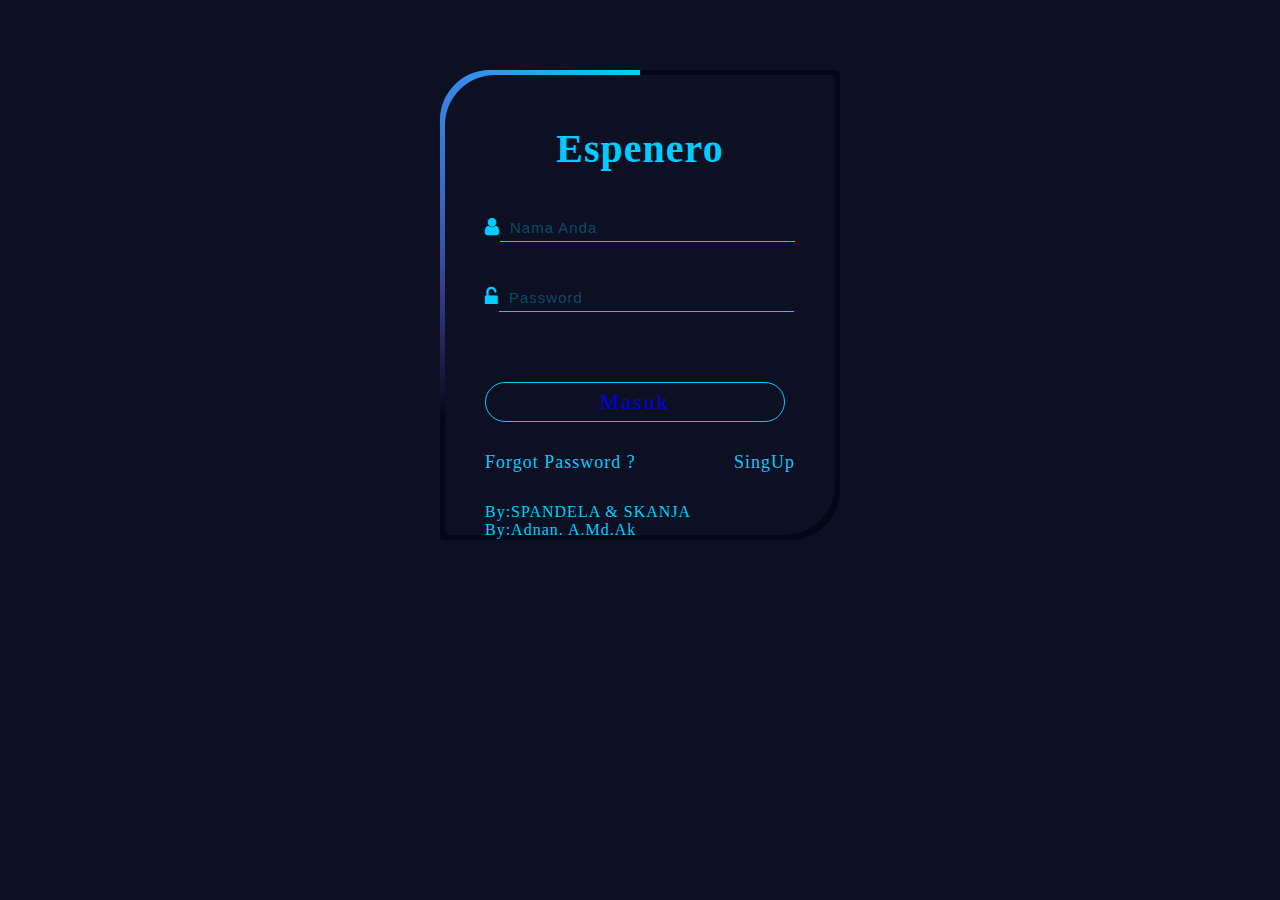
<file: LoginPage/index.html>
<!DOCTYPE html>
<html lang="en">
  <head>
    <meta charset="UTF-8" />
    <meta http-equiv="X-UA-Compatible" content="IE=edge" />
    <meta name="viewport" content="width=device-width, initial-scale=1.0" />
    <title>Espenero</title>
    <link
      rel="stylesheet"
      href="https://cdnjs.cloudflare.com/ajax/libs/font-awesome/4.7.0/css/font-awesome.min.css"
    />

    <link rel="stylesheet" href="login.css" />
  </head>
  <body>
    <div class="login_form_container">
      <div class="login_form">
        <h2>Espenero</h2>
        <div class="input_group">
          <i class="fa fa-user"></i>
          <input
            type="text"
            placeholder="Nama Anda"
            class="input_text"
            autocomplete="off"
          />
        </div>
        <div class="input_group">
          <i class="fa fa-unlock-alt"></i>
          <input
            type="password"
            placeholder="Password"
            class="input_text"
            autocomplete="off"
          />
        </div>
        <div class="button_group" id="login_button">
          <a href="Espenero-WEB-2023/undex.html">Masuk</a>
        </div>
        <div class="fotter">
          <a>Forgot Password ?</a>
          <a>SingUp</a>
        </div>
        <div>
          <a class="fotter">By:SPANDELA & SKANJA </br>By:Adnan. A.Md.Ak</a>
        </div>
      </div>
    </div>

    <script src="https://cdnjs.cloudflare.com/ajax/libs/jquery/3.6.1/jquery.min.js"></script>
    <script src="login.js"></script>
    <scrip src ="logout.js"></script>
  </body>
</html>
</file>
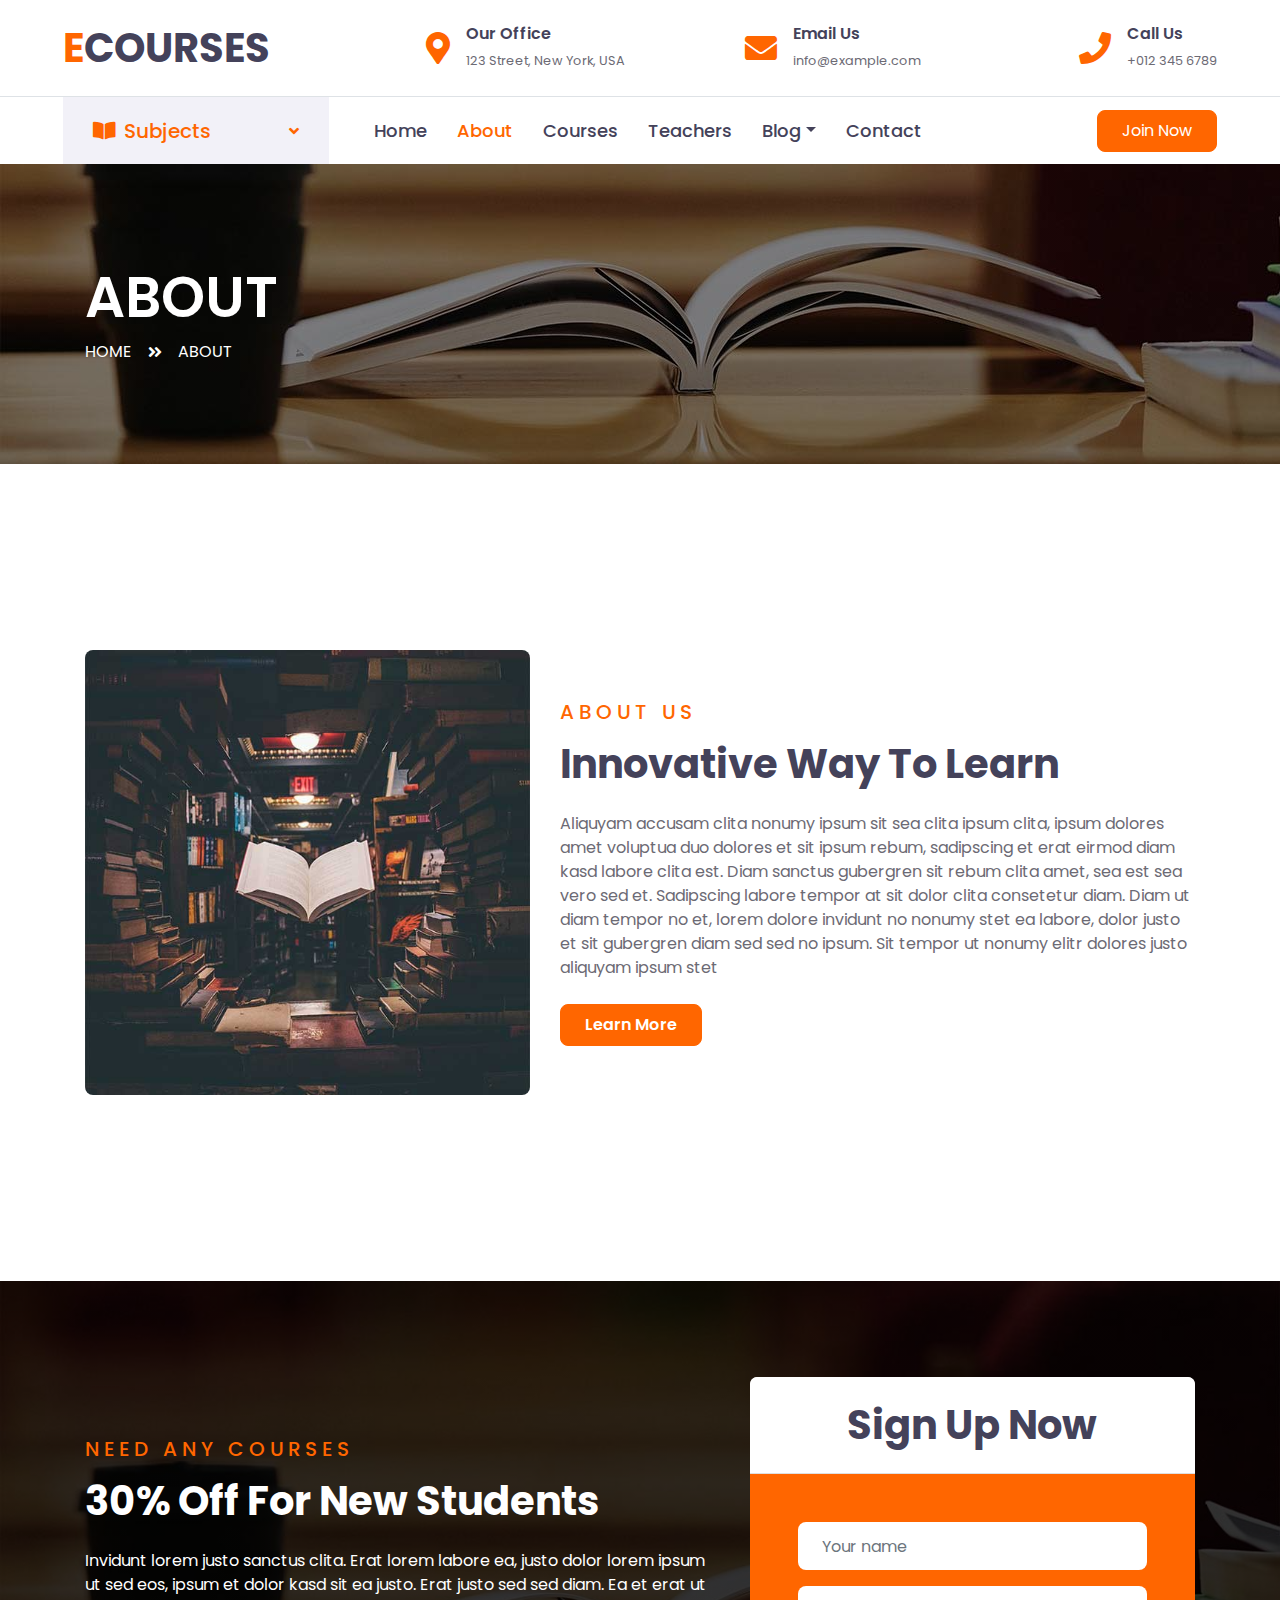
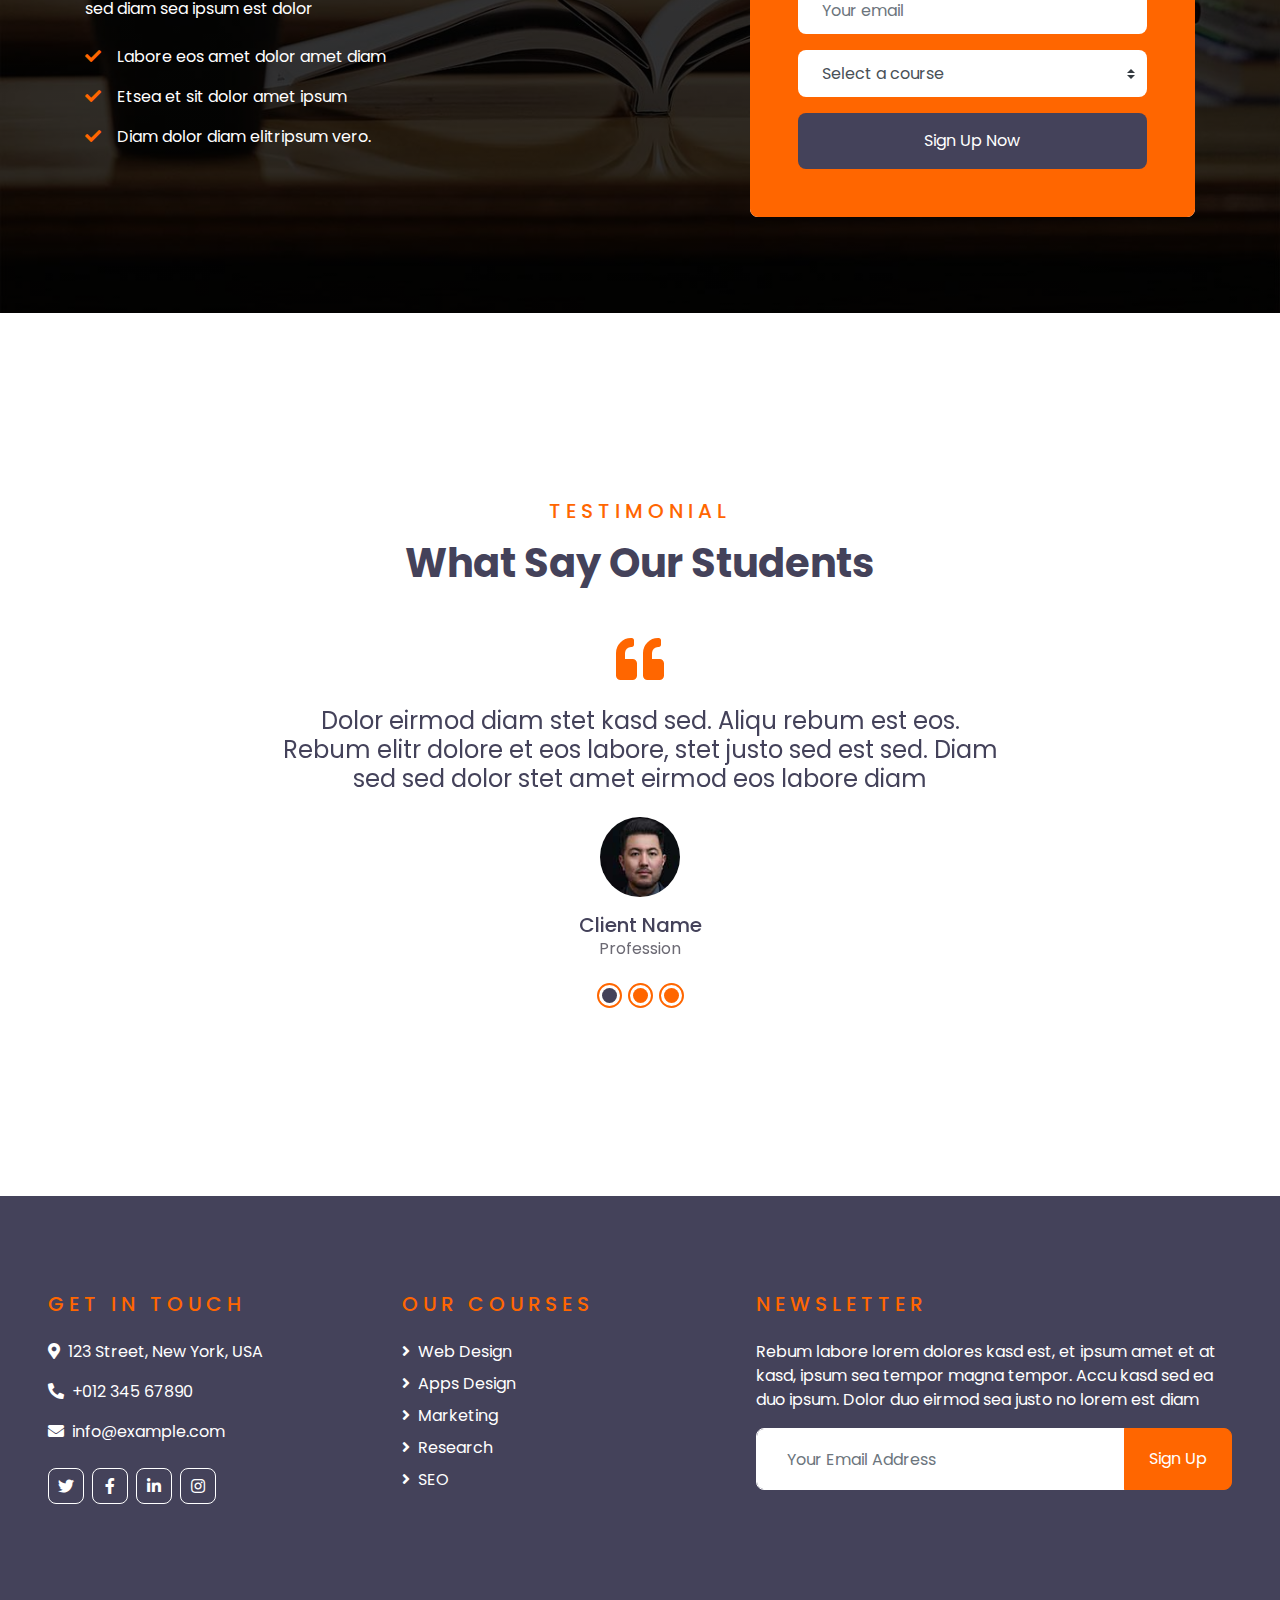
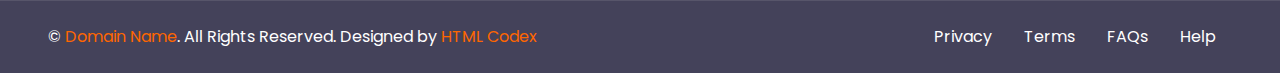
<file: LoginPage/Espenero-WEB-2023/about.html>
<!DOCTYPE html>
<html lang="en">

<head>
    <meta charset="utf-8">
    <title>ECOURSES - Online Courses HTML Template</title>
    <meta content="width=device-width, initial-scale=1.0" name="viewport">
    <meta content="Free HTML Templates" name="keywords">
    <meta content="Free HTML Templates" name="description">

    <!-- Favicon -->
    <link href="img/favicon.ico" rel="icon">

    <!-- Google Web Fonts -->
    <link rel="preconnect" href="https://fonts.gstatic.com">
    <link href="https://fonts.googleapis.com/css2?family=Poppins:wght@400;500;600;700&display=swap" rel="stylesheet"> 

    <!-- Font Awesome -->
    <link href="https://cdnjs.cloudflare.com/ajax/libs/font-awesome/5.10.0/css/all.min.css" rel="stylesheet">

    <!-- Libraries Stylesheet -->
    <link href="lib/owlcarousel/assets/owl.carousel.min.css" rel="stylesheet">

    <!-- Customized Bootstrap Stylesheet -->
    <link href="css/style.css" rel="stylesheet">
</head>

<body>
    <!-- Topbar Start -->
    <div class="container-fluid d-none d-lg-block">
        <div class="row align-items-center py-4 px-xl-5">
            <div class="col-lg-3">
                <a href="" class="text-decoration-none">
                    <h1 class="m-0"><span class="text-primary">E</span>COURSES</h1>
                </a>
            </div>
            <div class="col-lg-3 text-right">
                <div class="d-inline-flex align-items-center">
                    <i class="fa fa-2x fa-map-marker-alt text-primary mr-3"></i>
                    <div class="text-left">
                        <h6 class="font-weight-semi-bold mb-1">Our Office</h6>
                        <small>123 Street, New York, USA</small>
                    </div>
                </div>
            </div>
            <div class="col-lg-3 text-right">
                <div class="d-inline-flex align-items-center">
                    <i class="fa fa-2x fa-envelope text-primary mr-3"></i>
                    <div class="text-left">
                        <h6 class="font-weight-semi-bold mb-1">Email Us</h6>
                        <small>info@example.com</small>
                    </div>
                </div>
            </div>
            <div class="col-lg-3 text-right">
                <div class="d-inline-flex align-items-center">
                    <i class="fa fa-2x fa-phone text-primary mr-3"></i>
                    <div class="text-left">
                        <h6 class="font-weight-semi-bold mb-1">Call Us</h6>
                        <small>+012 345 6789</small>
                    </div>
                </div>
            </div>
        </div>
    </div>
    <!-- Topbar End -->


    <!-- Navbar Start -->
    <div class="container-fluid">
        <div class="row border-top px-xl-5">
            <div class="col-lg-3 d-none d-lg-block">
                <a class="d-flex align-items-center justify-content-between bg-secondary w-100 text-decoration-none" data-toggle="collapse" href="#navbar-vertical" style="height: 67px; padding: 0 30px;">
                    <h5 class="text-primary m-0"><i class="fa fa-book-open mr-2"></i>Subjects</h5>
                    <i class="fa fa-angle-down text-primary"></i>
                </a>
                <nav class="collapse position-absolute navbar navbar-vertical navbar-light align-items-start p-0 border border-top-0 border-bottom-0 bg-light" id="navbar-vertical" style="width: calc(100% - 30px); z-index: 9;">
                    <div class="navbar-nav w-100">
                        <div class="nav-item dropdown">
                            <a href="#" class="nav-link" data-toggle="dropdown">Web Design <i class="fa fa-angle-down float-right mt-1"></i></a>
                            <div class="dropdown-menu position-absolute bg-secondary border-0 rounded-0 w-100 m-0">
                                <a href="" class="dropdown-item">HTML</a>
                                <a href="" class="dropdown-item">CSS</a>
                                <a href="" class="dropdown-item">jQuery</a>
                            </div>
                        </div>
                        <a href="" class="nav-item nav-link">Apps Design</a>
                        <a href="" class="nav-item nav-link">Marketing</a>
                        <a href="" class="nav-item nav-link">Research</a>
                        <a href="" class="nav-item nav-link">SEO</a>
                    </div>
                </nav>
            </div>
            <div class="col-lg-9">
                <nav class="navbar navbar-expand-lg bg-light navbar-light py-3 py-lg-0 px-0">
                    <a href="" class="text-decoration-none d-block d-lg-none">
                        <h1 class="m-0"><span class="text-primary">E</span>COURSES</h1>
                    </a>
                    <button type="button" class="navbar-toggler" data-toggle="collapse" data-target="#navbarCollapse">
                        <span class="navbar-toggler-icon"></span>
                    </button>
                    <div class="collapse navbar-collapse justify-content-between" id="navbarCollapse">
                        <div class="navbar-nav py-0">
                            <a href="index.html" class="nav-item nav-link">Home</a>
                            <a href="about.html" class="nav-item nav-link active">About</a>
                            <a href="course.html" class="nav-item nav-link">Courses</a>
                            <a href="teacher.html" class="nav-item nav-link">Teachers</a>
                            <div class="nav-item dropdown">
                                <a href="#" class="nav-link dropdown-toggle" data-toggle="dropdown">Blog</a>
                                <div class="dropdown-menu rounded-0 m-0">
                                    <a href="blog.html" class="dropdown-item">Blog List</a>
                                    <a href="single.html" class="dropdown-item">Blog Detail</a>
                                </div>
                            </div>
                            <a href="contact.html" class="nav-item nav-link">Contact</a>
                        </div>
                        <a class="btn btn-primary py-2 px-4 ml-auto d-none d-lg-block" href="">Join Now</a>
                    </div>
                </nav>
            </div>
        </div>
    </div>
    <!-- Navbar End -->


    <!-- Header Start -->
    <div class="container-fluid page-header" style="margin-bottom: 90px;">
        <div class="container">
            <div class="d-flex flex-column justify-content-center" style="min-height: 300px">
                <h3 class="display-4 text-white text-uppercase">About</h3>
                <div class="d-inline-flex text-white">
                    <p class="m-0 text-uppercase"><a class="text-white" href="">Home</a></p>
                    <i class="fa fa-angle-double-right pt-1 px-3"></i>
                    <p class="m-0 text-uppercase">About</p>
                </div>
            </div>
        </div>
    </div>
    <!-- Header End -->


    <!-- About Start -->
    <div class="container-fluid py-5">
        <div class="container py-5">
            <div class="row align-items-center">
                <div class="col-lg-5">
                    <img class="img-fluid rounded mb-4 mb-lg-0" src="img/about.jpg" alt="">
                </div>
                <div class="col-lg-7">
                    <div class="text-left mb-4">
                        <h5 class="text-primary text-uppercase mb-3" style="letter-spacing: 5px;">About Us</h5>
                        <h1>Innovative Way To Learn</h1>
                    </div>
                    <p>Aliquyam accusam clita nonumy ipsum sit sea clita ipsum clita, ipsum dolores amet voluptua duo dolores et sit ipsum rebum, sadipscing et erat eirmod diam kasd labore clita est. Diam sanctus gubergren sit rebum clita amet, sea est sea vero sed et. Sadipscing labore tempor at sit dolor clita consetetur diam. Diam ut diam tempor no et, lorem dolore invidunt no nonumy stet ea labore, dolor justo et sit gubergren diam sed sed no ipsum. Sit tempor ut nonumy elitr dolores justo aliquyam ipsum stet</p>
                    <a href="" class="btn btn-primary py-md-2 px-md-4 font-weight-semi-bold mt-2">Learn More</a>
                </div>
            </div>
        </div>
    </div>
    <!-- About End -->


    <!-- Registration Start -->
    <div class="container-fluid bg-registration py-5" style="margin: 90px 0;">
        <div class="container py-5">
            <div class="row align-items-center">
                <div class="col-lg-7 mb-5 mb-lg-0">
                    <div class="mb-4">
                        <h5 class="text-primary text-uppercase mb-3" style="letter-spacing: 5px;">Need Any Courses</h5>
                        <h1 class="text-white">30% Off For New Students</h1>
                    </div>
                    <p class="text-white">Invidunt lorem justo sanctus clita. Erat lorem labore ea, justo dolor lorem ipsum ut sed eos,
                        ipsum et dolor kasd sit ea justo. Erat justo sed sed diam. Ea et erat ut sed diam sea ipsum est
                        dolor</p>
                    <ul class="list-inline text-white m-0">
                        <li class="py-2"><i class="fa fa-check text-primary mr-3"></i>Labore eos amet dolor amet diam</li>
                        <li class="py-2"><i class="fa fa-check text-primary mr-3"></i>Etsea et sit dolor amet ipsum</li>
                        <li class="py-2"><i class="fa fa-check text-primary mr-3"></i>Diam dolor diam elitripsum vero.</li>
                    </ul>
                </div>
                <div class="col-lg-5">
                    <div class="card border-0">
                        <div class="card-header bg-light text-center p-4">
                            <h1 class="m-0">Sign Up Now</h1>
                        </div>
                        <div class="card-body rounded-bottom bg-primary p-5">
                            <form>
                                <div class="form-group">
                                    <input type="text" class="form-control border-0 p-4" placeholder="Your name" required="required" />
                                </div>
                                <div class="form-group">
                                    <input type="email" class="form-control border-0 p-4" placeholder="Your email" required="required" />
                                </div>
                                <div class="form-group">
                                    <select class="custom-select border-0 px-4" style="height: 47px;">
                                        <option selected>Select a course</option>
                                        <option value="1">Course 1</option>
                                        <option value="2">Course 1</option>
                                        <option value="3">Course 1</option>
                                    </select>
                                </div>
                                <div>
                                    <button class="btn btn-dark btn-block border-0 py-3" type="submit">Sign Up Now</button>
                                </div>
                            </form>
                        </div>
                    </div>
                </div>
            </div>
        </div>
    </div>
    <!-- Registration End -->


    <!-- Testimonial Start -->
    <div class="container-fluid py-5">
        <div class="container py-5">
            <div class="text-center mb-5">
                <h5 class="text-primary text-uppercase mb-3" style="letter-spacing: 5px;">Testimonial</h5>
                <h1>What Say Our Students</h1>
            </div>
            <div class="row justify-content-center">
                <div class="col-lg-8">
                    <div class="owl-carousel testimonial-carousel">
                        <div class="text-center">
                            <i class="fa fa-3x fa-quote-left text-primary mb-4"></i>
                            <h4 class="font-weight-normal mb-4">Dolor eirmod diam stet kasd sed. Aliqu rebum est eos. Rebum elitr dolore et eos labore, stet justo sed est sed. Diam sed sed dolor stet amet eirmod eos labore diam</h4>
                            <img class="img-fluid mx-auto mb-3" src="img/testimonial-1.jpg" alt="">
                            <h5 class="m-0">Client Name</h5>
                            <span>Profession</span>
                        </div>
                        <div class="text-center">
                            <i class="fa fa-3x fa-quote-left text-primary mb-4"></i>
                            <h4 class="font-weight-normal mb-4">Dolor eirmod diam stet kasd sed. Aliqu rebum est eos. Rebum elitr dolore et eos labore, stet justo sed est sed. Diam sed sed dolor stet amet eirmod eos labore diam</h4>
                            <img class="img-fluid mx-auto mb-3" src="img/testimonial-2.jpg" alt="">
                            <h5 class="m-0">Client Name</h5>
                            <span>Profession</span>
                        </div>
                        <div class="text-center">
                            <i class="fa fa-3x fa-quote-left text-primary mb-4"></i>
                            <h4 class="font-weight-normal mb-4">Dolor eirmod diam stet kasd sed. Aliqu rebum est eos. Rebum elitr dolore et eos labore, stet justo sed est sed. Diam sed sed dolor stet amet eirmod eos labore diam</h4>
                            <img class="img-fluid mx-auto mb-3" src="img/testimonial-3.jpg" alt="">
                            <h5 class="m-0">Client Name</h5>
                            <span>Profession</span>
                        </div>
                    </div>
                </div>
            </div>
        </div>
    </div>
    <!-- Testimonial End -->


    <!-- Footer Start -->
    <div class="container-fluid bg-dark text-white py-5 px-sm-3 px-lg-5" style="margin-top: 90px;">
        <div class="row pt-5">
            <div class="col-lg-7 col-md-12">
                <div class="row">
                    <div class="col-md-6 mb-5">
                        <h5 class="text-primary text-uppercase mb-4" style="letter-spacing: 5px;">Get In Touch</h5>
                        <p><i class="fa fa-map-marker-alt mr-2"></i>123 Street, New York, USA</p>
                        <p><i class="fa fa-phone-alt mr-2"></i>+012 345 67890</p>
                        <p><i class="fa fa-envelope mr-2"></i>info@example.com</p>
                        <div class="d-flex justify-content-start mt-4">
                            <a class="btn btn-outline-light btn-square mr-2" href="#"><i class="fab fa-twitter"></i></a>
                            <a class="btn btn-outline-light btn-square mr-2" href="#"><i class="fab fa-facebook-f"></i></a>
                            <a class="btn btn-outline-light btn-square mr-2" href="#"><i class="fab fa-linkedin-in"></i></a>
                            <a class="btn btn-outline-light btn-square" href="#"><i class="fab fa-instagram"></i></a>
                        </div>
                    </div>
                    <div class="col-md-6 mb-5">
                        <h5 class="text-primary text-uppercase mb-4" style="letter-spacing: 5px;">Our Courses</h5>
                        <div class="d-flex flex-column justify-content-start">
                            <a class="text-white mb-2" href="#"><i class="fa fa-angle-right mr-2"></i>Web Design</a>
                            <a class="text-white mb-2" href="#"><i class="fa fa-angle-right mr-2"></i>Apps Design</a>
                            <a class="text-white mb-2" href="#"><i class="fa fa-angle-right mr-2"></i>Marketing</a>
                            <a class="text-white mb-2" href="#"><i class="fa fa-angle-right mr-2"></i>Research</a>
                            <a class="text-white" href="#"><i class="fa fa-angle-right mr-2"></i>SEO</a>
                        </div>
                    </div>
                </div>
            </div>
            <div class="col-lg-5 col-md-12 mb-5">
                <h5 class="text-primary text-uppercase mb-4" style="letter-spacing: 5px;">Newsletter</h5>
                <p>Rebum labore lorem dolores kasd est, et ipsum amet et at kasd, ipsum sea tempor magna tempor. Accu kasd sed ea duo ipsum. Dolor duo eirmod sea justo no lorem est diam</p>
                <div class="w-100">
                    <div class="input-group">
                        <input type="text" class="form-control border-light" style="padding: 30px;" placeholder="Your Email Address">
                        <div class="input-group-append">
                            <button class="btn btn-primary px-4">Sign Up</button>
                        </div>
                    </div>
                </div>
            </div>
        </div>
    </div>
    <div class="container-fluid bg-dark text-white border-top py-4 px-sm-3 px-md-5" style="border-color: rgba(256, 256, 256, .1) !important;">
        <div class="row">
            <div class="col-lg-6 text-center text-md-left mb-3 mb-md-0">
                <p class="m-0 text-white">&copy; <a href="#">Domain Name</a>. All Rights Reserved. Designed by <a href="https://htmlcodex.com">HTML Codex</a>
                </p>
            </div>
            <div class="col-lg-6 text-center text-md-right">
                <ul class="nav d-inline-flex">
                    <li class="nav-item">
                        <a class="nav-link text-white py-0" href="#">Privacy</a>
                    </li>
                    <li class="nav-item">
                        <a class="nav-link text-white py-0" href="#">Terms</a>
                    </li>
                    <li class="nav-item">
                        <a class="nav-link text-white py-0" href="#">FAQs</a>
                    </li>
                    <li class="nav-item">
                        <a class="nav-link text-white py-0" href="#">Help</a>
                    </li>
                </ul>
            </div>
        </div>
    </div>
    <!-- Footer End -->


    <!-- Back to Top -->
    <a href="#" class="btn btn-lg btn-primary btn-lg-square back-to-top"><i class="fa fa-angle-double-up"></i></a>


    <!-- JavaScript Libraries -->
    <script src="https://code.jquery.com/jquery-3.4.1.min.js"></script>
    <script src="https://stackpath.bootstrapcdn.com/bootstrap/4.4.1/js/bootstrap.bundle.min.js"></script>
    <script src="lib/easing/easing.min.js"></script>
    <script src="lib/owlcarousel/owl.carousel.min.js"></script>

    <!-- Contact Javascript File -->
    <script src="mail/jqBootstrapValidation.min.js"></script>
    <script src="mail/contact.js"></script>

    <!-- Template Javascript -->
    <script src="js/main.js"></script>
</body>

</html>
</file>
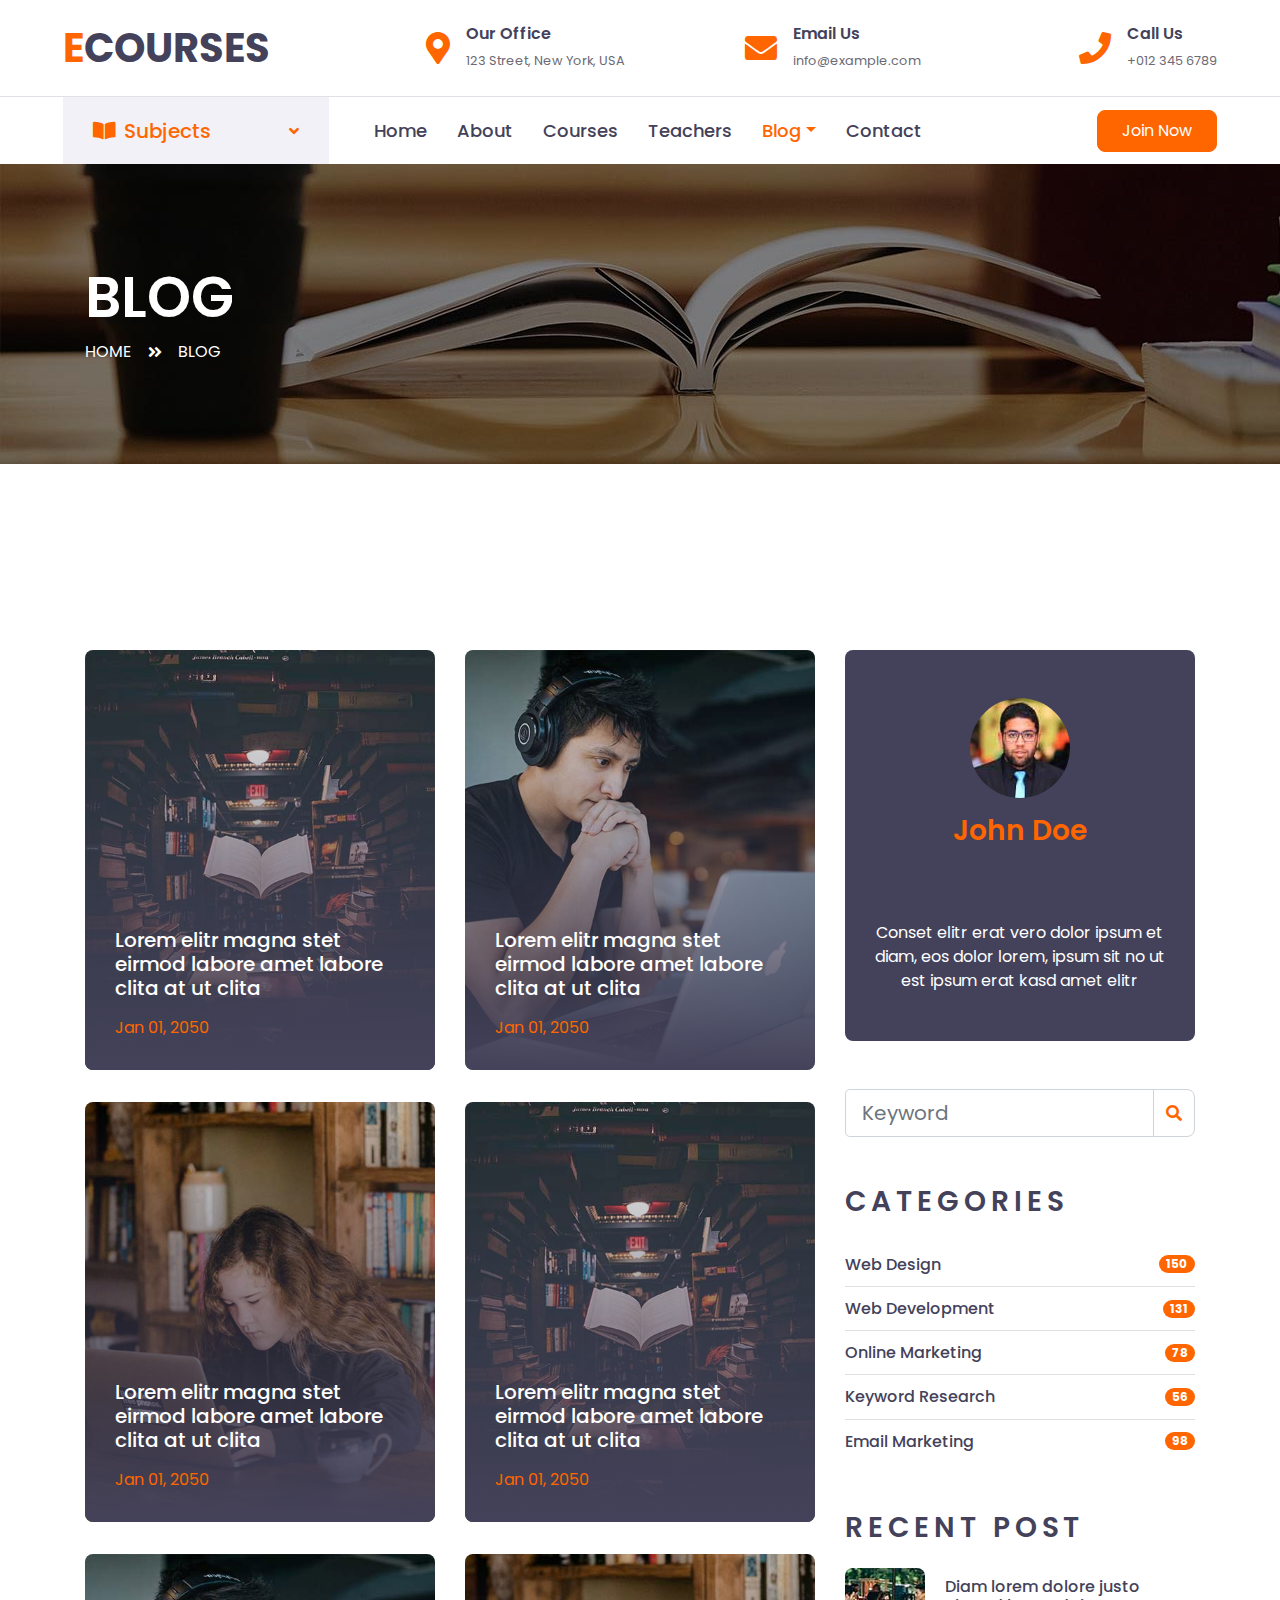
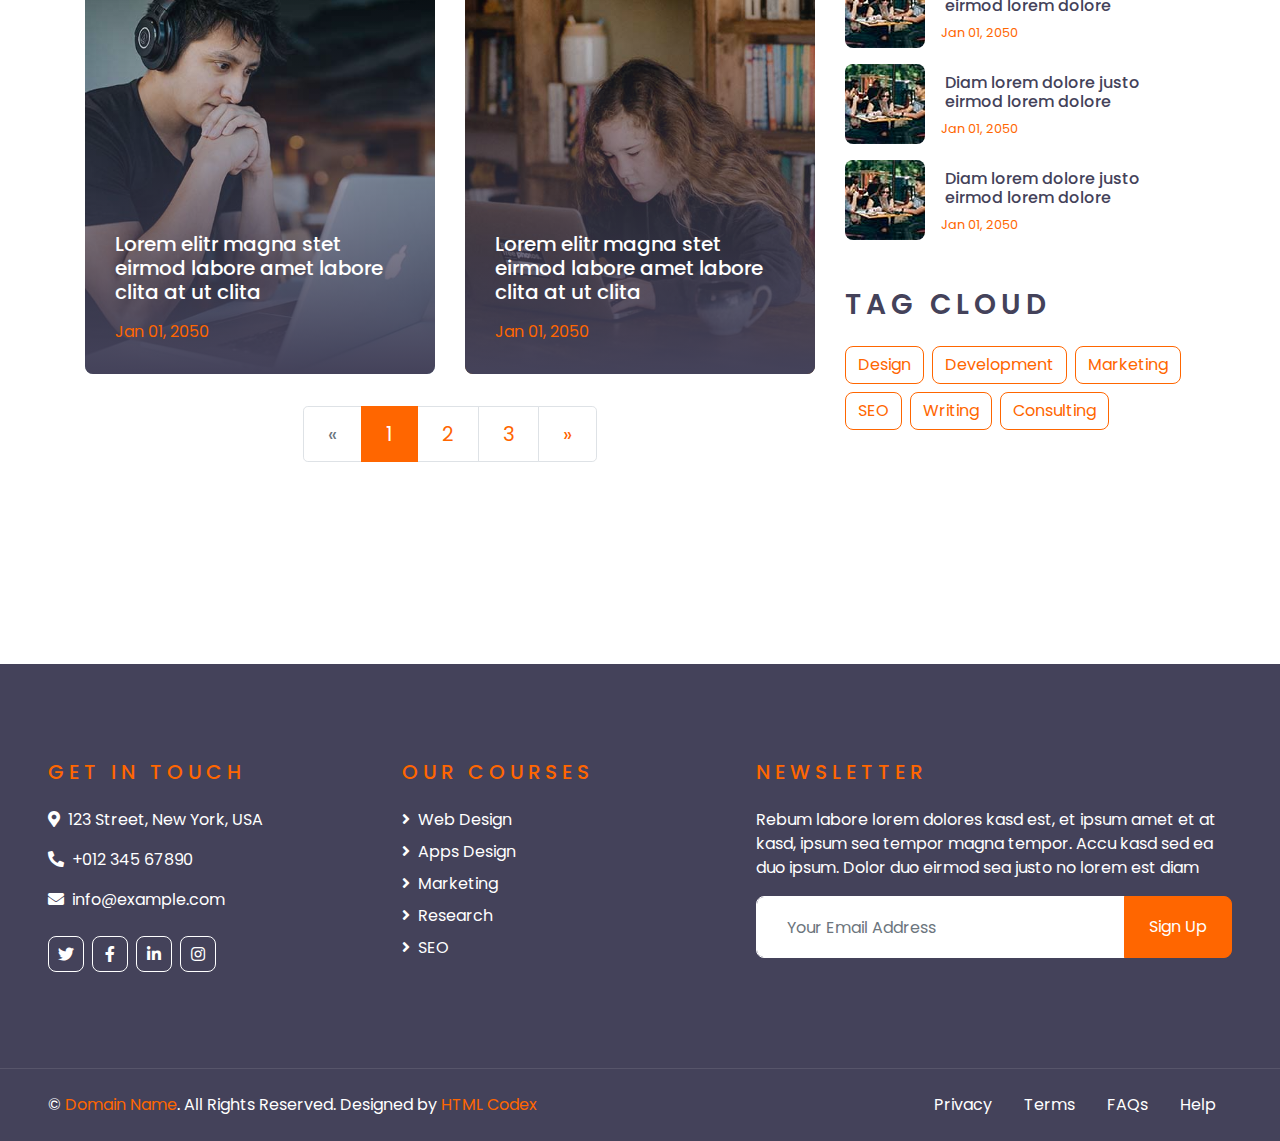
<file: LoginPage/Espenero-WEB-2023/blog.html>
<!DOCTYPE html>
<html lang="en">

<head>
    <meta charset="utf-8">
    <title>ECOURSES - Online Courses HTML Template</title>
    <meta content="width=device-width, initial-scale=1.0" name="viewport">
    <meta content="Free HTML Templates" name="keywords">
    <meta content="Free HTML Templates" name="description">

    <!-- Favicon -->
    <link href="img/favicon.ico" rel="icon">

    <!-- Google Web Fonts -->
    <link rel="preconnect" href="https://fonts.gstatic.com">
    <link href="https://fonts.googleapis.com/css2?family=Poppins:wght@400;500;600;700&display=swap" rel="stylesheet"> 

    <!-- Font Awesome -->
    <link href="https://cdnjs.cloudflare.com/ajax/libs/font-awesome/5.10.0/css/all.min.css" rel="stylesheet">

    <!-- Libraries Stylesheet -->
    <link href="lib/owlcarousel/assets/owl.carousel.min.css" rel="stylesheet">

    <!-- Customized Bootstrap Stylesheet -->
    <link href="css/style.css" rel="stylesheet">
</head>

<body>
    <!-- Topbar Start -->
    <div class="container-fluid d-none d-lg-block">
        <div class="row align-items-center py-4 px-xl-5">
            <div class="col-lg-3">
                <a href="" class="text-decoration-none">
                    <h1 class="m-0"><span class="text-primary">E</span>COURSES</h1>
                </a>
            </div>
            <div class="col-lg-3 text-right">
                <div class="d-inline-flex align-items-center">
                    <i class="fa fa-2x fa-map-marker-alt text-primary mr-3"></i>
                    <div class="text-left">
                        <h6 class="font-weight-semi-bold mb-1">Our Office</h6>
                        <small>123 Street, New York, USA</small>
                    </div>
                </div>
            </div>
            <div class="col-lg-3 text-right">
                <div class="d-inline-flex align-items-center">
                    <i class="fa fa-2x fa-envelope text-primary mr-3"></i>
                    <div class="text-left">
                        <h6 class="font-weight-semi-bold mb-1">Email Us</h6>
                        <small>info@example.com</small>
                    </div>
                </div>
            </div>
            <div class="col-lg-3 text-right">
                <div class="d-inline-flex align-items-center">
                    <i class="fa fa-2x fa-phone text-primary mr-3"></i>
                    <div class="text-left">
                        <h6 class="font-weight-semi-bold mb-1">Call Us</h6>
                        <small>+012 345 6789</small>
                    </div>
                </div>
            </div>
        </div>
    </div>
    <!-- Topbar End -->


    <!-- Navbar Start -->
    <div class="container-fluid">
        <div class="row border-top px-xl-5">
            <div class="col-lg-3 d-none d-lg-block">
                <a class="d-flex align-items-center justify-content-between bg-secondary w-100 text-decoration-none" data-toggle="collapse" href="#navbar-vertical" style="height: 67px; padding: 0 30px;">
                    <h5 class="text-primary m-0"><i class="fa fa-book-open mr-2"></i>Subjects</h5>
                    <i class="fa fa-angle-down text-primary"></i>
                </a>
                <nav class="collapse position-absolute navbar navbar-vertical navbar-light align-items-start p-0 border border-top-0 border-bottom-0 bg-light" id="navbar-vertical" style="width: calc(100% - 30px); z-index: 9;">
                    <div class="navbar-nav w-100">
                        <div class="nav-item dropdown">
                            <a href="#" class="nav-link" data-toggle="dropdown">Web Design <i class="fa fa-angle-down float-right mt-1"></i></a>
                            <div class="dropdown-menu position-absolute bg-secondary border-0 rounded-0 w-100 m-0">
                                <a href="" class="dropdown-item">HTML</a>
                                <a href="" class="dropdown-item">CSS</a>
                                <a href="" class="dropdown-item">jQuery</a>
                            </div>
                        </div>
                        <a href="" class="nav-item nav-link">Apps Design</a>
                        <a href="" class="nav-item nav-link">Marketing</a>
                        <a href="" class="nav-item nav-link">Research</a>
                        <a href="" class="nav-item nav-link">SEO</a>
                    </div>
                </nav>
            </div>
            <div class="col-lg-9">
                <nav class="navbar navbar-expand-lg bg-light navbar-light py-3 py-lg-0 px-0">
                    <a href="" class="text-decoration-none d-block d-lg-none">
                        <h1 class="m-0"><span class="text-primary">E</span>COURSES</h1>
                    </a>
                    <button type="button" class="navbar-toggler" data-toggle="collapse" data-target="#navbarCollapse">
                        <span class="navbar-toggler-icon"></span>
                    </button>
                    <div class="collapse navbar-collapse justify-content-between" id="navbarCollapse">
                        <div class="navbar-nav py-0">
                            <a href="index.html" class="nav-item nav-link">Home</a>
                            <a href="about.html" class="nav-item nav-link">About</a>
                            <a href="course.html" class="nav-item nav-link">Courses</a>
                            <a href="teacher.html" class="nav-item nav-link">Teachers</a>
                            <div class="nav-item dropdown">
                                <a href="#" class="nav-link dropdown-toggle active" data-toggle="dropdown">Blog</a>
                                <div class="dropdown-menu rounded-0 m-0">
                                    <a href="blog.html" class="dropdown-item active">Blog Grid</a>
                                    <a href="single.html" class="dropdown-item">Blog Detail</a>
                                </div>
                            </div>
                            <a href="contact.html" class="nav-item nav-link">Contact</a>
                        </div>
                        <a class="btn btn-primary py-2 px-4 ml-auto d-none d-lg-block" href="">Join Now</a>
                    </div>
                </nav>
            </div>
        </div>
    </div>
    <!-- Navbar End -->


    <!-- Header Start -->
    <div class="container-fluid page-header" style="margin-bottom: 90px;">
        <div class="container">
            <div class="d-flex flex-column justify-content-center" style="min-height: 300px">
                <h3 class="display-4 text-white text-uppercase">Blog</h3>
                <div class="d-inline-flex text-white">
                    <p class="m-0 text-uppercase"><a class="text-white" href="">Home</a></p>
                    <i class="fa fa-angle-double-right pt-1 px-3"></i>
                    <p class="m-0 text-uppercase">Blog</p>
                </div>
            </div>
        </div>
    </div>
    <!-- Header End -->


    <!-- Blog Start -->
    <div class="container-fluid py-5">
        <div class="container py-5">
            <div class="row">
                <div class="col-lg-8">
                    <div class="row pb-3">
                        <div class="col-lg-6 mb-4">
                            <div class="blog-item position-relative overflow-hidden rounded mb-2">
                                <img class="img-fluid" src="img/blog-1.jpg" alt="">
                                <a class="blog-overlay text-decoration-none" href="">
                                    <h5 class="text-white mb-3">Lorem elitr magna stet eirmod labore amet labore clita at ut clita</h5>
                                    <p class="text-primary m-0">Jan 01, 2050</p>
                                </a>
                            </div>
                        </div>
                        <div class="col-lg-6 mb-4">
                            <div class="blog-item position-relative overflow-hidden rounded mb-2">
                                <img class="img-fluid" src="img/blog-2.jpg" alt="">
                                <a class="blog-overlay text-decoration-none" href="">
                                    <h5 class="text-white mb-3">Lorem elitr magna stet eirmod labore amet labore clita at ut clita</h5>
                                    <p class="text-primary m-0">Jan 01, 2050</p>
                                </a>
                            </div>
                        </div>
                        <div class="col-lg-6 mb-4">
                            <div class="blog-item position-relative overflow-hidden rounded mb-2">
                                <img class="img-fluid" src="img/blog-3.jpg" alt="">
                                <a class="blog-overlay text-decoration-none" href="">
                                    <h5 class="text-white mb-3">Lorem elitr magna stet eirmod labore amet labore clita at ut clita</h5>
                                    <p class="text-primary m-0">Jan 01, 2050</p>
                                </a>
                            </div>
                        </div>
                        <div class="col-lg-6 mb-4">
                            <div class="blog-item position-relative overflow-hidden rounded mb-2">
                                <img class="img-fluid" src="img/blog-1.jpg" alt="">
                                <a class="blog-overlay text-decoration-none" href="">
                                    <h5 class="text-white mb-3">Lorem elitr magna stet eirmod labore amet labore clita at ut clita</h5>
                                    <p class="text-primary m-0">Jan 01, 2050</p>
                                </a>
                            </div>
                        </div>
                        <div class="col-lg-6 mb-4">
                            <div class="blog-item position-relative overflow-hidden rounded mb-2">
                                <img class="img-fluid" src="img/blog-2.jpg" alt="">
                                <a class="blog-overlay text-decoration-none" href="">
                                    <h5 class="text-white mb-3">Lorem elitr magna stet eirmod labore amet labore clita at ut clita</h5>
                                    <p class="text-primary m-0">Jan 01, 2050</p>
                                </a>
                            </div>
                        </div>
                        <div class="col-lg-6 mb-4">
                            <div class="blog-item position-relative overflow-hidden rounded mb-2">
                                <img class="img-fluid" src="img/blog-3.jpg" alt="">
                                <a class="blog-overlay text-decoration-none" href="">
                                    <h5 class="text-white mb-3">Lorem elitr magna stet eirmod labore amet labore clita at ut clita</h5>
                                    <p class="text-primary m-0">Jan 01, 2050</p>
                                </a>
                            </div>
                        </div>
                        <div class="col-12">
                            <nav aria-label="Page navigation">
                                <ul class="pagination pagination-lg justify-content-center mb-0">
                                  <li class="page-item disabled">
                                    <a class="page-link" href="#" aria-label="Previous">
                                      <span aria-hidden="true">&laquo;</span>
                                      <span class="sr-only">Previous</span>
                                    </a>
                                  </li>
                                  <li class="page-item active"><a class="page-link" href="#">1</a></li>
                                  <li class="page-item"><a class="page-link" href="#">2</a></li>
                                  <li class="page-item"><a class="page-link" href="#">3</a></li>
                                  <li class="page-item">
                                    <a class="page-link" href="#" aria-label="Next">
                                      <span aria-hidden="true">&raquo;</span>
                                      <span class="sr-only">Next</span>
                                    </a>
                                  </li>
                                </ul>
                              </nav>
                        </div>
                    </div>
                </div>
    
                <div class="col-lg-4 mt-5 mt-lg-0">
                    <!-- Author Bio -->
                    <div class="d-flex flex-column text-center bg-dark rounded mb-5 py-5 px-4">
                        <img src="img/user.jpg" class="img-fluid rounded-circle mx-auto mb-3" style="width: 100px;">
                        <h3 class="text-primary mb-3">John Doe</h3>
                        <h3 class="text-uppercase mb-4" style="letter-spacing: 5px;">Tag Cloud</h3>
                        <p class="text-white m-0">Conset elitr erat vero dolor ipsum et diam, eos dolor lorem, ipsum sit no ut est  ipsum erat kasd amet elitr</p>
                    </div>
    
                    <!-- Search Form -->
                    <div class="mb-5">
                        <form action="">
                            <div class="input-group">
                                <input type="text" class="form-control form-control-lg" placeholder="Keyword">
                                <div class="input-group-append">
                                    <span class="input-group-text bg-transparent text-primary"><i
                                            class="fa fa-search"></i></span>
                                </div>
                            </div>
                        </form>
                    </div>
    
                    <!-- Category List -->
                    <div class="mb-5">
                        <h3 class="text-uppercase mb-4" style="letter-spacing: 5px;">Categories</h3>
                        <ul class="list-group list-group-flush">
                            <li class="list-group-item d-flex justify-content-between align-items-center px-0">
                                <a href="" class="text-decoration-none h6 m-0">Web Design</a>
                                <span class="badge badge-primary badge-pill">150</span>
                            </li>
                            <li class="list-group-item d-flex justify-content-between align-items-center px-0">
                                <a href="" class="text-decoration-none h6 m-0">Web Development</a>
                                <span class="badge badge-primary badge-pill">131</span>
                            </li>
                            <li class="list-group-item d-flex justify-content-between align-items-center px-0">
                                <a href="" class="text-decoration-none h6 m-0">Online Marketing</a>
                                <span class="badge badge-primary badge-pill">78</span>
                            </li>
                            <li class="list-group-item d-flex justify-content-between align-items-center px-0">
                                <a href="" class="text-decoration-none h6 m-0">Keyword Research</a>
                                <span class="badge badge-primary badge-pill">56</span>
                            </li>
                            <li class="list-group-item d-flex justify-content-between align-items-center px-0">
                                <a href="" class="text-decoration-none h6 m-0">Email Marketing</a>
                                <span class="badge badge-primary badge-pill">98</span>
                            </li>
                        </ul>
                    </div>
    
                    <!-- Recent Post -->
                    <div class="mb-5">
                        <h3 class="text-uppercase mb-4" style="letter-spacing: 5px;">Recent Post</h3>
                        <a class="d-flex align-items-center text-decoration-none mb-3" href="">
                            <img class="img-fluid rounded" src="img/blog-80x80.jpg" alt="">
                            <div class="pl-3">
                                <h6 class="m-1">Diam lorem dolore justo eirmod lorem dolore</h6>
                                <small>Jan 01, 2050</small>
                            </div>
                        </a>
                        <a class="d-flex align-items-center text-decoration-none mb-3" href="">
                            <img class="img-fluid rounded" src="img/blog-80x80.jpg" alt="">
                            <div class="pl-3">
                                <h6 class="m-1">Diam lorem dolore justo eirmod lorem dolore</h6>
                                <small>Jan 01, 2050</small>
                            </div>
                        </a>
                        <a class="d-flex align-items-center text-decoration-none mb-3" href="">
                            <img class="img-fluid rounded" src="img/blog-80x80.jpg" alt="">
                            <div class="pl-3">
                                <h6 class="m-1">Diam lorem dolore justo eirmod lorem dolore</h6>
                                <small>Jan 01, 2050</small>
                            </div>
                        </a>
                    </div>
    
                    <!-- Tag Cloud -->
                    <div class="mb-5">
                        <h3 class="text-uppercase mb-4" style="letter-spacing: 5px;">Tag Cloud</h3>
                        <div class="d-flex flex-wrap m-n1">
                            <a href="" class="btn btn-outline-primary m-1">Design</a>
                            <a href="" class="btn btn-outline-primary m-1">Development</a>
                            <a href="" class="btn btn-outline-primary m-1">Marketing</a>
                            <a href="" class="btn btn-outline-primary m-1">SEO</a>
                            <a href="" class="btn btn-outline-primary m-1">Writing</a>
                            <a href="" class="btn btn-outline-primary m-1">Consulting</a>
                        </div>
                    </div>
                </div>
            </div>
        </div>
    </div>
    <!-- Blog End -->


    <!-- Footer Start -->
    <div class="container-fluid bg-dark text-white py-5 px-sm-3 px-lg-5" style="margin-top: 90px;">
        <div class="row pt-5">
            <div class="col-lg-7 col-md-12">
                <div class="row">
                    <div class="col-md-6 mb-5">
                        <h5 class="text-primary text-uppercase mb-4" style="letter-spacing: 5px;">Get In Touch</h5>
                        <p><i class="fa fa-map-marker-alt mr-2"></i>123 Street, New York, USA</p>
                        <p><i class="fa fa-phone-alt mr-2"></i>+012 345 67890</p>
                        <p><i class="fa fa-envelope mr-2"></i>info@example.com</p>
                        <div class="d-flex justify-content-start mt-4">
                            <a class="btn btn-outline-light btn-square mr-2" href="#"><i class="fab fa-twitter"></i></a>
                            <a class="btn btn-outline-light btn-square mr-2" href="#"><i class="fab fa-facebook-f"></i></a>
                            <a class="btn btn-outline-light btn-square mr-2" href="#"><i class="fab fa-linkedin-in"></i></a>
                            <a class="btn btn-outline-light btn-square" href="#"><i class="fab fa-instagram"></i></a>
                        </div>
                    </div>
                    <div class="col-md-6 mb-5">
                        <h5 class="text-primary text-uppercase mb-4" style="letter-spacing: 5px;">Our Courses</h5>
                        <div class="d-flex flex-column justify-content-start">
                            <a class="text-white mb-2" href="#"><i class="fa fa-angle-right mr-2"></i>Web Design</a>
                            <a class="text-white mb-2" href="#"><i class="fa fa-angle-right mr-2"></i>Apps Design</a>
                            <a class="text-white mb-2" href="#"><i class="fa fa-angle-right mr-2"></i>Marketing</a>
                            <a class="text-white mb-2" href="#"><i class="fa fa-angle-right mr-2"></i>Research</a>
                            <a class="text-white" href="#"><i class="fa fa-angle-right mr-2"></i>SEO</a>
                        </div>
                    </div>
                </div>
            </div>
            <div class="col-lg-5 col-md-12 mb-5">
                <h5 class="text-primary text-uppercase mb-4" style="letter-spacing: 5px;">Newsletter</h5>
                <p>Rebum labore lorem dolores kasd est, et ipsum amet et at kasd, ipsum sea tempor magna tempor. Accu kasd sed ea duo ipsum. Dolor duo eirmod sea justo no lorem est diam</p>
                <div class="w-100">
                    <div class="input-group">
                        <input type="text" class="form-control border-light" style="padding: 30px;" placeholder="Your Email Address">
                        <div class="input-group-append">
                            <button class="btn btn-primary px-4">Sign Up</button>
                        </div>
                    </div>
                </div>
            </div>
        </div>
    </div>
    <div class="container-fluid bg-dark text-white border-top py-4 px-sm-3 px-md-5" style="border-color: rgba(256, 256, 256, .1) !important;">
        <div class="row">
            <div class="col-lg-6 text-center text-md-left mb-3 mb-md-0">
                <p class="m-0 text-white">&copy; <a href="#">Domain Name</a>. All Rights Reserved. Designed by <a href="https://htmlcodex.com">HTML Codex</a>
                </p>
            </div>
            <div class="col-lg-6 text-center text-md-right">
                <ul class="nav d-inline-flex">
                    <li class="nav-item">
                        <a class="nav-link text-white py-0" href="#">Privacy</a>
                    </li>
                    <li class="nav-item">
                        <a class="nav-link text-white py-0" href="#">Terms</a>
                    </li>
                    <li class="nav-item">
                        <a class="nav-link text-white py-0" href="#">FAQs</a>
                    </li>
                    <li class="nav-item">
                        <a class="nav-link text-white py-0" href="#">Help</a>
                    </li>
                </ul>
            </div>
        </div>
    </div>
    <!-- Footer End -->


    <!-- Back to Top -->
    <a href="#" class="btn btn-lg btn-primary btn-lg-square back-to-top"><i class="fa fa-angle-double-up"></i></a>


    <!-- JavaScript Libraries -->
    <script src="https://code.jquery.com/jquery-3.4.1.min.js"></script>
    <script src="https://stackpath.bootstrapcdn.com/bootstrap/4.4.1/js/bootstrap.bundle.min.js"></script>
    <script src="lib/easing/easing.min.js"></script>
    <script src="lib/owlcarousel/owl.carousel.min.js"></script>

    <!-- Contact Javascript File -->
    <script src="mail/jqBootstrapValidation.min.js"></script>
    <script src="mail/contact.js"></script>

    <!-- Template Javascript -->
    <script src="js/main.js"></script>
</body>

</html>
</file>
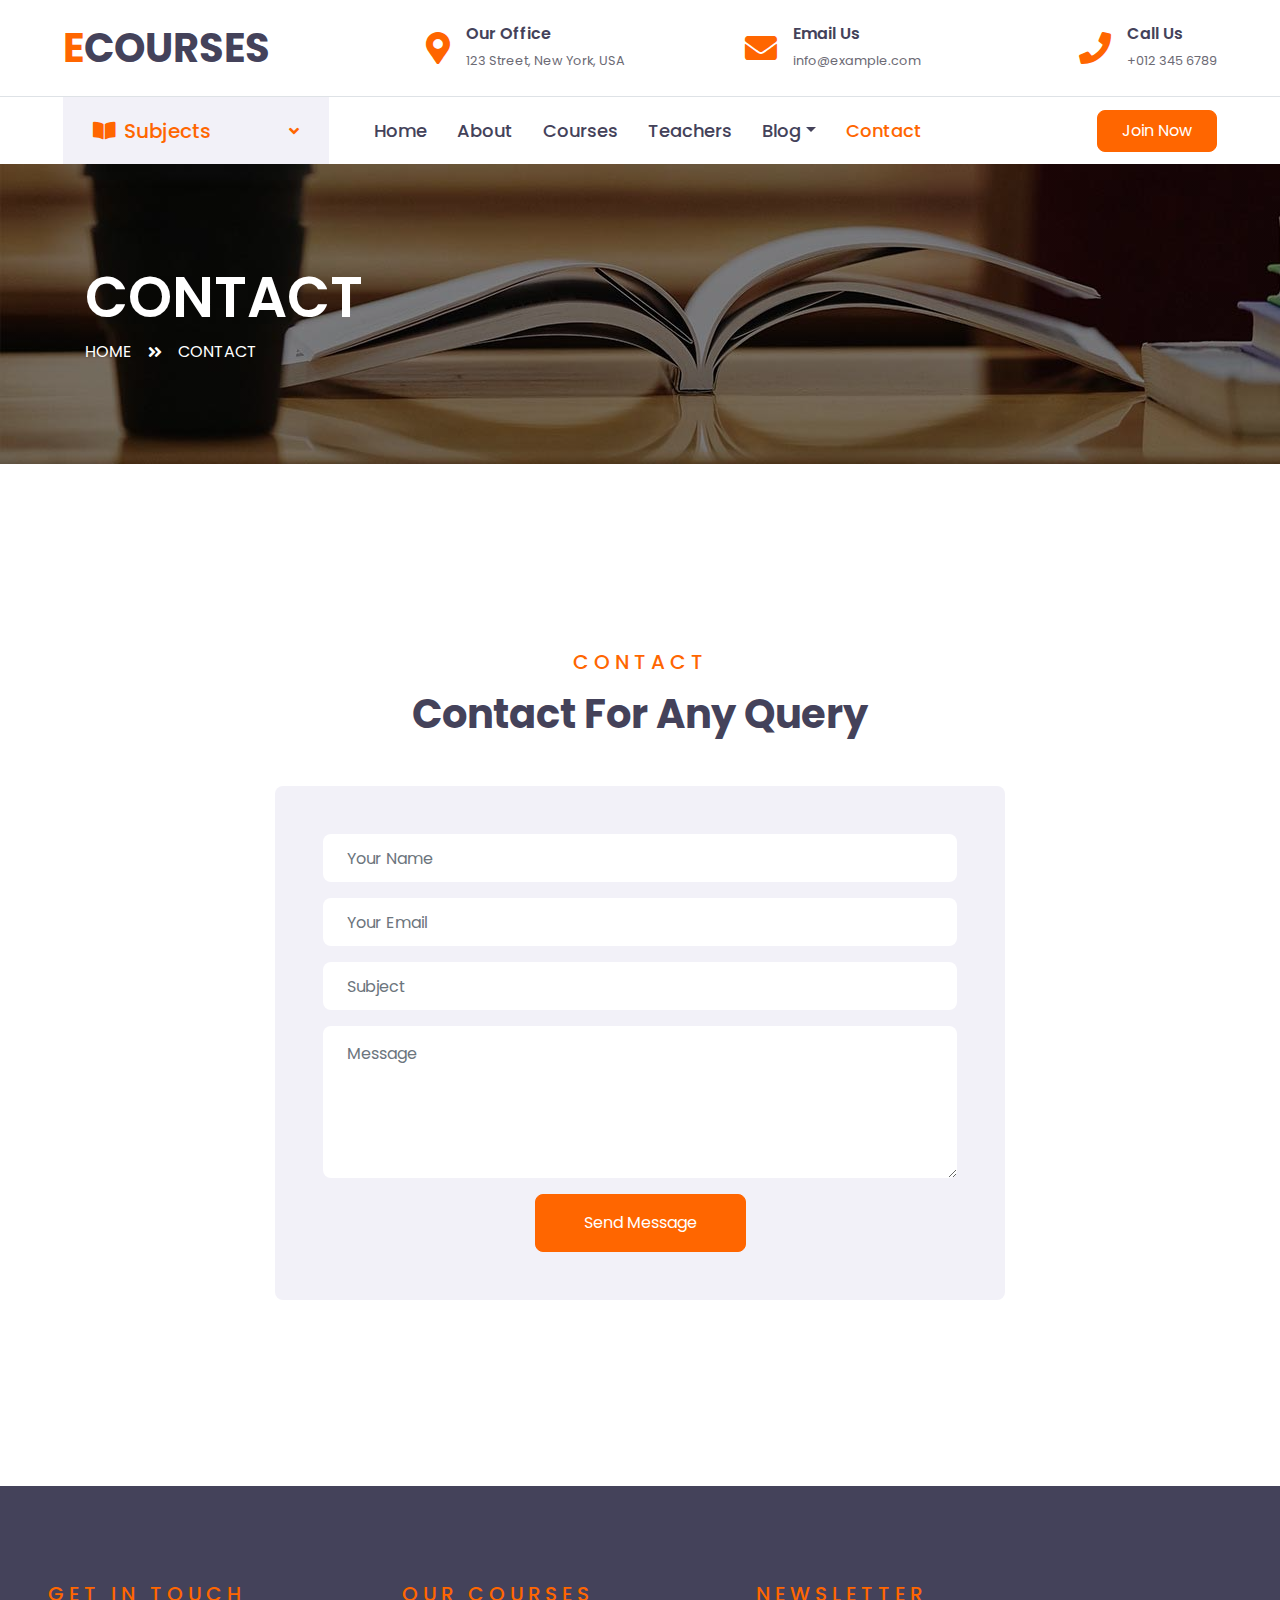
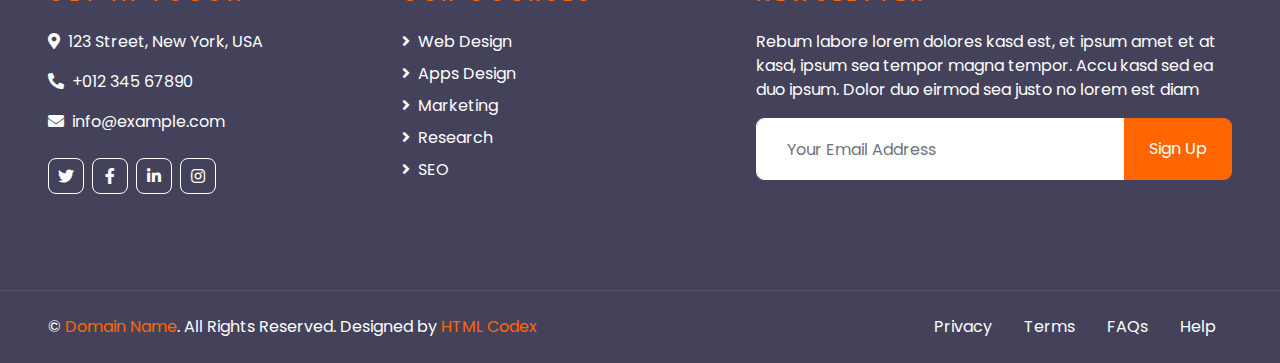
<file: LoginPage/Espenero-WEB-2023/contact.html>
<!DOCTYPE html>
<html lang="en">

<head>
    <meta charset="utf-8">
    <title>ECOURSES - Online Courses HTML Template</title>
    <meta content="width=device-width, initial-scale=1.0" name="viewport">
    <meta content="Free HTML Templates" name="keywords">
    <meta content="Free HTML Templates" name="description">

    <!-- Favicon -->
    <link href="img/favicon.ico" rel="icon">

    <!-- Google Web Fonts -->
    <link rel="preconnect" href="https://fonts.gstatic.com">
    <link href="https://fonts.googleapis.com/css2?family=Poppins:wght@400;500;600;700&display=swap" rel="stylesheet"> 

    <!-- Font Awesome -->
    <link href="https://cdnjs.cloudflare.com/ajax/libs/font-awesome/5.10.0/css/all.min.css" rel="stylesheet">

    <!-- Libraries Stylesheet -->
    <link href="lib/owlcarousel/assets/owl.carousel.min.css" rel="stylesheet">

    <!-- Customized Bootstrap Stylesheet -->
    <link href="css/style.css" rel="stylesheet">
</head>

<body>
    <!-- Topbar Start -->
    <div class="container-fluid d-none d-lg-block">
        <div class="row align-items-center py-4 px-xl-5">
            <div class="col-lg-3">
                <a href="" class="text-decoration-none">
                    <h1 class="m-0"><span class="text-primary">E</span>COURSES</h1>
                </a>
            </div>
            <div class="col-lg-3 text-right">
                <div class="d-inline-flex align-items-center">
                    <i class="fa fa-2x fa-map-marker-alt text-primary mr-3"></i>
                    <div class="text-left">
                        <h6 class="font-weight-semi-bold mb-1">Our Office</h6>
                        <small>123 Street, New York, USA</small>
                    </div>
                </div>
            </div>
            <div class="col-lg-3 text-right">
                <div class="d-inline-flex align-items-center">
                    <i class="fa fa-2x fa-envelope text-primary mr-3"></i>
                    <div class="text-left">
                        <h6 class="font-weight-semi-bold mb-1">Email Us</h6>
                        <small>info@example.com</small>
                    </div>
                </div>
            </div>
            <div class="col-lg-3 text-right">
                <div class="d-inline-flex align-items-center">
                    <i class="fa fa-2x fa-phone text-primary mr-3"></i>
                    <div class="text-left">
                        <h6 class="font-weight-semi-bold mb-1">Call Us</h6>
                        <small>+012 345 6789</small>
                    </div>
                </div>
            </div>
        </div>
    </div>
    <!-- Topbar End -->


    <!-- Navbar Start -->
    <div class="container-fluid">
        <div class="row border-top px-xl-5">
            <div class="col-lg-3 d-none d-lg-block">
                <a class="d-flex align-items-center justify-content-between bg-secondary w-100 text-decoration-none" data-toggle="collapse" href="#navbar-vertical" style="height: 67px; padding: 0 30px;">
                    <h5 class="text-primary m-0"><i class="fa fa-book-open mr-2"></i>Subjects</h5>
                    <i class="fa fa-angle-down text-primary"></i>
                </a>
                <nav class="collapse position-absolute navbar navbar-vertical navbar-light align-items-start p-0 border border-top-0 border-bottom-0 bg-light" id="navbar-vertical" style="width: calc(100% - 30px); z-index: 9;">
                    <div class="navbar-nav w-100">
                        <div class="nav-item dropdown">
                            <a href="#" class="nav-link" data-toggle="dropdown">Web Design <i class="fa fa-angle-down float-right mt-1"></i></a>
                            <div class="dropdown-menu position-absolute bg-secondary border-0 rounded-0 w-100 m-0">
                                <a href="" class="dropdown-item">HTML</a>
                                <a href="" class="dropdown-item">CSS</a>
                                <a href="" class="dropdown-item">jQuery</a>
                            </div>
                        </div>
                        <a href="" class="nav-item nav-link">Apps Design</a>
                        <a href="" class="nav-item nav-link">Marketing</a>
                        <a href="" class="nav-item nav-link">Research</a>
                        <a href="" class="nav-item nav-link">SEO</a>
                    </div>
                </nav>
            </div>
            <div class="col-lg-9">
                <nav class="navbar navbar-expand-lg bg-light navbar-light py-3 py-lg-0 px-0">
                    <a href="" class="text-decoration-none d-block d-lg-none">
                        <h1 class="m-0"><span class="text-primary">E</span>COURSES</h1>
                    </a>
                    <button type="button" class="navbar-toggler" data-toggle="collapse" data-target="#navbarCollapse">
                        <span class="navbar-toggler-icon"></span>
                    </button>
                    <div class="collapse navbar-collapse justify-content-between" id="navbarCollapse">
                        <div class="navbar-nav py-0">
                            <a href="undex.html" class="nav-item nav-link">Home</a>
                            <a href="about.html" class="nav-item nav-link">About</a>
                            <a href="course.html" class="nav-item nav-link">Courses</a>
                            <a href="teacher.html" class="nav-item nav-link">Teachers</a>
                            <div class="nav-item dropdown">
                                <a href="#" class="nav-link dropdown-toggle" data-toggle="dropdown">Blog</a>
                                <div class="dropdown-menu rounded-0 m-0">
                                    <a href="blog.html" class="dropdown-item">Blog List</a>
                                    <a href="single.html" class="dropdown-item">Blog Detail</a>
                                </div>
                            </div>
                            <a href="contact.html" class="nav-item nav-link active">Contact</a>
                        </div>
                        <a class="btn btn-primary py-2 px-4 ml-auto d-none d-lg-block" href="">Join Now</a>
                    </div>
                </nav>
            </div>
        </div>
    </div>
    <!-- Navbar End -->


    <!-- Header Start -->
    <div class="container-fluid page-header" style="margin-bottom: 90px;">
        <div class="container">
            <div class="d-flex flex-column justify-content-center" style="min-height: 300px">
                <h3 class="display-4 text-white text-uppercase">Contact</h3>
                <div class="d-inline-flex text-white">
                    <p class="m-0 text-uppercase"><a class="text-white" href="">Home</a></p>
                    <i class="fa fa-angle-double-right pt-1 px-3"></i>
                    <p class="m-0 text-uppercase">Contact</p>
                </div>
            </div>
        </div>
    </div>
    <!-- Header End -->


    <!-- Contact Start -->
    <div class="container-fluid py-5">
        <div class="container py-5">
            <div class="text-center mb-5">
                <h5 class="text-primary text-uppercase mb-3" style="letter-spacing: 5px;">Contact</h5>
                <h1>Contact For Any Query</h1>
            </div>
            <div class="row justify-content-center">
                <div class="col-lg-8">
                    <div class="contact-form bg-secondary rounded p-5">
                        <div id="success"></div>
                        <form name="sentMessage" id="contactForm" novalidate="novalidate">
                            <div class="control-group">
                                <input type="text" class="form-control border-0 p-4" id="name" placeholder="Your Name" required="required" data-validation-required-message="Please enter your name" />
                                <p class="help-block text-danger"></p>
                            </div>
                            <div class="control-group">
                                <input type="email" class="form-control border-0 p-4" id="email" placeholder="Your Email" required="required" data-validation-required-message="Please enter your email" />
                                <p class="help-block text-danger"></p>
                            </div>
                            <div class="control-group">
                                <input type="text" class="form-control border-0 p-4" id="subject" placeholder="Subject" required="required" data-validation-required-message="Please enter a subject" />
                                <p class="help-block text-danger"></p>
                            </div>
                            <div class="control-group">
                                <textarea class="form-control border-0 py-3 px-4" rows="5" id="message" placeholder="Message" required="required" data-validation-required-message="Please enter your message"></textarea>
                                <p class="help-block text-danger"></p>
                            </div>
                            <div class="text-center">
                                <button class="btn btn-primary py-3 px-5" type="submit" id="sendMessageButton">Send Message</button>
                            </div>
                        </form>
                    </div>
                </div>
            </div>
        </div>
    </div>
    <!-- Contact End -->


    <!-- Footer Start -->
    <div class="container-fluid bg-dark text-white py-5 px-sm-3 px-lg-5" style="margin-top: 90px;">
        <div class="row pt-5">
            <div class="col-lg-7 col-md-12">
                <div class="row">
                    <div class="col-md-6 mb-5">
                        <h5 class="text-primary text-uppercase mb-4" style="letter-spacing: 5px;">Get In Touch</h5>
                        <p><i class="fa fa-map-marker-alt mr-2"></i>123 Street, New York, USA</p>
                        <p><i class="fa fa-phone-alt mr-2"></i>+012 345 67890</p>
                        <p><i class="fa fa-envelope mr-2"></i>info@example.com</p>
                        <div class="d-flex justify-content-start mt-4">
                            <a class="btn btn-outline-light btn-square mr-2" href="#"><i class="fab fa-twitter"></i></a>
                            <a class="btn btn-outline-light btn-square mr-2" href="#"><i class="fab fa-facebook-f"></i></a>
                            <a class="btn btn-outline-light btn-square mr-2" href="#"><i class="fab fa-linkedin-in"></i></a>
                            <a class="btn btn-outline-light btn-square" href="#"><i class="fab fa-instagram"></i></a>
                        </div>
                    </div>
                    <div class="col-md-6 mb-5">
                        <h5 class="text-primary text-uppercase mb-4" style="letter-spacing: 5px;">Our Courses</h5>
                        <div class="d-flex flex-column justify-content-start">
                            <a class="text-white mb-2" href="#"><i class="fa fa-angle-right mr-2"></i>Web Design</a>
                            <a class="text-white mb-2" href="#"><i class="fa fa-angle-right mr-2"></i>Apps Design</a>
                            <a class="text-white mb-2" href="#"><i class="fa fa-angle-right mr-2"></i>Marketing</a>
                            <a class="text-white mb-2" href="#"><i class="fa fa-angle-right mr-2"></i>Research</a>
                            <a class="text-white" href="#"><i class="fa fa-angle-right mr-2"></i>SEO</a>
                        </div>
                    </div>
                </div>
            </div>
            <div class="col-lg-5 col-md-12 mb-5">
                <h5 class="text-primary text-uppercase mb-4" style="letter-spacing: 5px;">Newsletter</h5>
                <p>Rebum labore lorem dolores kasd est, et ipsum amet et at kasd, ipsum sea tempor magna tempor. Accu kasd sed ea duo ipsum. Dolor duo eirmod sea justo no lorem est diam</p>
                <div class="w-100">
                    <div class="input-group">
                        <input type="text" class="form-control border-light" style="padding: 30px;" placeholder="Your Email Address">
                        <div class="input-group-append">
                            <button class="btn btn-primary px-4">Sign Up</button>
                        </div>
                    </div>
                </div>
            </div>
        </div>
    </div>
    <div class="container-fluid bg-dark text-white border-top py-4 px-sm-3 px-md-5" style="border-color: rgba(256, 256, 256, .1) !important;">
        <div class="row">
            <div class="col-lg-6 text-center text-md-left mb-3 mb-md-0">
                <p class="m-0 text-white">&copy; <a href="#">Domain Name</a>. All Rights Reserved. Designed by <a href="https://htmlcodex.com">HTML Codex</a>
                </p>
            </div>
            <div class="col-lg-6 text-center text-md-right">
                <ul class="nav d-inline-flex">
                    <li class="nav-item">
                        <a class="nav-link text-white py-0" href="#">Privacy</a>
                    </li>
                    <li class="nav-item">
                        <a class="nav-link text-white py-0" href="#">Terms</a>
                    </li>
                    <li class="nav-item">
                        <a class="nav-link text-white py-0" href="#">FAQs</a>
                    </li>
                    <li class="nav-item">
                        <a class="nav-link text-white py-0" href="#">Help</a>
                    </li>
                </ul>
            </div>
        </div>
    </div>
    <!-- Footer End -->


    <!-- Back to Top -->
    <a href="#" class="btn btn-lg btn-primary btn-lg-square back-to-top"><i class="fa fa-angle-double-up"></i></a>


    <!-- JavaScript Libraries -->
    <script src="https://code.jquery.com/jquery-3.4.1.min.js"></script>
    <script src="https://stackpath.bootstrapcdn.com/bootstrap/4.4.1/js/bootstrap.bundle.min.js"></script>
    <script src="lib/easing/easing.min.js"></script>
    <script src="lib/owlcarousel/owl.carousel.min.js"></script>

    <!-- Contact Javascript File -->
    <script src="mail/jqBootstrapValidation.min.js"></script>
    <script src="mail/contact.js"></script>

    <!-- Template Javascript -->
    <script src="js/main.js"></script>
</body>

</html>
</file>
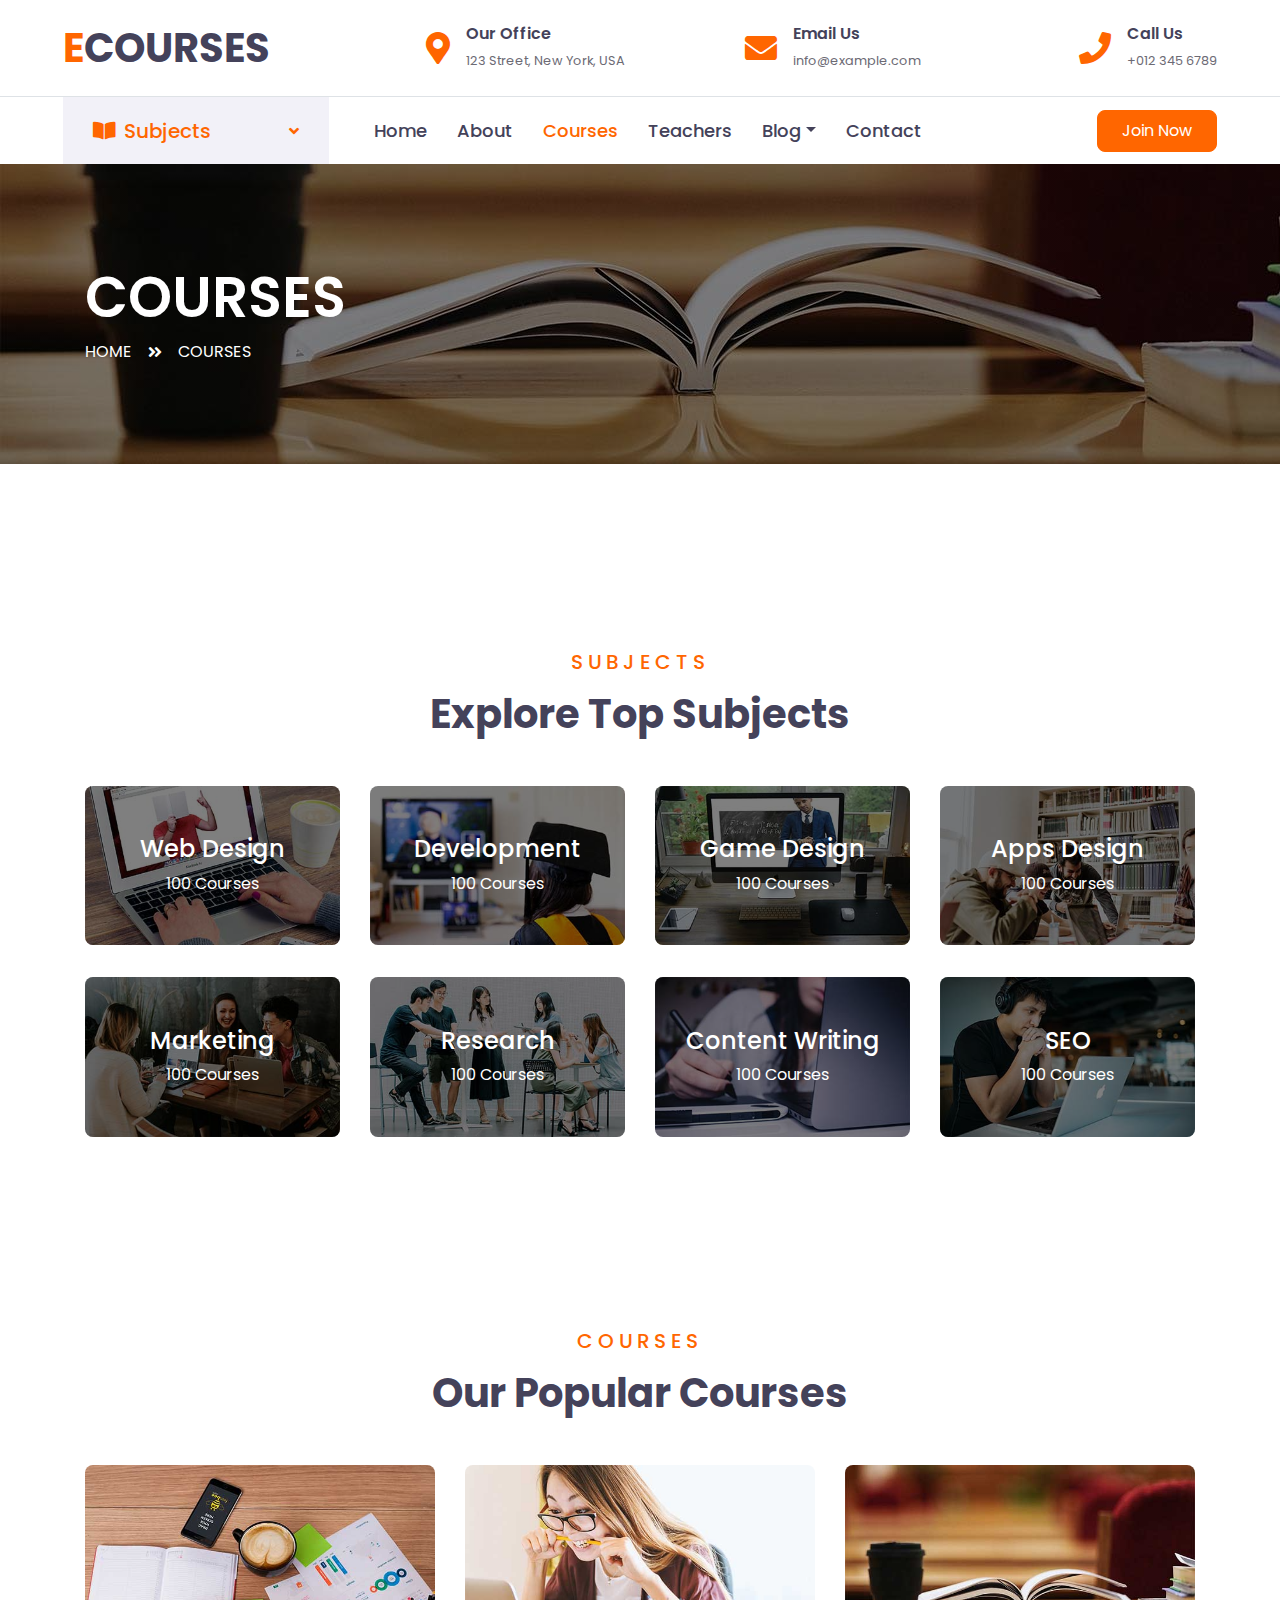
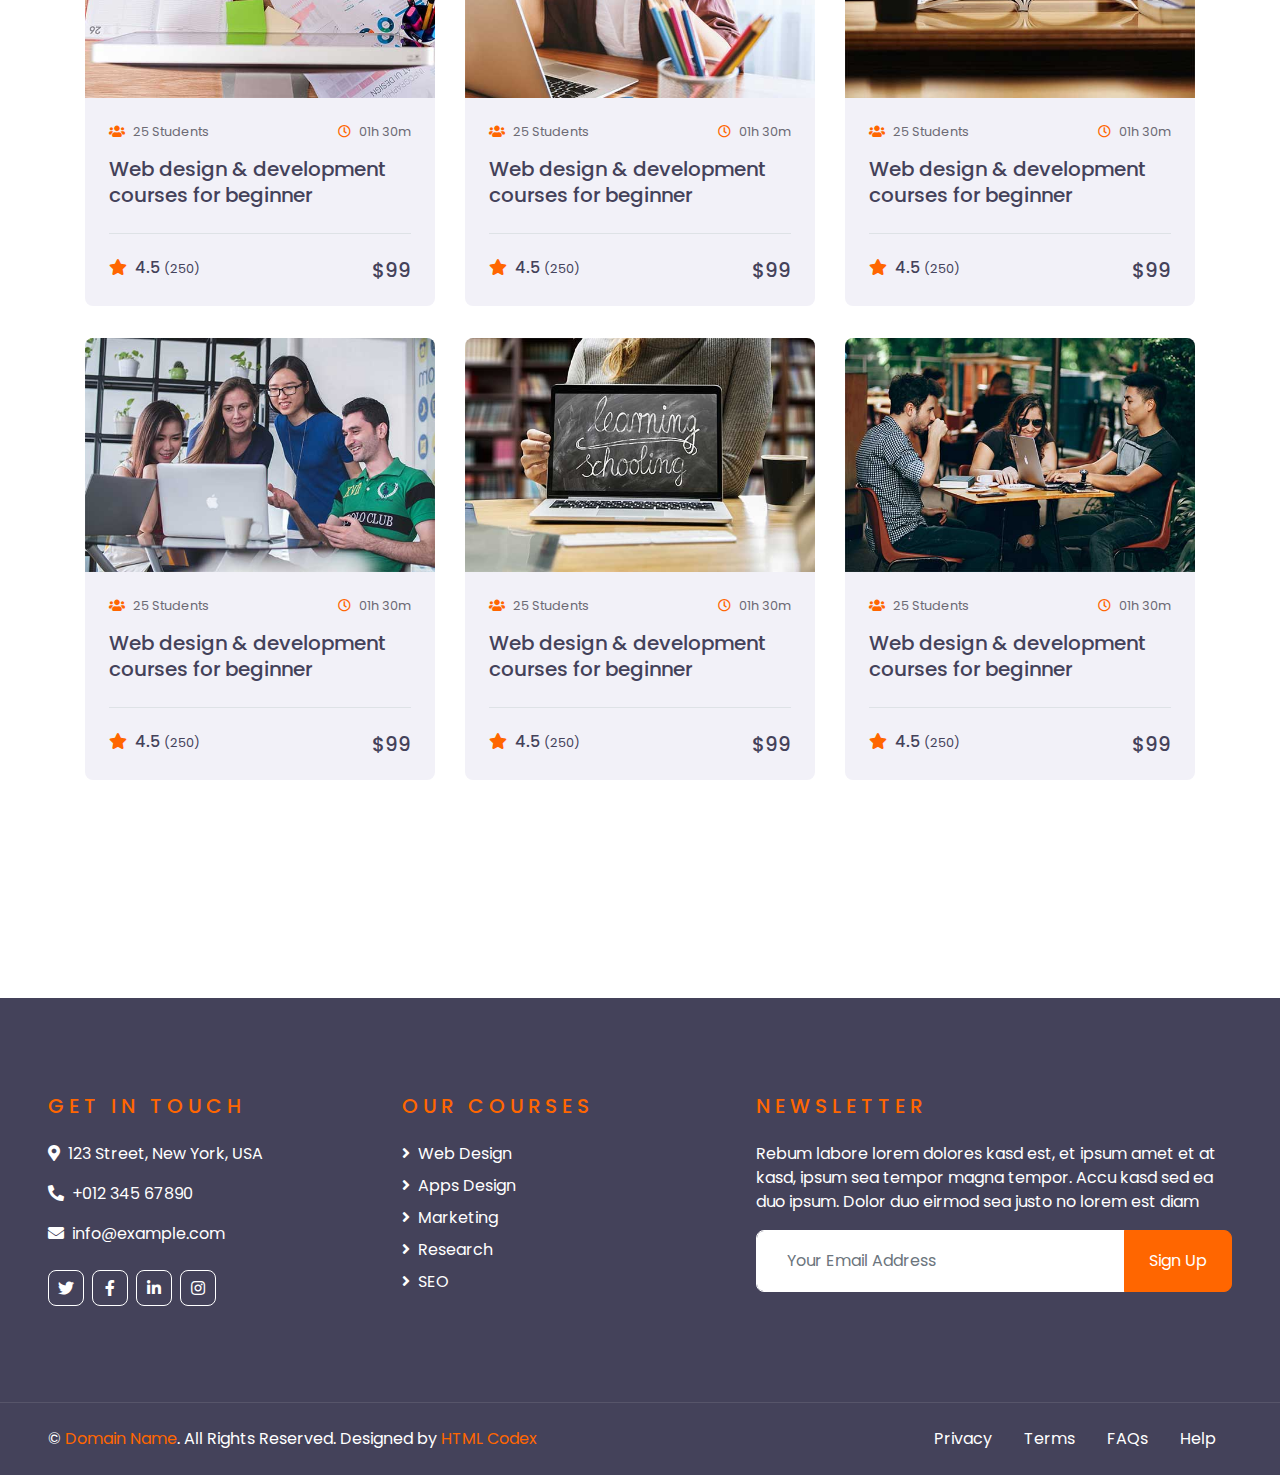
<file: LoginPage/Espenero-WEB-2023/course.html>
<!DOCTYPE html>
<html lang="en">

<head>
    <meta charset="utf-8">
    <title>ECOURSES - Online Courses HTML Template</title>
    <meta content="width=device-width, initial-scale=1.0" name="viewport">
    <meta content="Free HTML Templates" name="keywords">
    <meta content="Free HTML Templates" name="description">

    <!-- Favicon -->
    <link href="img/favicon.ico" rel="icon">

    <!-- Google Web Fonts -->
    <link rel="preconnect" href="https://fonts.gstatic.com">
    <link href="https://fonts.googleapis.com/css2?family=Poppins:wght@400;500;600;700&display=swap" rel="stylesheet"> 

    <!-- Font Awesome -->
    <link href="https://cdnjs.cloudflare.com/ajax/libs/font-awesome/5.10.0/css/all.min.css" rel="stylesheet">

    <!-- Libraries Stylesheet -->
    <link href="lib/owlcarousel/assets/owl.carousel.min.css" rel="stylesheet">

    <!-- Customized Bootstrap Stylesheet -->
    <link href="css/style.css" rel="stylesheet">
</head>

<body>
    <!-- Topbar Start -->
    <div class="container-fluid d-none d-lg-block">
        <div class="row align-items-center py-4 px-xl-5">
            <div class="col-lg-3">
                <a href="" class="text-decoration-none">
                    <h1 class="m-0"><span class="text-primary">E</span>COURSES</h1>
                </a>
            </div>
            <div class="col-lg-3 text-right">
                <div class="d-inline-flex align-items-center">
                    <i class="fa fa-2x fa-map-marker-alt text-primary mr-3"></i>
                    <div class="text-left">
                        <h6 class="font-weight-semi-bold mb-1">Our Office</h6>
                        <small>123 Street, New York, USA</small>
                    </div>
                </div>
            </div>
            <div class="col-lg-3 text-right">
                <div class="d-inline-flex align-items-center">
                    <i class="fa fa-2x fa-envelope text-primary mr-3"></i>
                    <div class="text-left">
                        <h6 class="font-weight-semi-bold mb-1">Email Us</h6>
                        <small>info@example.com</small>
                    </div>
                </div>
            </div>
            <div class="col-lg-3 text-right">
                <div class="d-inline-flex align-items-center">
                    <i class="fa fa-2x fa-phone text-primary mr-3"></i>
                    <div class="text-left">
                        <h6 class="font-weight-semi-bold mb-1">Call Us</h6>
                        <small>+012 345 6789</small>
                    </div>
                </div>
            </div>
        </div>
    </div>
    <!-- Topbar End -->


    <!-- Navbar Start -->
    <div class="container-fluid">
        <div class="row border-top px-xl-5">
            <div class="col-lg-3 d-none d-lg-block">
                <a class="d-flex align-items-center justify-content-between bg-secondary w-100 text-decoration-none" data-toggle="collapse" href="#navbar-vertical" style="height: 67px; padding: 0 30px;">
                    <h5 class="text-primary m-0"><i class="fa fa-book-open mr-2"></i>Subjects</h5>
                    <i class="fa fa-angle-down text-primary"></i>
                </a>
                <nav class="collapse position-absolute navbar navbar-vertical navbar-light align-items-start p-0 border border-top-0 border-bottom-0 bg-light" id="navbar-vertical" style="width: calc(100% - 30px); z-index: 9;">
                    <div class="navbar-nav w-100">
                        <div class="nav-item dropdown">
                            <a href="#" class="nav-link" data-toggle="dropdown">Web Design <i class="fa fa-angle-down float-right mt-1"></i></a>
                            <div class="dropdown-menu position-absolute bg-secondary border-0 rounded-0 w-100 m-0">
                                <a href="" class="dropdown-item">HTML</a>
                                <a href="" class="dropdown-item">CSS</a>
                                <a href="" class="dropdown-item">jQuery</a>
                            </div>
                        </div>
                        <a href="" class="nav-item nav-link">Apps Design</a>
                        <a href="" class="nav-item nav-link">Marketing</a>
                        <a href="" class="nav-item nav-link">Research</a>
                        <a href="" class="nav-item nav-link">SEO</a>
                    </div>
                </nav>
            </div>
            <div class="col-lg-9">
                <nav class="navbar navbar-expand-lg bg-light navbar-light py-3 py-lg-0 px-0">
                    <a href="" class="text-decoration-none d-block d-lg-none">
                        <h1 class="m-0"><span class="text-primary">E</span>COURSES</h1>
                    </a>
                    <button type="button" class="navbar-toggler" data-toggle="collapse" data-target="#navbarCollapse">
                        <span class="navbar-toggler-icon"></span>
                    </button>
                    <div class="collapse navbar-collapse justify-content-between" id="navbarCollapse">
                        <div class="navbar-nav py-0">
                            <a href="index.html" class="nav-item nav-link">Home</a>
                            <a href="about.html" class="nav-item nav-link">About</a>
                            <a href="course.html" class="nav-item nav-link active">Courses</a>
                            <a href="teacher.html" class="nav-item nav-link">Teachers</a>
                            <div class="nav-item dropdown">
                                <a href="#" class="nav-link dropdown-toggle" data-toggle="dropdown">Blog</a>
                                <div class="dropdown-menu rounded-0 m-0">
                                    <a href="blog.html" class="dropdown-item">Blog List</a>
                                    <a href="single.html" class="dropdown-item">Blog Detail</a>
                                </div>
                            </div>
                            <a href="contact.html" class="nav-item nav-link">Contact</a>
                        </div>
                        <a class="btn btn-primary py-2 px-4 ml-auto d-none d-lg-block" href="">Join Now</a>
                    </div>
                </nav>
            </div>
        </div>
    </div>
    <!-- Navbar End -->


    <!-- Header Start -->
    <div class="container-fluid page-header" style="margin-bottom: 90px;">
        <div class="container">
            <div class="d-flex flex-column justify-content-center" style="min-height: 300px">
                <h3 class="display-4 text-white text-uppercase">Courses</h3>
                <div class="d-inline-flex text-white">
                    <p class="m-0 text-uppercase"><a class="text-white" href="">Home</a></p>
                    <i class="fa fa-angle-double-right pt-1 px-3"></i>
                    <p class="m-0 text-uppercase">Courses</p>
                </div>
            </div>
        </div>
    </div>
    <!-- Header End -->


    <!-- Category Start -->
    <div class="container-fluid py-5">
        <div class="container pt-5 pb-3">
            <div class="text-center mb-5">
                <h5 class="text-primary text-uppercase mb-3" style="letter-spacing: 5px;">Subjects</h5>
                <h1>Explore Top Subjects</h1>
            </div>
            <div class="row">
                <div class="col-lg-3 col-md-6 mb-4">
                    <div class="cat-item position-relative overflow-hidden rounded mb-2">
                        <img class="img-fluid" src="img/cat-1.jpg" alt="">
                        <a class="cat-overlay text-white text-decoration-none" href="">
                            <h4 class="text-white font-weight-medium">Web Design</h4>
                            <span>100 Courses</span>
                        </a>
                    </div>
                </div>
                <div class="col-lg-3 col-md-6 mb-4">
                    <div class="cat-item position-relative overflow-hidden rounded mb-2">
                        <img class="img-fluid" src="img/cat-2.jpg" alt="">
                        <a class="cat-overlay text-white text-decoration-none" href="">
                            <h4 class="text-white font-weight-medium">Development</h4>
                            <span>100 Courses</span>
                        </a>
                    </div>
                </div>
                <div class="col-lg-3 col-md-6 mb-4">
                    <div class="cat-item position-relative overflow-hidden rounded mb-2">
                        <img class="img-fluid" src="img/cat-3.jpg" alt="">
                        <a class="cat-overlay text-white text-decoration-none" href="">
                            <h4 class="text-white font-weight-medium">Game Design</h4>
                            <span>100 Courses</span>
                        </a>
                    </div>
                </div>
                <div class="col-lg-3 col-md-6 mb-4">
                    <div class="cat-item position-relative overflow-hidden rounded mb-2">
                        <img class="img-fluid" src="img/cat-4.jpg" alt="">
                        <a class="cat-overlay text-white text-decoration-none" href="">
                            <h4 class="text-white font-weight-medium">Apps Design</h4>
                            <span>100 Courses</span>
                        </a>
                    </div>
                </div>
                <div class="col-lg-3 col-md-6 mb-4">
                    <div class="cat-item position-relative overflow-hidden rounded mb-2">
                        <img class="img-fluid" src="img/cat-5.jpg" alt="">
                        <a class="cat-overlay text-white text-decoration-none" href="">
                            <h4 class="text-white font-weight-medium">Marketing</h4>
                            <span>100 Courses</span>
                        </a>
                    </div>
                </div>
                <div class="col-lg-3 col-md-6 mb-4">
                    <div class="cat-item position-relative overflow-hidden rounded mb-2">
                        <img class="img-fluid" src="img/cat-6.jpg" alt="">
                        <a class="cat-overlay text-white text-decoration-none" href="">
                            <h4 class="text-white font-weight-medium">Research</h4>
                            <span>100 Courses</span>
                        </a>
                    </div>
                </div>
                <div class="col-lg-3 col-md-6 mb-4">
                    <div class="cat-item position-relative overflow-hidden rounded mb-2">
                        <img class="img-fluid" src="img/cat-7.jpg" alt="">
                        <a class="cat-overlay text-white text-decoration-none" href="">
                            <h4 class="text-white font-weight-medium">Content Writing</h4>
                            <span>100 Courses</span>
                        </a>
                    </div>
                </div>
                <div class="col-lg-3 col-md-6 mb-4">
                    <div class="cat-item position-relative overflow-hidden rounded mb-2">
                        <img class="img-fluid" src="img/cat-8.jpg" alt="">
                        <a class="cat-overlay text-white text-decoration-none" href="">
                            <h4 class="text-white font-weight-medium">SEO</h4>
                            <span>100 Courses</span>
                        </a>
                    </div>
                </div>
            </div>
        </div>
    </div>
    <!-- Category Start -->


    <!-- Courses Start -->
    <div class="container-fluid py-5">
        <div class="container py-5">
            <div class="text-center mb-5">
                <h5 class="text-primary text-uppercase mb-3" style="letter-spacing: 5px;">Courses</h5>
                <h1>Our Popular Courses</h1>
            </div>
            <div class="row">
                <div class="col-lg-4 col-md-6 mb-4">
                    <div class="rounded overflow-hidden mb-2">
                        <img class="img-fluid" src="img/course-1.jpg" alt="">
                        <div class="bg-secondary p-4">
                            <div class="d-flex justify-content-between mb-3">
                                <small class="m-0"><i class="fa fa-users text-primary mr-2"></i>25 Students</small>
                                <small class="m-0"><i class="far fa-clock text-primary mr-2"></i>01h 30m</small>
                            </div>
                            <a class="h5" href="">Web design & development courses for beginner</a>
                            <div class="border-top mt-4 pt-4">
                                <div class="d-flex justify-content-between">
                                    <h6 class="m-0"><i class="fa fa-star text-primary mr-2"></i>4.5 <small>(250)</small></h6>
                                    <h5 class="m-0">$99</h5>
                                </div>
                            </div>
                        </div>
                    </div>
                </div>
                <div class="col-lg-4 col-md-6 mb-4">
                    <div class="rounded overflow-hidden mb-2">
                        <img class="img-fluid" src="img/course-2.jpg" alt="">
                        <div class="bg-secondary p-4">
                            <div class="d-flex justify-content-between mb-3">
                                <small class="m-0"><i class="fa fa-users text-primary mr-2"></i>25 Students</small>
                                <small class="m-0"><i class="far fa-clock text-primary mr-2"></i>01h 30m</small>
                            </div>
                            <a class="h5" href="">Web design & development courses for beginner</a>
                            <div class="border-top mt-4 pt-4">
                                <div class="d-flex justify-content-between">
                                    <h6 class="m-0"><i class="fa fa-star text-primary mr-2"></i>4.5 <small>(250)</small></h6>
                                    <h5 class="m-0">$99</h5>
                                </div>
                            </div>
                        </div>
                    </div>
                </div>
                <div class="col-lg-4 col-md-6 mb-4">
                    <div class="rounded overflow-hidden mb-2">
                        <img class="img-fluid" src="img/course-3.jpg" alt="">
                        <div class="bg-secondary p-4">
                            <div class="d-flex justify-content-between mb-3">
                                <small class="m-0"><i class="fa fa-users text-primary mr-2"></i>25 Students</small>
                                <small class="m-0"><i class="far fa-clock text-primary mr-2"></i>01h 30m</small>
                            </div>
                            <a class="h5" href="">Web design & development courses for beginner</a>
                            <div class="border-top mt-4 pt-4">
                                <div class="d-flex justify-content-between">
                                    <h6 class="m-0"><i class="fa fa-star text-primary mr-2"></i>4.5 <small>(250)</small></h6>
                                    <h5 class="m-0">$99</h5>
                                </div>
                            </div>
                        </div>
                    </div>
                </div>
                <div class="col-lg-4 col-md-6 mb-4">
                    <div class="rounded overflow-hidden mb-2">
                        <img class="img-fluid" src="img/course-4.jpg" alt="">
                        <div class="bg-secondary p-4">
                            <div class="d-flex justify-content-between mb-3">
                                <small class="m-0"><i class="fa fa-users text-primary mr-2"></i>25 Students</small>
                                <small class="m-0"><i class="far fa-clock text-primary mr-2"></i>01h 30m</small>
                            </div>
                            <a class="h5" href="">Web design & development courses for beginner</a>
                            <div class="border-top mt-4 pt-4">
                                <div class="d-flex justify-content-between">
                                    <h6 class="m-0"><i class="fa fa-star text-primary mr-2"></i>4.5 <small>(250)</small></h6>
                                    <h5 class="m-0">$99</h5>
                                </div>
                            </div>
                        </div>
                    </div>
                </div>
                <div class="col-lg-4 col-md-6 mb-4">
                    <div class="rounded overflow-hidden mb-2">
                        <img class="img-fluid" src="img/course-5.jpg" alt="">
                        <div class="bg-secondary p-4">
                            <div class="d-flex justify-content-between mb-3">
                                <small class="m-0"><i class="fa fa-users text-primary mr-2"></i>25 Students</small>
                                <small class="m-0"><i class="far fa-clock text-primary mr-2"></i>01h 30m</small>
                            </div>
                            <a class="h5" href="">Web design & development courses for beginner</a>
                            <div class="border-top mt-4 pt-4">
                                <div class="d-flex justify-content-between">
                                    <h6 class="m-0"><i class="fa fa-star text-primary mr-2"></i>4.5 <small>(250)</small></h6>
                                    <h5 class="m-0">$99</h5>
                                </div>
                            </div>
                        </div>
                    </div>
                </div>
                <div class="col-lg-4 col-md-6 mb-4">
                    <div class="rounded overflow-hidden mb-2">
                        <img class="img-fluid" src="img/course-6.jpg" alt="">
                        <div class="bg-secondary p-4">
                            <div class="d-flex justify-content-between mb-3">
                                <small class="m-0"><i class="fa fa-users text-primary mr-2"></i>25 Students</small>
                                <small class="m-0"><i class="far fa-clock text-primary mr-2"></i>01h 30m</small>
                            </div>
                            <a class="h5" href="">Web design & development courses for beginner</a>
                            <div class="border-top mt-4 pt-4">
                                <div class="d-flex justify-content-between">
                                    <h6 class="m-0"><i class="fa fa-star text-primary mr-2"></i>4.5 <small>(250)</small></h6>
                                    <h5 class="m-0">$99</h5>
                                </div>
                            </div>
                        </div>
                    </div>
                </div>
            </div>
        </div>
    </div>
    <!-- Courses End -->


    <!-- Footer Start -->
    <div class="container-fluid bg-dark text-white py-5 px-sm-3 px-lg-5" style="margin-top: 90px;">
        <div class="row pt-5">
            <div class="col-lg-7 col-md-12">
                <div class="row">
                    <div class="col-md-6 mb-5">
                        <h5 class="text-primary text-uppercase mb-4" style="letter-spacing: 5px;">Get In Touch</h5>
                        <p><i class="fa fa-map-marker-alt mr-2"></i>123 Street, New York, USA</p>
                        <p><i class="fa fa-phone-alt mr-2"></i>+012 345 67890</p>
                        <p><i class="fa fa-envelope mr-2"></i>info@example.com</p>
                        <div class="d-flex justify-content-start mt-4">
                            <a class="btn btn-outline-light btn-square mr-2" href="#"><i class="fab fa-twitter"></i></a>
                            <a class="btn btn-outline-light btn-square mr-2" href="#"><i class="fab fa-facebook-f"></i></a>
                            <a class="btn btn-outline-light btn-square mr-2" href="#"><i class="fab fa-linkedin-in"></i></a>
                            <a class="btn btn-outline-light btn-square" href="#"><i class="fab fa-instagram"></i></a>
                        </div>
                    </div>
                    <div class="col-md-6 mb-5">
                        <h5 class="text-primary text-uppercase mb-4" style="letter-spacing: 5px;">Our Courses</h5>
                        <div class="d-flex flex-column justify-content-start">
                            <a class="text-white mb-2" href="#"><i class="fa fa-angle-right mr-2"></i>Web Design</a>
                            <a class="text-white mb-2" href="#"><i class="fa fa-angle-right mr-2"></i>Apps Design</a>
                            <a class="text-white mb-2" href="#"><i class="fa fa-angle-right mr-2"></i>Marketing</a>
                            <a class="text-white mb-2" href="#"><i class="fa fa-angle-right mr-2"></i>Research</a>
                            <a class="text-white" href="#"><i class="fa fa-angle-right mr-2"></i>SEO</a>
                        </div>
                    </div>
                </div>
            </div>
            <div class="col-lg-5 col-md-12 mb-5">
                <h5 class="text-primary text-uppercase mb-4" style="letter-spacing: 5px;">Newsletter</h5>
                <p>Rebum labore lorem dolores kasd est, et ipsum amet et at kasd, ipsum sea tempor magna tempor. Accu kasd sed ea duo ipsum. Dolor duo eirmod sea justo no lorem est diam</p>
                <div class="w-100">
                    <div class="input-group">
                        <input type="text" class="form-control border-light" style="padding: 30px;" placeholder="Your Email Address">
                        <div class="input-group-append">
                            <button class="btn btn-primary px-4">Sign Up</button>
                        </div>
                    </div>
                </div>
            </div>
        </div>
    </div>
    <div class="container-fluid bg-dark text-white border-top py-4 px-sm-3 px-md-5" style="border-color: rgba(256, 256, 256, .1) !important;">
        <div class="row">
            <div class="col-lg-6 text-center text-md-left mb-3 mb-md-0">
                <p class="m-0 text-white">&copy; <a href="#">Domain Name</a>. All Rights Reserved. Designed by <a href="https://htmlcodex.com">HTML Codex</a>
                </p>
            </div>
            <div class="col-lg-6 text-center text-md-right">
                <ul class="nav d-inline-flex">
                    <li class="nav-item">
                        <a class="nav-link text-white py-0" href="#">Privacy</a>
                    </li>
                    <li class="nav-item">
                        <a class="nav-link text-white py-0" href="#">Terms</a>
                    </li>
                    <li class="nav-item">
                        <a class="nav-link text-white py-0" href="#">FAQs</a>
                    </li>
                    <li class="nav-item">
                        <a class="nav-link text-white py-0" href="#">Help</a>
                    </li>
                </ul>
            </div>
        </div>
    </div>
    <!-- Footer End -->


    <!-- Back to Top -->
    <a href="#" class="btn btn-lg btn-primary btn-lg-square back-to-top"><i class="fa fa-angle-double-up"></i></a>


    <!-- JavaScript Libraries -->
    <script src="https://code.jquery.com/jquery-3.4.1.min.js"></script>
    <script src="https://stackpath.bootstrapcdn.com/bootstrap/4.4.1/js/bootstrap.bundle.min.js"></script>
    <script src="lib/easing/easing.min.js"></script>
    <script src="lib/owlcarousel/owl.carousel.min.js"></script>

    <!-- Contact Javascript File -->
    <script src="mail/jqBootstrapValidation.min.js"></script>
    <script src="mail/contact.js"></script>

    <!-- Template Javascript -->
    <script src="js/main.js"></script>
</body>

</html>
</file>
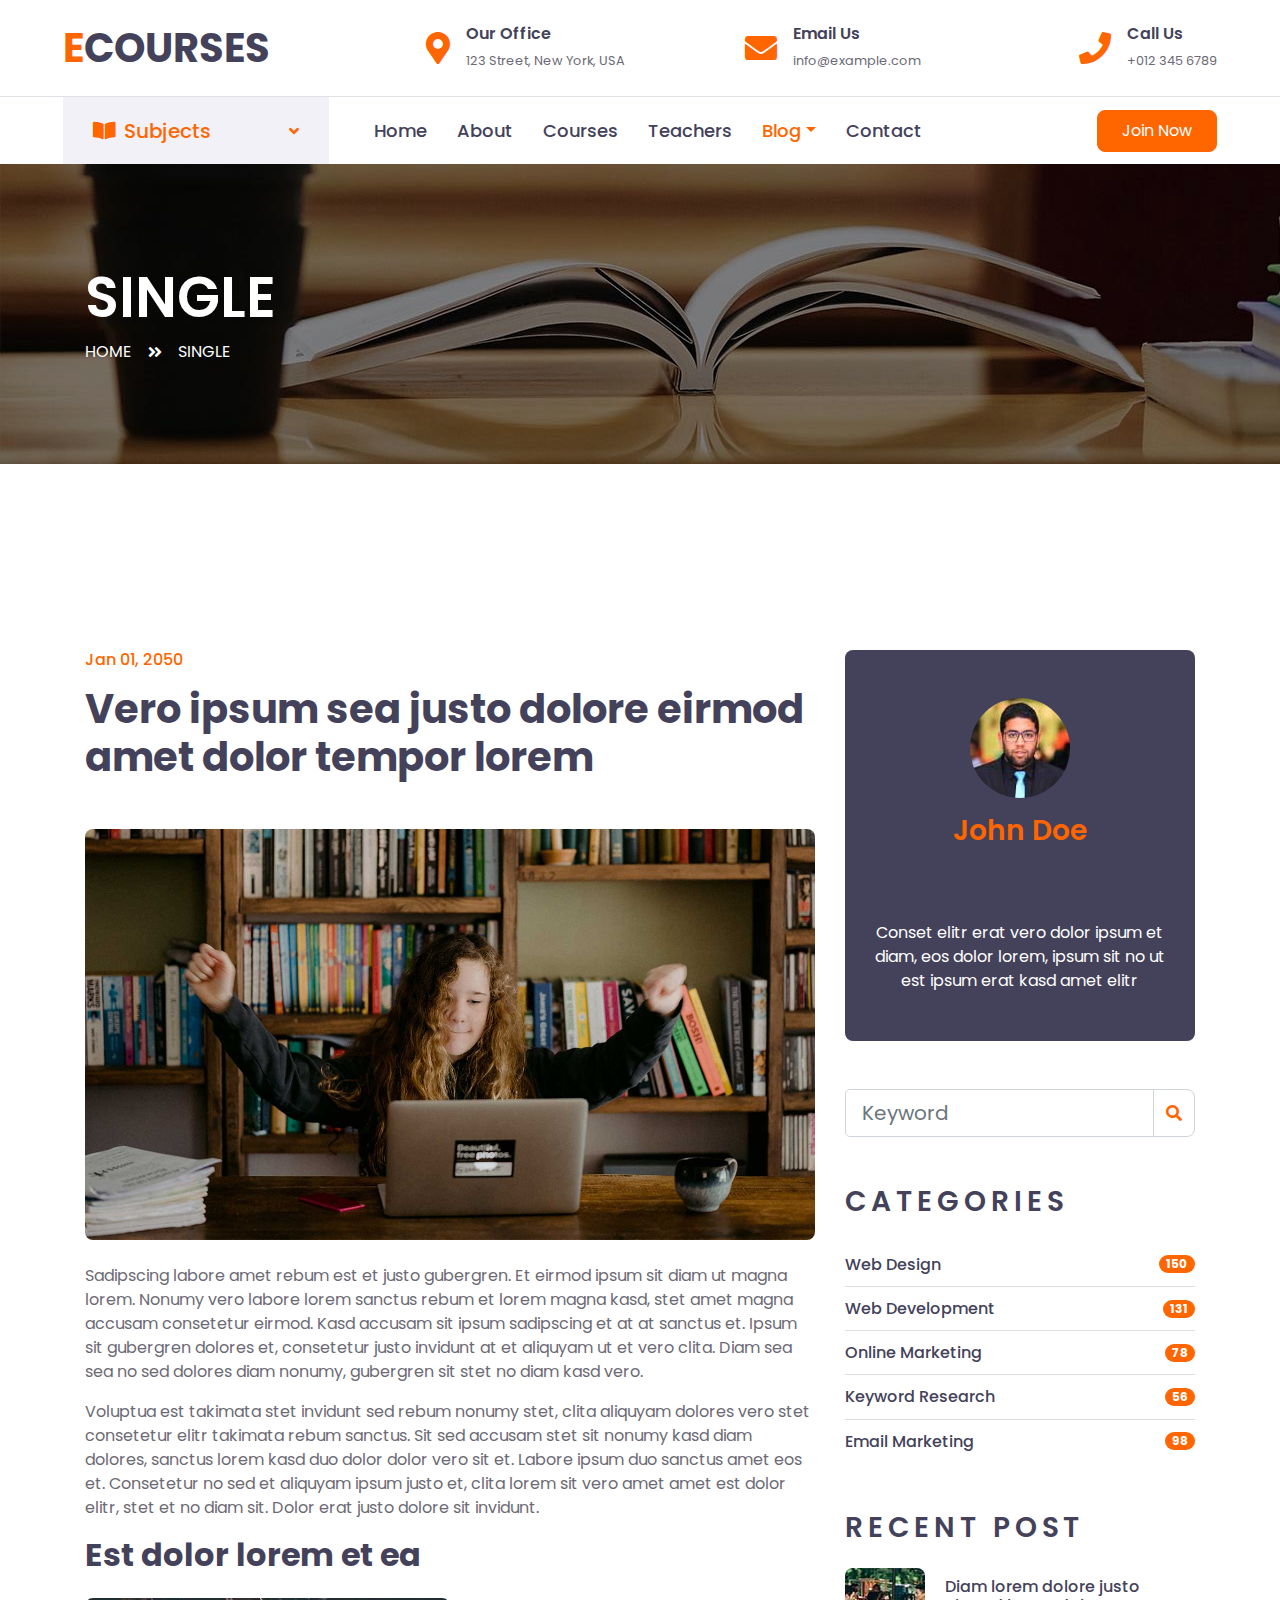
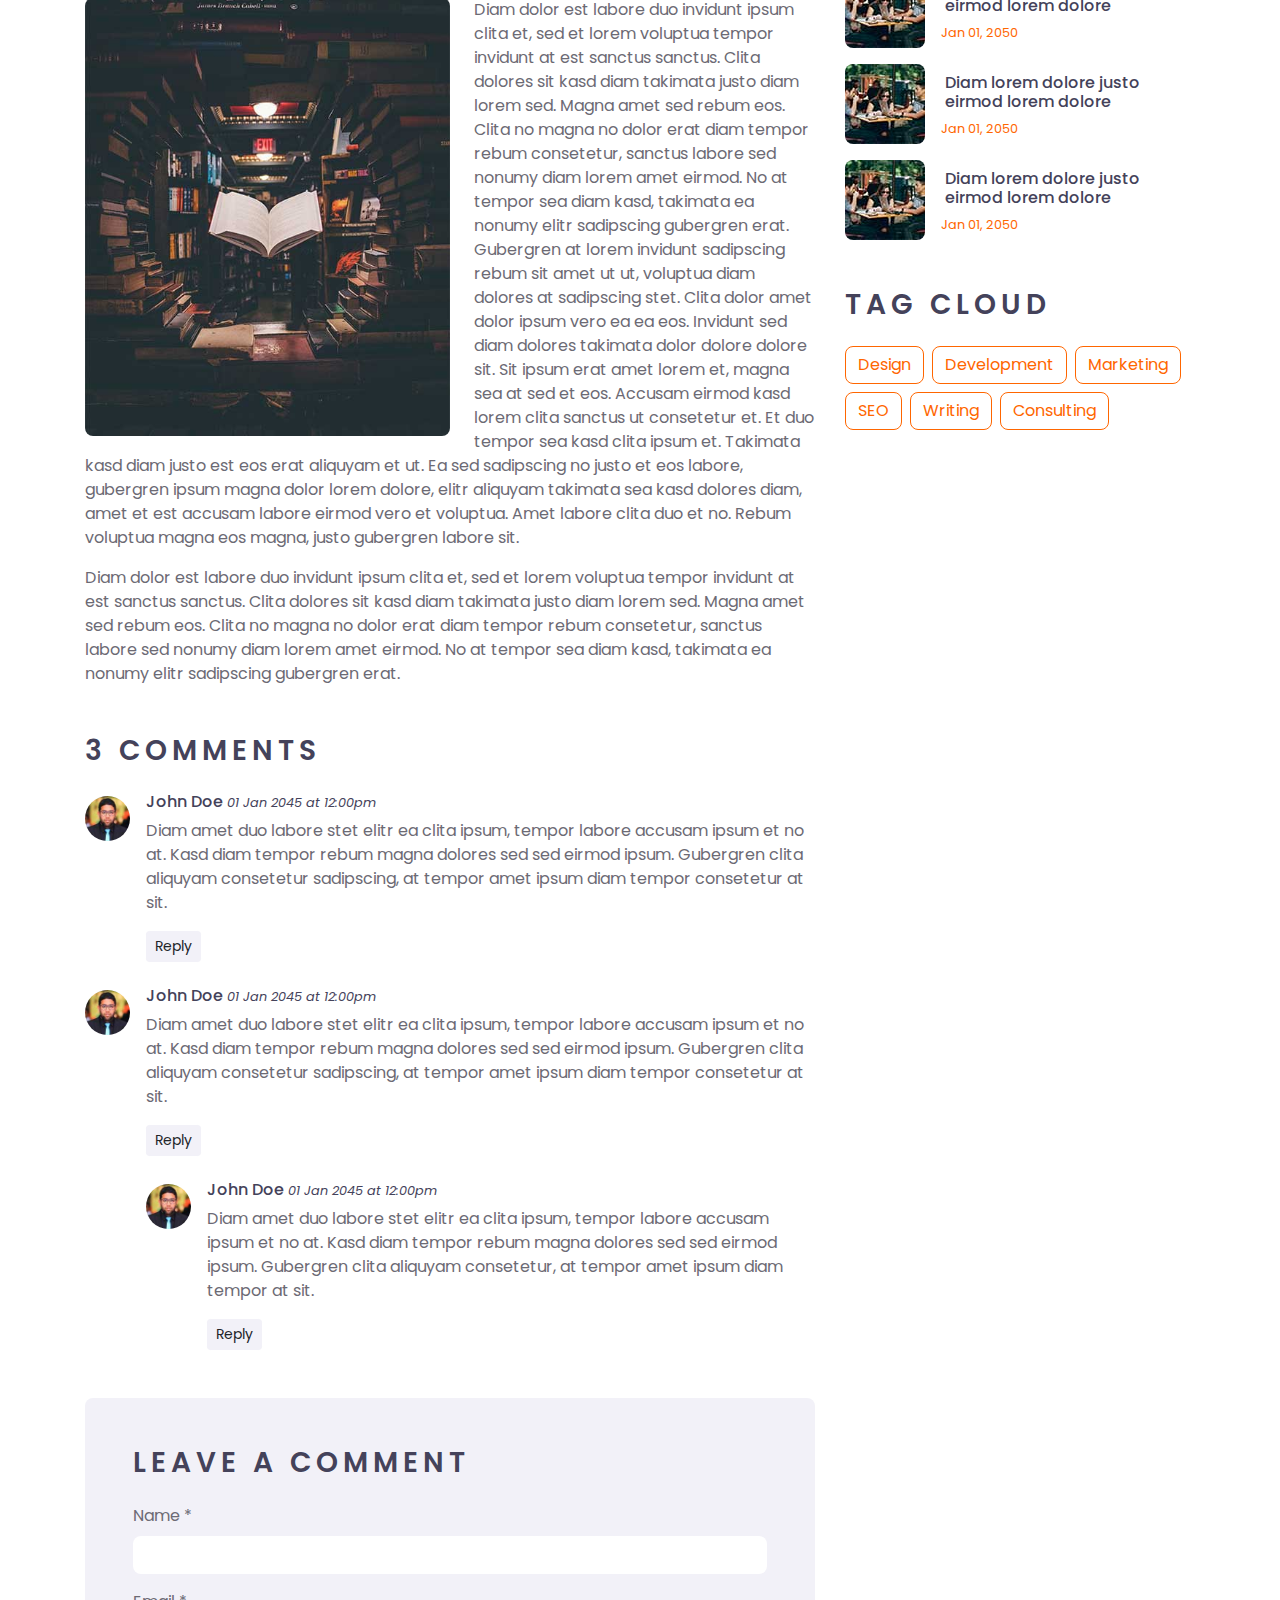
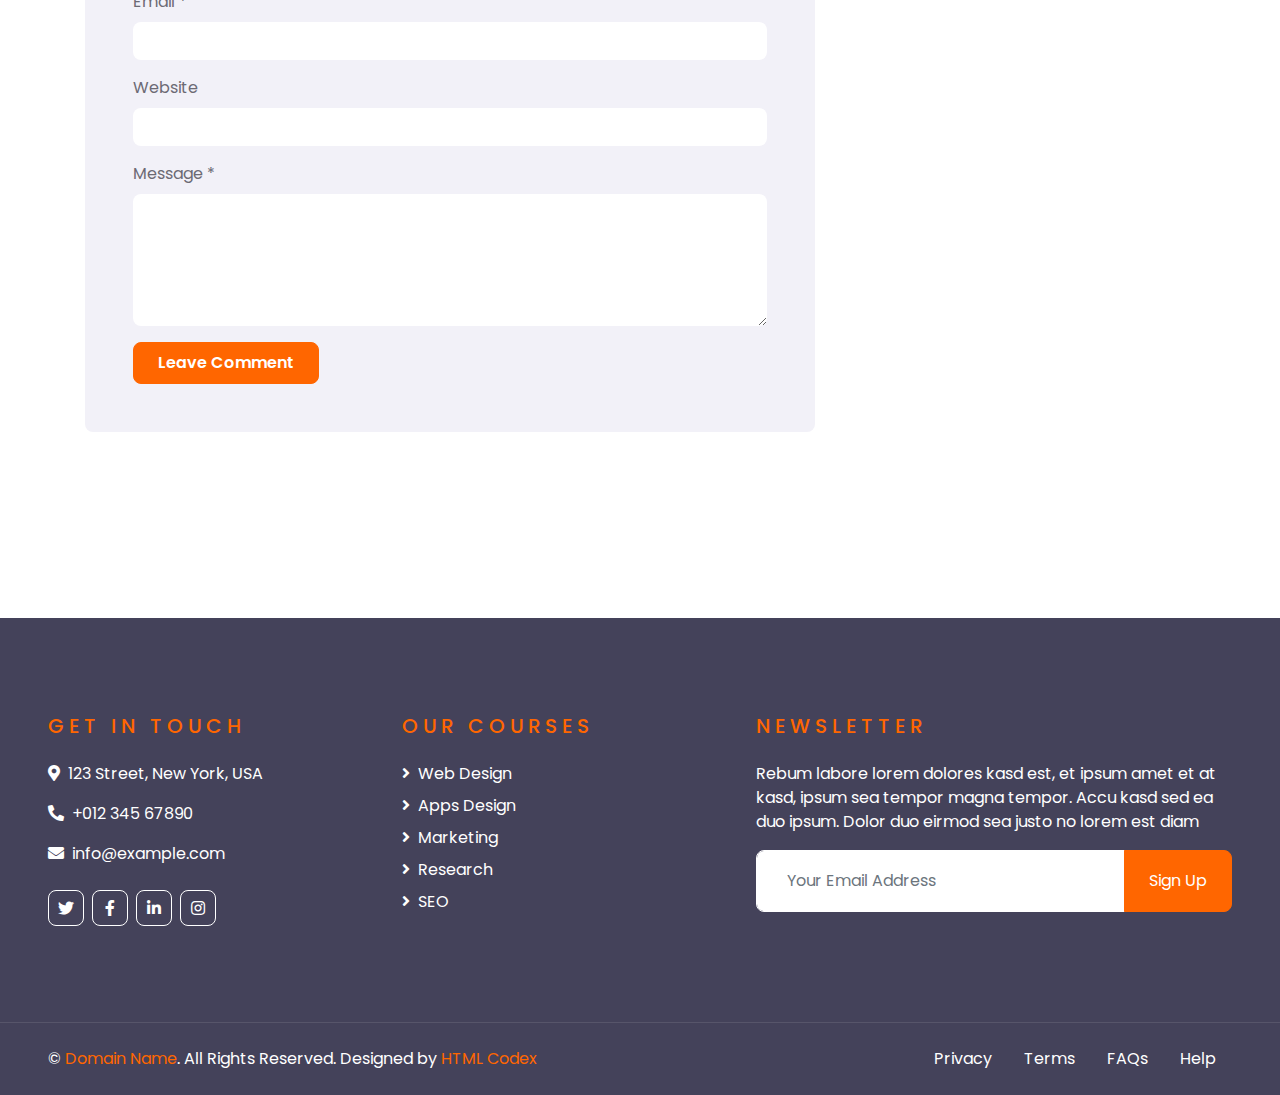
<file: LoginPage/Espenero-WEB-2023/single.html>
<!DOCTYPE html>
<html lang="en">

<head>
    <meta charset="utf-8">
    <title>ECOURSES - Online Courses HTML Template</title>
    <meta content="width=device-width, initial-scale=1.0" name="viewport">
    <meta content="Free HTML Templates" name="keywords">
    <meta content="Free HTML Templates" name="description">

    <!-- Favicon -->
    <link href="img/favicon.ico" rel="icon">

    <!-- Google Web Fonts -->
    <link rel="preconnect" href="https://fonts.gstatic.com">
    <link href="https://fonts.googleapis.com/css2?family=Poppins:wght@400;500;600;700&display=swap" rel="stylesheet"> 

    <!-- Font Awesome -->
    <link href="https://cdnjs.cloudflare.com/ajax/libs/font-awesome/5.10.0/css/all.min.css" rel="stylesheet">

    <!-- Libraries Stylesheet -->
    <link href="lib/owlcarousel/assets/owl.carousel.min.css" rel="stylesheet">

    <!-- Customized Bootstrap Stylesheet -->
    <link href="css/style.css" rel="stylesheet">
</head>

<body>
    <!-- Topbar Start -->
    <div class="container-fluid d-none d-lg-block">
        <div class="row align-items-center py-4 px-xl-5">
            <div class="col-lg-3">
                <a href="" class="text-decoration-none">
                    <h1 class="m-0"><span class="text-primary">E</span>COURSES</h1>
                </a>
            </div>
            <div class="col-lg-3 text-right">
                <div class="d-inline-flex align-items-center">
                    <i class="fa fa-2x fa-map-marker-alt text-primary mr-3"></i>
                    <div class="text-left">
                        <h6 class="font-weight-semi-bold mb-1">Our Office</h6>
                        <small>123 Street, New York, USA</small>
                    </div>
                </div>
            </div>
            <div class="col-lg-3 text-right">
                <div class="d-inline-flex align-items-center">
                    <i class="fa fa-2x fa-envelope text-primary mr-3"></i>
                    <div class="text-left">
                        <h6 class="font-weight-semi-bold mb-1">Email Us</h6>
                        <small>info@example.com</small>
                    </div>
                </div>
            </div>
            <div class="col-lg-3 text-right">
                <div class="d-inline-flex align-items-center">
                    <i class="fa fa-2x fa-phone text-primary mr-3"></i>
                    <div class="text-left">
                        <h6 class="font-weight-semi-bold mb-1">Call Us</h6>
                        <small>+012 345 6789</small>
                    </div>
                </div>
            </div>
        </div>
    </div>
    <!-- Topbar End -->


    <!-- Navbar Start -->
    <div class="container-fluid">
        <div class="row border-top px-xl-5">
            <div class="col-lg-3 d-none d-lg-block">
                <a class="d-flex align-items-center justify-content-between bg-secondary w-100 text-decoration-none" data-toggle="collapse" href="#navbar-vertical" style="height: 67px; padding: 0 30px;">
                    <h5 class="text-primary m-0"><i class="fa fa-book-open mr-2"></i>Subjects</h5>
                    <i class="fa fa-angle-down text-primary"></i>
                </a>
                <nav class="collapse position-absolute navbar navbar-vertical navbar-light align-items-start p-0 border border-top-0 border-bottom-0 bg-light" id="navbar-vertical" style="width: calc(100% - 30px); z-index: 9;">
                    <div class="navbar-nav w-100">
                        <div class="nav-item dropdown">
                            <a href="#" class="nav-link" data-toggle="dropdown">Web Design <i class="fa fa-angle-down float-right mt-1"></i></a>
                            <div class="dropdown-menu position-absolute bg-secondary border-0 rounded-0 w-100 m-0">
                                <a href="" class="dropdown-item">HTML</a>
                                <a href="" class="dropdown-item">CSS</a>
                                <a href="" class="dropdown-item">jQuery</a>
                            </div>
                        </div>
                        <a href="" class="nav-item nav-link">Apps Design</a>
                        <a href="" class="nav-item nav-link">Marketing</a>
                        <a href="" class="nav-item nav-link">Research</a>
                        <a href="" class="nav-item nav-link">SEO</a>
                    </div>
                </nav>
            </div>
            <div class="col-lg-9">
                <nav class="navbar navbar-expand-lg bg-light navbar-light py-3 py-lg-0 px-0">
                    <a href="" class="text-decoration-none d-block d-lg-none">
                        <h1 class="m-0"><span class="text-primary">E</span>COURSES</h1>
                    </a>
                    <button type="button" class="navbar-toggler" data-toggle="collapse" data-target="#navbarCollapse">
                        <span class="navbar-toggler-icon"></span>
                    </button>
                    <div class="collapse navbar-collapse justify-content-between" id="navbarCollapse">
                        <div class="navbar-nav py-0">
                            <a href="index.html" class="nav-item nav-link">Home</a>
                            <a href="about.html" class="nav-item nav-link">About</a>
                            <a href="course.html" class="nav-item nav-link">Courses</a>
                            <a href="teacher.html" class="nav-item nav-link">Teachers</a>
                            <div class="nav-item dropdown">
                                <a href="#" class="nav-link dropdown-toggle active" data-toggle="dropdown">Blog</a>
                                <div class="dropdown-menu rounded-0 m-0">
                                    <a href="blog.html" class="dropdown-item">Blog Grid</a>
                                    <a href="single.html" class="dropdown-item active">Blog Detail</a>
                                </div>
                            </div>
                            <a href="contact.html" class="nav-item nav-link">Contact</a>
                        </div>
                        <a class="btn btn-primary py-2 px-4 ml-auto d-none d-lg-block" href="">Join Now</a>
                    </div>
                </nav>
            </div>
        </div>
    </div>
    <!-- Navbar End -->


    <!-- Header Start -->
    <div class="container-fluid page-header" style="margin-bottom: 90px;">
        <div class="container">
            <div class="d-flex flex-column justify-content-center" style="min-height: 300px">
                <h3 class="display-4 text-white text-uppercase">Single</h3>
                <div class="d-inline-flex text-white">
                    <p class="m-0 text-uppercase"><a class="text-white" href="">Home</a></p>
                    <i class="fa fa-angle-double-right pt-1 px-3"></i>
                    <p class="m-0 text-uppercase">Single</p>
                </div>
            </div>
        </div>
    </div>
    <!-- Header End -->


    <!-- Detail Start -->
    <div class="container-fluid py-5">
        <div class="container py-5">
            <div class="row">
                <div class="col-lg-8">
                    <div class="mb-5">
                        <h6 class="text-primary mb-3">Jan 01, 2050</h6>
                        <h1 class="mb-5">Vero ipsum sea justo dolore eirmod amet dolor tempor lorem</h1>
                        <img class="img-fluid rounded w-100 mb-4" src="img/carousel-1.jpg" alt="Image">
                        <p>Sadipscing labore amet rebum est et justo gubergren. Et eirmod ipsum sit diam ut magna lorem.
                            Nonumy vero labore lorem sanctus rebum et lorem magna kasd, stet amet magna accusam
                            consetetur eirmod. Kasd accusam sit ipsum sadipscing et at at sanctus et. Ipsum sit
                            gubergren dolores et, consetetur justo invidunt at et aliquyam ut et vero clita. Diam sea
                            sea no sed dolores diam nonumy, gubergren sit stet no diam kasd vero.</p>
                        <p>Voluptua est takimata stet invidunt sed rebum nonumy stet, clita aliquyam dolores vero stet
                            consetetur elitr takimata rebum sanctus. Sit sed accusam stet sit nonumy kasd diam dolores,
                            sanctus lorem kasd duo dolor dolor vero sit et. Labore ipsum duo sanctus amet eos et.
                            Consetetur no sed et aliquyam ipsum justo et, clita lorem sit vero amet amet est dolor
                            elitr, stet et no diam sit. Dolor erat justo dolore sit invidunt.</p>
                        <h2 class="mb-4">Est dolor lorem et ea</h2>
                        <img class="img-fluid rounded w-50 float-left mr-4 mb-3" src="img/blog-1.jpg" alt="Image">
                        <p>Diam dolor est labore duo invidunt ipsum clita et, sed et lorem voluptua tempor invidunt at
                            est sanctus sanctus. Clita dolores sit kasd diam takimata justo diam lorem sed. Magna amet
                            sed rebum eos. Clita no magna no dolor erat diam tempor rebum consetetur, sanctus labore sed
                            nonumy diam lorem amet eirmod. No at tempor sea diam kasd, takimata ea nonumy elitr
                            sadipscing gubergren erat. Gubergren at lorem invidunt sadipscing rebum sit amet ut ut,
                            voluptua diam dolores at sadipscing stet. Clita dolor amet dolor ipsum vero ea ea eos.
                            Invidunt sed diam dolores takimata dolor dolore dolore sit. Sit ipsum erat amet lorem et,
                            magna sea at sed et eos. Accusam eirmod kasd lorem clita sanctus ut consetetur et. Et duo
                            tempor sea kasd clita ipsum et. Takimata kasd diam justo est eos erat aliquyam et ut. Ea sed
                            sadipscing no justo et eos labore, gubergren ipsum magna dolor lorem dolore, elitr aliquyam
                            takimata sea kasd dolores diam, amet et est accusam labore eirmod vero et voluptua. Amet
                            labore clita duo et no. Rebum voluptua magna eos magna, justo gubergren labore sit.</p>
                        <p>Diam dolor est labore duo invidunt ipsum clita et, sed et lorem voluptua tempor invidunt at
                            est sanctus sanctus. Clita dolores sit kasd diam takimata justo diam lorem sed. Magna amet
                            sed rebum eos. Clita no magna no dolor erat diam tempor rebum consetetur, sanctus labore sed
                            nonumy diam lorem amet eirmod. No at tempor sea diam kasd, takimata ea nonumy elitr
                            sadipscing gubergren erat.</p>
                    </div>

                    <!-- Comment List -->
                    <div class="mb-5">
                        <h3 class="text-uppercase mb-4" style="letter-spacing: 5px;">3 Comments</h3>
                        <div class="media mb-4">
                            <img src="img/user.jpg" alt="Image" class="img-fluid rounded-circle mr-3 mt-1"
                                style="width: 45px;">
                            <div class="media-body">
                                <h6>John Doe <small><i>01 Jan 2045 at 12:00pm</i></small></h6>
                                <p>Diam amet duo labore stet elitr ea clita ipsum, tempor labore accusam ipsum et no at.
                                    Kasd diam tempor rebum magna dolores sed sed eirmod ipsum. Gubergren clita aliquyam
                                    consetetur sadipscing, at tempor amet ipsum diam tempor consetetur at sit.</p>
                                <button class="btn btn-sm btn-secondary">Reply</button>
                            </div>
                        </div>
                        <div class="media mb-4">
                            <img src="img/user.jpg" alt="Image" class="img-fluid rounded-circle mr-3 mt-1"
                                style="width: 45px;">
                            <div class="media-body">
                                <h6>John Doe <small><i>01 Jan 2045 at 12:00pm</i></small></h6>
                                <p>Diam amet duo labore stet elitr ea clita ipsum, tempor labore accusam ipsum et no at.
                                    Kasd diam tempor rebum magna dolores sed sed eirmod ipsum. Gubergren clita aliquyam
                                    consetetur sadipscing, at tempor amet ipsum diam tempor consetetur at sit.</p>
                                <button class="btn btn-sm btn-secondary">Reply</button>
                                <div class="media mt-4">
                                    <img src="img/user.jpg" alt="Image" class="img-fluid rounded-circle mr-3 mt-1"
                                        style="width: 45px;">
                                    <div class="media-body">
                                        <h6>John Doe <small><i>01 Jan 2045 at 12:00pm</i></small></h6>
                                        <p>Diam amet duo labore stet elitr ea clita ipsum, tempor labore accusam ipsum
                                            et no at. Kasd diam tempor rebum magna dolores sed sed eirmod ipsum.
                                            Gubergren clita aliquyam consetetur, at tempor amet ipsum diam tempor at
                                            sit.</p>
                                        <button class="btn btn-sm btn-secondary">Reply</button>
                                    </div>
                                </div>
                            </div>
                        </div>
                    </div>

                    <!-- Comment Form -->
                    <div class="bg-secondary rounded p-5">
                        <h3 class="text-uppercase mb-4" style="letter-spacing: 5px;">Leave a comment</h3>
                        <form>
                            <div class="form-group">
                                <label for="name">Name *</label>
                                <input type="text" class="form-control border-0" id="name">
                            </div>
                            <div class="form-group">
                                <label for="email">Email *</label>
                                <input type="email" class="form-control border-0" id="email">
                            </div>
                            <div class="form-group">
                                <label for="website">Website</label>
                                <input type="url" class="form-control border-0" id="website">
                            </div>

                            <div class="form-group">
                                <label for="message">Message *</label>
                                <textarea id="message" cols="30" rows="5" class="form-control border-0"></textarea>
                            </div>
                            <div class="form-group mb-0">
                                <input type="submit" value="Leave Comment" class="btn btn-primary py-md-2 px-md-4 font-weight-semi-bold">
                            </div>
                        </form>
                    </div>
                </div>

                <div class="col-lg-4 mt-5 mt-lg-0">
                    <!-- Author Bio -->
                    <div class="d-flex flex-column text-center bg-dark rounded mb-5 py-5 px-4">
                        <img src="img/user.jpg" class="img-fluid rounded-circle mx-auto mb-3" style="width: 100px;">
                        <h3 class="text-primary mb-3">John Doe</h3>
                        <h3 class="text-uppercase mb-4" style="letter-spacing: 5px;">Tag Cloud</h3>
                        <p class="text-white m-0">Conset elitr erat vero dolor ipsum et diam, eos dolor lorem, ipsum sit
                            no ut est ipsum erat kasd amet elitr</p>
                    </div>

                    <!-- Search Form -->
                    <div class="mb-5">
                        <form action="">
                            <div class="input-group">
                                <input type="text" class="form-control form-control-lg" placeholder="Keyword">
                                <div class="input-group-append">
                                    <span class="input-group-text bg-transparent text-primary"><i
                                            class="fa fa-search"></i></span>
                                </div>
                            </div>
                        </form>
                    </div>

                    <!-- Category List -->
                    <div class="mb-5">
                        <h3 class="text-uppercase mb-4" style="letter-spacing: 5px;">Categories</h3>
                        <ul class="list-group list-group-flush">
                            <li class="list-group-item d-flex justify-content-between align-items-center px-0">
                                <a href="" class="text-decoration-none h6 m-0">Web Design</a>
                                <span class="badge badge-primary badge-pill">150</span>
                            </li>
                            <li class="list-group-item d-flex justify-content-between align-items-center px-0">
                                <a href="" class="text-decoration-none h6 m-0">Web Development</a>
                                <span class="badge badge-primary badge-pill">131</span>
                            </li>
                            <li class="list-group-item d-flex justify-content-between align-items-center px-0">
                                <a href="" class="text-decoration-none h6 m-0">Online Marketing</a>
                                <span class="badge badge-primary badge-pill">78</span>
                            </li>
                            <li class="list-group-item d-flex justify-content-between align-items-center px-0">
                                <a href="" class="text-decoration-none h6 m-0">Keyword Research</a>
                                <span class="badge badge-primary badge-pill">56</span>
                            </li>
                            <li class="list-group-item d-flex justify-content-between align-items-center px-0">
                                <a href="" class="text-decoration-none h6 m-0">Email Marketing</a>
                                <span class="badge badge-primary badge-pill">98</span>
                            </li>
                        </ul>
                    </div>

                    <!-- Recent Post -->
                    <div class="mb-5">
                        <h3 class="text-uppercase mb-4" style="letter-spacing: 5px;">Recent Post</h3>
                        <a class="d-flex align-items-center text-decoration-none mb-3" href="">
                            <img class="img-fluid rounded" src="img/blog-80x80.jpg" alt="">
                            <div class="pl-3">
                                <h6 class="m-1">Diam lorem dolore justo eirmod lorem dolore</h6>
                                <small>Jan 01, 2050</small>
                            </div>
                        </a>
                        <a class="d-flex align-items-center text-decoration-none mb-3" href="">
                            <img class="img-fluid rounded" src="img/blog-80x80.jpg" alt="">
                            <div class="pl-3">
                                <h6 class="m-1">Diam lorem dolore justo eirmod lorem dolore</h6>
                                <small>Jan 01, 2050</small>
                            </div>
                        </a>
                        <a class="d-flex align-items-center text-decoration-none mb-3" href="">
                            <img class="img-fluid rounded" src="img/blog-80x80.jpg" alt="">
                            <div class="pl-3">
                                <h6 class="m-1">Diam lorem dolore justo eirmod lorem dolore</h6>
                                <small>Jan 01, 2050</small>
                            </div>
                        </a>
                    </div>

                    <!-- Tag Cloud -->
                    <div class="mb-5">
                        <h3 class="text-uppercase mb-4" style="letter-spacing: 5px;">Tag Cloud</h3>
                        <div class="d-flex flex-wrap m-n1">
                            <a href="" class="btn btn-outline-primary m-1">Design</a>
                            <a href="" class="btn btn-outline-primary m-1">Development</a>
                            <a href="" class="btn btn-outline-primary m-1">Marketing</a>
                            <a href="" class="btn btn-outline-primary m-1">SEO</a>
                            <a href="" class="btn btn-outline-primary m-1">Writing</a>
                            <a href="" class="btn btn-outline-primary m-1">Consulting</a>
                        </div>
                    </div>
                </div>
            </div>
        </div>
    </div>
    <!-- Detail End -->


    <!-- Footer Start -->
    <div class="container-fluid bg-dark text-white py-5 px-sm-3 px-lg-5" style="margin-top: 90px;">
        <div class="row pt-5">
            <div class="col-lg-7 col-md-12">
                <div class="row">
                    <div class="col-md-6 mb-5">
                        <h5 class="text-primary text-uppercase mb-4" style="letter-spacing: 5px;">Get In Touch</h5>
                        <p><i class="fa fa-map-marker-alt mr-2"></i>123 Street, New York, USA</p>
                        <p><i class="fa fa-phone-alt mr-2"></i>+012 345 67890</p>
                        <p><i class="fa fa-envelope mr-2"></i>info@example.com</p>
                        <div class="d-flex justify-content-start mt-4">
                            <a class="btn btn-outline-light btn-square mr-2" href="#"><i class="fab fa-twitter"></i></a>
                            <a class="btn btn-outline-light btn-square mr-2" href="#"><i class="fab fa-facebook-f"></i></a>
                            <a class="btn btn-outline-light btn-square mr-2" href="#"><i class="fab fa-linkedin-in"></i></a>
                            <a class="btn btn-outline-light btn-square" href="#"><i class="fab fa-instagram"></i></a>
                        </div>
                    </div>
                    <div class="col-md-6 mb-5">
                        <h5 class="text-primary text-uppercase mb-4" style="letter-spacing: 5px;">Our Courses</h5>
                        <div class="d-flex flex-column justify-content-start">
                            <a class="text-white mb-2" href="#"><i class="fa fa-angle-right mr-2"></i>Web Design</a>
                            <a class="text-white mb-2" href="#"><i class="fa fa-angle-right mr-2"></i>Apps Design</a>
                            <a class="text-white mb-2" href="#"><i class="fa fa-angle-right mr-2"></i>Marketing</a>
                            <a class="text-white mb-2" href="#"><i class="fa fa-angle-right mr-2"></i>Research</a>
                            <a class="text-white" href="#"><i class="fa fa-angle-right mr-2"></i>SEO</a>
                        </div>
                    </div>
                </div>
            </div>
            <div class="col-lg-5 col-md-12 mb-5">
                <h5 class="text-primary text-uppercase mb-4" style="letter-spacing: 5px;">Newsletter</h5>
                <p>Rebum labore lorem dolores kasd est, et ipsum amet et at kasd, ipsum sea tempor magna tempor. Accu kasd sed ea duo ipsum. Dolor duo eirmod sea justo no lorem est diam</p>
                <div class="w-100">
                    <div class="input-group">
                        <input type="text" class="form-control border-light" style="padding: 30px;" placeholder="Your Email Address">
                        <div class="input-group-append">
                            <button class="btn btn-primary px-4">Sign Up</button>
                        </div>
                    </div>
                </div>
            </div>
        </div>
    </div>
    <div class="container-fluid bg-dark text-white border-top py-4 px-sm-3 px-md-5" style="border-color: rgba(256, 256, 256, .1) !important;">
        <div class="row">
            <div class="col-lg-6 text-center text-md-left mb-3 mb-md-0">
                <p class="m-0 text-white">&copy; <a href="#">Domain Name</a>. All Rights Reserved. Designed by <a href="https://htmlcodex.com">HTML Codex</a>
                </p>
            </div>
            <div class="col-lg-6 text-center text-md-right">
                <ul class="nav d-inline-flex">
                    <li class="nav-item">
                        <a class="nav-link text-white py-0" href="#">Privacy</a>
                    </li>
                    <li class="nav-item">
                        <a class="nav-link text-white py-0" href="#">Terms</a>
                    </li>
                    <li class="nav-item">
                        <a class="nav-link text-white py-0" href="#">FAQs</a>
                    </li>
                    <li class="nav-item">
                        <a class="nav-link text-white py-0" href="#">Help</a>
                    </li>
                </ul>
            </div>
        </div>
    </div>
    <!-- Footer End -->


    <!-- Back to Top -->
    <a href="#" class="btn btn-lg btn-primary btn-lg-square back-to-top"><i class="fa fa-angle-double-up"></i></a>


    <!-- JavaScript Libraries -->
    <script src="https://code.jquery.com/jquery-3.4.1.min.js"></script>
    <script src="https://stackpath.bootstrapcdn.com/bootstrap/4.4.1/js/bootstrap.bundle.min.js"></script>
    <script src="lib/easing/easing.min.js"></script>
    <script src="lib/owlcarousel/owl.carousel.min.js"></script>

    <!-- Contact Javascript File -->
    <script src="mail/jqBootstrapValidation.min.js"></script>
    <script src="mail/contact.js"></script>

    <!-- Template Javascript -->
    <script src="js/main.js"></script>
</body>

</html>
</file>
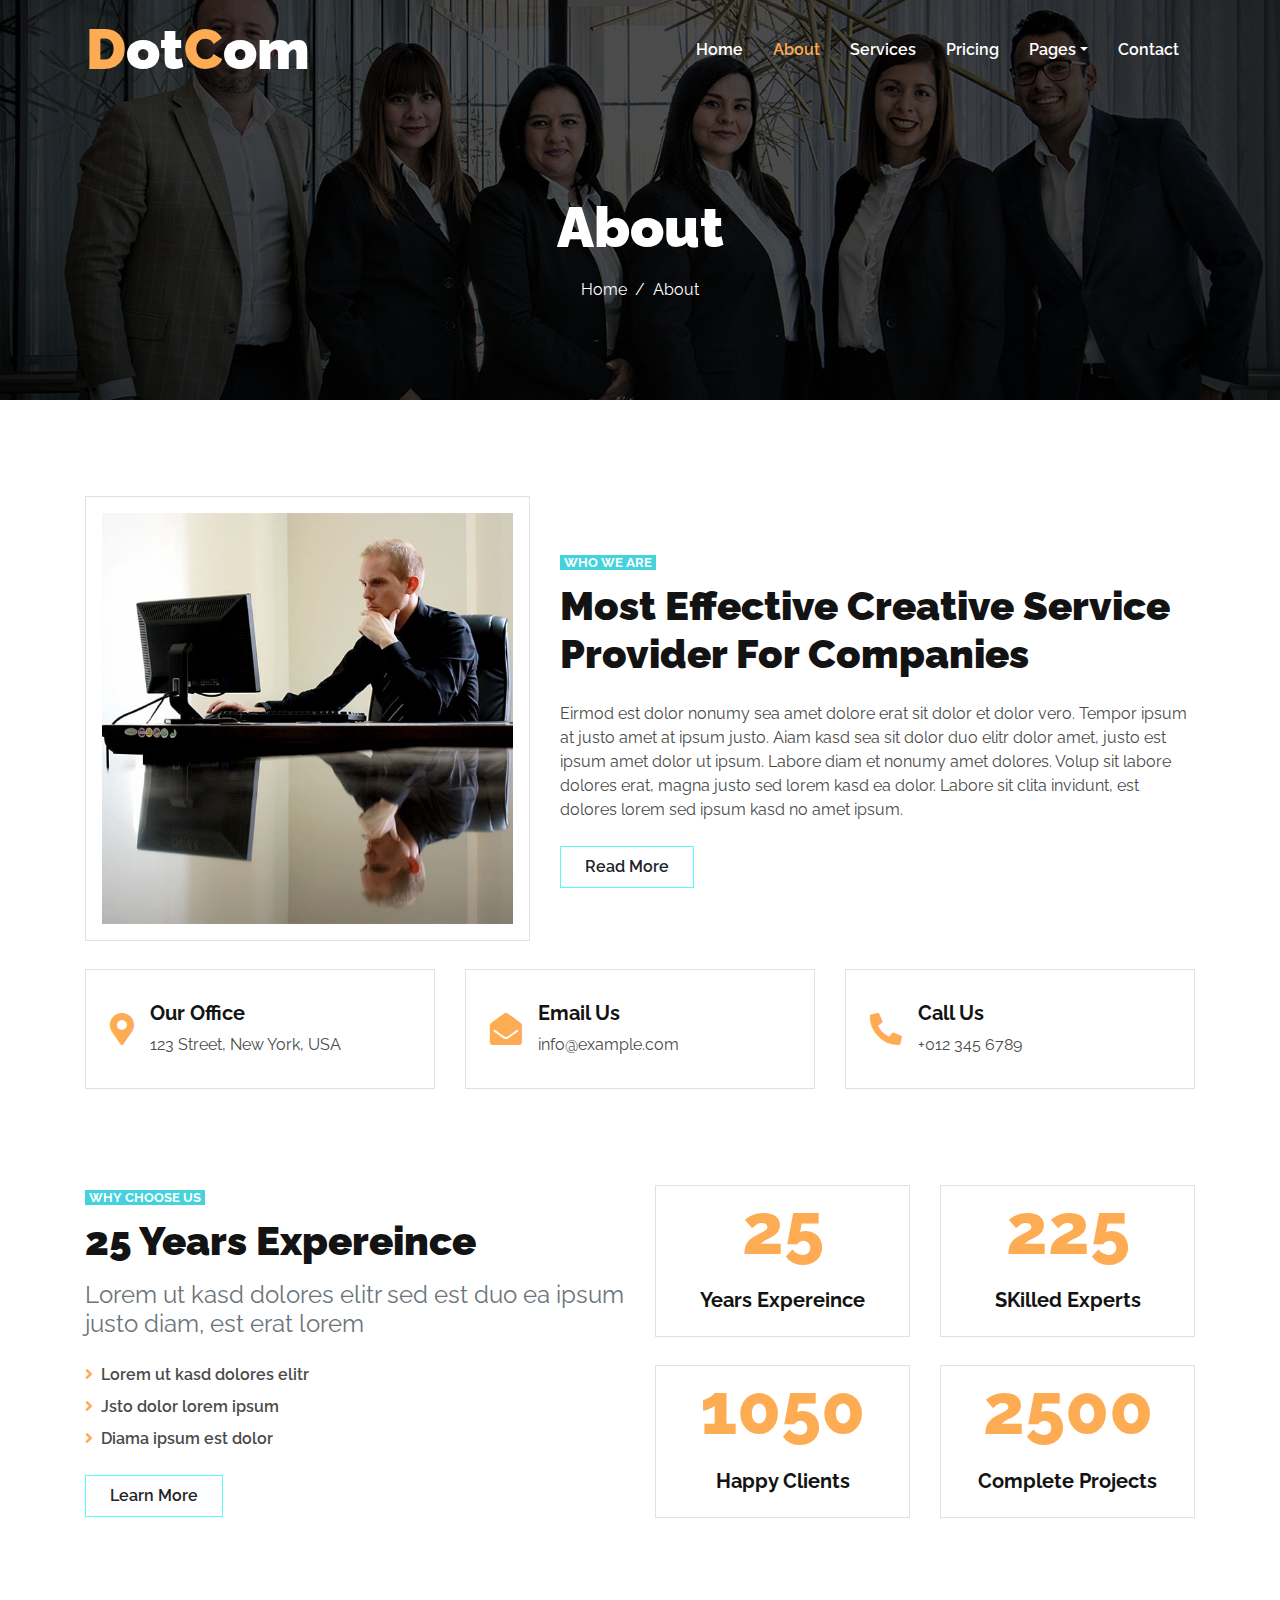
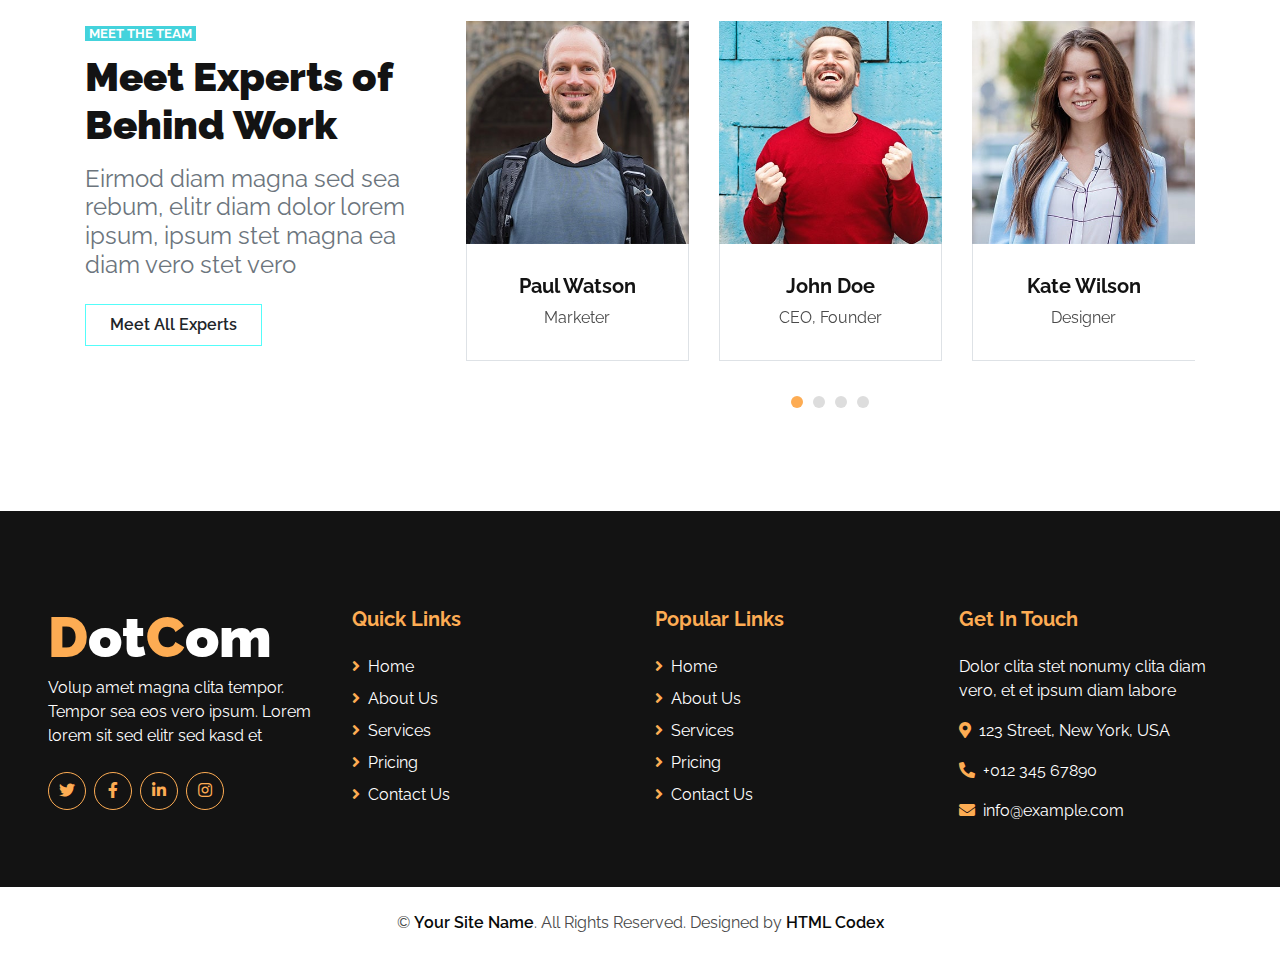
<file: LoginPage/Espenero-WEB-2023/PPL2023/colaborasi  2 smk/about.html>
<!DOCTYPE html>
<html lang="en">

<head>
    <meta charset="utf-8">
    <title>DotCom - Creative Agency Website Template</title>
    <meta content="width=device-width, initial-scale=1.0" name="viewport">
    <meta content="Free HTML Templates" name="keywords">
    <meta content="Free HTML Templates" name="description">

    <!-- Favicon -->
    <link href="img/favicon.ico" rel="icon">

    <!-- Google Web Fonts -->
    <link rel="preconnect" href="https://fonts.gstatic.com">
    <link href="https://fonts.googleapis.com/css2?family=Raleway:wght@400;500;600;700;800;900&display=swap" rel="stylesheet"> 

    <!-- Font Awesome -->
    <link href="https://cdnjs.cloudflare.com/ajax/libs/font-awesome/5.15.0/css/all.min.css" rel="stylesheet">

    <!-- Libraries Stylesheet -->
    <link href="lib/owlcarousel/assets/owl.carousel.min.css" rel="stylesheet">

    <!-- Customized Bootstrap Stylesheet -->
    <link href="css/style.css" rel="stylesheet">
</head>

<body>
    <!-- Navbar Start -->
    <div class="container-fluid nav-bar p-0">
        <div class="container-lg p-0">
            <nav class="navbar navbar-expand-lg bg-secondary navbar-dark">
                <a href="index.html" class="navbar-brand">
                    <h1 class="m-0 text-white display-4"><span class="text-primary">D</span>ot<span class="text-primary">C</span>om</h1>
                </a>
                <button type="button" class="navbar-toggler" data-toggle="collapse" data-target="#navbarCollapse">
                    <span class="navbar-toggler-icon"></span>
                </button>
                <div class="collapse navbar-collapse justify-content-between" id="navbarCollapse">
                    <div class="navbar-nav ml-auto py-0">
                        <a href="index.html" class="nav-item nav-link">Home</a>
                        <a href="about.html" class="nav-item nav-link active">About</a>
                        <a href="service.html" class="nav-item nav-link">Services</a>
                        <a href="pricing.html" class="nav-item nav-link">Pricing</a>
                        <div class="nav-item dropdown">
                            <a href="#" class="nav-link dropdown-toggle" data-toggle="dropdown">Pages</a>
                            <div class="dropdown-menu border-0 rounded-0 m-0">
                                <a href="blog.html" class="dropdown-item">Blog Grid</a>
                                <a href="single.html" class="dropdown-item">Blog Detail</a>
                            </div>
                        </div>
                        <a href="contact.html" class="nav-item nav-link">Contact</a>
                    </div>
                </div>
            </nav>
        </div>
    </div>
    <!-- Navbar End -->


    <!-- Page Header Start -->
    <div class="container-fluid page-header d-flex flex-column align-items-center justify-content-center pt-0 pt-lg-5 mb-5">
        <h1 class="display-4 text-white mb-3 mt-0 mt-lg-5">About</h1>
        <div class="d-inline-flex text-white">
            <p class="m-0"><a class="text-white" href="">Home</a></p>
            <p class="m-0 px-2">/</p>
            <p class="m-0">About</p>
        </div>
    </div>
    <!-- Page Header Start -->


    <!-- About Start -->
    <div class="container-fluid py-5">
        <div class="container">
            <div class="row align-items-center pb-1">
                <div class="col-lg-5">
                    <img class="img-thumbnail p-3" src="img/about.jpg" alt="">
                </div>
                <div class="col-lg-7 mt-5 mt-lg-0">
                    <small class="bg-primary text-white text-uppercase font-weight-bold px-1">Who We Are</small>
                    <h1 class="mt-2 mb-4">Most Effective Creative Service Provider For Companies</h1>
                    <p class="mb-4">Eirmod est dolor nonumy sea amet dolore erat sit dolor et dolor vero. Tempor ipsum at justo amet at ipsum justo. Aiam kasd sea sit dolor duo elitr dolor amet, justo est ipsum amet dolor ut ipsum. Labore diam et nonumy amet dolores. Volup sit labore dolores erat, magna justo sed lorem kasd ea dolor. Labore sit clita invidunt, est dolores lorem sed ipsum kasd no amet ipsum.</p>
                    <a href="" class="btn btn-primary py-md-2 px-md-4 font-weight-semi-bold">Read More</a>
                </div>
            </div>
            <div class="row mt-4">
                <div class="col-md-4">
                    <div class="d-flex align-items-center border mb-4 mb-lg-0 p-4" style="height: 120px;">
                        <i class="fa fa-2x fa-map-marker-alt text-primary mr-3"></i>
                        <div class="d-flex flex-column">
                            <h5 class="font-weight-bold">Our Office</h5>
                            <p class="m-0">123 Street, New York, USA</p>
                        </div>
                    </div>
                </div>
                <div class="col-md-4">
                    <div class="d-flex align-items-center border mb-4 mb-lg-0 p-4" style="height: 120px;">
                        <i class="fa fa-2x fa-envelope-open text-primary mr-3"></i>
                        <div class="d-flex flex-column">
                            <h5 class="font-weight-bold">Email Us</h5>
                            <p class="m-0">info@example.com</p>
                        </div>
                    </div>
                </div>
                <div class="col-md-4">
                    <div class="d-flex align-items-center border mb-4 mb-lg-0 p-4" style="height: 120px;">
                        <i class="fas fa-2x fa-phone-alt text-primary mr-3"></i>
                        <div class="d-flex flex-column">
                            <h5 class="font-weight-bold">Call Us</h5>
                            <p class="m-0">+012 345 6789</p>
                        </div>
                    </div>
                </div>
            </div>
        </div>
    </div>
    <!-- About End -->


    <!-- Features Start -->
    <div class="container-fluid pt-5 pb-2">
        <div class="container">
            <div class="row">
                <div class="col-lg-6 mb-5">
                    <small class="bg-primary text-white text-uppercase font-weight-bold px-1">Why Choose Us</small>
                    <h1 class="mt-2 mb-3">25 Years Expereince</h1>
                    <h4 class="font-weight-normal text-muted mb-4">Lorem ut kasd dolores elitr sed est duo ea ipsum justo diam, est erat lorem</h4>
                    <div class="list-inline mb-4">
                        <p class="font-weight-semi-bold mb-2"><i class="fa fa-angle-right text-primary mr-2"></i>Lorem ut kasd dolores elitr</p>
                        <p class="font-weight-semi-bold mb-2"><i class="fa fa-angle-right text-primary mr-2"></i>Jsto dolor lorem ipsum</p>
                        <p class="font-weight-semi-bold mb-2"><i class="fa fa-angle-right text-primary mr-2"></i>Diama ipsum est dolor</p>
                    </div>
                    <a href="" class="btn btn-primary py-md-2 px-md-4 font-weight-semi-bold">Learn More</a>
                </div>
                <div class="col-lg-6">
                    <div class="row">
                        <div class="col-sm-6 pb-1">
                            <div class="d-flex flex-column align-items-center border px-4 mb-4">
                                <h2 class="display-3 text-primary mb-3" data-toggle="counter-up">25</h2>
                                <h5 class="font-weight-bold mb-4">Years Expereince</h5>
                            </div>
                        </div>
                        <div class="col-sm-6 pb-1">
                            <div class="d-flex flex-column align-items-center border px-4 mb-4">
                                <h2 class="display-3 text-primary mb-3" data-toggle="counter-up">225</h2>
                                <h5 class="font-weight-bold mb-4">SKilled Experts</h5>
                            </div>
                        </div>
                        <div class="col-sm-6 pb-1">
                            <div class="d-flex flex-column align-items-center border px-4 mb-4">
                                <h2 class="display-3 text-primary mb-3" data-toggle="counter-up">1050</h2>
                                <h5 class="font-weight-bold mb-4">Happy Clients</h5>
                            </div>
                        </div>
                        <div class="col-sm-6 pb-1">
                            <div class="d-flex flex-column align-items-center border px-4 mb-4">
                                <h2 class="display-3 text-primary mb-3" data-toggle="counter-up">2500</h2>
                                <h5 class="font-weight-bold mb-4">Complete Projects</h5>
                            </div>
                        </div>
                    </div>
                </div>
            </div>
        </div>
    </div>
	<!-- Features End -->
	

	<!-- Team Start -->
    <div class="container-fluid pt-5">
        <div class="container">
            <div class="row">
                <div class="col-lg-4 mb-5">
                    <small class="bg-primary text-white text-uppercase font-weight-bold px-1">Meet The Team</small>
                    <h1 class="mt-2 mb-3">Meet Experts of Behind Work</h1>
                    <h4 class="font-weight-normal text-muted mb-4">Eirmod diam magna sed sea rebum, elitr diam dolor lorem ipsum, ipsum stet magna ea diam vero stet vero</h4>
                    <a href="" class="btn btn-primary py-md-2 px-md-4 font-weight-semi-bold">Meet All Experts</a>
                </div>
                <div class="col-lg-8 mb-5">
                    <div class="owl-carousel team-carousel">
                        <div class="team-item">
                            <div class="position-relative">
                                <img class="img-fluid w-100" src="img/team-1.jpg" alt="">
                                <div class="team-overlay position-absolute d-flex align-items-center justify-content-center m-3">
                                    <div class="d-flex align-items-center justify-content-start">
                                        <a class="btn btn-outline-secondary rounded-circle text-center mr-2 px-0" style="width: 38px; height: 38px;" href="#"><i class="fab fa-twitter"></i></a>
                                        <a class="btn btn-outline-secondary rounded-circle text-center mr-2 px-0" style="width: 38px; height: 38px;" href="#"><i class="fab fa-facebook-f"></i></a>
                                        <a class="btn btn-outline-secondary rounded-circle text-center px-0" style="width: 38px; height: 38px;" href="#"><i class="fab fa-linkedin-in"></i></a>
                                    </div>
                                </div>
                            </div>
                            <div class="border border-top-0 text-center" style="padding: 30px;">
                                <h5 class="font-weight-bold">John Doe</h5>
                                <span>CEO, Founder</span>
                            </div>
                        </div>
                        <div class="team-item">
                            <div class="position-relative">
                                <img class="img-fluid w-100" src="img/team-2.jpg" alt="">
                                <div class="team-overlay position-absolute d-flex align-items-center justify-content-center m-3">
                                    <div class="d-flex align-items-center justify-content-start">
                                        <a class="btn btn-outline-secondary rounded-circle text-center mr-2 px-0" style="width: 38px; height: 38px;" href="#"><i class="fab fa-twitter"></i></a>
                                        <a class="btn btn-outline-secondary rounded-circle text-center mr-2 px-0" style="width: 38px; height: 38px;" href="#"><i class="fab fa-facebook-f"></i></a>
                                        <a class="btn btn-outline-secondary rounded-circle text-center px-0" style="width: 38px; height: 38px;" href="#"><i class="fab fa-linkedin-in"></i></a>
                                    </div>
                                </div>
                            </div>
                            <div class="border border-top-0 text-center" style="padding: 30px;">
                                <h5 class="font-weight-bold">Kate Wilson</h5>
                                <span>Designer</span>
                            </div>
                        </div>
                        <div class="team-item">
                            <div class="position-relative">
                                <img class="img-fluid w-100" src="img/team-3.jpg" alt="">
                                <div class="team-overlay position-absolute d-flex align-items-center justify-content-center m-3">
                                    <div class="d-flex align-items-center justify-content-start">
                                        <a class="btn btn-outline-secondary rounded-circle text-center mr-2 px-0" style="width: 38px; height: 38px;" href="#"><i class="fab fa-twitter"></i></a>
                                        <a class="btn btn-outline-secondary rounded-circle text-center mr-2 px-0" style="width: 38px; height: 38px;" href="#"><i class="fab fa-facebook-f"></i></a>
                                        <a class="btn btn-outline-secondary rounded-circle text-center px-0" style="width: 38px; height: 38px;" href="#"><i class="fab fa-linkedin-in"></i></a>
                                    </div>
                                </div>
                            </div>
                            <div class="border border-top-0 text-center" style="padding: 30px;">
                                <h5 class="font-weight-bold">John Brown</h5>
                                <span>Developer</span>
                            </div>
                        </div>
                        <div class="team-item">
                            <div class="position-relative">
                                <img class="img-fluid w-100" src="img/team-4.jpg" alt="">
                                <div class="team-overlay position-absolute d-flex align-items-center justify-content-center m-3">
                                    <div class="d-flex align-items-center justify-content-start">
                                        <a class="btn btn-outline-secondary rounded-circle text-center mr-2 px-0" style="width: 38px; height: 38px;" href="#"><i class="fab fa-twitter"></i></a>
                                        <a class="btn btn-outline-secondary rounded-circle text-center mr-2 px-0" style="width: 38px; height: 38px;" href="#"><i class="fab fa-facebook-f"></i></a>
                                        <a class="btn btn-outline-secondary rounded-circle text-center px-0" style="width: 38px; height: 38px;" href="#"><i class="fab fa-linkedin-in"></i></a>
                                    </div>
                                </div>
                            </div>
                            <div class="border border-top-0 text-center" style="padding: 30px;">
                                <h5 class="font-weight-bold">Paul Watson</h5>
                                <span>Marketer</span>
                            </div>
                        </div>
                    </div>
                </div>
            </div>
        </div>
    </div>
    <!-- Team End -->


    <!-- Footer Start -->
    <div class="container-fluid bg-secondary text-white mt-5 pt-5 px-sm-3 px-md-5">
        <div class="row pt-5">
            <div class="col-lg-3 col-md-6 mb-5">
                <a href="index.html" class="navbar-brand">
                    <h1 class="m-0 mt-n2 text-white display-4"><span class="text-primary">D</span>ot<span class="text-primary">C</span>om</h1>
                </a>
                <p>Volup amet magna clita tempor. Tempor sea eos vero ipsum. Lorem lorem sit sed elitr sed kasd et</p>
                <div class="d-flex justify-content-start mt-4">
                    <a class="btn btn-outline-primary rounded-circle text-center mr-2 px-0" style="width: 38px; height: 38px;" href="#"><i class="fab fa-twitter"></i></a>
                    <a class="btn btn-outline-primary rounded-circle text-center mr-2 px-0" style="width: 38px; height: 38px;" href="#"><i class="fab fa-facebook-f"></i></a>
                    <a class="btn btn-outline-primary rounded-circle text-center mr-2 px-0" style="width: 38px; height: 38px;" href="#"><i class="fab fa-linkedin-in"></i></a>
                    <a class="btn btn-outline-primary rounded-circle text-center mr-2 px-0" style="width: 38px; height: 38px;" href="#"><i class="fab fa-instagram"></i></a>
                </div>
            </div>
            <div class="col-lg-3 col-md-6 mb-5">
                <h5 class="font-weight-bold text-primary mb-4">Quick Links</h5>
                <div class="d-flex flex-column justify-content-start">
                    <a class="text-white mb-2" href="#"><i class="fa fa-angle-right text-primary mr-2"></i>Home</a>
                    <a class="text-white mb-2" href="#"><i class="fa fa-angle-right text-primary mr-2"></i>About Us</a>
                    <a class="text-white mb-2" href="#"><i class="fa fa-angle-right text-primary mr-2"></i>Services</a>
                    <a class="text-white mb-2" href="#"><i class="fa fa-angle-right text-primary mr-2"></i>Pricing</a>
                    <a class="text-white" href="#"><i class="fa fa-angle-right text-primary mr-2"></i>Contact Us</a>
                </div>
            </div>
            <div class="col-lg-3 col-md-6 mb-5">
                <h5 class="font-weight-bold text-primary mb-4">Popular Links</h5>
                <div class="d-flex flex-column justify-content-start">
                    <a class="text-white mb-2" href="#"><i class="fa fa-angle-right text-primary mr-2"></i>Home</a>
                    <a class="text-white mb-2" href="#"><i class="fa fa-angle-right text-primary mr-2"></i>About Us</a>
                    <a class="text-white mb-2" href="#"><i class="fa fa-angle-right text-primary mr-2"></i>Services</a>
                    <a class="text-white mb-2" href="#"><i class="fa fa-angle-right text-primary mr-2"></i>Pricing</a>
                    <a class="text-white" href="#"><i class="fa fa-angle-right text-primary mr-2"></i>Contact Us</a>
                </div>
            </div>
            <div class="col-lg-3 col-md-6 mb-5">
                <h5 class="font-weight-bold text-primary mb-4">Get In Touch</h5>
                <p>Dolor clita stet nonumy clita diam vero, et et ipsum diam labore</p>
                <p><i class="fa fa-map-marker-alt text-primary mr-2"></i>123 Street, New York, USA</p>
                <p><i class="fa fa-phone-alt text-primary mr-2"></i>+012 345 67890</p>
                <p><i class="fa fa-envelope text-primary mr-2"></i>info@example.com</p>
            </div>
        </div>
    </div>
    <div class="container-fluid py-4 px-sm-3 px-md-5">
        <p class="m-0 text-center">
            &copy; <a class="font-weight-semi-bold" href="#">Your Site Name</a>. All Rights Reserved. Designed by
            <a class="font-weight-semi-bold" href="https://htmlcodex.com">HTML Codex</a>
        </p>
    </div>
    <!-- Footer End -->


    <!-- Back to Top -->
    <a href="#" class="btn btn-lg btn-primary back-to-top"><i class="fa fa-angle-up"></i></a>


    <!-- JavaScript Libraries -->
    <script src="https://code.jquery.com/jquery-3.4.1.min.js"></script>
    <script src="https://stackpath.bootstrapcdn.com/bootstrap/4.4.1/js/bootstrap.bundle.min.js"></script>
    <script src="lib/easing/easing.min.js"></script>
    <script src="lib/waypoints/waypoints.min.js"></script>
    <script src="lib/counterup/counterup.min.js"></script>
    <script src="lib/owlcarousel/owl.carousel.min.js"></script>

    <!-- Contact Javascript File -->
    <script src="mail/jqBootstrapValidation.min.js"></script>
    <script src="mail/contact.js"></script>

    <!-- Template Javascript -->
    <script src="js/main.js"></script>
</body>

</html>
</file>
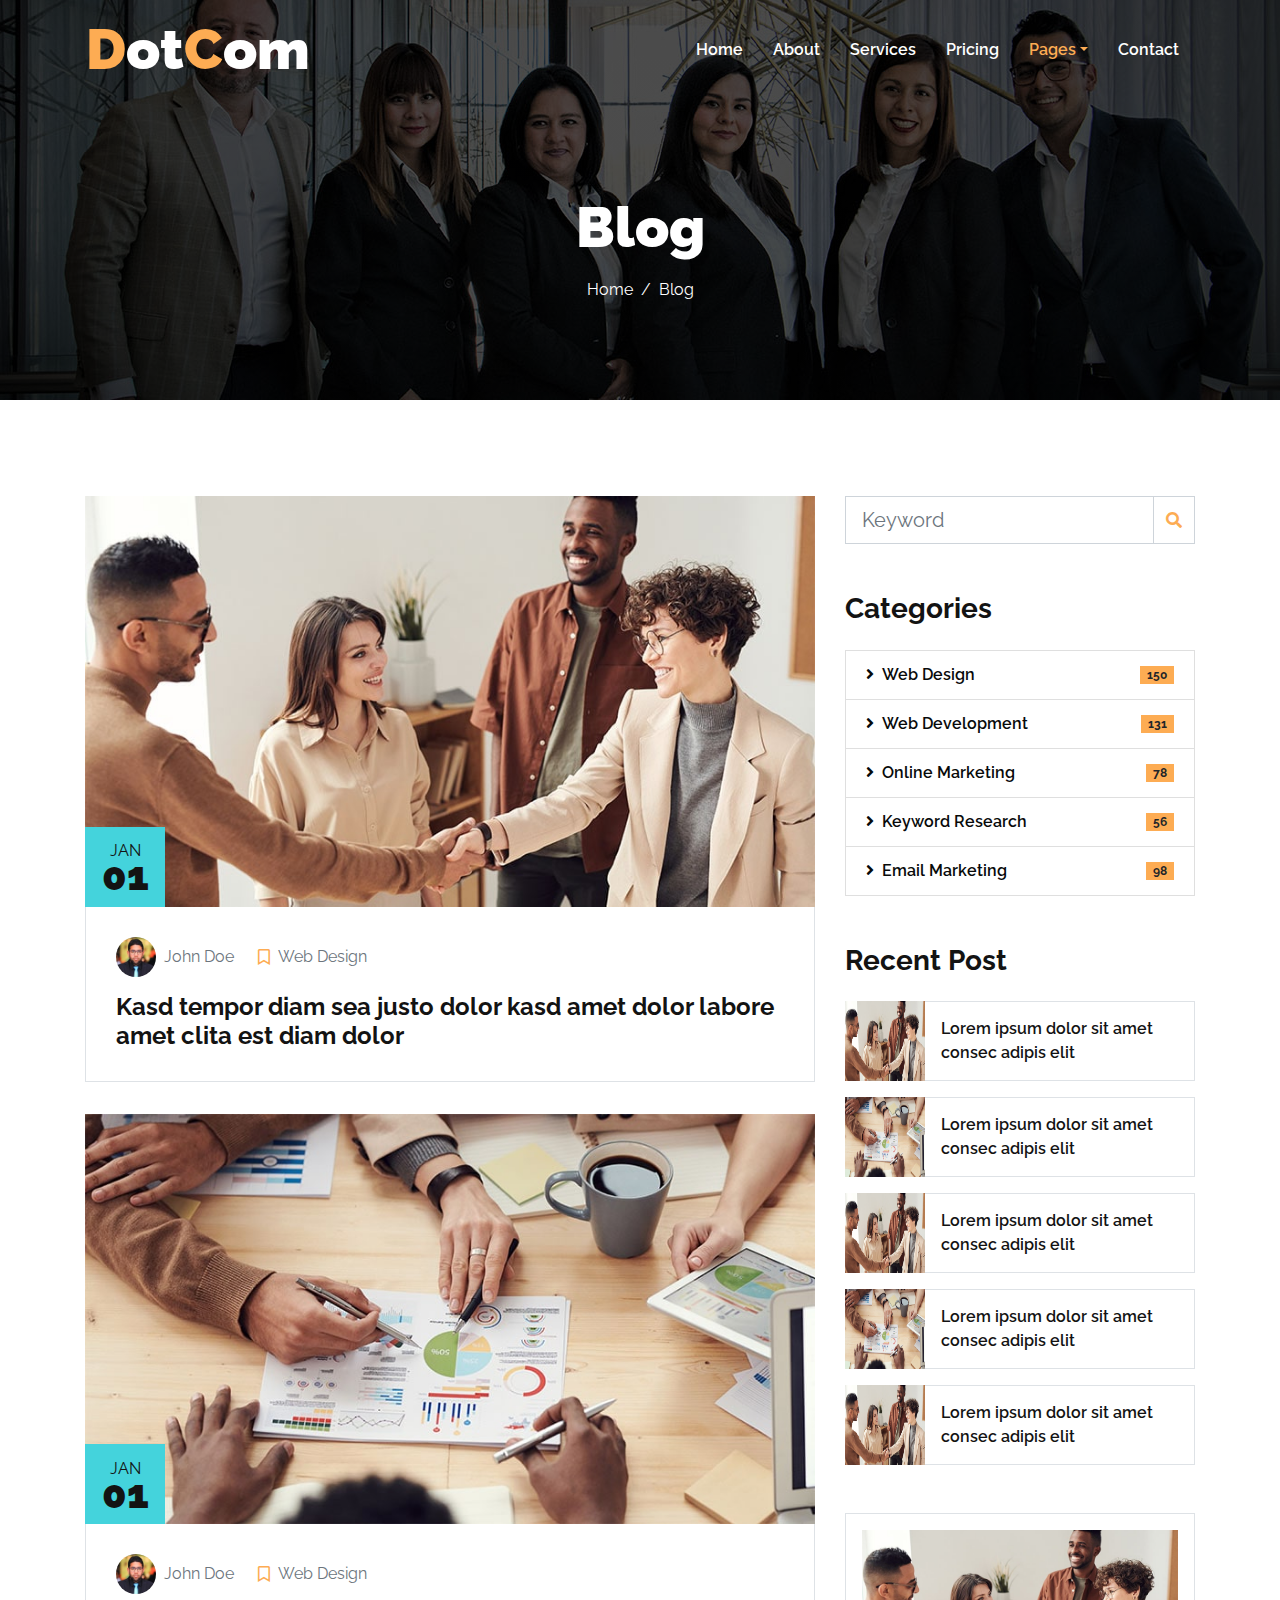
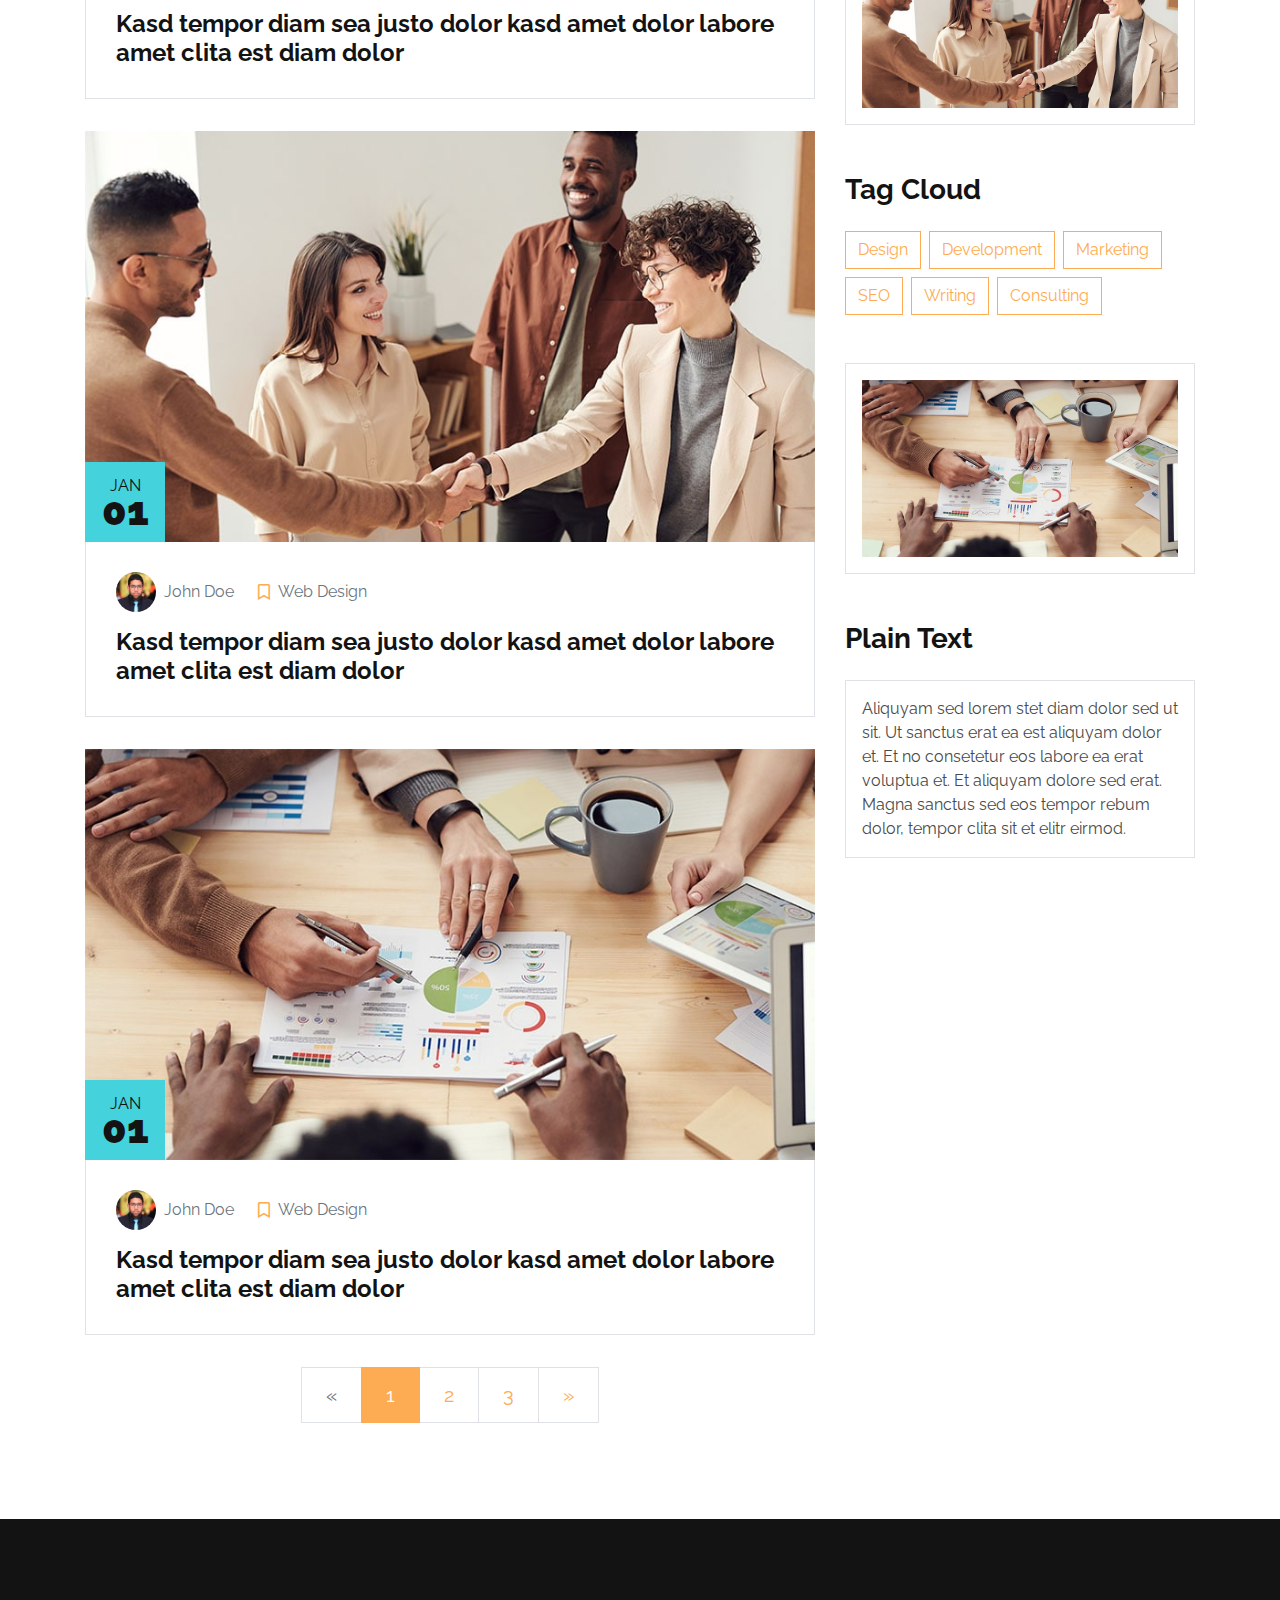
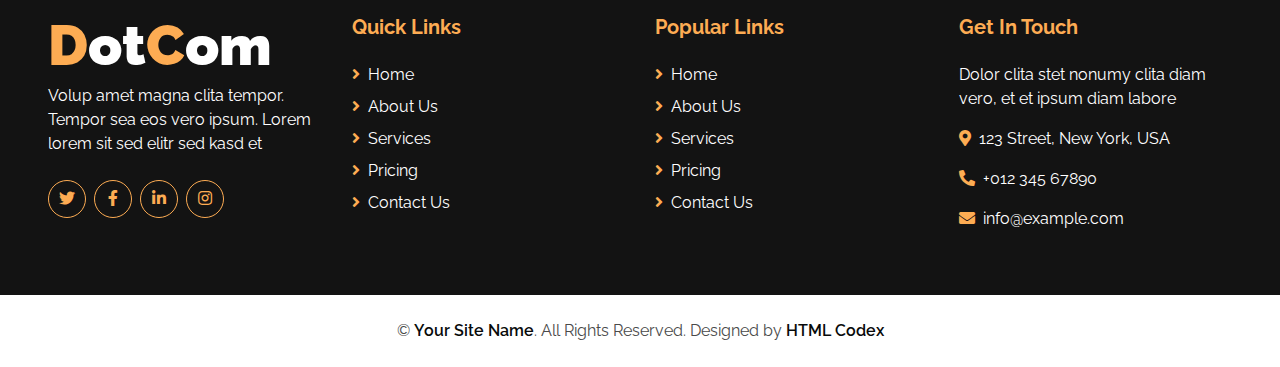
<file: LoginPage/Espenero-WEB-2023/PPL2023/colaborasi  2 smk/blog.html>
<!DOCTYPE html>
<html lang="en">

<head>
    <meta charset="utf-8">
    <title>DotCom - Creative Agency Website Template</title>
    <meta content="width=device-width, initial-scale=1.0" name="viewport">
    <meta content="Free HTML Templates" name="keywords">
    <meta content="Free HTML Templates" name="description">

    <!-- Favicon -->
    <link href="img/favicon.ico" rel="icon">

    <!-- Google Web Fonts -->
    <link rel="preconnect" href="https://fonts.gstatic.com">
    <link href="https://fonts.googleapis.com/css2?family=Raleway:wght@400;500;600;700;800;900&display=swap" rel="stylesheet"> 

    <!-- Font Awesome -->
    <link href="https://cdnjs.cloudflare.com/ajax/libs/font-awesome/5.15.0/css/all.min.css" rel="stylesheet">

    <!-- Libraries Stylesheet -->
    <link href="lib/owlcarousel/assets/owl.carousel.min.css" rel="stylesheet">

    <!-- Customized Bootstrap Stylesheet -->
    <link href="css/style.css" rel="stylesheet">
</head>

<body>
    <!-- Navbar Start -->
    <div class="container-fluid nav-bar p-0">
        <div class="container-lg p-0">
            <nav class="navbar navbar-expand-lg bg-secondary navbar-dark">
                <a href="index.html" class="navbar-brand">
                    <h1 class="m-0 text-white display-4"><span class="text-primary">D</span>ot<span class="text-primary">C</span>om</h1>
                </a>
                <button type="button" class="navbar-toggler" data-toggle="collapse" data-target="#navbarCollapse">
                    <span class="navbar-toggler-icon"></span>
                </button>
                <div class="collapse navbar-collapse justify-content-between" id="navbarCollapse">
                    <div class="navbar-nav ml-auto py-0">
                        <a href="index.html" class="nav-item nav-link">Home</a>
                        <a href="about.html" class="nav-item nav-link">About</a>
                        <a href="service.html" class="nav-item nav-link">Services</a>
                        <a href="pricing.html" class="nav-item nav-link">Pricing</a>
                        <div class="nav-item dropdown">
                            <a href="#" class="nav-link dropdown-toggle active" data-toggle="dropdown">Pages</a>
                            <div class="dropdown-menu border-0 rounded-0 m-0">
                                <a href="blog.html" class="dropdown-item active">Blog Grid</a>
                                <a href="single.html" class="dropdown-item">Blog Detail</a>
                            </div>
                        </div>
                        <a href="contact.html" class="nav-item nav-link">Contact</a>
                    </div>
                </div>
            </nav>
        </div>
    </div>
    <!-- Navbar End -->


    <!-- Page Header Start -->
    <div class="container-fluid page-header d-flex flex-column align-items-center justify-content-center pt-0 pt-lg-5 mb-5">
        <h1 class="display-4 text-white mb-3 mt-0 mt-lg-5">Blog</h1>
        <div class="d-inline-flex text-white">
            <p class="m-0"><a class="text-white" href="">Home</a></p>
            <p class="m-0 px-2">/</p>
            <p class="m-0">Blog</p>
        </div>
    </div>
    <!-- Page Header Start -->


    <!-- Blog Start -->
    <div class="container py-5">
        <div class="row">
            <!-- Blog Grid Start -->
            <div class="col-lg-8">
                <div class="row">
                    <div class="col-md-12 mb-3">
                        <div class="position-relative">
                            <img class="img-fluid w-100" src="img/blog-1.jpg" alt="">
                            <div class="position-absolute bg-primary d-flex flex-column align-items-center justify-content-center"
                                style="width: 80px; height: 80px; bottom: 0; left: 0;">
                                <h6 class="text-uppercase mt-2 mb-n2">Jan</h6>
                                <h1 class="m-0">01</h1>
                            </div>
                        </div>
                        <div class="border border-top-0 mb-3" style="padding: 30px;">
                            <div class="d-flex mb-3">
                                <div class="d-flex align-items-center">
                                    <img class="rounded-circle" style="width: 40px; height: 40px;" src="img/user.jpg" alt="">
                                    <a class="text-muted ml-2" href="">John Doe</a>
                                </div>
                                <div class="d-flex align-items-center ml-4">
                                    <i class="far fa-bookmark text-primary"></i>
                                    <a class="text-muted ml-2" href="">Web Design</a>
                                </div>
                            </div>
                            <a class="h4 font-weight-bold" href="">Kasd tempor diam sea justo dolor kasd amet dolor labore amet clita est diam dolor</a>
                        </div>
                    </div>
                    <div class="col-md-12 mb-3">
                        <div class="position-relative">
                            <img class="img-fluid w-100" src="img/blog-2.jpg" alt="">
                            <div class="position-absolute bg-primary d-flex flex-column align-items-center justify-content-center"
                                style="width: 80px; height: 80px; bottom: 0; left: 0;">
                                <h6 class="text-uppercase mt-2 mb-n2">Jan</h6>
                                <h1 class="m-0">01</h1>
                            </div>
                        </div>
                        <div class="border border-top-0 mb-3" style="padding: 30px;">
                            <div class="d-flex mb-3">
                                <div class="d-flex align-items-center">
                                    <img class="rounded-circle" style="width: 40px; height: 40px;" src="img/user.jpg" alt="">
                                    <a class="text-muted ml-2" href="">John Doe</a>
                                </div>
                                <div class="d-flex align-items-center ml-4">
                                    <i class="far fa-bookmark text-primary"></i>
                                    <a class="text-muted ml-2" href="">Web Design</a>
                                </div>
                            </div>
                            <a class="h4 font-weight-bold" href="">Kasd tempor diam sea justo dolor kasd amet dolor labore amet clita est diam dolor</a>
                        </div>
                    </div>
                    <div class="col-md-12 mb-3">
                        <div class="position-relative">
                            <img class="img-fluid w-100" src="img/blog-1.jpg" alt="">
                            <div class="position-absolute bg-primary d-flex flex-column align-items-center justify-content-center"
                                style="width: 80px; height: 80px; bottom: 0; left: 0;">
                                <h6 class="text-uppercase mt-2 mb-n2">Jan</h6>
                                <h1 class="m-0">01</h1>
                            </div>
                        </div>
                        <div class="border border-top-0 mb-3" style="padding: 30px;">
                            <div class="d-flex mb-3">
                                <div class="d-flex align-items-center">
                                    <img class="rounded-circle" style="width: 40px; height: 40px;" src="img/user.jpg" alt="">
                                    <a class="text-muted ml-2" href="">John Doe</a>
                                </div>
                                <div class="d-flex align-items-center ml-4">
                                    <i class="far fa-bookmark text-primary"></i>
                                    <a class="text-muted ml-2" href="">Web Design</a>
                                </div>
                            </div>
                            <a class="h4 font-weight-bold" href="">Kasd tempor diam sea justo dolor kasd amet dolor labore amet clita est diam dolor</a>
                        </div>
                    </div>
                    <div class="col-md-12 mb-3">
                        <div class="position-relative">
                            <img class="img-fluid w-100" src="img/blog-2.jpg" alt="">
                            <div class="position-absolute bg-primary d-flex flex-column align-items-center justify-content-center"
                                style="width: 80px; height: 80px; bottom: 0; left: 0;">
                                <h6 class="text-uppercase mt-2 mb-n2">Jan</h6>
                                <h1 class="m-0">01</h1>
                            </div>
                        </div>
                        <div class="border border-top-0 mb-3" style="padding: 30px;">
                            <div class="d-flex mb-3">
                                <div class="d-flex align-items-center">
                                    <img class="rounded-circle" style="width: 40px; height: 40px;" src="img/user.jpg" alt="">
                                    <a class="text-muted ml-2" href="">John Doe</a>
                                </div>
                                <div class="d-flex align-items-center ml-4">
                                    <i class="far fa-bookmark text-primary"></i>
                                    <a class="text-muted ml-2" href="">Web Design</a>
                                </div>
                            </div>
                            <a class="h4 font-weight-bold" href="">Kasd tempor diam sea justo dolor kasd amet dolor labore amet clita est diam dolor</a>
                        </div>
                    </div>
                </div>
                <div class="row">
                    <div class="col-12">
                        <nav aria-label="Page navigation">
                          <ul class="pagination pagination-lg justify-content-center mb-0">
                            <li class="page-item disabled">
                              <a class="page-link" href="#" aria-label="Previous">
                                <span aria-hidden="true">&laquo;</span>
                                <span class="sr-only">Previous</span>
                              </a>
                            </li>
                            <li class="page-item active"><a class="page-link" href="#">1</a></li>
                            <li class="page-item"><a class="page-link" href="#">2</a></li>
                            <li class="page-item"><a class="page-link" href="#">3</a></li>
                            <li class="page-item">
                              <a class="page-link" href="#" aria-label="Next">
                                <span aria-hidden="true">&raquo;</span>
                                <span class="sr-only">Next</span>
                              </a>
                            </li>
                          </ul>
                        </nav>
                    </div>
                </div>
            </div>
            <!-- Blog Grid End -->

            <!-- Sidebar Start -->
            <div class="col-lg-4 mt-5 mt-lg-0">
                <!-- Search Form Start -->
                <div class="mb-5">
                    <form action="">
                        <div class="input-group">
                            <input type="text" class="form-control form-control-lg" placeholder="Keyword">
                            <div class="input-group-append">
                                <span class="input-group-text bg-transparent text-primary"><i
                                        class="fa fa-search"></i></span>
                            </div>
                        </div>
                    </form>
                </div>
                <!-- Search Form End -->

                <!-- Category Start -->
                <div class="mb-5">
                    <h3 class="font-weight-bold mb-4">Categories</h3>
                    <ul class="list-group">
                        <li class="list-group-item d-flex justify-content-between align-items-center">
                            <a class="font-weight-semi-bold text-decoration-none" href="#"><i class="fa fa-angle-right mr-2"></i>Web Design</a>
                            <span class="badge badge-primary badge-pill">150</span>
                        </li>
                        <li class="list-group-item d-flex justify-content-between align-items-center">
                            <a class="font-weight-semi-bold text-decoration-none" href="#"><i class="fa fa-angle-right mr-2"></i>Web Development</a>
                            <span class="badge badge-primary badge-pill">131</span>
                        </li>
                        <li class="list-group-item d-flex justify-content-between align-items-center">
                            <a class="font-weight-semi-bold text-decoration-none" href="#"><i class="fa fa-angle-right mr-2"></i>Online Marketing</a>
                            <span class="badge badge-primary badge-pill">78</span>
                        </li>
                        <li class="list-group-item d-flex justify-content-between align-items-center">
                            <a class="font-weight-semi-bold text-decoration-none" href="#"><i class="fa fa-angle-right mr-2"></i>Keyword Research</a>
                            <span class="badge badge-primary badge-pill">56</span>
                        </li>
                        <li class="list-group-item d-flex justify-content-between align-items-center">
                            <a class="font-weight-semi-bold text-decoration-none" href="#"><i class="fa fa-angle-right mr-2"></i>Email Marketing</a>
                            <span class="badge badge-primary badge-pill">98</span>
                        </li>
                    </ul>
                </div>
                <!-- Category End -->

                <!-- Recent Post Start -->
                <div class="mb-5">
                    <h3 class="font-weight-bold mb-4">Recent Post</h3>
                    <div class="d-flex mb-3">
                        <img class="img-fluid" src="img/blog-1.jpg" style="width: 80px; height: 80px;" alt="">
                        <div class="d-flex align-items-center border border-left-0 px-3" style="height: 80px;">
                            <a class="text-secondary font-weight-semi-bold" href="">Lorem ipsum dolor sit amet consec adipis elit</a>
                        </div>
                    </div>
                    <div class="d-flex mb-3">
                        <img class="img-fluid" src="img/blog-2.jpg" style="width: 80px; height: 80px;" alt="">
                        <div class="d-flex align-items-center border border-left-0 px-3" style="height: 80px;">
                            <a class="text-secondary font-weight-semi-bold" href="">Lorem ipsum dolor sit amet consec adipis elit</a>
                        </div>
                    </div>
                    <div class="d-flex mb-3">
                        <img class="img-fluid" src="img/blog-1.jpg" style="width: 80px; height: 80px;" alt="">
                        <div class="d-flex align-items-center border border-left-0 px-3" style="height: 80px;">
                            <a class="text-secondary font-weight-semi-bold" href="">Lorem ipsum dolor sit amet consec adipis elit</a>
                        </div>
                    </div>
                    <div class="d-flex mb-3">
                        <img class="img-fluid" src="img/blog-2.jpg" style="width: 80px; height: 80px;" alt="">
                        <div class="d-flex align-items-center border border-left-0 px-3" style="height: 80px;">
                            <a class="text-secondary font-weight-semi-bold" href="">Lorem ipsum dolor sit amet consec adipis elit</a>
                        </div>
                    </div>
                    <div class="d-flex mb-3">
                        <img class="img-fluid" src="img/blog-1.jpg" style="width: 80px; height: 80px;" alt="">
                        <div class="d-flex align-items-center border border-left-0 px-3" style="height: 80px;">
                            <a class="text-secondary font-weight-semi-bold" href="">Lorem ipsum dolor sit amet consec adipis elit</a>
                        </div>
                    </div>
                </div>
                <!-- Recent Post End -->

                <!-- Image Start -->
                <div class="border p-3 mb-5">
                    <img src="img/blog-1.jpg" alt="" class="img-fluid">
                </div>
                <!-- Image End -->

                <!-- Tags Start -->
                <div class="mb-5">
                    <h3 class="font-weight-bold mb-4">Tag Cloud</h3>
                    <div class="d-flex flex-wrap m-n1">
                        <a href="" class="btn btn-outline-primary m-1">Design</a>
                        <a href="" class="btn btn-outline-primary m-1">Development</a>
                        <a href="" class="btn btn-outline-primary m-1">Marketing</a>
                        <a href="" class="btn btn-outline-primary m-1">SEO</a>
                        <a href="" class="btn btn-outline-primary m-1">Writing</a>
                        <a href="" class="btn btn-outline-primary m-1">Consulting</a>
                    </div>
                </div>
                <!-- Tags End -->

                <!-- Image Start -->
                <div class="border p-3 mb-5">
                    <img src="img/blog-2.jpg" alt="" class="img-fluid">
                </div>
                <!-- Image End -->

                <!-- Plain Text Start -->
                <div>
                    <h3 class="font-weight-bold mb-4">Plain Text</h3>
                    <div class="border p-3">
                        Aliquyam sed lorem stet diam dolor sed ut sit. Ut sanctus erat ea est aliquyam dolor et. Et no consetetur eos labore ea erat voluptua et. Et aliquyam dolore sed erat. Magna sanctus sed eos tempor rebum dolor, tempor clita sit et elitr eirmod.
                    </div>
                </div>
                <!-- Plain Text End -->
            </div>
            <!-- Sidebar End -->
        </div>
    </div>
    <!-- Blog End -->


    <!-- Footer Start -->
    <div class="container-fluid bg-secondary text-white mt-5 pt-5 px-sm-3 px-md-5">
        <div class="row pt-5">
            <div class="col-lg-3 col-md-6 mb-5">
                <a href="index.html" class="navbar-brand">
                    <h1 class="m-0 mt-n2 text-white display-4"><span class="text-primary">D</span>ot<span class="text-primary">C</span>om</h1>
                </a>
                <p>Volup amet magna clita tempor. Tempor sea eos vero ipsum. Lorem lorem sit sed elitr sed kasd et</p>
                <div class="d-flex justify-content-start mt-4">
                    <a class="btn btn-outline-primary rounded-circle text-center mr-2 px-0" style="width: 38px; height: 38px;" href="#"><i class="fab fa-twitter"></i></a>
                    <a class="btn btn-outline-primary rounded-circle text-center mr-2 px-0" style="width: 38px; height: 38px;" href="#"><i class="fab fa-facebook-f"></i></a>
                    <a class="btn btn-outline-primary rounded-circle text-center mr-2 px-0" style="width: 38px; height: 38px;" href="#"><i class="fab fa-linkedin-in"></i></a>
                    <a class="btn btn-outline-primary rounded-circle text-center mr-2 px-0" style="width: 38px; height: 38px;" href="#"><i class="fab fa-instagram"></i></a>
                </div>
            </div>
            <div class="col-lg-3 col-md-6 mb-5">
                <h5 class="font-weight-bold text-primary mb-4">Quick Links</h5>
                <div class="d-flex flex-column justify-content-start">
                    <a class="text-white mb-2" href="#"><i class="fa fa-angle-right text-primary mr-2"></i>Home</a>
                    <a class="text-white mb-2" href="#"><i class="fa fa-angle-right text-primary mr-2"></i>About Us</a>
                    <a class="text-white mb-2" href="#"><i class="fa fa-angle-right text-primary mr-2"></i>Services</a>
                    <a class="text-white mb-2" href="#"><i class="fa fa-angle-right text-primary mr-2"></i>Pricing</a>
                    <a class="text-white" href="#"><i class="fa fa-angle-right text-primary mr-2"></i>Contact Us</a>
                </div>
            </div>
            <div class="col-lg-3 col-md-6 mb-5">
                <h5 class="font-weight-bold text-primary mb-4">Popular Links</h5>
                <div class="d-flex flex-column justify-content-start">
                    <a class="text-white mb-2" href="#"><i class="fa fa-angle-right text-primary mr-2"></i>Home</a>
                    <a class="text-white mb-2" href="#"><i class="fa fa-angle-right text-primary mr-2"></i>About Us</a>
                    <a class="text-white mb-2" href="#"><i class="fa fa-angle-right text-primary mr-2"></i>Services</a>
                    <a class="text-white mb-2" href="#"><i class="fa fa-angle-right text-primary mr-2"></i>Pricing</a>
                    <a class="text-white" href="#"><i class="fa fa-angle-right text-primary mr-2"></i>Contact Us</a>
                </div>
            </div>
            <div class="col-lg-3 col-md-6 mb-5">
                <h5 class="font-weight-bold text-primary mb-4">Get In Touch</h5>
                <p>Dolor clita stet nonumy clita diam vero, et et ipsum diam labore</p>
                <p><i class="fa fa-map-marker-alt text-primary mr-2"></i>123 Street, New York, USA</p>
                <p><i class="fa fa-phone-alt text-primary mr-2"></i>+012 345 67890</p>
                <p><i class="fa fa-envelope text-primary mr-2"></i>info@example.com</p>
            </div>
        </div>
    </div>
    <div class="container-fluid py-4 px-sm-3 px-md-5">
        <p class="m-0 text-center">
            &copy; <a class="font-weight-semi-bold" href="#">Your Site Name</a>. All Rights Reserved. Designed by
            <a class="font-weight-semi-bold" href="https://htmlcodex.com">HTML Codex</a>
        </p>
    </div>
    <!-- Footer End -->


    <!-- Back to Top -->
    <a href="#" class="btn btn-lg btn-primary back-to-top"><i class="fa fa-angle-up"></i></a>


    <!-- JavaScript Libraries -->
    <script src="https://code.jquery.com/jquery-3.4.1.min.js"></script>
    <script src="https://stackpath.bootstrapcdn.com/bootstrap/4.4.1/js/bootstrap.bundle.min.js"></script>
    <script src="lib/easing/easing.min.js"></script>
    <script src="lib/waypoints/waypoints.min.js"></script>
    <script src="lib/counterup/counterup.min.js"></script>
    <script src="lib/owlcarousel/owl.carousel.min.js"></script>

    <!-- Contact Javascript File -->
    <script src="mail/jqBootstrapValidation.min.js"></script>
    <script src="mail/contact.js"></script>

    <!-- Template Javascript -->
    <script src="js/main.js"></script>
</body>

</html>
</file>
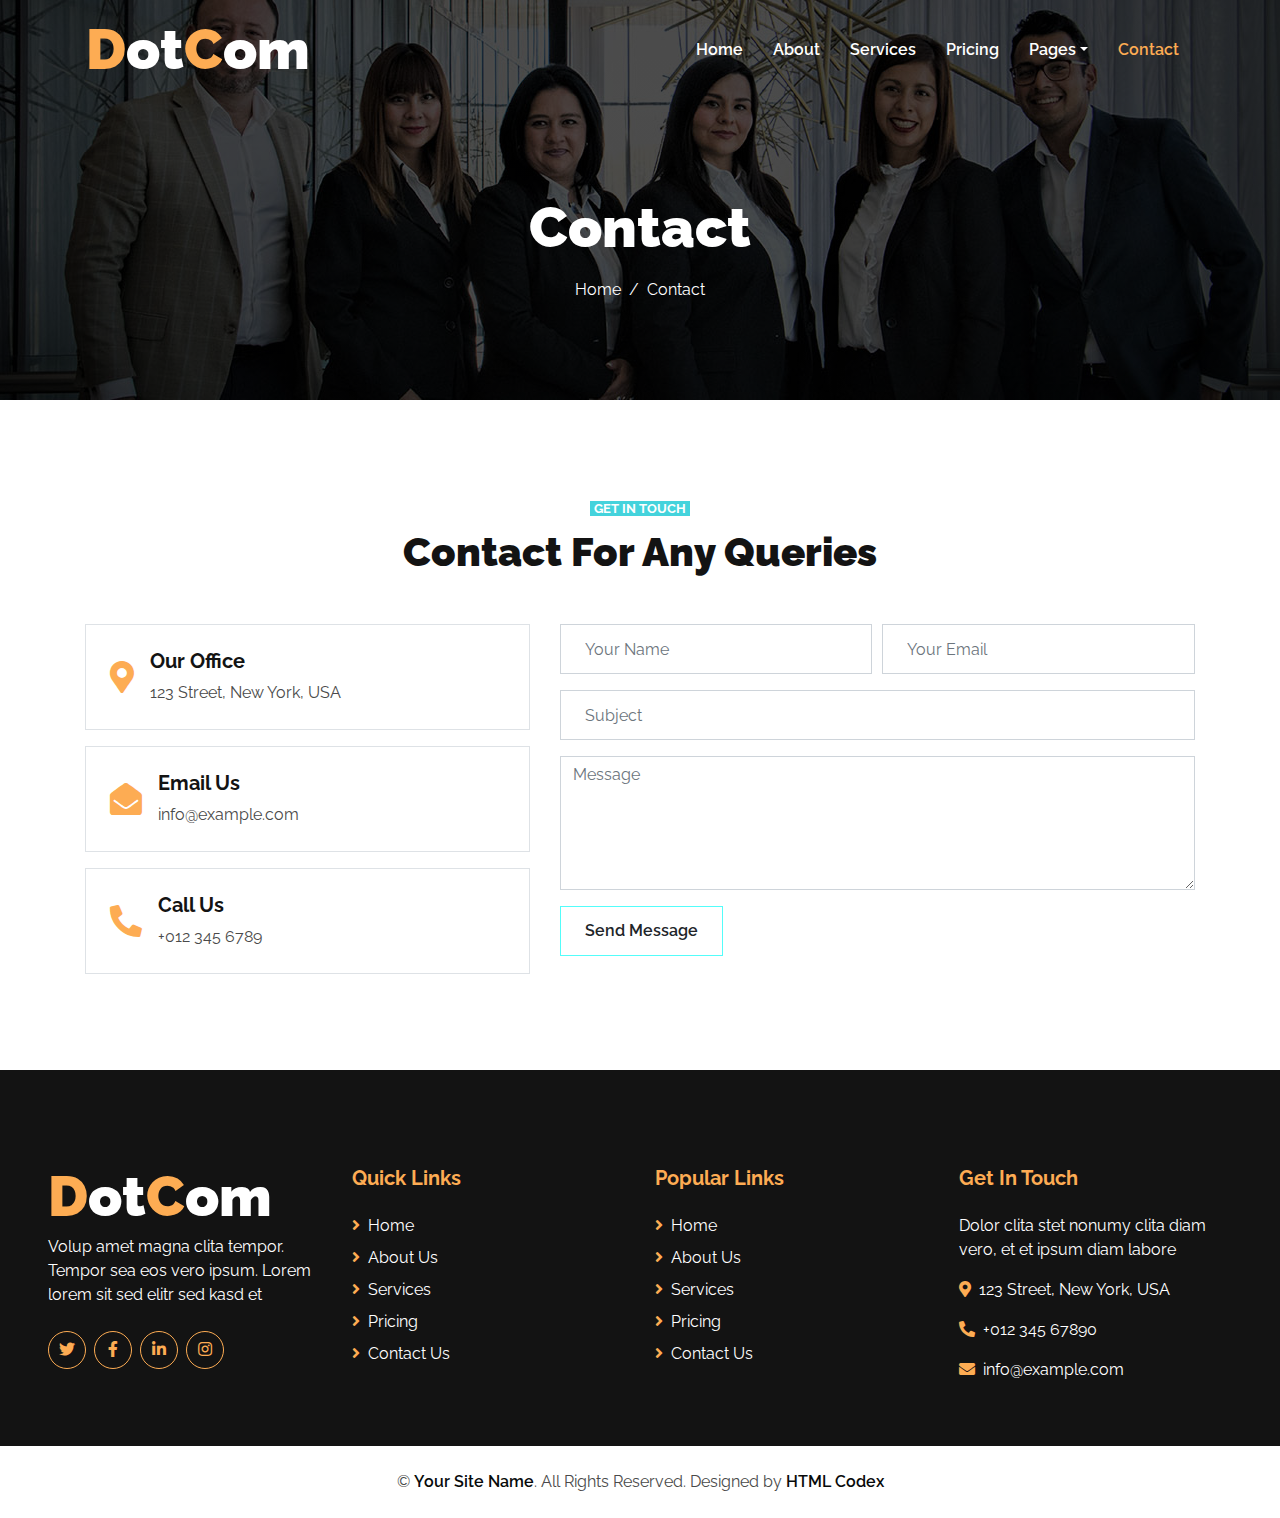
<file: LoginPage/Espenero-WEB-2023/PPL2023/colaborasi  2 smk/contact.html>
<!DOCTYPE html>
<html lang="en">

<head>
    <meta charset="utf-8">
    <title>DotCom - Creative Agency Website Template</title>
    <meta content="width=device-width, initial-scale=1.0" name="viewport">
    <meta content="Free HTML Templates" name="keywords">
    <meta content="Free HTML Templates" name="description">

    <!-- Favicon -->
    <link href="img/favicon.ico" rel="icon">

    <!-- Google Web Fonts -->
    <link rel="preconnect" href="https://fonts.gstatic.com">
    <link href="https://fonts.googleapis.com/css2?family=Raleway:wght@400;500;600;700;800;900&display=swap" rel="stylesheet"> 

    <!-- Font Awesome -->
    <link href="https://cdnjs.cloudflare.com/ajax/libs/font-awesome/5.15.0/css/all.min.css" rel="stylesheet">

    <!-- Libraries Stylesheet -->
    <link href="lib/owlcarousel/assets/owl.carousel.min.css" rel="stylesheet">

    <!-- Customized Bootstrap Stylesheet -->
    <link href="css/style.css" rel="stylesheet">
</head>

<body>
    <!-- Navbar Start -->
    <div class="container-fluid nav-bar p-0">
        <div class="container-lg p-0">
            <nav class="navbar navbar-expand-lg bg-secondary navbar-dark">
                <a href="index.html" class="navbar-brand">
                    <h1 class="m-0 text-white display-4"><span class="text-primary">D</span>ot<span class="text-primary">C</span>om</h1>
                </a>
                <button type="button" class="navbar-toggler" data-toggle="collapse" data-target="#navbarCollapse">
                    <span class="navbar-toggler-icon"></span>
                </button>
                <div class="collapse navbar-collapse justify-content-between" id="navbarCollapse">
                    <div class="navbar-nav ml-auto py-0">
                        <a href="index.html" class="nav-item nav-link">Home</a>
                        <a href="about.html" class="nav-item nav-link">About</a>
                        <a href="service.html" class="nav-item nav-link">Services</a>
                        <a href="pricing.html" class="nav-item nav-link">Pricing</a>
                        <div class="nav-item dropdown">
                            <a href="#" class="nav-link dropdown-toggle" data-toggle="dropdown">Pages</a>
                            <div class="dropdown-menu border-0 rounded-0 m-0">
                                <a href="blog.html" class="dropdown-item">Blog Grid</a>
                                <a href="single.html" class="dropdown-item">Blog Detail</a>
                            </div>
                        </div>
                        <a href="contact.html" class="nav-item nav-link active">Contact</a>
                    </div>
                </div>
            </nav>
        </div>
    </div>
    <!-- Navbar End -->


    <!-- Page Header Start -->
    <div class="container-fluid page-header d-flex flex-column align-items-center justify-content-center pt-0 pt-lg-5 mb-5">
        <h1 class="display-4 text-white mb-3 mt-0 mt-lg-5">Contact</h1>
        <div class="d-inline-flex text-white">
            <p class="m-0"><a class="text-white" href="">Home</a></p>
            <p class="m-0 px-2">/</p>
            <p class="m-0">Contact</p>
        </div>
    </div>
    <!-- Page Header Start -->


    <!-- Contact Start -->
    <div class="container-fluid py-5">
        <div class="container">
            <div class="text-center">
                <small class="bg-primary text-white text-uppercase font-weight-bold text-center px-1">Get In Touch</small>
                <h1 class="mt-2 mb-5">Contact For Any Queries</h1>
            </div>
            <div class="row">
                <div class="col-md-5">
                    <div class="d-flex align-items-center border mb-3 p-4">
                        <i class="fa fa-2x fa-map-marker-alt text-primary mr-3"></i>
                        <div class="d-flex flex-column">
                            <h5 class="font-weight-bold">Our Office</h5>
                            <p class="m-0">123 Street, New York, USA</p>
                        </div>
                    </div>
                    <div class="d-flex align-items-center border mb-3 p-4">
                        <i class="fa fa-2x fa-envelope-open text-primary mr-3"></i>
                        <div class="d-flex flex-column">
                            <h5 class="font-weight-bold">Email Us</h5>
                            <p class="m-0">info@example.com</p>
                        </div>
                    </div>
                    <div class="d-flex align-items-center border mb-3 mb-md-0 p-4">
                        <i class="fas fa-2x fa-phone-alt text-primary mr-3"></i>
                        <div class="d-flex flex-column">
                            <h5 class="font-weight-bold">Call Us</h5>
                            <p class="m-0">+012 345 6789</p>
                        </div>
                    </div>
                </div>
                <div class="col-md-7">
                    <div class="contact-form">
                        <div id="success"></div>
                        <form name="sentMessage" id="contactForm" novalidate="novalidate">
                            <div class="form-row">
                                <div class="col-md-6">
                                    <div class="control-group">
                                        <input type="text" class="form-control p-4" id="name" placeholder="Your Name" required="required" data-validation-required-message="Please enter your name" />
                                        <p class="help-block text-danger"></p>
                                    </div>
                                </div>
                                <div class="col-md-6">
                                    <div class="control-group">
                                        <input type="email" class="form-control p-4" id="email" placeholder="Your Email" required="required" data-validation-required-message="Please enter your email" />
                                        <p class="help-block text-danger"></p>
                                    </div>
                                </div>
                            </div>
                            <div class="control-group">
                                <input type="text" class="form-control p-4" id="subject" placeholder="Subject" required="required" data-validation-required-message="Please enter a subject" />
                                <p class="help-block text-danger"></p>
                            </div>
                            <div class="control-group">
                                <textarea class="form-control" rows="5" id="message" placeholder="Message" required="required" data-validation-required-message="Please enter your message"></textarea>
                                <p class="help-block text-danger"></p>
                            </div>
                            <div>
                                <button class="btn btn-primary font-weight-semi-bold px-4" style="height: 50px;" type="submit" id="sendMessageButton">Send Message</button>
                            </div>
                        </form>
                    </div>
                </div>
            </div>
        </div>
    </div>
    <!-- Contact End -->


    <!-- Footer Start -->
    <div class="container-fluid bg-secondary text-white mt-5 pt-5 px-sm-3 px-md-5">
        <div class="row pt-5">
            <div class="col-lg-3 col-md-6 mb-5">
                <a href="index.html" class="navbar-brand">
                    <h1 class="m-0 mt-n2 text-white display-4"><span class="text-primary">D</span>ot<span class="text-primary">C</span>om</h1>
                </a>
                <p>Volup amet magna clita tempor. Tempor sea eos vero ipsum. Lorem lorem sit sed elitr sed kasd et</p>
                <div class="d-flex justify-content-start mt-4">
                    <a class="btn btn-outline-primary rounded-circle text-center mr-2 px-0" style="width: 38px; height: 38px;" href="#"><i class="fab fa-twitter"></i></a>
                    <a class="btn btn-outline-primary rounded-circle text-center mr-2 px-0" style="width: 38px; height: 38px;" href="#"><i class="fab fa-facebook-f"></i></a>
                    <a class="btn btn-outline-primary rounded-circle text-center mr-2 px-0" style="width: 38px; height: 38px;" href="#"><i class="fab fa-linkedin-in"></i></a>
                    <a class="btn btn-outline-primary rounded-circle text-center mr-2 px-0" style="width: 38px; height: 38px;" href="#"><i class="fab fa-instagram"></i></a>
                </div>
            </div>
            <div class="col-lg-3 col-md-6 mb-5">
                <h5 class="font-weight-bold text-primary mb-4">Quick Links</h5>
                <div class="d-flex flex-column justify-content-start">
                    <a class="text-white mb-2" href="#"><i class="fa fa-angle-right text-primary mr-2"></i>Home</a>
                    <a class="text-white mb-2" href="#"><i class="fa fa-angle-right text-primary mr-2"></i>About Us</a>
                    <a class="text-white mb-2" href="#"><i class="fa fa-angle-right text-primary mr-2"></i>Services</a>
                    <a class="text-white mb-2" href="#"><i class="fa fa-angle-right text-primary mr-2"></i>Pricing</a>
                    <a class="text-white" href="#"><i class="fa fa-angle-right text-primary mr-2"></i>Contact Us</a>
                </div>
            </div>
            <div class="col-lg-3 col-md-6 mb-5">
                <h5 class="font-weight-bold text-primary mb-4">Popular Links</h5>
                <div class="d-flex flex-column justify-content-start">
                    <a class="text-white mb-2" href="#"><i class="fa fa-angle-right text-primary mr-2"></i>Home</a>
                    <a class="text-white mb-2" href="#"><i class="fa fa-angle-right text-primary mr-2"></i>About Us</a>
                    <a class="text-white mb-2" href="#"><i class="fa fa-angle-right text-primary mr-2"></i>Services</a>
                    <a class="text-white mb-2" href="#"><i class="fa fa-angle-right text-primary mr-2"></i>Pricing</a>
                    <a class="text-white" href="#"><i class="fa fa-angle-right text-primary mr-2"></i>Contact Us</a>
                </div>
            </div>
            <div class="col-lg-3 col-md-6 mb-5">
                <h5 class="font-weight-bold text-primary mb-4">Get In Touch</h5>
                <p>Dolor clita stet nonumy clita diam vero, et et ipsum diam labore</p>
                <p><i class="fa fa-map-marker-alt text-primary mr-2"></i>123 Street, New York, USA</p>
                <p><i class="fa fa-phone-alt text-primary mr-2"></i>+012 345 67890</p>
                <p><i class="fa fa-envelope text-primary mr-2"></i>info@example.com</p>
            </div>
        </div>
    </div>
    <div class="container-fluid py-4 px-sm-3 px-md-5">
        <p class="m-0 text-center">
            &copy; <a class="font-weight-semi-bold" href="#">Your Site Name</a>. All Rights Reserved. Designed by
            <a class="font-weight-semi-bold" href="https://htmlcodex.com">HTML Codex</a>
        </p>
    </div>
    <!-- Footer End -->


    <!-- Back to Top -->
    <a href="#" class="btn btn-lg btn-primary back-to-top"><i class="fa fa-angle-up"></i></a>


    <!-- JavaScript Libraries -->
    <script src="https://code.jquery.com/jquery-3.4.1.min.js"></script>
    <script src="https://stackpath.bootstrapcdn.com/bootstrap/4.4.1/js/bootstrap.bundle.min.js"></script>
    <script src="lib/easing/easing.min.js"></script>
    <script src="lib/waypoints/waypoints.min.js"></script>
    <script src="lib/counterup/counterup.min.js"></script>
    <script src="lib/owlcarousel/owl.carousel.min.js"></script>

    <!-- Contact Javascript File -->
    <script src="mail/jqBootstrapValidation.min.js"></script>
    <script src="mail/contact.js"></script>

    <!-- Template Javascript -->
    <script src="js/main.js"></script>
</body>

</html>
</file>
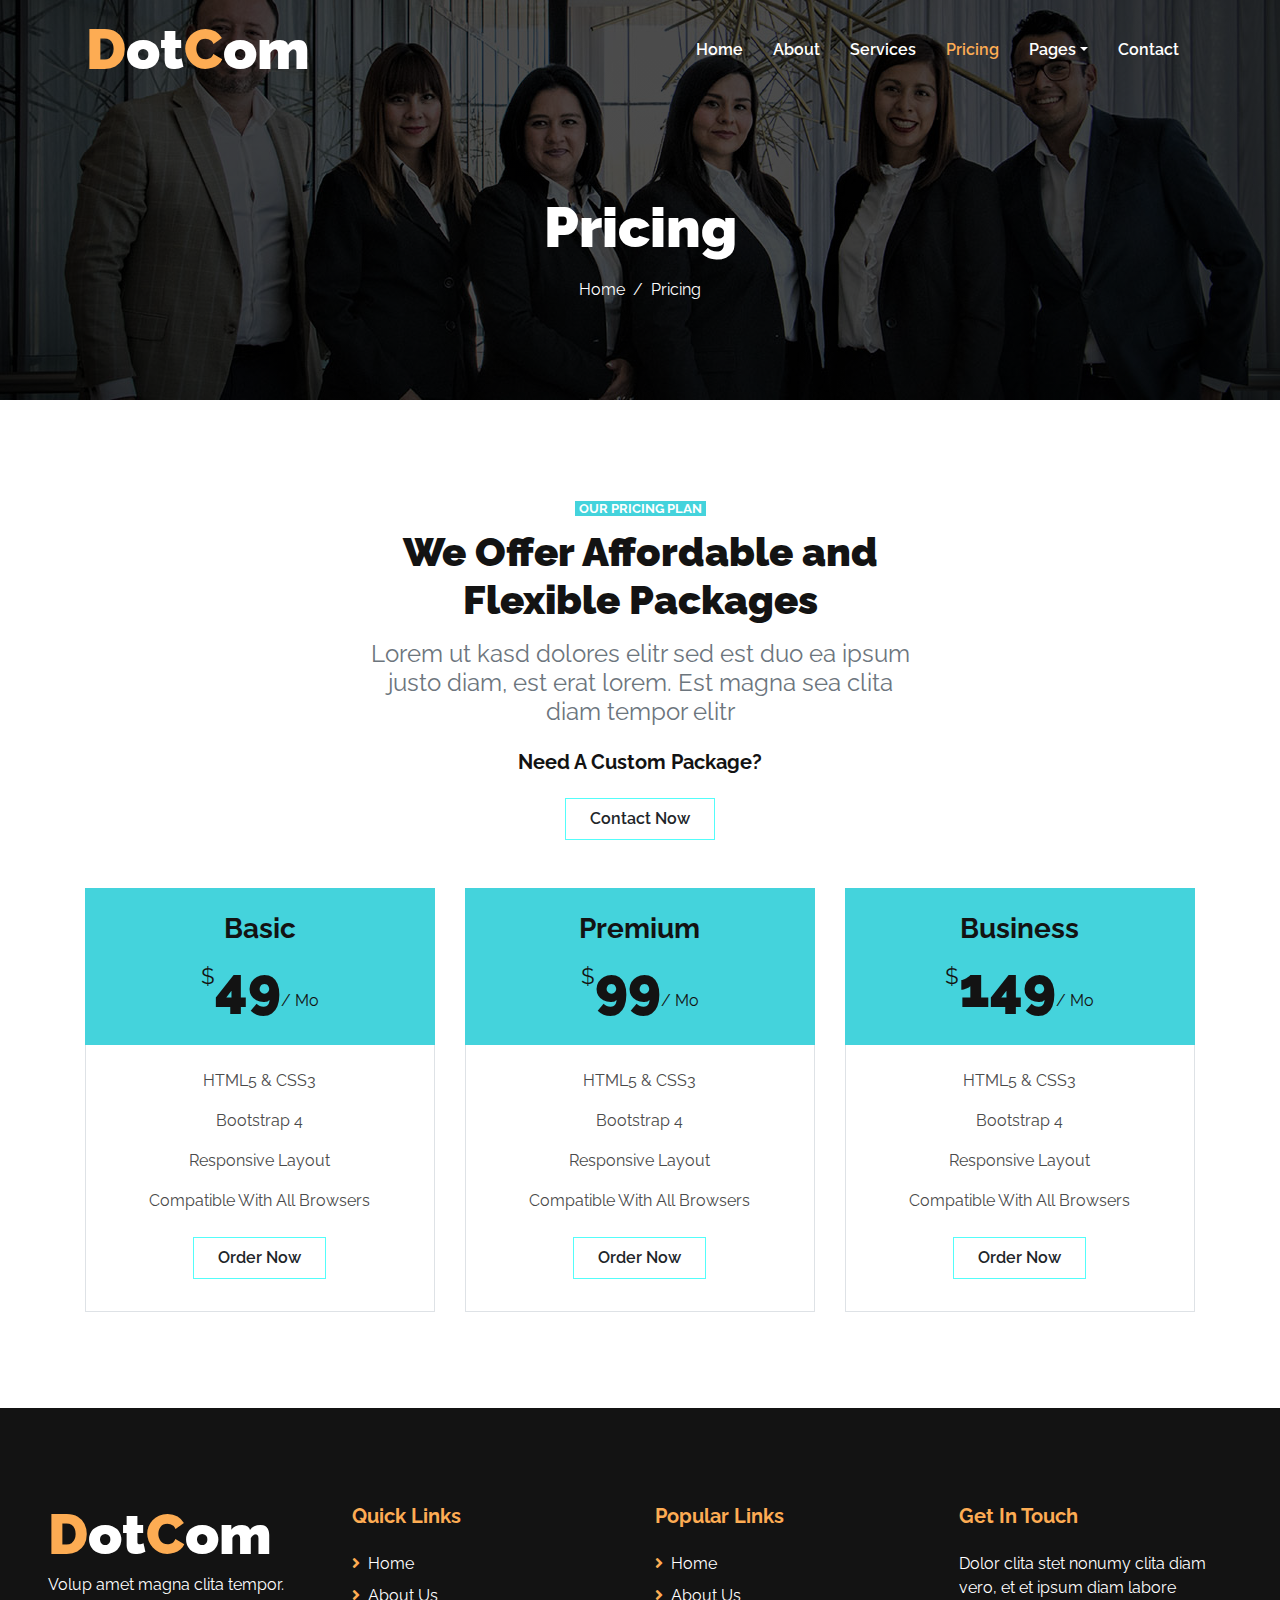
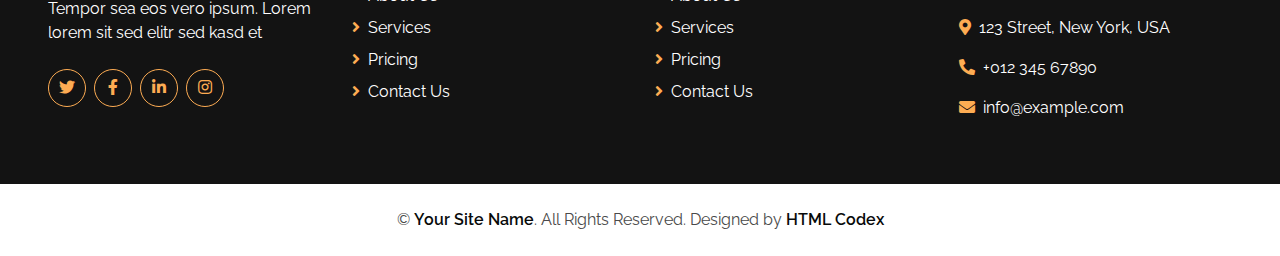
<file: LoginPage/Espenero-WEB-2023/PPL2023/colaborasi  2 smk/pricing.html>
<!DOCTYPE html>
<html lang="en">

<head>
    <meta charset="utf-8">
    <title>DotCom - Creative Agency Website Template</title>
    <meta content="width=device-width, initial-scale=1.0" name="viewport">
    <meta content="Free HTML Templates" name="keywords">
    <meta content="Free HTML Templates" name="description">

    <!-- Favicon -->
    <link href="img/favicon.ico" rel="icon">

    <!-- Google Web Fonts -->
    <link rel="preconnect" href="https://fonts.gstatic.com">
    <link href="https://fonts.googleapis.com/css2?family=Raleway:wght@400;500;600;700;800;900&display=swap" rel="stylesheet"> 

    <!-- Font Awesome -->
    <link href="https://cdnjs.cloudflare.com/ajax/libs/font-awesome/5.15.0/css/all.min.css" rel="stylesheet">

    <!-- Libraries Stylesheet -->
    <link href="lib/owlcarousel/assets/owl.carousel.min.css" rel="stylesheet">

    <!-- Customized Bootstrap Stylesheet -->
    <link href="css/style.css" rel="stylesheet">
</head>

<body>
    <!-- Navbar Start -->
    <div class="container-fluid nav-bar p-0">
        <div class="container-lg p-0">
            <nav class="navbar navbar-expand-lg bg-secondary navbar-dark">
                <a href="index.html" class="navbar-brand">
                    <h1 class="m-0 text-white display-4"><span class="text-primary">D</span>ot<span class="text-primary">C</span>om</h1>
                </a>
                <button type="button" class="navbar-toggler" data-toggle="collapse" data-target="#navbarCollapse">
                    <span class="navbar-toggler-icon"></span>
                </button>
                <div class="collapse navbar-collapse justify-content-between" id="navbarCollapse">
                    <div class="navbar-nav ml-auto py-0">
                        <a href="index.html" class="nav-item nav-link">Home</a>
                        <a href="about.html" class="nav-item nav-link">About</a>
                        <a href="service.html" class="nav-item nav-link">Services</a>
                        <a href="pricing.html" class="nav-item nav-link active">Pricing</a>
                        <div class="nav-item dropdown">
                            <a href="#" class="nav-link dropdown-toggle" data-toggle="dropdown">Pages</a>
                            <div class="dropdown-menu border-0 rounded-0 m-0">
                                <a href="blog.html" class="dropdown-item">Blog Grid</a>
                                <a href="single.html" class="dropdown-item">Blog Detail</a>
                            </div>
                        </div>
                        <a href="contact.html" class="nav-item nav-link">Contact</a>
                    </div>
                </div>
            </nav>
        </div>
    </div>
    <!-- Navbar End -->


    <!-- Page Header Start -->
    <div class="container-fluid page-header d-flex flex-column align-items-center justify-content-center pt-0 pt-lg-5 mb-5">
        <h1 class="display-4 text-white mb-3 mt-0 mt-lg-5">Pricing</h1>
        <div class="d-inline-flex text-white">
            <p class="m-0"><a class="text-white" href="">Home</a></p>
            <p class="m-0 px-2">/</p>
            <p class="m-0">Pricing</p>
        </div>
    </div>
    <!-- Page Header Start -->


    <!-- Pricing Plan Start -->
    <div class="container-fluid pt-5">
        <div class="container">
            <div class="row justify-content-center">
                <div class="col-12 col-lg-6 text-center mb-5">
                    <small class="d-inline bg-primary text-white text-uppercase font-weight-bold px-1">Our Pricing Plan</small>
                    <h1 class="mt-2 mb-3">We Offer Affordable and Flexible Packages</h1>
                    <h4 class="font-weight-normal text-muted mb-4">Lorem ut kasd dolores elitr sed est duo ea ipsum justo diam, est erat lorem. Est magna sea clita diam tempor elitr</h4>
                    <h5 class="font-weight-bold mb-4">Need A Custom Package?</h5>
                    <a href="" class="btn btn-primary py-md-2 px-md-4 font-weight-semi-bold">Contact Now</a>
                </div>
            </div>
            <div class="row">
                <div class="col-md-4 mb-5">
                    <div class="d-flex flex-column align-items-center justify-content-center bg-primary p-4">
                        <h3>Basic</h3>
                        <h1 class="display-4 mb-0">
                            <small class="align-top"
                                style="font-size: 22px; line-height: 45px;">$</small>49<small
                                class="align-bottom" style="font-size: 16px; line-height: 40px;">/
                                Mo</small>
                        </h1>
                    </div>
                    <div class="border border-top-0 d-flex flex-column align-items-center py-4">
                        <p>HTML5 & CSS3</p>
                        <p>Bootstrap 4</p>
                        <p>Responsive Layout</p>
                        <p>Compatible With All Browsers</p>
                        <a href="" class="btn btn-primary py-md-2 px-md-4 font-weight-semi-bold my-2">Order Now</a>
                    </div>
                </div>
                <div class="col-md-4 mb-5">
                    <div class="d-flex flex-column align-items-center justify-content-center bg-primary p-4">
                        <h3>Premium</h3>
                        <h1 class="display-4 mb-0">
                            <small class="align-top"
                                style="font-size: 22px; line-height: 45px;">$</small>99<small
                                class="align-bottom" style="font-size: 16px; line-height: 40px;">/
                                Mo</small>
                        </h1>
                    </div>
                    <div class="border border-top-0 d-flex flex-column align-items-center py-4">
                        <p>HTML5 & CSS3</p>
                        <p>Bootstrap 4</p>
                        <p>Responsive Layout</p>
                        <p>Compatible With All Browsers</p>
                        <a href="" class="btn btn-primary py-md-2 px-md-4 font-weight-semi-bold my-2">Order Now</a>
                    </div>
                </div>
                <div class="col-md-4 mb-5">
                    <div class="d-flex flex-column align-items-center justify-content-center bg-primary p-4">
                        <h3>Business</h3>
                        <h1 class="display-4 mb-0">
                            <small class="align-top"
                                style="font-size: 22px; line-height: 45px;">$</small>149<small
                                class="align-bottom" style="font-size: 16px; line-height: 40px;">/
                                Mo</small>
                        </h1>
                    </div>
                    <div class="border border-top-0 d-flex flex-column align-items-center py-4">
                        <p>HTML5 & CSS3</p>
                        <p>Bootstrap 4</p>
                        <p>Responsive Layout</p>
                        <p>Compatible With All Browsers</p>
                        <a href="" class="btn btn-primary py-md-2 px-md-4 font-weight-semi-bold my-2">Order Now</a>
                    </div>
                </div>
            </div>
        </div>
    </div>
    <!-- Pricing Plan End -->


    <!-- Footer Start -->
    <div class="container-fluid bg-secondary text-white mt-5 pt-5 px-sm-3 px-md-5">
        <div class="row pt-5">
            <div class="col-lg-3 col-md-6 mb-5">
                <a href="index.html" class="navbar-brand">
                    <h1 class="m-0 mt-n2 text-white display-4"><span class="text-primary">D</span>ot<span class="text-primary">C</span>om</h1>
                </a>
                <p>Volup amet magna clita tempor. Tempor sea eos vero ipsum. Lorem lorem sit sed elitr sed kasd et</p>
                <div class="d-flex justify-content-start mt-4">
                    <a class="btn btn-outline-primary rounded-circle text-center mr-2 px-0" style="width: 38px; height: 38px;" href="#"><i class="fab fa-twitter"></i></a>
                    <a class="btn btn-outline-primary rounded-circle text-center mr-2 px-0" style="width: 38px; height: 38px;" href="#"><i class="fab fa-facebook-f"></i></a>
                    <a class="btn btn-outline-primary rounded-circle text-center mr-2 px-0" style="width: 38px; height: 38px;" href="#"><i class="fab fa-linkedin-in"></i></a>
                    <a class="btn btn-outline-primary rounded-circle text-center mr-2 px-0" style="width: 38px; height: 38px;" href="#"><i class="fab fa-instagram"></i></a>
                </div>
            </div>
            <div class="col-lg-3 col-md-6 mb-5">
                <h5 class="font-weight-bold text-primary mb-4">Quick Links</h5>
                <div class="d-flex flex-column justify-content-start">
                    <a class="text-white mb-2" href="#"><i class="fa fa-angle-right text-primary mr-2"></i>Home</a>
                    <a class="text-white mb-2" href="#"><i class="fa fa-angle-right text-primary mr-2"></i>About Us</a>
                    <a class="text-white mb-2" href="#"><i class="fa fa-angle-right text-primary mr-2"></i>Services</a>
                    <a class="text-white mb-2" href="#"><i class="fa fa-angle-right text-primary mr-2"></i>Pricing</a>
                    <a class="text-white" href="#"><i class="fa fa-angle-right text-primary mr-2"></i>Contact Us</a>
                </div>
            </div>
            <div class="col-lg-3 col-md-6 mb-5">
                <h5 class="font-weight-bold text-primary mb-4">Popular Links</h5>
                <div class="d-flex flex-column justify-content-start">
                    <a class="text-white mb-2" href="#"><i class="fa fa-angle-right text-primary mr-2"></i>Home</a>
                    <a class="text-white mb-2" href="#"><i class="fa fa-angle-right text-primary mr-2"></i>About Us</a>
                    <a class="text-white mb-2" href="#"><i class="fa fa-angle-right text-primary mr-2"></i>Services</a>
                    <a class="text-white mb-2" href="#"><i class="fa fa-angle-right text-primary mr-2"></i>Pricing</a>
                    <a class="text-white" href="#"><i class="fa fa-angle-right text-primary mr-2"></i>Contact Us</a>
                </div>
            </div>
            <div class="col-lg-3 col-md-6 mb-5">
                <h5 class="font-weight-bold text-primary mb-4">Get In Touch</h5>
                <p>Dolor clita stet nonumy clita diam vero, et et ipsum diam labore</p>
                <p><i class="fa fa-map-marker-alt text-primary mr-2"></i>123 Street, New York, USA</p>
                <p><i class="fa fa-phone-alt text-primary mr-2"></i>+012 345 67890</p>
                <p><i class="fa fa-envelope text-primary mr-2"></i>info@example.com</p>
            </div>
        </div>
    </div>
    <div class="container-fluid py-4 px-sm-3 px-md-5">
        <p class="m-0 text-center">
            &copy; <a class="font-weight-semi-bold" href="#">Your Site Name</a>. All Rights Reserved. Designed by
            <a class="font-weight-semi-bold" href="https://htmlcodex.com">HTML Codex</a>
        </p>
    </div>
    <!-- Footer End -->


    <!-- Back to Top -->
    <a href="#" class="btn btn-lg btn-primary back-to-top"><i class="fa fa-angle-up"></i></a>


    <!-- JavaScript Libraries -->
    <script src="https://code.jquery.com/jquery-3.4.1.min.js"></script>
    <script src="https://stackpath.bootstrapcdn.com/bootstrap/4.4.1/js/bootstrap.bundle.min.js"></script>
    <script src="lib/easing/easing.min.js"></script>
    <script src="lib/waypoints/waypoints.min.js"></script>
    <script src="lib/counterup/counterup.min.js"></script>
    <script src="lib/owlcarousel/owl.carousel.min.js"></script>

    <!-- Contact Javascript File -->
    <script src="mail/jqBootstrapValidation.min.js"></script>
    <script src="mail/contact.js"></script>

    <!-- Template Javascript -->
    <script src="js/main.js"></script>
</body>

</html>
</file>
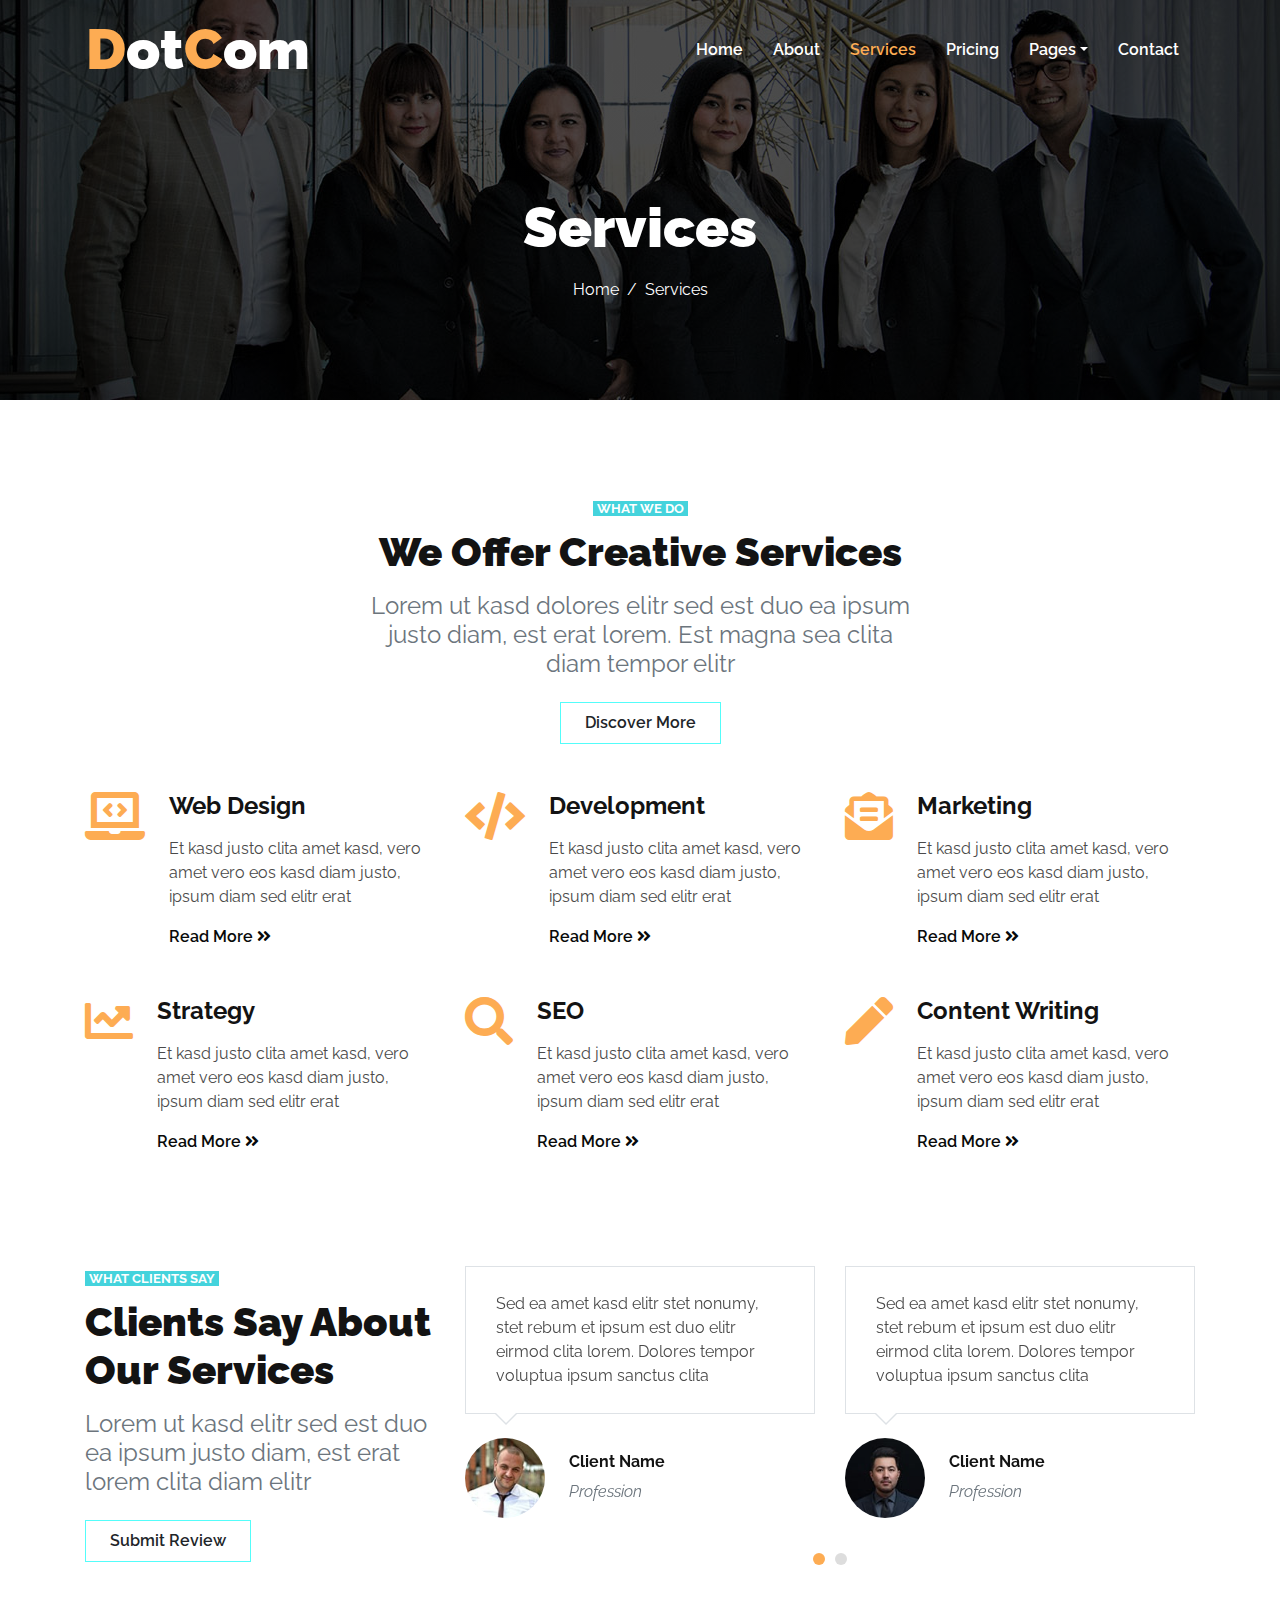
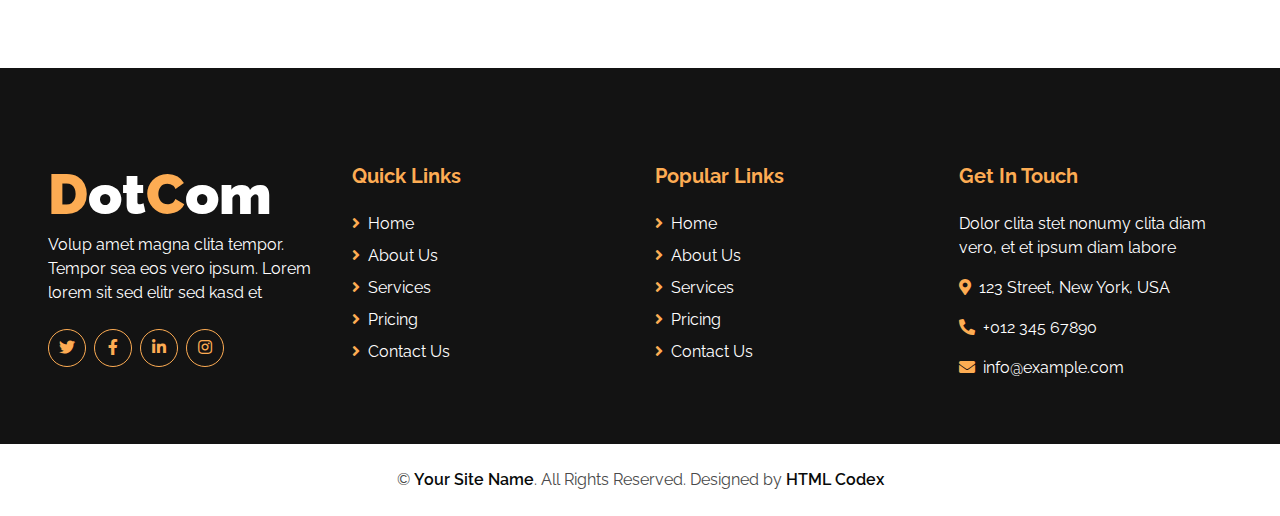
<file: LoginPage/Espenero-WEB-2023/PPL2023/colaborasi  2 smk/service.html>
<!DOCTYPE html>
<html lang="en">

<head>
    <meta charset="utf-8">
    <title>DotCom - Creative Agency Website Template</title>
    <meta content="width=device-width, initial-scale=1.0" name="viewport">
    <meta content="Free HTML Templates" name="keywords">
    <meta content="Free HTML Templates" name="description">

    <!-- Favicon -->
    <link href="img/favicon.ico" rel="icon">

    <!-- Google Web Fonts -->
    <link rel="preconnect" href="https://fonts.gstatic.com">
    <link href="https://fonts.googleapis.com/css2?family=Raleway:wght@400;500;600;700;800;900&display=swap" rel="stylesheet"> 

    <!-- Font Awesome -->
    <link href="https://cdnjs.cloudflare.com/ajax/libs/font-awesome/5.15.0/css/all.min.css" rel="stylesheet">

    <!-- Libraries Stylesheet -->
    <link href="lib/owlcarousel/assets/owl.carousel.min.css" rel="stylesheet">

    <!-- Customized Bootstrap Stylesheet -->
    <link href="css/style.css" rel="stylesheet">
</head>

<body>
    <!-- Navbar Start -->
    <div class="container-fluid nav-bar p-0">
        <div class="container-lg p-0">
            <nav class="navbar navbar-expand-lg bg-secondary navbar-dark">
                <a href="index.html" class="navbar-brand">
                    <h1 class="m-0 text-white display-4"><span class="text-primary">D</span>ot<span class="text-primary">C</span>om</h1>
                </a>
                <button type="button" class="navbar-toggler" data-toggle="collapse" data-target="#navbarCollapse">
                    <span class="navbar-toggler-icon"></span>
                </button>
                <div class="collapse navbar-collapse justify-content-between" id="navbarCollapse">
                    <div class="navbar-nav ml-auto py-0">
                        <a href="index.html" class="nav-item nav-link">Home</a>
                        <a href="about.html" class="nav-item nav-link">About</a>
                        <a href="service.html" class="nav-item nav-link active">Services</a>
                        <a href="pricing.html" class="nav-item nav-link">Pricing</a>
                        <div class="nav-item dropdown">
                            <a href="#" class="nav-link dropdown-toggle" data-toggle="dropdown">Pages</a>
                            <div class="dropdown-menu border-0 rounded-0 m-0">
                                <a href="blog.html" class="dropdown-item">Blog Grid</a>
                                <a href="single.html" class="dropdown-item">Blog Detail</a>
                            </div>
                        </div>
                        <a href="contact.html" class="nav-item nav-link">Contact</a>
                    </div>
                </div>
            </nav>
        </div>
    </div>
    <!-- Navbar End -->


    <!-- Page Header Start -->
    <div class="container-fluid page-header d-flex flex-column align-items-center justify-content-center pt-0 pt-lg-5 mb-5">
        <h1 class="display-4 text-white mb-3 mt-0 mt-lg-5">Services</h1>
        <div class="d-inline-flex text-white">
            <p class="m-0"><a class="text-white" href="">Home</a></p>
            <p class="m-0 px-2">/</p>
            <p class="m-0">Services</p>
        </div>
    </div>
    <!-- Page Header Start -->


    <!-- Services Start -->
    <div class="container-fluid pt-5 pb-3">
        <div class="container">
            <div class="row justify-content-center">
                <div class="col-12 col-lg-6 text-center mb-5">
                    <small class="bg-primary text-white text-uppercase font-weight-bold px-1">What we do</small>
                    <h1 class="mt-2 mb-3">We Offer Creative Services</h1>
                    <h4 class="font-weight-normal text-muted mb-4">Lorem ut kasd dolores elitr sed est duo ea ipsum
                        justo diam, est erat lorem. Est magna sea clita diam tempor elitr</h4>
                    <a href="" class="btn btn-primary py-md-2 px-md-4 font-weight-semi-bold">Discover More</a>
                </div>
            </div>
            <div class="row">
                <div class="col-md-4 mb-5">
                    <div class="d-flex">
                        <i class="fa fa-3x fa-laptop-code text-primary mr-4"></i>
                        <div class="d-flex flex-column">
                            <h4 class="font-weight-bold mb-3">Web Design</h4>
                            <p>Et kasd justo clita amet kasd, vero amet vero eos kasd diam justo, ipsum diam sed elitr
                                erat</p>
                            <a class="font-weight-semi-bold" href="">Read More <i
                                    class="fa fa-angle-double-right"></i></a>
                        </div>
                    </div>
                </div>
                <div class="col-md-4 mb-5">
                    <div class="d-flex">
                        <i class="fa fa-3x fa-code text-primary mr-4"></i>
                        <div class="d-flex flex-column">
                            <h4 class="font-weight-bold mb-3">Development</h4>
                            <p>Et kasd justo clita amet kasd, vero amet vero eos kasd diam justo, ipsum diam sed elitr
                                erat</p>
                            <a class="font-weight-semi-bold" href="">Read More <i
                                    class="fa fa-angle-double-right"></i></a>
                        </div>
                    </div>
                </div>
                <div class="col-md-4 mb-5">
                    <div class="d-flex">
                        <i class="fa fa-3x fa-envelope-open-text text-primary mr-4"></i>
                        <div class="d-flex flex-column">
                            <h4 class="font-weight-bold mb-3">Marketing</h4>
                            <p>Et kasd justo clita amet kasd, vero amet vero eos kasd diam justo, ipsum diam sed elitr
                                erat</p>
                            <a class="font-weight-semi-bold" href="">Read More <i
                                    class="fa fa-angle-double-right"></i></a>
                        </div>
                    </div>
                </div>
                <div class="col-md-4 mb-5">
                    <div class="d-flex">
                        <i class="fa fa-3x fa-chart-line text-primary mr-4"></i>
                        <div class="d-flex flex-column">
                            <h4 class="font-weight-bold mb-3">Strategy</h4>
                            <p>Et kasd justo clita amet kasd, vero amet vero eos kasd diam justo, ipsum diam sed elitr
                                erat</p>
                            <a class="font-weight-semi-bold" href="">Read More <i
                                    class="fa fa-angle-double-right"></i></a>
                        </div>
                    </div>
                </div>
                <div class="col-md-4 mb-5">
                    <div class="d-flex">
                        <i class="fa fa-3x fa-search text-primary mr-4"></i>
                        <div class="d-flex flex-column">
                            <h4 class="font-weight-bold mb-3">SEO</h4>
                            <p>Et kasd justo clita amet kasd, vero amet vero eos kasd diam justo, ipsum diam sed elitr
                                erat</p>
                            <a class="font-weight-semi-bold" href="">Read More <i
                                    class="fa fa-angle-double-right"></i></a>
                        </div>
                    </div>
                </div>
                <div class="col-md-4 mb-5">
                    <div class="d-flex">
                        <i class="fa fa-3x fa-pen text-primary mr-4"></i>
                        <div class="d-flex flex-column">
                            <h4 class="font-weight-bold mb-3">Content Writing</h4>
                            <p>Et kasd justo clita amet kasd, vero amet vero eos kasd diam justo, ipsum diam sed elitr
                                erat</p>
                            <a class="font-weight-semi-bold" href="">Read More <i
                                    class="fa fa-angle-double-right"></i></a>
                        </div>
                    </div>
                </div>
            </div>
        </div>
    </div>
    <!-- Services End -->


    <!-- Testimonial Start -->
    <div class="container-fluid pt-5">
        <div class="container">
            <div class="row">
                <div class="col-lg-4 mb-5">
                    <small class="bg-primary text-white text-uppercase font-weight-bold px-1">What clients say</small>
                    <h1 class="mt-2 mb-3">Clients Say About Our Services</h1>
                    <h4 class="font-weight-normal text-muted mb-4">Lorem ut kasd elitr sed est duo ea ipsum justo diam, est erat lorem clita diam elitr</h4>
                    <a href="" class="btn btn-primary py-md-2 px-md-4 font-weight-semi-bold">Submit Review</a>
                </div>
                <div class="col-lg-8 mb-5">
                    <div class="owl-carousel testimonial-carousel">
                        <div class="testimonial-item">
                            <div class="testimonial-text position-relative border mb-4" style="padding: 25px 30px;">
                                Sed ea amet kasd elitr stet nonumy, stet rebum et ipsum est duo elitr eirmod clita lorem. Dolores tempor voluptua ipsum sanctus clita
                            </div>
                            <div class="d-flex align-items-center">
                                <img class="img-fluid rounded-circle" src="img/testimonial-1.jpg" style="width: 80px; height: 80px;" alt="Image">
                                <div class="pl-4">
                                    <h6 class="font-weight-bold">Client Name</h6>
                                    <i class="text-muted">Profession</i>
                                </div>
                            </div>
                        </div>
                        <div class="testimonial-item">
                            <div class="testimonial-text position-relative border mb-4" style="padding: 25px 30px;">
                                Sed ea amet kasd elitr stet nonumy, stet rebum et ipsum est duo elitr eirmod clita lorem. Dolores tempor voluptua ipsum sanctus clita
                            </div>
                            <div class="d-flex align-items-center">
                                <img class="img-fluid rounded-circle" src="img/testimonial-2.jpg" style="width: 80px; height: 80px;" alt="Image">
                                <div class="pl-4">
                                    <h6 class="font-weight-bold">Client Name</h6>
                                    <i class="text-muted">Profession</i>
                                </div>
                            </div>
                        </div>
                        <div class="testimonial-item">
                            <div class="testimonial-text position-relative border mb-4" style="padding: 25px 30px;">
                                Sed ea amet kasd elitr stet nonumy, stet rebum et ipsum est duo elitr eirmod clita lorem. Dolores tempor voluptua ipsum sanctus clita
                            </div>
                            <div class="d-flex align-items-center">
                                <img class="img-fluid rounded-circle" src="img/testimonial-3.jpg" style="width: 80px; height: 80px;" alt="Image">
                                <div class="pl-4">
                                    <h6 class="font-weight-bold">Client Name</h6>
                                    <i class="text-muted">Profession</i>
                                </div>
                            </div>
                        </div>
                        <div class="testimonial-item">
                            <div class="testimonial-text position-relative border mb-4" style="padding: 25px 30px;">
                                Sed ea amet kasd elitr stet nonumy, stet rebum et ipsum est duo elitr eirmod clita lorem. Dolores tempor voluptua ipsum sanctus clita
                            </div>
                            <div class="d-flex align-items-center">
                                <img class="img-fluid rounded-circle" src="img/testimonial-4.jpg" style="width: 80px; height: 80px;" alt="Image">
                                <div class="pl-4">
                                    <h6 class="font-weight-bold">Client Name</h6>
                                    <i class="text-muted">Profession</i>
                                </div>
                            </div>
                        </div>
                    </div>
                </div>
            </div>
        </div>
    </div>
    <!-- Testimonial End -->


    <!-- Footer Start -->
    <div class="container-fluid bg-secondary text-white mt-5 pt-5 px-sm-3 px-md-5">
        <div class="row pt-5">
            <div class="col-lg-3 col-md-6 mb-5">
                <a href="index.html" class="navbar-brand">
                    <h1 class="m-0 mt-n2 text-white display-4"><span class="text-primary">D</span>ot<span class="text-primary">C</span>om</h1>
                </a>
                <p>Volup amet magna clita tempor. Tempor sea eos vero ipsum. Lorem lorem sit sed elitr sed kasd et</p>
                <div class="d-flex justify-content-start mt-4">
                    <a class="btn btn-outline-primary rounded-circle text-center mr-2 px-0" style="width: 38px; height: 38px;" href="#"><i class="fab fa-twitter"></i></a>
                    <a class="btn btn-outline-primary rounded-circle text-center mr-2 px-0" style="width: 38px; height: 38px;" href="#"><i class="fab fa-facebook-f"></i></a>
                    <a class="btn btn-outline-primary rounded-circle text-center mr-2 px-0" style="width: 38px; height: 38px;" href="#"><i class="fab fa-linkedin-in"></i></a>
                    <a class="btn btn-outline-primary rounded-circle text-center mr-2 px-0" style="width: 38px; height: 38px;" href="#"><i class="fab fa-instagram"></i></a>
                </div>
            </div>
            <div class="col-lg-3 col-md-6 mb-5">
                <h5 class="font-weight-bold text-primary mb-4">Quick Links</h5>
                <div class="d-flex flex-column justify-content-start">
                    <a class="text-white mb-2" href="#"><i class="fa fa-angle-right text-primary mr-2"></i>Home</a>
                    <a class="text-white mb-2" href="#"><i class="fa fa-angle-right text-primary mr-2"></i>About Us</a>
                    <a class="text-white mb-2" href="#"><i class="fa fa-angle-right text-primary mr-2"></i>Services</a>
                    <a class="text-white mb-2" href="#"><i class="fa fa-angle-right text-primary mr-2"></i>Pricing</a>
                    <a class="text-white" href="#"><i class="fa fa-angle-right text-primary mr-2"></i>Contact Us</a>
                </div>
            </div>
            <div class="col-lg-3 col-md-6 mb-5">
                <h5 class="font-weight-bold text-primary mb-4">Popular Links</h5>
                <div class="d-flex flex-column justify-content-start">
                    <a class="text-white mb-2" href="#"><i class="fa fa-angle-right text-primary mr-2"></i>Home</a>
                    <a class="text-white mb-2" href="#"><i class="fa fa-angle-right text-primary mr-2"></i>About Us</a>
                    <a class="text-white mb-2" href="#"><i class="fa fa-angle-right text-primary mr-2"></i>Services</a>
                    <a class="text-white mb-2" href="#"><i class="fa fa-angle-right text-primary mr-2"></i>Pricing</a>
                    <a class="text-white" href="#"><i class="fa fa-angle-right text-primary mr-2"></i>Contact Us</a>
                </div>
            </div>
            <div class="col-lg-3 col-md-6 mb-5">
                <h5 class="font-weight-bold text-primary mb-4">Get In Touch</h5>
                <p>Dolor clita stet nonumy clita diam vero, et et ipsum diam labore</p>
                <p><i class="fa fa-map-marker-alt text-primary mr-2"></i>123 Street, New York, USA</p>
                <p><i class="fa fa-phone-alt text-primary mr-2"></i>+012 345 67890</p>
                <p><i class="fa fa-envelope text-primary mr-2"></i>info@example.com</p>
            </div>
        </div>
    </div>
    <div class="container-fluid py-4 px-sm-3 px-md-5">
        <p class="m-0 text-center">
            &copy; <a class="font-weight-semi-bold" href="#">Your Site Name</a>. All Rights Reserved. Designed by
            <a class="font-weight-semi-bold" href="https://htmlcodex.com">HTML Codex</a>
        </p>
    </div>
    <!-- Footer End -->


    <!-- Back to Top -->
    <a href="#" class="btn btn-lg btn-primary back-to-top"><i class="fa fa-angle-up"></i></a>


    <!-- JavaScript Libraries -->
    <script src="https://code.jquery.com/jquery-3.4.1.min.js"></script>
    <script src="https://stackpath.bootstrapcdn.com/bootstrap/4.4.1/js/bootstrap.bundle.min.js"></script>
    <script src="lib/easing/easing.min.js"></script>
    <script src="lib/waypoints/waypoints.min.js"></script>
    <script src="lib/counterup/counterup.min.js"></script>
    <script src="lib/owlcarousel/owl.carousel.min.js"></script>

    <!-- Contact Javascript File -->
    <script src="mail/jqBootstrapValidation.min.js"></script>
    <script src="mail/contact.js"></script>

    <!-- Template Javascript -->
    <script src="js/main.js"></script>
</body>

</html>
</file>
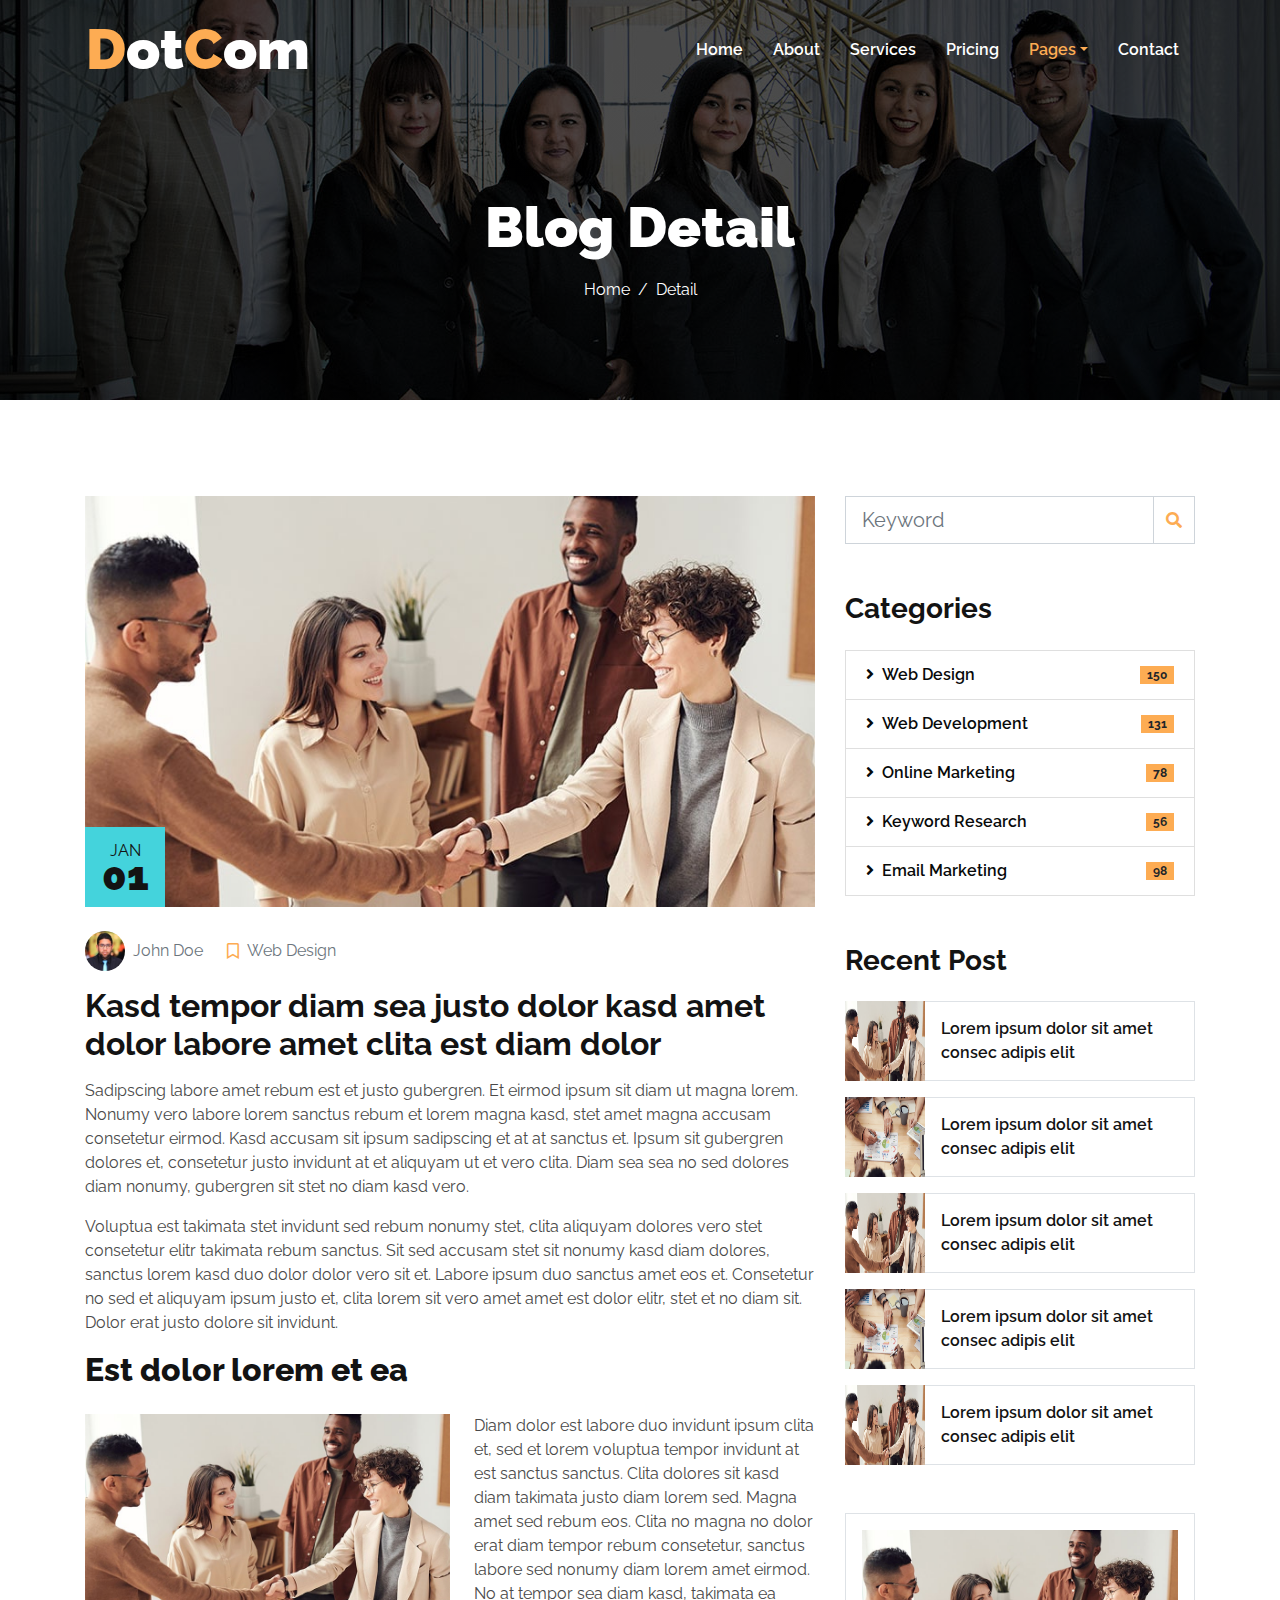
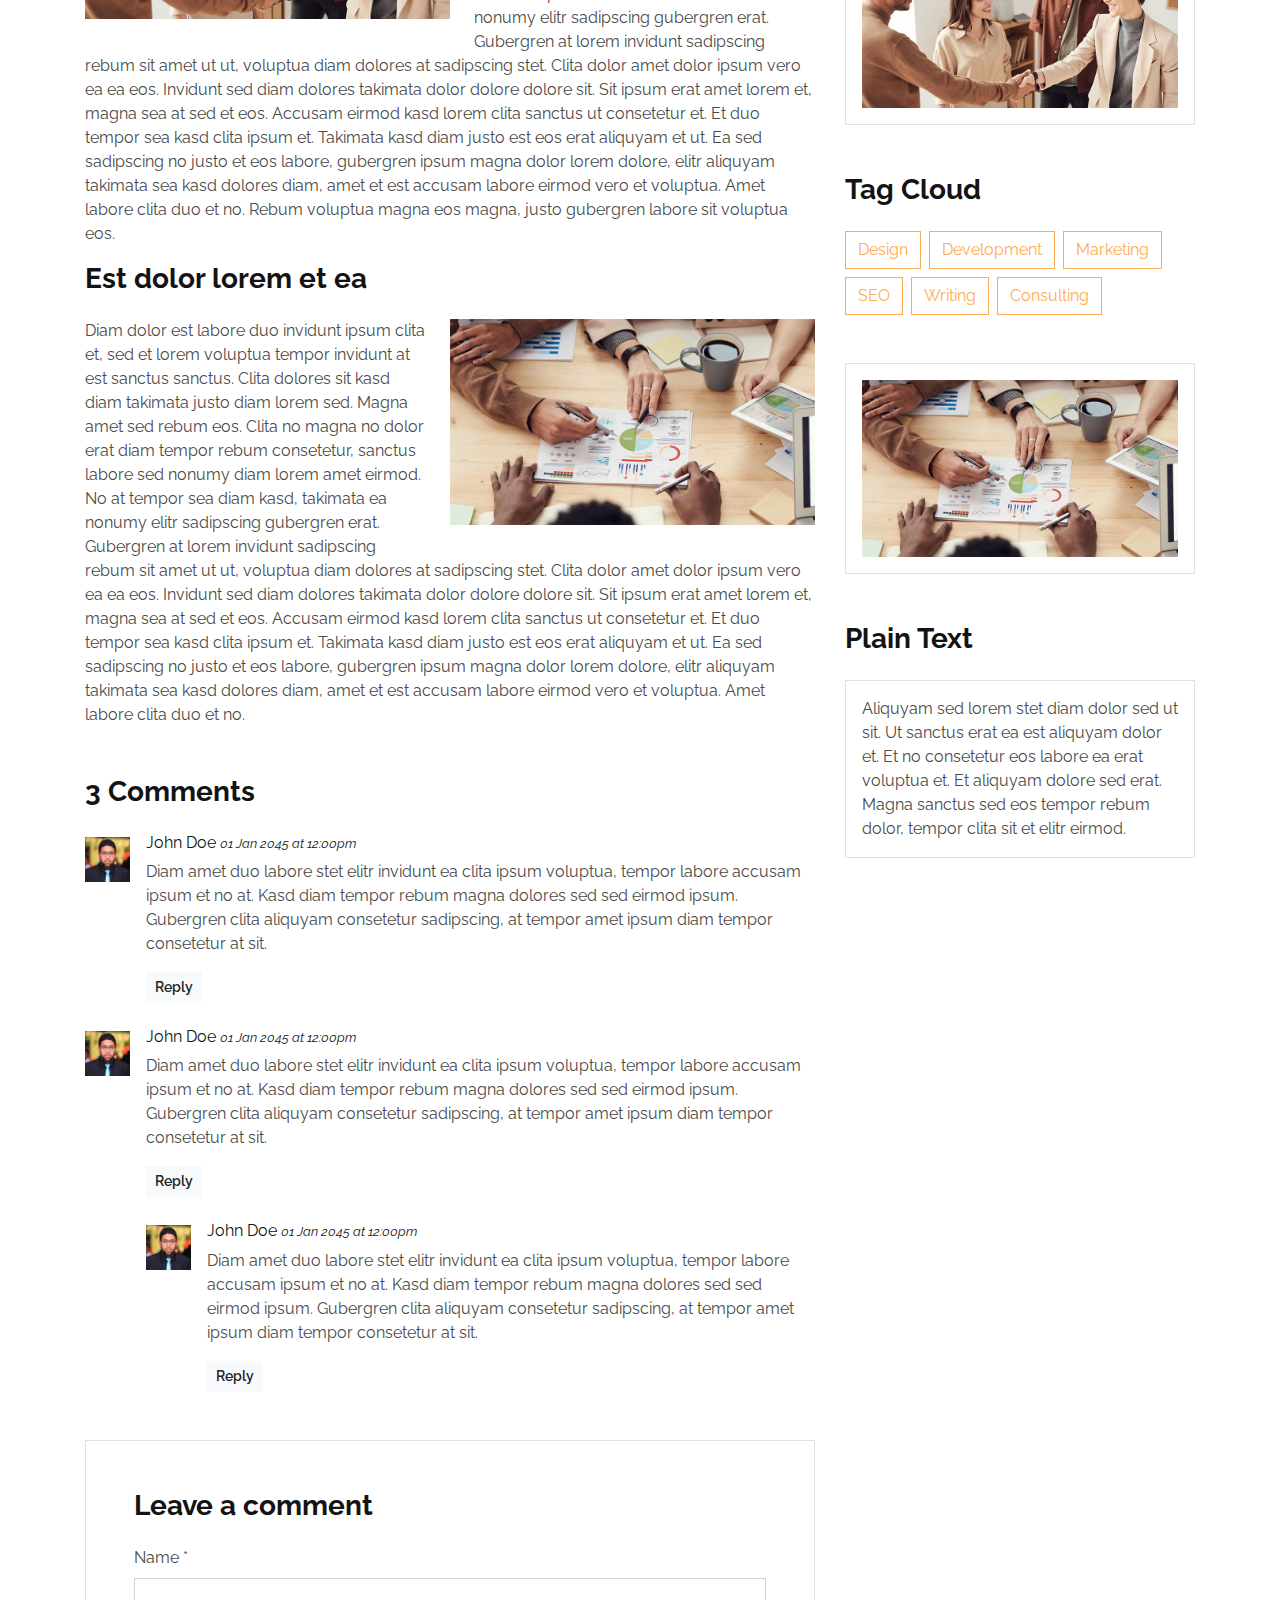
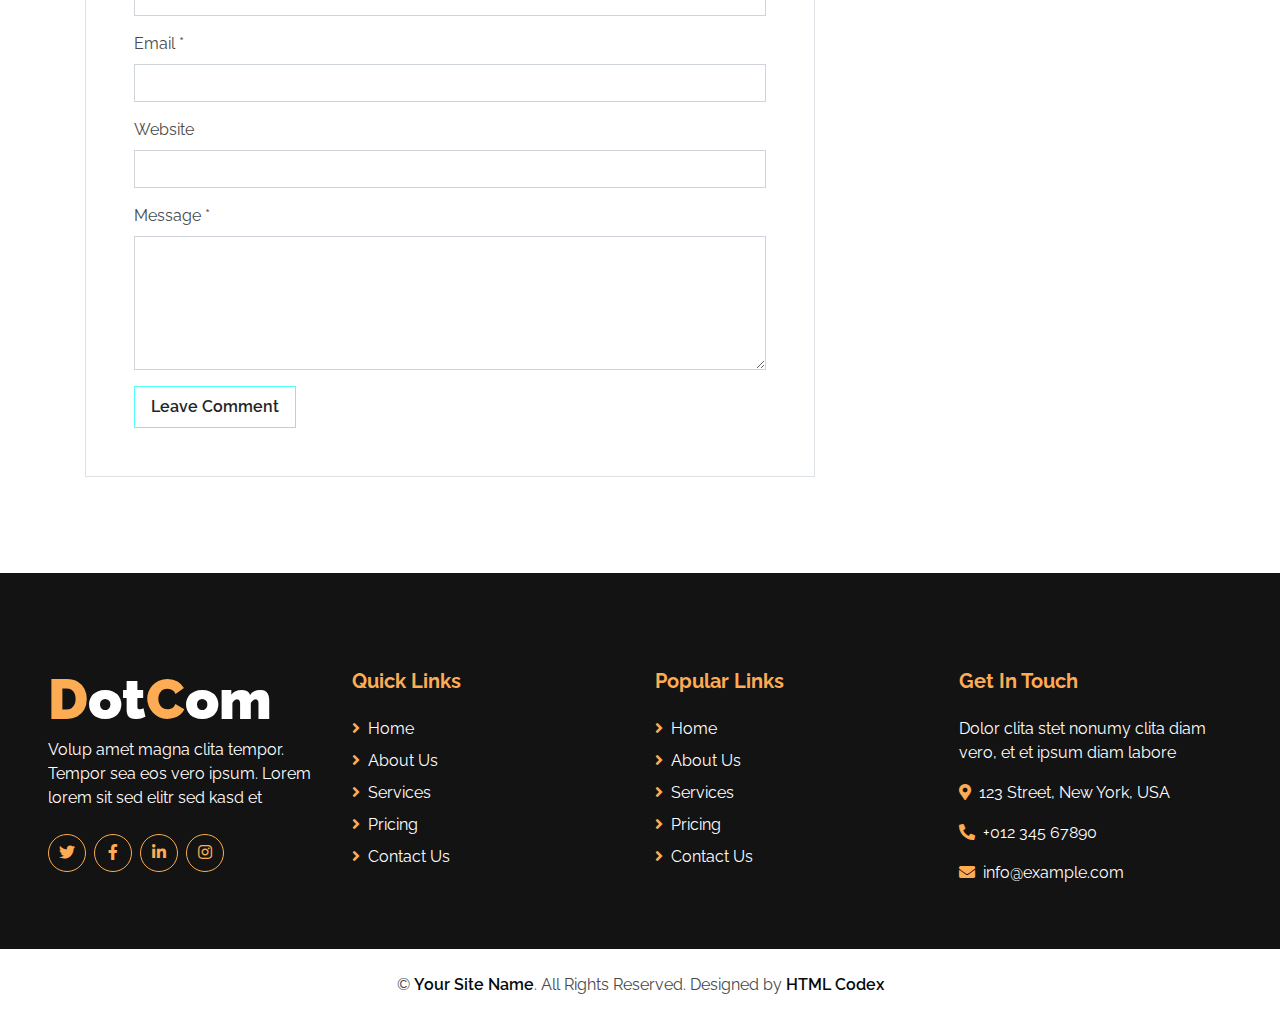
<file: LoginPage/Espenero-WEB-2023/PPL2023/colaborasi  2 smk/single.html>
<!DOCTYPE html>
<html lang="en">

<head>
    <meta charset="utf-8">
    <title>DotCom - Creative Agency Website Template</title>
    <meta content="width=device-width, initial-scale=1.0" name="viewport">
    <meta content="Free HTML Templates" name="keywords">
    <meta content="Free HTML Templates" name="description">

    <!-- Favicon -->
    <link href="img/favicon.ico" rel="icon">

    <!-- Google Web Fonts -->
    <link rel="preconnect" href="https://fonts.gstatic.com">
    <link href="https://fonts.googleapis.com/css2?family=Raleway:wght@400;500;600;700;800;900&display=swap" rel="stylesheet"> 

    <!-- Font Awesome -->
    <link href="https://cdnjs.cloudflare.com/ajax/libs/font-awesome/5.15.0/css/all.min.css" rel="stylesheet">

    <!-- Libraries Stylesheet -->
    <link href="lib/owlcarousel/assets/owl.carousel.min.css" rel="stylesheet">

    <!-- Customized Bootstrap Stylesheet -->
    <link href="css/style.css" rel="stylesheet">
</head>

<body>
    <!-- Navbar Start -->
    <div class="container-fluid nav-bar p-0">
        <div class="container-lg p-0">
            <nav class="navbar navbar-expand-lg bg-secondary navbar-dark">
                <a href="index.html" class="navbar-brand">
                    <h1 class="m-0 text-white display-4"><span class="text-primary">D</span>ot<span class="text-primary">C</span>om</h1>
                </a>
                <button type="button" class="navbar-toggler" data-toggle="collapse" data-target="#navbarCollapse">
                    <span class="navbar-toggler-icon"></span>
                </button>
                <div class="collapse navbar-collapse justify-content-between" id="navbarCollapse">
                    <div class="navbar-nav ml-auto py-0">
                        <a href="index.html" class="nav-item nav-link">Home</a>
                        <a href="about.html" class="nav-item nav-link">About</a>
                        <a href="service.html" class="nav-item nav-link">Services</a>
                        <a href="pricing.html" class="nav-item nav-link">Pricing</a>
                        <div class="nav-item dropdown">
                            <a href="#" class="nav-link dropdown-toggle active" data-toggle="dropdown">Pages</a>
                            <div class="dropdown-menu border-0 rounded-0 m-0">
                                <a href="blog.html" class="dropdown-item">Blog Grid</a>
                                <a href="single.html" class="dropdown-item active">Blog Detail</a>
                            </div>
                        </div>
                        <a href="contact.html" class="nav-item nav-link">Contact</a>
                    </div>
                </div>
            </nav>
        </div>
    </div>
    <!-- Navbar End -->


    <!-- Page Header Start -->
    <div class="container-fluid page-header d-flex flex-column align-items-center justify-content-center pt-0 pt-lg-5 mb-5">
        <h1 class="display-4 text-white mb-3 mt-0 mt-lg-5">Blog Detail</h1>
        <div class="d-inline-flex text-white">
            <p class="m-0"><a class="text-white" href="">Home</a></p>
            <p class="m-0 px-2">/</p>
            <p class="m-0">Detail</p>
        </div>
    </div>
    <!-- Page Header Start -->


    <!-- Detail Start -->
    <div class="container py-5">
        <div class="row">
            <!-- Blog Detail Start -->
            <div class="col-lg-8">
                <div class="position-relative">
                    <img class="img-fluid w-100" src="img/blog-1.jpg" alt="">
                    <div class="position-absolute bg-primary d-flex flex-column align-items-center justify-content-center"
                        style="width: 80px; height: 80px; bottom: 0; left: 0;">
                        <h6 class="text-uppercase mt-2 mb-n2">Jan</h6>
                        <h1 class="m-0">01</h1>
                    </div>
                </div>
                <div class="pt-4 pb-2">
                    <div class="d-flex mb-3">
                        <div class="d-flex align-items-center">
                            <img class="rounded-circle" style="width: 40px; height: 40px;" src="img/user.jpg" alt="">
                            <a class="text-muted ml-2" href="">John Doe</a>
                        </div>
                        <div class="d-flex align-items-center ml-4">
                            <i class="far fa-bookmark text-primary"></i>
                            <a class="text-muted ml-2" href="">Web Design</a>
                        </div>
                    </div>
                    <h2 class="font-weight-bold">Kasd tempor diam sea justo dolor kasd amet dolor labore amet clita est diam dolor</h2>
                </div>

                <div class="mb-5">
                    <p>Sadipscing labore amet rebum est et justo gubergren. Et eirmod ipsum sit diam ut magna lorem. Nonumy vero labore lorem sanctus rebum et lorem magna kasd, stet amet magna accusam consetetur eirmod. Kasd accusam sit ipsum sadipscing et at at sanctus et. Ipsum sit gubergren dolores et, consetetur justo invidunt at et aliquyam ut et vero clita. Diam sea sea no sed dolores diam nonumy, gubergren sit stet no diam kasd vero.</p>
                    <p>Voluptua est takimata stet invidunt sed rebum nonumy stet, clita aliquyam dolores vero stet consetetur elitr takimata rebum sanctus. Sit sed accusam stet sit nonumy kasd diam dolores, sanctus lorem kasd duo dolor dolor vero sit et. Labore ipsum duo sanctus amet eos et. Consetetur no sed et aliquyam ipsum justo et, clita lorem sit vero amet amet est dolor elitr, stet et no diam sit. Dolor erat justo dolore sit invidunt.</p>
                    <h2 class="mb-4">Est dolor lorem et ea</h2>
                    <img class="img-fluid w-50 float-left mr-4 mb-3" src="img/blog-1.jpg" alt="Image">
                    <p>Diam dolor est labore duo invidunt ipsum clita et, sed et lorem voluptua tempor invidunt at est sanctus sanctus. Clita dolores sit kasd diam takimata justo diam lorem sed. Magna amet sed rebum eos. Clita no magna no dolor erat diam tempor rebum consetetur, sanctus labore sed nonumy diam lorem amet eirmod. No at tempor sea diam kasd, takimata ea nonumy elitr sadipscing gubergren erat. Gubergren at lorem invidunt sadipscing rebum sit amet ut ut, voluptua diam dolores at sadipscing stet. Clita dolor amet dolor ipsum vero ea ea eos. Invidunt sed diam dolores takimata dolor dolore dolore sit. Sit ipsum erat amet lorem et, magna sea at sed et eos. Accusam eirmod kasd lorem clita sanctus ut consetetur et. Et duo tempor sea kasd clita ipsum et. Takimata kasd diam justo est eos erat aliquyam et ut. Ea sed sadipscing no justo et eos labore, gubergren ipsum magna dolor lorem dolore, elitr aliquyam takimata sea kasd dolores diam, amet et est accusam labore eirmod vero et voluptua. Amet labore clita duo et no. Rebum voluptua magna eos magna, justo gubergren labore sit voluptua eos.</p>
                    <h3 class="mb-4">Est dolor lorem et ea</h3>
                    <img class="img-fluid w-50 float-right ml-4 mb-3" src="img/blog-2.jpg" alt="Image">
                    <p>Diam dolor est labore duo invidunt ipsum clita et, sed et lorem voluptua tempor invidunt at est sanctus sanctus. Clita dolores sit kasd diam takimata justo diam lorem sed. Magna amet sed rebum eos. Clita no magna no dolor erat diam tempor rebum consetetur, sanctus labore sed nonumy diam lorem amet eirmod. No at tempor sea diam kasd, takimata ea nonumy elitr sadipscing gubergren erat. Gubergren at lorem invidunt sadipscing rebum sit amet ut ut, voluptua diam dolores at sadipscing stet. Clita dolor amet dolor ipsum vero ea ea eos. Invidunt sed diam dolores takimata dolor dolore dolore sit. Sit ipsum erat amet lorem et, magna sea at sed et eos. Accusam eirmod kasd lorem clita sanctus ut consetetur et. Et duo tempor sea kasd clita ipsum et. Takimata kasd diam justo est eos erat aliquyam et ut. Ea sed sadipscing no justo et eos labore, gubergren ipsum magna dolor lorem dolore, elitr aliquyam takimata sea kasd dolores diam, amet et est accusam labore eirmod vero et voluptua. Amet labore clita duo et no.</p>
                </div>

                <!-- Comment List Start -->
                <div class="mb-5">
                    <h3 class="font-weight-bold mb-4">3 Comments</h3>
                    <div class="media mb-4">
                        <img src="img/user.jpg" alt="Image" class="img-fluid mr-3 mt-1" style="width: 45px;">
                        <div class="media-body">
                            <h6>John Doe <small><i>01 Jan 2045 at 12:00pm</i></small></h6>
                            <p>Diam amet duo labore stet elitr invidunt ea clita ipsum voluptua, tempor labore accusam ipsum et no at. Kasd diam tempor rebum magna dolores sed sed eirmod ipsum. Gubergren clita aliquyam consetetur sadipscing, at tempor amet ipsum diam tempor consetetur at sit.</p>
                            <button class="btn btn-sm btn-light font-weight-semi-bold">Reply</button>
                        </div>
                    </div>
                    <div class="media mb-4">
                        <img src="img/user.jpg" alt="Image" class="img-fluid mr-3 mt-1" style="width: 45px;">
                        <div class="media-body">
                            <h6>John Doe <small><i>01 Jan 2045 at 12:00pm</i></small></h6>
                            <p>Diam amet duo labore stet elitr invidunt ea clita ipsum voluptua, tempor labore accusam ipsum et no at. Kasd diam tempor rebum magna dolores sed sed eirmod ipsum. Gubergren clita aliquyam consetetur sadipscing, at tempor amet ipsum diam tempor consetetur at sit.</p>
                            <button class="btn btn-sm btn-light font-weight-semi-bold">Reply</button>
                            <div class="media mt-4">
                                <img src="img/user.jpg" alt="Image" class="img-fluid mr-3 mt-1" style="width: 45px;">
                                <div class="media-body">
                                    <h6>John Doe <small><i>01 Jan 2045 at 12:00pm</i></small></h6>
                                    <p>Diam amet duo labore stet elitr invidunt ea clita ipsum voluptua, tempor labore accusam ipsum et no at. Kasd diam tempor rebum magna dolores sed sed eirmod ipsum. Gubergren clita aliquyam consetetur sadipscing, at tempor amet ipsum diam tempor consetetur at sit.</p>
                                    <button class="btn btn-sm btn-light font-weight-semi-bold">Reply</button>
                                </div>
                            </div>
                        </div>
                    </div>
                </div>
                <!-- Comment List End -->

                <!-- Comment Form Start -->
                <div class="border p-5">
                    <h3 class="font-weight-bold mb-4">Leave a comment</h3>
                    <form>
                        <div class="form-group">
                            <label for="name">Name *</label>
                            <input type="text" class="form-control" id="name">
                        </div>
                        <div class="form-group">
                            <label for="email">Email *</label>
                            <input type="email" class="form-control" id="email">
                        </div>
                        <div class="form-group">
                            <label for="website">Website</label>
                            <input type="url" class="form-control" id="website">
                        </div>

                        <div class="form-group">
                            <label for="message">Message *</label>
                            <textarea id="message" cols="30" rows="5" class="form-control"></textarea>
                        </div>
                        <div class="form-group mb-0">
                            <input type="submit" value="Leave Comment" class="btn btn-primary font-weight-semi-bold py-2 px-3">
                        </div>
                    </form>
                </div>
                <!-- Comment Form End -->
            </div>
            <!-- Blog Detail End -->

            <!-- Sidebar Start -->
            <div class="col-lg-4 mt-5 mt-lg-0">
                <!-- Search Form Start -->
                <div class="mb-5">
                    <form action="">
                        <div class="input-group">
                            <input type="text" class="form-control form-control-lg" placeholder="Keyword">
                            <div class="input-group-append">
                                <span class="input-group-text bg-transparent text-primary"><i
                                        class="fa fa-search"></i></span>
                            </div>
                        </div>
                    </form>
                </div>
                <!-- Search Form End -->

                <!-- Category Start -->
                <div class="mb-5">
                    <h3 class="font-weight-bold mb-4">Categories</h3>
                    <ul class="list-group">
                        <li class="list-group-item d-flex justify-content-between align-items-center">
                            <a class="font-weight-semi-bold text-decoration-none" href="#"><i class="fa fa-angle-right mr-2"></i>Web Design</a>
                            <span class="badge badge-primary badge-pill">150</span>
                        </li>
                        <li class="list-group-item d-flex justify-content-between align-items-center">
                            <a class="font-weight-semi-bold text-decoration-none" href="#"><i class="fa fa-angle-right mr-2"></i>Web Development</a>
                            <span class="badge badge-primary badge-pill">131</span>
                        </li>
                        <li class="list-group-item d-flex justify-content-between align-items-center">
                            <a class="font-weight-semi-bold text-decoration-none" href="#"><i class="fa fa-angle-right mr-2"></i>Online Marketing</a>
                            <span class="badge badge-primary badge-pill">78</span>
                        </li>
                        <li class="list-group-item d-flex justify-content-between align-items-center">
                            <a class="font-weight-semi-bold text-decoration-none" href="#"><i class="fa fa-angle-right mr-2"></i>Keyword Research</a>
                            <span class="badge badge-primary badge-pill">56</span>
                        </li>
                        <li class="list-group-item d-flex justify-content-between align-items-center">
                            <a class="font-weight-semi-bold text-decoration-none" href="#"><i class="fa fa-angle-right mr-2"></i>Email Marketing</a>
                            <span class="badge badge-primary badge-pill">98</span>
                        </li>
                    </ul>
                </div>
                <!-- Category End -->

                <!-- Recent Post Start -->
                <div class="mb-5">
                    <h3 class="font-weight-bold mb-4">Recent Post</h3>
                    <div class="d-flex mb-3">
                        <img class="img-fluid" src="img/blog-1.jpg" style="width: 80px; height: 80px;" alt="">
                        <div class="d-flex align-items-center border border-left-0 px-3" style="height: 80px;">
                            <a class="text-secondary font-weight-semi-bold" href="">Lorem ipsum dolor sit amet consec adipis elit</a>
                        </div>
                    </div>
                    <div class="d-flex mb-3">
                        <img class="img-fluid" src="img/blog-2.jpg" style="width: 80px; height: 80px;" alt="">
                        <div class="d-flex align-items-center border border-left-0 px-3" style="height: 80px;">
                            <a class="text-secondary font-weight-semi-bold" href="">Lorem ipsum dolor sit amet consec adipis elit</a>
                        </div>
                    </div>
                    <div class="d-flex mb-3">
                        <img class="img-fluid" src="img/blog-1.jpg" style="width: 80px; height: 80px;" alt="">
                        <div class="d-flex align-items-center border border-left-0 px-3" style="height: 80px;">
                            <a class="text-secondary font-weight-semi-bold" href="">Lorem ipsum dolor sit amet consec adipis elit</a>
                        </div>
                    </div>
                    <div class="d-flex mb-3">
                        <img class="img-fluid" src="img/blog-2.jpg" style="width: 80px; height: 80px;" alt="">
                        <div class="d-flex align-items-center border border-left-0 px-3" style="height: 80px;">
                            <a class="text-secondary font-weight-semi-bold" href="">Lorem ipsum dolor sit amet consec adipis elit</a>
                        </div>
                    </div>
                    <div class="d-flex mb-3">
                        <img class="img-fluid" src="img/blog-1.jpg" style="width: 80px; height: 80px;" alt="">
                        <div class="d-flex align-items-center border border-left-0 px-3" style="height: 80px;">
                            <a class="text-secondary font-weight-semi-bold" href="">Lorem ipsum dolor sit amet consec adipis elit</a>
                        </div>
                    </div>
                </div>
                <!-- Recent Post End -->

                <!-- Image Start -->
                <div class="border p-3 mb-5">
                    <img src="img/blog-1.jpg" alt="" class="img-fluid">
                </div>
                <!-- Image End -->

                <!-- Tags Start -->
                <div class="mb-5">
                    <h3 class="font-weight-bold mb-4">Tag Cloud</h3>
                    <div class="d-flex flex-wrap m-n1">
                        <a href="" class="btn btn-outline-primary m-1">Design</a>
                        <a href="" class="btn btn-outline-primary m-1">Development</a>
                        <a href="" class="btn btn-outline-primary m-1">Marketing</a>
                        <a href="" class="btn btn-outline-primary m-1">SEO</a>
                        <a href="" class="btn btn-outline-primary m-1">Writing</a>
                        <a href="" class="btn btn-outline-primary m-1">Consulting</a>
                    </div>
                </div>
                <!-- Tags End -->

                <!-- Image Start -->
                <div class="border p-3 mb-5">
                    <img src="img/blog-2.jpg" alt="" class="img-fluid">
                </div>
                <!-- Image End -->

                <!-- Plain Text Start -->
                <div>
                    <h3 class="font-weight-bold mb-4">Plain Text</h3>
                    <div class="border p-3">
                        Aliquyam sed lorem stet diam dolor sed ut sit. Ut sanctus erat ea est aliquyam dolor et. Et no consetetur eos labore ea erat voluptua et. Et aliquyam dolore sed erat. Magna sanctus sed eos tempor rebum dolor, tempor clita sit et elitr eirmod.
                    </div>
                </div>
                <!-- Plain Text End -->
            </div>
            <!-- Sidebar End -->
        </div>
    </div>
    <!-- Detail End -->


    <!-- Footer Start -->
    <div class="container-fluid bg-secondary text-white mt-5 pt-5 px-sm-3 px-md-5">
        <div class="row pt-5">
            <div class="col-lg-3 col-md-6 mb-5">
                <a href="index.html" class="navbar-brand">
                    <h1 class="m-0 mt-n2 text-white display-4"><span class="text-primary">D</span>ot<span class="text-primary">C</span>om</h1>
                </a>
                <p>Volup amet magna clita tempor. Tempor sea eos vero ipsum. Lorem lorem sit sed elitr sed kasd et</p>
                <div class="d-flex justify-content-start mt-4">
                    <a class="btn btn-outline-primary rounded-circle text-center mr-2 px-0" style="width: 38px; height: 38px;" href="#"><i class="fab fa-twitter"></i></a>
                    <a class="btn btn-outline-primary rounded-circle text-center mr-2 px-0" style="width: 38px; height: 38px;" href="#"><i class="fab fa-facebook-f"></i></a>
                    <a class="btn btn-outline-primary rounded-circle text-center mr-2 px-0" style="width: 38px; height: 38px;" href="#"><i class="fab fa-linkedin-in"></i></a>
                    <a class="btn btn-outline-primary rounded-circle text-center mr-2 px-0" style="width: 38px; height: 38px;" href="#"><i class="fab fa-instagram"></i></a>
                </div>
            </div>
            <div class="col-lg-3 col-md-6 mb-5">
                <h5 class="font-weight-bold text-primary mb-4">Quick Links</h5>
                <div class="d-flex flex-column justify-content-start">
                    <a class="text-white mb-2" href="#"><i class="fa fa-angle-right text-primary mr-2"></i>Home</a>
                    <a class="text-white mb-2" href="#"><i class="fa fa-angle-right text-primary mr-2"></i>About Us</a>
                    <a class="text-white mb-2" href="#"><i class="fa fa-angle-right text-primary mr-2"></i>Services</a>
                    <a class="text-white mb-2" href="#"><i class="fa fa-angle-right text-primary mr-2"></i>Pricing</a>
                    <a class="text-white" href="#"><i class="fa fa-angle-right text-primary mr-2"></i>Contact Us</a>
                </div>
            </div>
            <div class="col-lg-3 col-md-6 mb-5">
                <h5 class="font-weight-bold text-primary mb-4">Popular Links</h5>
                <div class="d-flex flex-column justify-content-start">
                    <a class="text-white mb-2" href="#"><i class="fa fa-angle-right text-primary mr-2"></i>Home</a>
                    <a class="text-white mb-2" href="#"><i class="fa fa-angle-right text-primary mr-2"></i>About Us</a>
                    <a class="text-white mb-2" href="#"><i class="fa fa-angle-right text-primary mr-2"></i>Services</a>
                    <a class="text-white mb-2" href="#"><i class="fa fa-angle-right text-primary mr-2"></i>Pricing</a>
                    <a class="text-white" href="#"><i class="fa fa-angle-right text-primary mr-2"></i>Contact Us</a>
                </div>
            </div>
            <div class="col-lg-3 col-md-6 mb-5">
                <h5 class="font-weight-bold text-primary mb-4">Get In Touch</h5>
                <p>Dolor clita stet nonumy clita diam vero, et et ipsum diam labore</p>
                <p><i class="fa fa-map-marker-alt text-primary mr-2"></i>123 Street, New York, USA</p>
                <p><i class="fa fa-phone-alt text-primary mr-2"></i>+012 345 67890</p>
                <p><i class="fa fa-envelope text-primary mr-2"></i>info@example.com</p>
            </div>
        </div>
    </div>
    <div class="container-fluid py-4 px-sm-3 px-md-5">
        <p class="m-0 text-center">
            &copy; <a class="font-weight-semi-bold" href="#">Your Site Name</a>. All Rights Reserved. Designed by
            <a class="font-weight-semi-bold" href="https://htmlcodex.com">HTML Codex</a>
        </p>
    </div>
    <!-- Footer End -->


    <!-- Back to Top -->
    <a href="#" class="btn btn-lg btn-primary back-to-top"><i class="fa fa-angle-up"></i></a>


    <!-- JavaScript Libraries -->
    <script src="https://code.jquery.com/jquery-3.4.1.min.js"></script>
    <script src="https://stackpath.bootstrapcdn.com/bootstrap/4.4.1/js/bootstrap.bundle.min.js"></script>
    <script src="lib/easing/easing.min.js"></script>
    <script src="lib/waypoints/waypoints.min.js"></script>
    <script src="lib/counterup/counterup.min.js"></script>
    <script src="lib/owlcarousel/owl.carousel.min.js"></script>

    <!-- Contact Javascript File -->
    <script src="mail/jqBootstrapValidation.min.js"></script>
    <script src="mail/contact.js"></script>

    <!-- Template Javascript -->
    <script src="js/main.js"></script>
</body>

</html>
</file>
<file: LoginPage/login.css>
* {
    margin: 0;
    padding: 0;
    box-sizing: border-box;
}

body {
    width: 100%;
    height: 100%;
    display: flex;
    justify-content: center;
    align-items: center;
    letter-spacing: 1px;
    background-color: #0c1022;
}

.login_form_container {
    position: relative;
    width: 400px;
    height: 470px;
    max-width: 400px;
    max-height: 470px;
    background: #040717;
    border-radius: 50px 5px;
    display: flex;
    align-items: center;
    justify-content: center;
    overflow: hidden;
    margin-top: 70px;
}

.login_form_container::before {

    position: absolute;
    width: 170%;
    height: 170%;
    content: '';
    background-image: conic-gradient(transparent, transparent, transparent, #ee00ff);
    animation: rotate_border 6s linear infinite;

}

.login_form_container::after {

    position: absolute;
    width: 170%;
    height: 170%;
    content: '';
    background-image: conic-gradient(transparent, transparent, transparent, #00ccff);
    animation: rotate_border 6s linear infinite;
    animation-delay: -3s;
}

@keyframes rotate_border {
    0% {
        transform: rotate(0deg);
    }

    100% {
        transform: rotate(360deg);
    }
}

.login_form {
    position: absolute;
    content: '';
    background-color: #0c1022;
    border-radius: 50px 5px;
    inset: 5px;
    padding: 50px 40px;
    z-index: 10;
    color: #00ccff;

}

h2 {
    font-size: 40px;
    font-weight: 600;
    text-align: center;
}

.input_group {
    margin-top: 40px;
    position: relative;
    display: flex;
    align-items: center;
    justify-content: start;
}

.input_text {
    width: 95%;
    height: 30px;
    background: transparent;
    border: none;
    outline: none;
    border-bottom: 1px solid #00ccff;
    font-size: 20px;
    padding-left: 10px;
    color: #00ccff;

}

::placeholder {
    font-size: 15px;
    color: #00ccff52;
    letter-spacing: 1px;

}

.fa {
    font-size: 20px;

}

#login_button {
    position: relative;
    width: 300px;
    height: 40px;
    transition: 1s;
    margin-top: 70px;


}

#login_button a {
    position: absolute;
    width: 100%;
    height: 100%;
    text-decoration: none;
    z-index: 10;
    cursor: pointer;
    font-size: 22px;
    letter-spacing: 2px;
    border: 1px solid #00ccff;
    border-radius: 50px;
    background-color: #0c1022;
    display: flex;
    justify-content: center;
    align-items: center;
}

.fotter {
    margin-top: 30px;
    display: flex;
    justify-content: space-between;

}

.fotter a {
    text-decoration: none;
    cursor: pointer;
    font-size: 18px;
}

.glowIcon {
    text-shadow: 0 0 10px #00ccff;

}
</file>
<file: LoginPage/Espenero-WEB-2023/css/style.css>
/******* Bootstrap Theming ********/
/*!
 * Bootstrap v4.5.3 (https://getbootstrap.com/)
 * Copyright 2011-2020 The Bootstrap Authors
 * Copyright 2011-2020 Twitter, Inc.
 * Licensed under MIT (https://github.com/twbs/bootstrap/blob/main/LICENSE)
 */
:root {
  --blue: #007bff;
  --indigo: #6610f2;
  --purple: #6f42c1;
  --pink: #e83e8c;
  --red: #dc3545;
  --orange: #fd7e14;
  --yellow: #ffc107;
  --green: #28a745;
  --teal: #20c997;
  --cyan: #17a2b8;
  --white: #fff;
  --gray: #6c757d;
  --gray-dark: #343a40;
  --primary: #FF6600;
  --secondary: #F2F1F8;
  --success: #28a745;
  --info: #17a2b8;
  --warning: #ffc107;
  --danger: #dc3545;
  --light: #FFFFFF;
  --dark: #44425A;
  --breakpoint-xs: 0;
  --breakpoint-sm: 576px;
  --breakpoint-md: 768px;
  --breakpoint-lg: 992px;
  --breakpoint-xl: 1200px;
  --font-family-sans-serif: "Poppins", sans-serif;
  --font-family-monospace: SFMono-Regular, Menlo, Monaco, Consolas, "Liberation Mono", "Courier New", monospace;
}

*,
*::before,
*::after {
  box-sizing: border-box;
}

html {
  font-family: sans-serif;
  line-height: 1.15;
  -webkit-text-size-adjust: 100%;
  -webkit-tap-highlight-color: rgba(0, 0, 0, 0);
}

article,
aside,
figcaption,
figure,
footer,
header,
hgroup,
main,
nav,
section {
  display: block;
}

body {
  margin: 0;
  font-family: "Poppins", sans-serif;
  font-size: 1rem;
  font-weight: 400;
  line-height: 1.5;
  color: #6C6A74;
  text-align: left;
  background-color: #fff;
}

[tabindex="-1"]:focus:not(:focus-visible) {
  outline: 0 !important;
}

hr {
  box-sizing: content-box;
  height: 0;
  overflow: visible;
}

h1,
h2,
h3,
h4,
h5,
h6 {
  margin-top: 0;
  margin-bottom: 0.5rem;
}

p {
  margin-top: 0;
  margin-bottom: 1rem;
}

abbr[title],
abbr[data-original-title] {
  text-decoration: underline;
  text-decoration: underline dotted;
  cursor: help;
  border-bottom: 0;
  text-decoration-skip-ink: none;
}

address {
  margin-bottom: 1rem;
  font-style: normal;
  line-height: inherit;
}

ol,
ul,
dl {
  margin-top: 0;
  margin-bottom: 1rem;
}

ol ol,
ul ul,
ol ul,
ul ol {
  margin-bottom: 0;
}

dt {
  font-weight: 700;
}

dd {
  margin-bottom: .5rem;
  margin-left: 0;
}

blockquote {
  margin: 0 0 1rem;
}

b,
strong {
  font-weight: bolder;
}

small {
  font-size: 80%;
}

sub,
sup {
  position: relative;
  font-size: 75%;
  line-height: 0;
  vertical-align: baseline;
}

sub {
  bottom: -.25em;
}

sup {
  top: -.5em;
}

a {
  color: #FF6600;
  text-decoration: none;
  background-color: transparent;
}

a:hover {
  color: #b34700;
  text-decoration: underline;
}

a:not([href]):not([class]) {
  color: inherit;
  text-decoration: none;
}

a:not([href]):not([class]):hover {
  color: inherit;
  text-decoration: none;
}

pre,
code,
kbd,
samp {
  font-family: SFMono-Regular, Menlo, Monaco, Consolas, "Liberation Mono", "Courier New", monospace;
  font-size: 1em;
}

pre {
  margin-top: 0;
  margin-bottom: 1rem;
  overflow: auto;
  -ms-overflow-style: scrollbar;
}

figure {
  margin: 0 0 1rem;
}

img {
  vertical-align: middle;
  border-style: none;
}

svg {
  overflow: hidden;
  vertical-align: middle;
}

table {
  border-collapse: collapse;
}

caption {
  padding-top: 0.75rem;
  padding-bottom: 0.75rem;
  color: #6c757d;
  text-align: left;
  caption-side: bottom;
}

th {
  text-align: inherit;
  text-align: -webkit-match-parent;
}

label {
  display: inline-block;
  margin-bottom: 0.5rem;
}

button {
  border-radius: 0;
}

button:focus {
  outline: 1px dotted;
  outline: 5px auto -webkit-focus-ring-color;
}

input,
button,
select,
optgroup,
textarea {
  margin: 0;
  font-family: inherit;
  font-size: inherit;
  line-height: inherit;
}

button,
input {
  overflow: visible;
}

button,
select {
  text-transform: none;
}

[role="button"] {
  cursor: pointer;
}

select {
  word-wrap: normal;
}

button,
[type="button"],
[type="reset"],
[type="submit"] {
  -webkit-appearance: button;
}

button:not(:disabled),
[type="button"]:not(:disabled),
[type="reset"]:not(:disabled),
[type="submit"]:not(:disabled) {
  cursor: pointer;
}

button::-moz-focus-inner,
[type="button"]::-moz-focus-inner,
[type="reset"]::-moz-focus-inner,
[type="submit"]::-moz-focus-inner {
  padding: 0;
  border-style: none;
}

input[type="radio"],
input[type="checkbox"] {
  box-sizing: border-box;
  padding: 0;
}

textarea {
  overflow: auto;
  resize: vertical;
}

fieldset {
  min-width: 0;
  padding: 0;
  margin: 0;
  border: 0;
}

legend {
  display: block;
  width: 100%;
  max-width: 100%;
  padding: 0;
  margin-bottom: .5rem;
  font-size: 1.5rem;
  line-height: inherit;
  color: inherit;
  white-space: normal;
}

@media (max-width: 1200px) {
  legend {
    font-size: calc(1.275rem + 0.3vw);
  }
}

progress {
  vertical-align: baseline;
}

[type="number"]::-webkit-inner-spin-button,
[type="number"]::-webkit-outer-spin-button {
  height: auto;
}

[type="search"] {
  outline-offset: -2px;
  -webkit-appearance: none;
}

[type="search"]::-webkit-search-decoration {
  -webkit-appearance: none;
}

::-webkit-file-upload-button {
  font: inherit;
  -webkit-appearance: button;
}

output {
  display: inline-block;
}

summary {
  display: list-item;
  cursor: pointer;
}

template {
  display: none;
}

[hidden] {
  display: none !important;
}

h1,
h2,
h3,
h4,
h5,
h6,
.h1,
.h2,
.h3,
.h4,
.h5,
.h6 {
  margin-bottom: 0.5rem;
  font-weight: 500;
  line-height: 1.2;
  color: #44425A;
}

h1,
.h1 {
  font-size: 2.5rem;
}

@media (max-width: 1200px) {

  h1,
  .h1 {
    font-size: calc(1.375rem + 1.5vw);
  }
}

h2,
.h2 {
  font-size: 2rem;
}

@media (max-width: 1200px) {

  h2,
  .h2 {
    font-size: calc(1.325rem + 0.9vw);
  }
}

h3,
.h3 {
  font-size: 1.75rem;
}

@media (max-width: 1200px) {

  h3,
  .h3 {
    font-size: calc(1.3rem + 0.6vw);
  }
}

h4,
.h4 {
  font-size: 1.5rem;
}

@media (max-width: 1200px) {

  h4,
  .h4 {
    font-size: calc(1.275rem + 0.3vw);
  }
}

h5,
.h5 {
  font-size: 1.25rem;
}

h6,
.h6 {
  font-size: 1rem;
}

.lead {
  font-size: 1.25rem;
  font-weight: 300;
}

.display-1 {
  font-size: 6rem;
  font-weight: 300;
  line-height: 1.2;
}

@media (max-width: 1200px) {
  .display-1 {
    font-size: calc(1.725rem + 5.7vw);
  }
}

.display-2 {
  font-size: 5.5rem;
  font-weight: 300;
  line-height: 1.2;
}

@media (max-width: 1200px) {
  .display-2 {
    font-size: calc(1.675rem + 5.1vw);
  }
}

.display-3 {
  font-size: 4.5rem;
  font-weight: 300;
  line-height: 1.2;
}

@media (max-width: 1200px) {
  .display-3 {
    font-size: calc(1.575rem + 3.9vw);
  }
}

.display-4 {
  font-size: 3.5rem;
  font-weight: 300;
  line-height: 1.2;
}

@media (max-width: 1200px) {
  .display-4 {
    font-size: calc(1.475rem + 2.7vw);
  }
}

hr {
  margin-top: 1rem;
  margin-bottom: 1rem;
  border: 0;
  border-top: 1px solid rgba(0, 0, 0, 0.1);
}

small,
.small {
  font-size: 80%;
  font-weight: 400;
}

mark,
.mark {
  padding: 0.2em;
  background-color: #fcf8e3;
}

.list-unstyled {
  padding-left: 0;
  list-style: none;
}

.list-inline {
  padding-left: 0;
  list-style: none;
}

.list-inline-item {
  display: inline-block;
}

.list-inline-item:not(:last-child) {
  margin-right: 0.5rem;
}

.initialism {
  font-size: 90%;
  text-transform: uppercase;
}

.blockquote {
  margin-bottom: 1rem;
  font-size: 1.25rem;
}

.blockquote-footer {
  display: block;
  font-size: 80%;
  color: #6c757d;
}

.blockquote-footer::before {
  content: "\2014\00A0";
}

.img-fluid {
  max-width: 100%;
  height: auto;
}

.img-thumbnail {
  padding: 0.25rem;
  background-color: #fff;
  border: 1px solid #dee2e6;
  border-radius: 8px;
  max-width: 100%;
  height: auto;
}

.figure {
  display: inline-block;
}

.figure-img {
  margin-bottom: 0.5rem;
  line-height: 1;
}

.figure-caption {
  font-size: 90%;
  color: #6c757d;
}

code {
  font-size: 87.5%;
  color: #e83e8c;
  word-wrap: break-word;
}

a>code {
  color: inherit;
}

kbd {
  padding: 0.2rem 0.4rem;
  font-size: 87.5%;
  color: #fff;
  background-color: #212529;
  border-radius: 0.2rem;
}

kbd kbd {
  padding: 0;
  font-size: 100%;
  font-weight: 700;
}

pre {
  display: block;
  font-size: 87.5%;
  color: #212529;
}

pre code {
  font-size: inherit;
  color: inherit;
  word-break: normal;
}

.pre-scrollable {
  max-height: 340px;
  overflow-y: scroll;
}

.container,
.container-fluid,
.container-sm,
.container-md,
.container-lg,
.container-xl {
  width: 100%;
  padding-right: 15px;
  padding-left: 15px;
  margin-right: auto;
  margin-left: auto;
}

@media (min-width: 576px) {

  .container,
  .container-sm {
    max-width: 540px;
  }
}

@media (min-width: 768px) {

  .container,
  .container-sm,
  .container-md {
    max-width: 720px;
  }
}

@media (min-width: 992px) {

  .container,
  .container-sm,
  .container-md,
  .container-lg {
    max-width: 960px;
  }
}

@media (min-width: 1200px) {

  .container,
  .container-sm,
  .container-md,
  .container-lg,
  .container-xl {
    max-width: 1140px;
  }
}

.row {
  display: flex;
  flex-wrap: wrap;
  margin-right: -15px;
  margin-left: -15px;
}

.no-gutters {
  margin-right: 0;
  margin-left: 0;
}

.no-gutters>.col,
.no-gutters>[class*="col-"] {
  padding-right: 0;
  padding-left: 0;
}

.col-1,
.col-2,
.col-3,
.col-4,
.col-5,
.col-6,
.col-7,
.col-8,
.col-9,
.col-10,
.col-11,
.col-12,
.col,
.col-auto,
.col-sm-1,
.col-sm-2,
.col-sm-3,
.col-sm-4,
.col-sm-5,
.col-sm-6,
.col-sm-7,
.col-sm-8,
.col-sm-9,
.col-sm-10,
.col-sm-11,
.col-sm-12,
.col-sm,
.col-sm-auto,
.col-md-1,
.col-md-2,
.col-md-3,
.col-md-4,
.col-md-5,
.col-md-6,
.col-md-7,
.col-md-8,
.col-md-9,
.col-md-10,
.col-md-11,
.col-md-12,
.col-md,
.col-md-auto,
.col-lg-1,
.col-lg-2,
.col-lg-3,
.col-lg-4,
.col-lg-5,
.col-lg-6,
.col-lg-7,
.col-lg-8,
.col-lg-9,
.col-lg-10,
.col-lg-11,
.col-lg-12,
.col-lg,
.col-lg-auto,
.col-xl-1,
.col-xl-2,
.col-xl-3,
.col-xl-4,
.col-xl-5,
.col-xl-6,
.col-xl-7,
.col-xl-8,
.col-xl-9,
.col-xl-10,
.col-xl-11,
.col-xl-12,
.col-xl,
.col-xl-auto {
  position: relative;
  width: 100%;
  padding-right: 15px;
  padding-left: 15px;
}

.col {
  flex-basis: 0;
  flex-grow: 1;
  max-width: 100%;
}

.row-cols-1>* {
  flex: 0 0 100%;
  max-width: 100%;
}

.row-cols-2>* {
  flex: 0 0 50%;
  max-width: 50%;
}

.row-cols-3>* {
  flex: 0 0 33.33333%;
  max-width: 33.33333%;
}

.row-cols-4>* {
  flex: 0 0 25%;
  max-width: 25%;
}

.row-cols-5>* {
  flex: 0 0 20%;
  max-width: 20%;
}

.row-cols-6>* {
  flex: 0 0 16.66667%;
  max-width: 16.66667%;
}

.col-auto {
  flex: 0 0 auto;
  width: auto;
  max-width: 100%;
}

.col-1 {
  flex: 0 0 8.33333%;
  max-width: 8.33333%;
}

.col-2 {
  flex: 0 0 16.66667%;
  max-width: 16.66667%;
}

.col-3 {
  flex: 0 0 25%;
  max-width: 25%;
}

.col-4 {
  flex: 0 0 33.33333%;
  max-width: 33.33333%;
}

.col-5 {
  flex: 0 0 41.66667%;
  max-width: 41.66667%;
}

.col-6 {
  flex: 0 0 50%;
  max-width: 50%;
}

.col-7 {
  flex: 0 0 58.33333%;
  max-width: 58.33333%;
}

.col-8 {
  flex: 0 0 66.66667%;
  max-width: 66.66667%;
}

.col-9 {
  flex: 0 0 75%;
  max-width: 75%;
}

.col-10 {
  flex: 0 0 83.33333%;
  max-width: 83.33333%;
}

.col-11 {
  flex: 0 0 91.66667%;
  max-width: 91.66667%;
}

.col-12 {
  flex: 0 0 100%;
  max-width: 100%;
}

.order-first {
  order: -1;
}

.order-last {
  order: 13;
}

.order-0 {
  order: 0;
}

.order-1 {
  order: 1;
}

.order-2 {
  order: 2;
}

.order-3 {
  order: 3;
}

.order-4 {
  order: 4;
}

.order-5 {
  order: 5;
}

.order-6 {
  order: 6;
}

.order-7 {
  order: 7;
}

.order-8 {
  order: 8;
}

.order-9 {
  order: 9;
}

.order-10 {
  order: 10;
}

.order-11 {
  order: 11;
}

.order-12 {
  order: 12;
}

.offset-1 {
  margin-left: 8.33333%;
}

.offset-2 {
  margin-left: 16.66667%;
}

.offset-3 {
  margin-left: 25%;
}

.offset-4 {
  margin-left: 33.33333%;
}

.offset-5 {
  margin-left: 41.66667%;
}

.offset-6 {
  margin-left: 50%;
}

.offset-7 {
  margin-left: 58.33333%;
}

.offset-8 {
  margin-left: 66.66667%;
}

.offset-9 {
  margin-left: 75%;
}

.offset-10 {
  margin-left: 83.33333%;
}

.offset-11 {
  margin-left: 91.66667%;
}

@media (min-width: 576px) {
  .col-sm {
    flex-basis: 0;
    flex-grow: 1;
    max-width: 100%;
  }

  .row-cols-sm-1>* {
    flex: 0 0 100%;
    max-width: 100%;
  }

  .row-cols-sm-2>* {
    flex: 0 0 50%;
    max-width: 50%;
  }

  .row-cols-sm-3>* {
    flex: 0 0 33.33333%;
    max-width: 33.33333%;
  }

  .row-cols-sm-4>* {
    flex: 0 0 25%;
    max-width: 25%;
  }

  .row-cols-sm-5>* {
    flex: 0 0 20%;
    max-width: 20%;
  }

  .row-cols-sm-6>* {
    flex: 0 0 16.66667%;
    max-width: 16.66667%;
  }

  .col-sm-auto {
    flex: 0 0 auto;
    width: auto;
    max-width: 100%;
  }

  .col-sm-1 {
    flex: 0 0 8.33333%;
    max-width: 8.33333%;
  }

  .col-sm-2 {
    flex: 0 0 16.66667%;
    max-width: 16.66667%;
  }

  .col-sm-3 {
    flex: 0 0 25%;
    max-width: 25%;
  }

  .col-sm-4 {
    flex: 0 0 33.33333%;
    max-width: 33.33333%;
  }

  .col-sm-5 {
    flex: 0 0 41.66667%;
    max-width: 41.66667%;
  }

  .col-sm-6 {
    flex: 0 0 50%;
    max-width: 50%;
  }

  .col-sm-7 {
    flex: 0 0 58.33333%;
    max-width: 58.33333%;
  }

  .col-sm-8 {
    flex: 0 0 66.66667%;
    max-width: 66.66667%;
  }

  .col-sm-9 {
    flex: 0 0 75%;
    max-width: 75%;
  }

  .col-sm-10 {
    flex: 0 0 83.33333%;
    max-width: 83.33333%;
  }

  .col-sm-11 {
    flex: 0 0 91.66667%;
    max-width: 91.66667%;
  }

  .col-sm-12 {
    flex: 0 0 100%;
    max-width: 100%;
  }

  .order-sm-first {
    order: -1;
  }

  .order-sm-last {
    order: 13;
  }

  .order-sm-0 {
    order: 0;
  }

  .order-sm-1 {
    order: 1;
  }

  .order-sm-2 {
    order: 2;
  }

  .order-sm-3 {
    order: 3;
  }

  .order-sm-4 {
    order: 4;
  }

  .order-sm-5 {
    order: 5;
  }

  .order-sm-6 {
    order: 6;
  }

  .order-sm-7 {
    order: 7;
  }

  .order-sm-8 {
    order: 8;
  }

  .order-sm-9 {
    order: 9;
  }

  .order-sm-10 {
    order: 10;
  }

  .order-sm-11 {
    order: 11;
  }

  .order-sm-12 {
    order: 12;
  }

  .offset-sm-0 {
    margin-left: 0;
  }

  .offset-sm-1 {
    margin-left: 8.33333%;
  }

  .offset-sm-2 {
    margin-left: 16.66667%;
  }

  .offset-sm-3 {
    margin-left: 25%;
  }

  .offset-sm-4 {
    margin-left: 33.33333%;
  }

  .offset-sm-5 {
    margin-left: 41.66667%;
  }

  .offset-sm-6 {
    margin-left: 50%;
  }

  .offset-sm-7 {
    margin-left: 58.33333%;
  }

  .offset-sm-8 {
    margin-left: 66.66667%;
  }

  .offset-sm-9 {
    margin-left: 75%;
  }

  .offset-sm-10 {
    margin-left: 83.33333%;
  }

  .offset-sm-11 {
    margin-left: 91.66667%;
  }
}

@media (min-width: 768px) {
  .col-md {
    flex-basis: 0;
    flex-grow: 1;
    max-width: 100%;
  }

  .row-cols-md-1>* {
    flex: 0 0 100%;
    max-width: 100%;
  }

  .row-cols-md-2>* {
    flex: 0 0 50%;
    max-width: 50%;
  }

  .row-cols-md-3>* {
    flex: 0 0 33.33333%;
    max-width: 33.33333%;
  }

  .row-cols-md-4>* {
    flex: 0 0 25%;
    max-width: 25%;
  }

  .row-cols-md-5>* {
    flex: 0 0 20%;
    max-width: 20%;
  }

  .row-cols-md-6>* {
    flex: 0 0 16.66667%;
    max-width: 16.66667%;
  }

  .col-md-auto {
    flex: 0 0 auto;
    width: auto;
    max-width: 100%;
  }

  .col-md-1 {
    flex: 0 0 8.33333%;
    max-width: 8.33333%;
  }

  .col-md-2 {
    flex: 0 0 16.66667%;
    max-width: 16.66667%;
  }

  .col-md-3 {
    flex: 0 0 25%;
    max-width: 25%;
  }

  .col-md-4 {
    flex: 0 0 33.33333%;
    max-width: 33.33333%;
  }

  .col-md-5 {
    flex: 0 0 41.66667%;
    max-width: 41.66667%;
  }

  .col-md-6 {
    flex: 0 0 50%;
    max-width: 50%;
  }

  .col-md-7 {
    flex: 0 0 58.33333%;
    max-width: 58.33333%;
  }

  .col-md-8 {
    flex: 0 0 66.66667%;
    max-width: 66.66667%;
  }

  .col-md-9 {
    flex: 0 0 75%;
    max-width: 75%;
  }

  .col-md-10 {
    flex: 0 0 83.33333%;
    max-width: 83.33333%;
  }

  .col-md-11 {
    flex: 0 0 91.66667%;
    max-width: 91.66667%;
  }

  .col-md-12 {
    flex: 0 0 100%;
    max-width: 100%;
  }

  .order-md-first {
    order: -1;
  }

  .order-md-last {
    order: 13;
  }

  .order-md-0 {
    order: 0;
  }

  .order-md-1 {
    order: 1;
  }

  .order-md-2 {
    order: 2;
  }

  .order-md-3 {
    order: 3;
  }

  .order-md-4 {
    order: 4;
  }

  .order-md-5 {
    order: 5;
  }

  .order-md-6 {
    order: 6;
  }

  .order-md-7 {
    order: 7;
  }

  .order-md-8 {
    order: 8;
  }

  .order-md-9 {
    order: 9;
  }

  .order-md-10 {
    order: 10;
  }

  .order-md-11 {
    order: 11;
  }

  .order-md-12 {
    order: 12;
  }

  .offset-md-0 {
    margin-left: 0;
  }

  .offset-md-1 {
    margin-left: 8.33333%;
  }

  .offset-md-2 {
    margin-left: 16.66667%;
  }

  .offset-md-3 {
    margin-left: 25%;
  }

  .offset-md-4 {
    margin-left: 33.33333%;
  }

  .offset-md-5 {
    margin-left: 41.66667%;
  }

  .offset-md-6 {
    margin-left: 50%;
  }

  .offset-md-7 {
    margin-left: 58.33333%;
  }

  .offset-md-8 {
    margin-left: 66.66667%;
  }

  .offset-md-9 {
    margin-left: 75%;
  }

  .offset-md-10 {
    margin-left: 83.33333%;
  }

  .offset-md-11 {
    margin-left: 91.66667%;
  }
}

@media (min-width: 992px) {
  .col-lg {
    flex-basis: 0;
    flex-grow: 1;
    max-width: 100%;
  }

  .row-cols-lg-1>* {
    flex: 0 0 100%;
    max-width: 100%;
  }

  .row-cols-lg-2>* {
    flex: 0 0 50%;
    max-width: 50%;
  }

  .row-cols-lg-3>* {
    flex: 0 0 33.33333%;
    max-width: 33.33333%;
  }

  .row-cols-lg-4>* {
    flex: 0 0 25%;
    max-width: 25%;
  }

  .row-cols-lg-5>* {
    flex: 0 0 20%;
    max-width: 20%;
  }

  .row-cols-lg-6>* {
    flex: 0 0 16.66667%;
    max-width: 16.66667%;
  }

  .col-lg-auto {
    flex: 0 0 auto;
    width: auto;
    max-width: 100%;
  }

  .col-lg-1 {
    flex: 0 0 8.33333%;
    max-width: 8.33333%;
  }

  .col-lg-2 {
    flex: 0 0 16.66667%;
    max-width: 16.66667%;
  }

  .col-lg-3 {
    flex: 0 0 25%;
    max-width: 25%;
  }

  .col-lg-4 {
    flex: 0 0 33.33333%;
    max-width: 33.33333%;
  }

  .col-lg-5 {
    flex: 0 0 41.66667%;
    max-width: 41.66667%;
  }

  .col-lg-6 {
    flex: 0 0 50%;
    max-width: 50%;
  }

  .col-lg-7 {
    flex: 0 0 58.33333%;
    max-width: 58.33333%;
  }

  .col-lg-8 {
    flex: 0 0 66.66667%;
    max-width: 66.66667%;
  }

  .col-lg-9 {
    flex: 0 0 75%;
    max-width: 75%;
  }

  .col-lg-10 {
    flex: 0 0 83.33333%;
    max-width: 83.33333%;
  }

  .col-lg-11 {
    flex: 0 0 91.66667%;
    max-width: 91.66667%;
  }

  .col-lg-12 {
    flex: 0 0 100%;
    max-width: 100%;
  }

  .order-lg-first {
    order: -1;
  }

  .order-lg-last {
    order: 13;
  }

  .order-lg-0 {
    order: 0;
  }

  .order-lg-1 {
    order: 1;
  }

  .order-lg-2 {
    order: 2;
  }

  .order-lg-3 {
    order: 3;
  }

  .order-lg-4 {
    order: 4;
  }

  .order-lg-5 {
    order: 5;
  }

  .order-lg-6 {
    order: 6;
  }

  .order-lg-7 {
    order: 7;
  }

  .order-lg-8 {
    order: 8;
  }

  .order-lg-9 {
    order: 9;
  }

  .order-lg-10 {
    order: 10;
  }

  .order-lg-11 {
    order: 11;
  }

  .order-lg-12 {
    order: 12;
  }

  .offset-lg-0 {
    margin-left: 0;
  }

  .offset-lg-1 {
    margin-left: 8.33333%;
  }

  .offset-lg-2 {
    margin-left: 16.66667%;
  }

  .offset-lg-3 {
    margin-left: 25%;
  }

  .offset-lg-4 {
    margin-left: 33.33333%;
  }

  .offset-lg-5 {
    margin-left: 41.66667%;
  }

  .offset-lg-6 {
    margin-left: 50%;
  }

  .offset-lg-7 {
    margin-left: 58.33333%;
  }

  .offset-lg-8 {
    margin-left: 66.66667%;
  }

  .offset-lg-9 {
    margin-left: 75%;
  }

  .offset-lg-10 {
    margin-left: 83.33333%;
  }

  .offset-lg-11 {
    margin-left: 91.66667%;
  }
}

@media (min-width: 1200px) {
  .col-xl {
    flex-basis: 0;
    flex-grow: 1;
    max-width: 100%;
  }

  .row-cols-xl-1>* {
    flex: 0 0 100%;
    max-width: 100%;
  }

  .row-cols-xl-2>* {
    flex: 0 0 50%;
    max-width: 50%;
  }

  .row-cols-xl-3>* {
    flex: 0 0 33.33333%;
    max-width: 33.33333%;
  }

  .row-cols-xl-4>* {
    flex: 0 0 25%;
    max-width: 25%;
  }

  .row-cols-xl-5>* {
    flex: 0 0 20%;
    max-width: 20%;
  }

  .row-cols-xl-6>* {
    flex: 0 0 16.66667%;
    max-width: 16.66667%;
  }

  .col-xl-auto {
    flex: 0 0 auto;
    width: auto;
    max-width: 100%;
  }

  .col-xl-1 {
    flex: 0 0 8.33333%;
    max-width: 8.33333%;
  }

  .col-xl-2 {
    flex: 0 0 16.66667%;
    max-width: 16.66667%;
  }

  .col-xl-3 {
    flex: 0 0 25%;
    max-width: 25%;
  }

  .col-xl-4 {
    flex: 0 0 33.33333%;
    max-width: 33.33333%;
  }

  .col-xl-5 {
    flex: 0 0 41.66667%;
    max-width: 41.66667%;
  }

  .col-xl-6 {
    flex: 0 0 50%;
    max-width: 50%;
  }

  .col-xl-7 {
    flex: 0 0 58.33333%;
    max-width: 58.33333%;
  }

  .col-xl-8 {
    flex: 0 0 66.66667%;
    max-width: 66.66667%;
  }

  .col-xl-9 {
    flex: 0 0 75%;
    max-width: 75%;
  }

  .col-xl-10 {
    flex: 0 0 83.33333%;
    max-width: 83.33333%;
  }

  .col-xl-11 {
    flex: 0 0 91.66667%;
    max-width: 91.66667%;
  }

  .col-xl-12 {
    flex: 0 0 100%;
    max-width: 100%;
  }

  .order-xl-first {
    order: -1;
  }

  .order-xl-last {
    order: 13;
  }

  .order-xl-0 {
    order: 0;
  }

  .order-xl-1 {
    order: 1;
  }

  .order-xl-2 {
    order: 2;
  }

  .order-xl-3 {
    order: 3;
  }

  .order-xl-4 {
    order: 4;
  }

  .order-xl-5 {
    order: 5;
  }

  .order-xl-6 {
    order: 6;
  }

  .order-xl-7 {
    order: 7;
  }

  .order-xl-8 {
    order: 8;
  }

  .order-xl-9 {
    order: 9;
  }

  .order-xl-10 {
    order: 10;
  }

  .order-xl-11 {
    order: 11;
  }

  .order-xl-12 {
    order: 12;
  }

  .offset-xl-0 {
    margin-left: 0;
  }

  .offset-xl-1 {
    margin-left: 8.33333%;
  }

  .offset-xl-2 {
    margin-left: 16.66667%;
  }

  .offset-xl-3 {
    margin-left: 25%;
  }

  .offset-xl-4 {
    margin-left: 33.33333%;
  }

  .offset-xl-5 {
    margin-left: 41.66667%;
  }

  .offset-xl-6 {
    margin-left: 50%;
  }

  .offset-xl-7 {
    margin-left: 58.33333%;
  }

  .offset-xl-8 {
    margin-left: 66.66667%;
  }

  .offset-xl-9 {
    margin-left: 75%;
  }

  .offset-xl-10 {
    margin-left: 83.33333%;
  }

  .offset-xl-11 {
    margin-left: 91.66667%;
  }
}

.table {
  width: 100%;
  margin-bottom: 1rem;
  color: #6C6A74;
}

.table th,
.table td {
  padding: 0.75rem;
  vertical-align: top;
  border-top: 1px solid #dee2e6;
}

.table thead th {
  vertical-align: bottom;
  border-bottom: 2px solid #dee2e6;
}

.table tbody+tbody {
  border-top: 2px solid #dee2e6;
}

.table-sm th,
.table-sm td {
  padding: 0.3rem;
}

.table-bordered {
  border: 1px solid #dee2e6;
}

.table-bordered th,
.table-bordered td {
  border: 1px solid #dee2e6;
}

.table-bordered thead th,
.table-bordered thead td {
  border-bottom-width: 2px;
}

.table-borderless th,
.table-borderless td,
.table-borderless thead th,
.table-borderless tbody+tbody {
  border: 0;
}

.table-striped tbody tr:nth-of-type(odd) {
  background-color: rgba(0, 0, 0, 0.05);
}

.table-hover tbody tr:hover {
  color: #6C6A74;
  background-color: rgba(0, 0, 0, 0.075);
}

.table-primary,
.table-primary>th,
.table-primary>td {
  background-color: #ffd4b8;
}

.table-primary th,
.table-primary td,
.table-primary thead th,
.table-primary tbody+tbody {
  border-color: #ffaf7a;
}

.table-hover .table-primary:hover {
  background-color: #ffc59f;
}

.table-hover .table-primary:hover>td,
.table-hover .table-primary:hover>th {
  background-color: #ffc59f;
}

.table-secondary,
.table-secondary>th,
.table-secondary>td {
  background-color: #fbfbfd;
}

.table-secondary th,
.table-secondary td,
.table-secondary thead th,
.table-secondary tbody+tbody {
  border-color: #f8f8fb;
}

.table-hover .table-secondary:hover {
  background-color: #eaeaf5;
}

.table-hover .table-secondary:hover>td,
.table-hover .table-secondary:hover>th {
  background-color: #eaeaf5;
}

.table-success,
.table-success>th,
.table-success>td {
  background-color: #c3e6cb;
}

.table-success th,
.table-success td,
.table-success thead th,
.table-success tbody+tbody {
  border-color: #8fd19e;
}

.table-hover .table-success:hover {
  background-color: #b1dfbb;
}

.table-hover .table-success:hover>td,
.table-hover .table-success:hover>th {
  background-color: #b1dfbb;
}

.table-info,
.table-info>th,
.table-info>td {
  background-color: #bee5eb;
}

.table-info th,
.table-info td,
.table-info thead th,
.table-info tbody+tbody {
  border-color: #86cfda;
}

.table-hover .table-info:hover {
  background-color: #abdde5;
}

.table-hover .table-info:hover>td,
.table-hover .table-info:hover>th {
  background-color: #abdde5;
}

.table-warning,
.table-warning>th,
.table-warning>td {
  background-color: #ffeeba;
}

.table-warning th,
.table-warning td,
.table-warning thead th,
.table-warning tbody+tbody {
  border-color: #ffdf7e;
}

.table-hover .table-warning:hover {
  background-color: #ffe8a1;
}

.table-hover .table-warning:hover>td,
.table-hover .table-warning:hover>th {
  background-color: #ffe8a1;
}

.table-danger,
.table-danger>th,
.table-danger>td {
  background-color: #f5c6cb;
}

.table-danger th,
.table-danger td,
.table-danger thead th,
.table-danger tbody+tbody {
  border-color: #ed969e;
}

.table-hover .table-danger:hover {
  background-color: #f1b0b7;
}

.table-hover .table-danger:hover>td,
.table-hover .table-danger:hover>th {
  background-color: #f1b0b7;
}

.table-light,
.table-light>th,
.table-light>td {
  background-color: white;
}

.table-light th,
.table-light td,
.table-light thead th,
.table-light tbody+tbody {
  border-color: white;
}

.table-hover .table-light:hover {
  background-color: #f2f2f2;
}

.table-hover .table-light:hover>td,
.table-hover .table-light:hover>th {
  background-color: #f2f2f2;
}

.table-dark,
.table-dark>th,
.table-dark>td {
  background-color: #cbcad1;
}

.table-dark th,
.table-dark td,
.table-dark thead th,
.table-dark tbody+tbody {
  border-color: #9e9da9;
}

.table-hover .table-dark:hover {
  background-color: #bebcc5;
}

.table-hover .table-dark:hover>td,
.table-hover .table-dark:hover>th {
  background-color: #bebcc5;
}

.table-active,
.table-active>th,
.table-active>td {
  background-color: rgba(0, 0, 0, 0.075);
}

.table-hover .table-active:hover {
  background-color: rgba(0, 0, 0, 0.075);
}

.table-hover .table-active:hover>td,
.table-hover .table-active:hover>th {
  background-color: rgba(0, 0, 0, 0.075);
}

.table .thead-dark th {
  color: #fff;
  background-color: #343a40;
  border-color: #454d55;
}

.table .thead-light th {
  color: #495057;
  background-color: #e9ecef;
  border-color: #dee2e6;
}

.table-dark {
  color: #fff;
  background-color: #343a40;
}

.table-dark th,
.table-dark td,
.table-dark thead th {
  border-color: #454d55;
}

.table-dark.table-bordered {
  border: 0;
}

.table-dark.table-striped tbody tr:nth-of-type(odd) {
  background-color: rgba(255, 255, 255, 0.05);
}

.table-dark.table-hover tbody tr:hover {
  color: #fff;
  background-color: rgba(255, 255, 255, 0.075);
}

@media (max-width: 575.98px) {
  .table-responsive-sm {
    display: block;
    width: 100%;
    overflow-x: auto;
    -webkit-overflow-scrolling: touch;
  }

  .table-responsive-sm>.table-bordered {
    border: 0;
  }
}

@media (max-width: 767.98px) {
  .table-responsive-md {
    display: block;
    width: 100%;
    overflow-x: auto;
    -webkit-overflow-scrolling: touch;
  }

  .table-responsive-md>.table-bordered {
    border: 0;
  }
}

@media (max-width: 991.98px) {
  .table-responsive-lg {
    display: block;
    width: 100%;
    overflow-x: auto;
    -webkit-overflow-scrolling: touch;
  }

  .table-responsive-lg>.table-bordered {
    border: 0;
  }
}

@media (max-width: 1199.98px) {
  .table-responsive-xl {
    display: block;
    width: 100%;
    overflow-x: auto;
    -webkit-overflow-scrolling: touch;
  }

  .table-responsive-xl>.table-bordered {
    border: 0;
  }
}

.table-responsive {
  display: block;
  width: 100%;
  overflow-x: auto;
  -webkit-overflow-scrolling: touch;
}

.table-responsive>.table-bordered {
  border: 0;
}

.form-control {
  display: block;
  width: 100%;
  height: calc(1.5em + 0.75rem + 2px);
  padding: 0.375rem 0.75rem;
  font-size: 1rem;
  font-weight: 400;
  line-height: 1.5;
  color: #495057;
  background-color: #fff;
  background-clip: padding-box;
  border: 1px solid #ced4da;
  border-radius: 8px;
  transition: border-color 0.15s ease-in-out, box-shadow 0.15s ease-in-out;
}

@media (prefers-reduced-motion: reduce) {
  .form-control {
    transition: none;
  }
}

.form-control::-ms-expand {
  background-color: transparent;
  border: 0;
}

.form-control:-moz-focusring {
  color: transparent;
  text-shadow: 0 0 0 #495057;
}

.form-control:focus {
  color: #495057;
  background-color: #fff;
  border-color: #ffb380;
  outline: 0;
  box-shadow: 0 0 0 0.2rem rgba(255, 102, 0, 0.25);
}

.form-control::placeholder {
  color: #6c757d;
  opacity: 1;
}

.form-control:disabled,
.form-control[readonly] {
  background-color: #e9ecef;
  opacity: 1;
}

input[type="date"].form-control,
input[type="time"].form-control,
input[type="datetime-local"].form-control,
input[type="month"].form-control {
  appearance: none;
}

select.form-control:focus::-ms-value {
  color: #495057;
  background-color: #fff;
}

.form-control-file,
.form-control-range {
  display: block;
  width: 100%;
}

.col-form-label {
  padding-top: calc(0.375rem + 1px);
  padding-bottom: calc(0.375rem + 1px);
  margin-bottom: 0;
  font-size: inherit;
  line-height: 1.5;
}

.col-form-label-lg {
  padding-top: calc(0.5rem + 1px);
  padding-bottom: calc(0.5rem + 1px);
  font-size: 1.25rem;
  line-height: 1.5;
}

.col-form-label-sm {
  padding-top: calc(0.25rem + 1px);
  padding-bottom: calc(0.25rem + 1px);
  font-size: 0.875rem;
  line-height: 1.5;
}

.form-control-plaintext {
  display: block;
  width: 100%;
  padding: 0.375rem 0;
  margin-bottom: 0;
  font-size: 1rem;
  line-height: 1.5;
  color: #6C6A74;
  background-color: transparent;
  border: solid transparent;
  border-width: 1px 0;
}

.form-control-plaintext.form-control-sm,
.form-control-plaintext.form-control-lg {
  padding-right: 0;
  padding-left: 0;
}

.form-control-sm {
  height: calc(1.5em + 0.5rem + 2px);
  padding: 0.25rem 0.5rem;
  font-size: 0.875rem;
  line-height: 1.5;
  border-radius: 0.2rem;
}

.form-control-lg {
  height: calc(1.5em + 1rem + 2px);
  padding: 0.5rem 1rem;
  font-size: 1.25rem;
  line-height: 1.5;
  border-radius: 0.3rem;
}

select.form-control[size],
select.form-control[multiple] {
  height: auto;
}

textarea.form-control {
  height: auto;
}

.form-group {
  margin-bottom: 1rem;
}

.form-text {
  display: block;
  margin-top: 0.25rem;
}

.form-row {
  display: flex;
  flex-wrap: wrap;
  margin-right: -5px;
  margin-left: -5px;
}

.form-row>.col,
.form-row>[class*="col-"] {
  padding-right: 5px;
  padding-left: 5px;
}

.form-check {
  position: relative;
  display: block;
  padding-left: 1.25rem;
}

.form-check-input {
  position: absolute;
  margin-top: 0.3rem;
  margin-left: -1.25rem;
}

.form-check-input[disabled]~.form-check-label,
.form-check-input:disabled~.form-check-label {
  color: #6c757d;
}

.form-check-label {
  margin-bottom: 0;
}

.form-check-inline {
  display: inline-flex;
  align-items: center;
  padding-left: 0;
  margin-right: 0.75rem;
}

.form-check-inline .form-check-input {
  position: static;
  margin-top: 0;
  margin-right: 0.3125rem;
  margin-left: 0;
}

.valid-feedback {
  display: none;
  width: 100%;
  margin-top: 0.25rem;
  font-size: 80%;
  color: #28a745;
}

.valid-tooltip {
  position: absolute;
  top: 100%;
  left: 0;
  z-index: 5;
  display: none;
  max-width: 100%;
  padding: 0.25rem 0.5rem;
  margin-top: .1rem;
  font-size: 0.875rem;
  line-height: 1.5;
  color: #fff;
  background-color: rgba(40, 167, 69, 0.9);
  border-radius: 8px;
}

.was-validated :valid~.valid-feedback,
.was-validated :valid~.valid-tooltip,
.is-valid~.valid-feedback,
.is-valid~.valid-tooltip {
  display: block;
}

.was-validated .form-control:valid,
.form-control.is-valid {
  border-color: #28a745;
  padding-right: calc(1.5em + 0.75rem);
  background-image: url("data:image/svg+xml,%3csvg xmlns='http://www.w3.org/2000/svg' width='8' height='8' viewBox='0 0 8 8'%3e%3cpath fill='%2328a745' d='M2.3 6.73L.6 4.53c-.4-1.04.46-1.4 1.1-.8l1.1 1.4 3.4-3.8c.6-.63 1.6-.27 1.2.7l-4 4.6c-.43.5-.8.4-1.1.1z'/%3e%3c/svg%3e");
  background-repeat: no-repeat;
  background-position: right calc(0.375em + 0.1875rem) center;
  background-size: calc(0.75em + 0.375rem) calc(0.75em + 0.375rem);
}

.was-validated .form-control:valid:focus,
.form-control.is-valid:focus {
  border-color: #28a745;
  box-shadow: 0 0 0 0.2rem rgba(40, 167, 69, 0.25);
}

.was-validated textarea.form-control:valid,
textarea.form-control.is-valid {
  padding-right: calc(1.5em + 0.75rem);
  background-position: top calc(0.375em + 0.1875rem) right calc(0.375em + 0.1875rem);
}

.was-validated .custom-select:valid,
.custom-select.is-valid {
  border-color: #28a745;
  padding-right: calc(0.75em + 2.3125rem);
  background: url("data:image/svg+xml,%3csvg xmlns='http://www.w3.org/2000/svg' width='4' height='5' viewBox='0 0 4 5'%3e%3cpath fill='%23343a40' d='M2 0L0 2h4zm0 5L0 3h4z'/%3e%3c/svg%3e") no-repeat right 0.75rem center/8px 10px, url("data:image/svg+xml,%3csvg xmlns='http://www.w3.org/2000/svg' width='8' height='8' viewBox='0 0 8 8'%3e%3cpath fill='%2328a745' d='M2.3 6.73L.6 4.53c-.4-1.04.46-1.4 1.1-.8l1.1 1.4 3.4-3.8c.6-.63 1.6-.27 1.2.7l-4 4.6c-.43.5-.8.4-1.1.1z'/%3e%3c/svg%3e") #fff no-repeat center right 1.75rem/calc(0.75em + 0.375rem) calc(0.75em + 0.375rem);
}

.was-validated .custom-select:valid:focus,
.custom-select.is-valid:focus {
  border-color: #28a745;
  box-shadow: 0 0 0 0.2rem rgba(40, 167, 69, 0.25);
}

.was-validated .form-check-input:valid~.form-check-label,
.form-check-input.is-valid~.form-check-label {
  color: #28a745;
}

.was-validated .form-check-input:valid~.valid-feedback,
.was-validated .form-check-input:valid~.valid-tooltip,
.form-check-input.is-valid~.valid-feedback,
.form-check-input.is-valid~.valid-tooltip {
  display: block;
}

.was-validated .custom-control-input:valid~.custom-control-label,
.custom-control-input.is-valid~.custom-control-label {
  color: #28a745;
}

.was-validated .custom-control-input:valid~.custom-control-label::before,
.custom-control-input.is-valid~.custom-control-label::before {
  border-color: #28a745;
}

.was-validated .custom-control-input:valid:checked~.custom-control-label::before,
.custom-control-input.is-valid:checked~.custom-control-label::before {
  border-color: #34ce57;
  background-color: #34ce57;
}

.was-validated .custom-control-input:valid:focus~.custom-control-label::before,
.custom-control-input.is-valid:focus~.custom-control-label::before {
  box-shadow: 0 0 0 0.2rem rgba(40, 167, 69, 0.25);
}

.was-validated .custom-control-input:valid:focus:not(:checked)~.custom-control-label::before,
.custom-control-input.is-valid:focus:not(:checked)~.custom-control-label::before {
  border-color: #28a745;
}

.was-validated .custom-file-input:valid~.custom-file-label,
.custom-file-input.is-valid~.custom-file-label {
  border-color: #28a745;
}

.was-validated .custom-file-input:valid:focus~.custom-file-label,
.custom-file-input.is-valid:focus~.custom-file-label {
  border-color: #28a745;
  box-shadow: 0 0 0 0.2rem rgba(40, 167, 69, 0.25);
}

.invalid-feedback {
  display: none;
  width: 100%;
  margin-top: 0.25rem;
  font-size: 80%;
  color: #dc3545;
}

.invalid-tooltip {
  position: absolute;
  top: 100%;
  left: 0;
  z-index: 5;
  display: none;
  max-width: 100%;
  padding: 0.25rem 0.5rem;
  margin-top: .1rem;
  font-size: 0.875rem;
  line-height: 1.5;
  color: #fff;
  background-color: rgba(220, 53, 69, 0.9);
  border-radius: 8px;
}

.was-validated :invalid~.invalid-feedback,
.was-validated :invalid~.invalid-tooltip,
.is-invalid~.invalid-feedback,
.is-invalid~.invalid-tooltip {
  display: block;
}

.was-validated .form-control:invalid,
.form-control.is-invalid {
  border-color: #dc3545;
  padding-right: calc(1.5em + 0.75rem);
  background-image: url("data:image/svg+xml,%3csvg xmlns='http://www.w3.org/2000/svg' width='12' height='12' fill='none' stroke='%23dc3545' viewBox='0 0 12 12'%3e%3ccircle cx='6' cy='6' r='4.5'/%3e%3cpath stroke-linejoin='round' d='M5.8 3.6h.4L6 6.5z'/%3e%3ccircle cx='6' cy='8.2' r='.6' fill='%23dc3545' stroke='none'/%3e%3c/svg%3e");
  background-repeat: no-repeat;
  background-position: right calc(0.375em + 0.1875rem) center;
  background-size: calc(0.75em + 0.375rem) calc(0.75em + 0.375rem);
}

.was-validated .form-control:invalid:focus,
.form-control.is-invalid:focus {
  border-color: #dc3545;
  box-shadow: 0 0 0 0.2rem rgba(220, 53, 69, 0.25);
}

.was-validated textarea.form-control:invalid,
textarea.form-control.is-invalid {
  padding-right: calc(1.5em + 0.75rem);
  background-position: top calc(0.375em + 0.1875rem) right calc(0.375em + 0.1875rem);
}

.was-validated .custom-select:invalid,
.custom-select.is-invalid {
  border-color: #dc3545;
  padding-right: calc(0.75em + 2.3125rem);
  background: url("data:image/svg+xml,%3csvg xmlns='http://www.w3.org/2000/svg' width='4' height='5' viewBox='0 0 4 5'%3e%3cpath fill='%23343a40' d='M2 0L0 2h4zm0 5L0 3h4z'/%3e%3c/svg%3e") no-repeat right 0.75rem center/8px 10px, url("data:image/svg+xml,%3csvg xmlns='http://www.w3.org/2000/svg' width='12' height='12' fill='none' stroke='%23dc3545' viewBox='0 0 12 12'%3e%3ccircle cx='6' cy='6' r='4.5'/%3e%3cpath stroke-linejoin='round' d='M5.8 3.6h.4L6 6.5z'/%3e%3ccircle cx='6' cy='8.2' r='.6' fill='%23dc3545' stroke='none'/%3e%3c/svg%3e") #fff no-repeat center right 1.75rem/calc(0.75em + 0.375rem) calc(0.75em + 0.375rem);
}

.was-validated .custom-select:invalid:focus,
.custom-select.is-invalid:focus {
  border-color: #dc3545;
  box-shadow: 0 0 0 0.2rem rgba(220, 53, 69, 0.25);
}

.was-validated .form-check-input:invalid~.form-check-label,
.form-check-input.is-invalid~.form-check-label {
  color: #dc3545;
}

.was-validated .form-check-input:invalid~.invalid-feedback,
.was-validated .form-check-input:invalid~.invalid-tooltip,
.form-check-input.is-invalid~.invalid-feedback,
.form-check-input.is-invalid~.invalid-tooltip {
  display: block;
}

.was-validated .custom-control-input:invalid~.custom-control-label,
.custom-control-input.is-invalid~.custom-control-label {
  color: #dc3545;
}

.was-validated .custom-control-input:invalid~.custom-control-label::before,
.custom-control-input.is-invalid~.custom-control-label::before {
  border-color: #dc3545;
}

.was-validated .custom-control-input:invalid:checked~.custom-control-label::before,
.custom-control-input.is-invalid:checked~.custom-control-label::before {
  border-color: #e4606d;
  background-color: #e4606d;
}

.was-validated .custom-control-input:invalid:focus~.custom-control-label::before,
.custom-control-input.is-invalid:focus~.custom-control-label::before {
  box-shadow: 0 0 0 0.2rem rgba(220, 53, 69, 0.25);
}

.was-validated .custom-control-input:invalid:focus:not(:checked)~.custom-control-label::before,
.custom-control-input.is-invalid:focus:not(:checked)~.custom-control-label::before {
  border-color: #dc3545;
}

.was-validated .custom-file-input:invalid~.custom-file-label,
.custom-file-input.is-invalid~.custom-file-label {
  border-color: #dc3545;
}

.was-validated .custom-file-input:invalid:focus~.custom-file-label,
.custom-file-input.is-invalid:focus~.custom-file-label {
  border-color: #dc3545;
  box-shadow: 0 0 0 0.2rem rgba(220, 53, 69, 0.25);
}

.form-inline {
  display: flex;
  flex-flow: row wrap;
  align-items: center;
}

.form-inline .form-check {
  width: 100%;
}

@media (min-width: 576px) {
  .form-inline label {
    display: flex;
    align-items: center;
    justify-content: center;
    margin-bottom: 0;
  }

  .form-inline .form-group {
    display: flex;
    flex: 0 0 auto;
    flex-flow: row wrap;
    align-items: center;
    margin-bottom: 0;
  }

  .form-inline .form-control {
    display: inline-block;
    width: auto;
    vertical-align: middle;
  }

  .form-inline .form-control-plaintext {
    display: inline-block;
  }

  .form-inline .input-group,
  .form-inline .custom-select {
    width: auto;
  }

  .form-inline .form-check {
    display: flex;
    align-items: center;
    justify-content: center;
    width: auto;
    padding-left: 0;
  }

  .form-inline .form-check-input {
    position: relative;
    flex-shrink: 0;
    margin-top: 0;
    margin-right: 0.25rem;
    margin-left: 0;
  }

  .form-inline .custom-control {
    align-items: center;
    justify-content: center;
  }

  .form-inline .custom-control-label {
    margin-bottom: 0;
  }
}

.btn {
  display: inline-block;
  font-weight: 400;
  color: #6C6A74;
  text-align: center;
  vertical-align: middle;
  user-select: none;
  background-color: transparent;
  border: 1px solid transparent;
  padding: 0.375rem 0.75rem;
  font-size: 1rem;
  line-height: 1.5;
  border-radius: 8px;
  transition: color 0.15s ease-in-out, background-color 0.15s ease-in-out, border-color 0.15s ease-in-out, box-shadow 0.15s ease-in-out;
}

@media (prefers-reduced-motion: reduce) {
  .btn {
    transition: none;
  }
}

.btn:hover {
  color: #6C6A74;
  text-decoration: none;
}

.btn:focus,
.btn.focus {
  outline: 0;
  box-shadow: 0 0 0 0.2rem rgba(255, 102, 0, 0.25);
}

.btn.disabled,
.btn:disabled {
  opacity: 0.65;
}

.btn:not(:disabled):not(.disabled) {
  cursor: pointer;
}

a.btn.disabled,
fieldset:disabled a.btn {
  pointer-events: none;
}

.btn-primary {
  color: #fff;
  background-color: #FF6600;
  border-color: #FF6600;
}

.btn-primary:hover {
  color: #fff;
  background-color: #d95700;
  border-color: #cc5200;
}

.btn-primary:focus,
.btn-primary.focus {
  color: #fff;
  background-color: #d95700;
  border-color: #cc5200;
  box-shadow: 0 0 0 0.2rem rgba(255, 125, 38, 0.5);
}

.btn-primary.disabled,
.btn-primary:disabled {
  color: #fff;
  background-color: #FF6600;
  border-color: #FF6600;
}

.btn-primary:not(:disabled):not(.disabled):active,
.btn-primary:not(:disabled):not(.disabled).active,
.show>.btn-primary.dropdown-toggle {
  color: #fff;
  background-color: #cc5200;
  border-color: #bf4d00;
}

.btn-primary:not(:disabled):not(.disabled):active:focus,
.btn-primary:not(:disabled):not(.disabled).active:focus,
.show>.btn-primary.dropdown-toggle:focus {
  box-shadow: 0 0 0 0.2rem rgba(255, 125, 38, 0.5);
}

.btn-secondary {
  color: #212529;
  background-color: #F2F1F8;
  border-color: #F2F1F8;
}

.btn-secondary:hover {
  color: #212529;
  background-color: #dad8eb;
  border-color: #d2cfe7;
}

.btn-secondary:focus,
.btn-secondary.focus {
  color: #212529;
  background-color: #dad8eb;
  border-color: #d2cfe7;
  box-shadow: 0 0 0 0.2rem rgba(211, 210, 217, 0.5);
}

.btn-secondary.disabled,
.btn-secondary:disabled {
  color: #212529;
  background-color: #F2F1F8;
  border-color: #F2F1F8;
}

.btn-secondary:not(:disabled):not(.disabled):active,
.btn-secondary:not(:disabled):not(.disabled).active,
.show>.btn-secondary.dropdown-toggle {
  color: #212529;
  background-color: #d2cfe7;
  border-color: #cbc7e3;
}

.btn-secondary:not(:disabled):not(.disabled):active:focus,
.btn-secondary:not(:disabled):not(.disabled).active:focus,
.show>.btn-secondary.dropdown-toggle:focus {
  box-shadow: 0 0 0 0.2rem rgba(211, 210, 217, 0.5);
}

.btn-success {
  color: #fff;
  background-color: #28a745;
  border-color: #28a745;
}

.btn-success:hover {
  color: #fff;
  background-color: #218838;
  border-color: #1e7e34;
}

.btn-success:focus,
.btn-success.focus {
  color: #fff;
  background-color: #218838;
  border-color: #1e7e34;
  box-shadow: 0 0 0 0.2rem rgba(72, 180, 97, 0.5);
}

.btn-success.disabled,
.btn-success:disabled {
  color: #fff;
  background-color: #28a745;
  border-color: #28a745;
}

.btn-success:not(:disabled):not(.disabled):active,
.btn-success:not(:disabled):not(.disabled).active,
.show>.btn-success.dropdown-toggle {
  color: #fff;
  background-color: #1e7e34;
  border-color: #1c7430;
}

.btn-success:not(:disabled):not(.disabled):active:focus,
.btn-success:not(:disabled):not(.disabled).active:focus,
.show>.btn-success.dropdown-toggle:focus {
  box-shadow: 0 0 0 0.2rem rgba(72, 180, 97, 0.5);
}

.btn-info {
  color: #fff;
  background-color: #17a2b8;
  border-color: #17a2b8;
}

.btn-info:hover {
  color: #fff;
  background-color: #138496;
  border-color: #117a8b;
}

.btn-info:focus,
.btn-info.focus {
  color: #fff;
  background-color: #138496;
  border-color: #117a8b;
  box-shadow: 0 0 0 0.2rem rgba(58, 176, 195, 0.5);
}

.btn-info.disabled,
.btn-info:disabled {
  color: #fff;
  background-color: #17a2b8;
  border-color: #17a2b8;
}

.btn-info:not(:disabled):not(.disabled):active,
.btn-info:not(:disabled):not(.disabled).active,
.show>.btn-info.dropdown-toggle {
  color: #fff;
  background-color: #117a8b;
  border-color: #10707f;
}

.btn-info:not(:disabled):not(.disabled):active:focus,
.btn-info:not(:disabled):not(.disabled).active:focus,
.show>.btn-info.dropdown-toggle:focus {
  box-shadow: 0 0 0 0.2rem rgba(58, 176, 195, 0.5);
}

.btn-warning {
  color: #212529;
  background-color: #ffc107;
  border-color: #ffc107;
}

.btn-warning:hover {
  color: #212529;
  background-color: #e0a800;
  border-color: #d39e00;
}

.btn-warning:focus,
.btn-warning.focus {
  color: #212529;
  background-color: #e0a800;
  border-color: #d39e00;
  box-shadow: 0 0 0 0.2rem rgba(222, 170, 12, 0.5);
}

.btn-warning.disabled,
.btn-warning:disabled {
  color: #212529;
  background-color: #ffc107;
  border-color: #ffc107;
}

.btn-warning:not(:disabled):not(.disabled):active,
.btn-warning:not(:disabled):not(.disabled).active,
.show>.btn-warning.dropdown-toggle {
  color: #212529;
  background-color: #d39e00;
  border-color: #c69500;
}

.btn-warning:not(:disabled):not(.disabled):active:focus,
.btn-warning:not(:disabled):not(.disabled).active:focus,
.show>.btn-warning.dropdown-toggle:focus {
  box-shadow: 0 0 0 0.2rem rgba(222, 170, 12, 0.5);
}

.btn-danger {
  color: #fff;
  background-color: #dc3545;
  border-color: #dc3545;
}

.btn-danger:hover {
  color: #fff;
  background-color: #c82333;
  border-color: #bd2130;
}

.btn-danger:focus,
.btn-danger.focus {
  color: #fff;
  background-color: #c82333;
  border-color: #bd2130;
  box-shadow: 0 0 0 0.2rem rgba(225, 83, 97, 0.5);
}

.btn-danger.disabled,
.btn-danger:disabled {
  color: #fff;
  background-color: #dc3545;
  border-color: #dc3545;
}

.btn-danger:not(:disabled):not(.disabled):active,
.btn-danger:not(:disabled):not(.disabled).active,
.show>.btn-danger.dropdown-toggle {
  color: #fff;
  background-color: #bd2130;
  border-color: #b21f2d;
}

.btn-danger:not(:disabled):not(.disabled):active:focus,
.btn-danger:not(:disabled):not(.disabled).active:focus,
.show>.btn-danger.dropdown-toggle:focus {
  box-shadow: 0 0 0 0.2rem rgba(225, 83, 97, 0.5);
}

.btn-light {
  color: #212529;
  background-color: #FFFFFF;
  border-color: #FFFFFF;
}

.btn-light:hover {
  color: #212529;
  background-color: #ececec;
  border-color: #e6e6e6;
}

.btn-light:focus,
.btn-light.focus {
  color: #212529;
  background-color: #ececec;
  border-color: #e6e6e6;
  box-shadow: 0 0 0 0.2rem rgba(222, 222, 223, 0.5);
}

.btn-light.disabled,
.btn-light:disabled {
  color: #212529;
  background-color: #FFFFFF;
  border-color: #FFFFFF;
}

.btn-light:not(:disabled):not(.disabled):active,
.btn-light:not(:disabled):not(.disabled).active,
.show>.btn-light.dropdown-toggle {
  color: #212529;
  background-color: #e6e6e6;
  border-color: #dfdfdf;
}

.btn-light:not(:disabled):not(.disabled):active:focus,
.btn-light:not(:disabled):not(.disabled).active:focus,
.show>.btn-light.dropdown-toggle:focus {
  box-shadow: 0 0 0 0.2rem rgba(222, 222, 223, 0.5);
}

.btn-dark {
  color: #fff;
  background-color: #44425A;
  border-color: #44425A;
}

.btn-dark:hover {
  color: #fff;
  background-color: #333244;
  border-color: #2e2c3d;
}

.btn-dark:focus,
.btn-dark.focus {
  color: #fff;
  background-color: #333244;
  border-color: #2e2c3d;
  box-shadow: 0 0 0 0.2rem rgba(96, 94, 115, 0.5);
}

.btn-dark.disabled,
.btn-dark:disabled {
  color: #fff;
  background-color: #44425A;
  border-color: #44425A;
}

.btn-dark:not(:disabled):not(.disabled):active,
.btn-dark:not(:disabled):not(.disabled).active,
.show>.btn-dark.dropdown-toggle {
  color: #fff;
  background-color: #2e2c3d;
  border-color: #282735;
}

.btn-dark:not(:disabled):not(.disabled):active:focus,
.btn-dark:not(:disabled):not(.disabled).active:focus,
.show>.btn-dark.dropdown-toggle:focus {
  box-shadow: 0 0 0 0.2rem rgba(96, 94, 115, 0.5);
}

.btn-outline-primary {
  color: #FF6600;
  border-color: #FF6600;
}

.btn-outline-primary:hover {
  color: #fff;
  background-color: #FF6600;
  border-color: #FF6600;
}

.btn-outline-primary:focus,
.btn-outline-primary.focus {
  box-shadow: 0 0 0 0.2rem rgba(255, 102, 0, 0.5);
}

.btn-outline-primary.disabled,
.btn-outline-primary:disabled {
  color: #FF6600;
  background-color: transparent;
}

.btn-outline-primary:not(:disabled):not(.disabled):active,
.btn-outline-primary:not(:disabled):not(.disabled).active,
.show>.btn-outline-primary.dropdown-toggle {
  color: #fff;
  background-color: #FF6600;
  border-color: #FF6600;
}

.btn-outline-primary:not(:disabled):not(.disabled):active:focus,
.btn-outline-primary:not(:disabled):not(.disabled).active:focus,
.show>.btn-outline-primary.dropdown-toggle:focus {
  box-shadow: 0 0 0 0.2rem rgba(255, 102, 0, 0.5);
}

.btn-outline-secondary {
  color: #F2F1F8;
  border-color: #F2F1F8;
}

.btn-outline-secondary:hover {
  color: #212529;
  background-color: #F2F1F8;
  border-color: #F2F1F8;
}

.btn-outline-secondary:focus,
.btn-outline-secondary.focus {
  box-shadow: 0 0 0 0.2rem rgba(242, 241, 248, 0.5);
}

.btn-outline-secondary.disabled,
.btn-outline-secondary:disabled {
  color: #F2F1F8;
  background-color: transparent;
}

.btn-outline-secondary:not(:disabled):not(.disabled):active,
.btn-outline-secondary:not(:disabled):not(.disabled).active,
.show>.btn-outline-secondary.dropdown-toggle {
  color: #212529;
  background-color: #F2F1F8;
  border-color: #F2F1F8;
}

.btn-outline-secondary:not(:disabled):not(.disabled):active:focus,
.btn-outline-secondary:not(:disabled):not(.disabled).active:focus,
.show>.btn-outline-secondary.dropdown-toggle:focus {
  box-shadow: 0 0 0 0.2rem rgba(242, 241, 248, 0.5);
}

.btn-outline-success {
  color: #28a745;
  border-color: #28a745;
}

.btn-outline-success:hover {
  color: #fff;
  background-color: #28a745;
  border-color: #28a745;
}

.btn-outline-success:focus,
.btn-outline-success.focus {
  box-shadow: 0 0 0 0.2rem rgba(40, 167, 69, 0.5);
}

.btn-outline-success.disabled,
.btn-outline-success:disabled {
  color: #28a745;
  background-color: transparent;
}

.btn-outline-success:not(:disabled):not(.disabled):active,
.btn-outline-success:not(:disabled):not(.disabled).active,
.show>.btn-outline-success.dropdown-toggle {
  color: #fff;
  background-color: #28a745;
  border-color: #28a745;
}

.btn-outline-success:not(:disabled):not(.disabled):active:focus,
.btn-outline-success:not(:disabled):not(.disabled).active:focus,
.show>.btn-outline-success.dropdown-toggle:focus {
  box-shadow: 0 0 0 0.2rem rgba(40, 167, 69, 0.5);
}

.btn-outline-info {
  color: #17a2b8;
  border-color: #17a2b8;
}

.btn-outline-info:hover {
  color: #fff;
  background-color: #17a2b8;
  border-color: #17a2b8;
}

.btn-outline-info:focus,
.btn-outline-info.focus {
  box-shadow: 0 0 0 0.2rem rgba(23, 162, 184, 0.5);
}

.btn-outline-info.disabled,
.btn-outline-info:disabled {
  color: #17a2b8;
  background-color: transparent;
}

.btn-outline-info:not(:disabled):not(.disabled):active,
.btn-outline-info:not(:disabled):not(.disabled).active,
.show>.btn-outline-info.dropdown-toggle {
  color: #fff;
  background-color: #17a2b8;
  border-color: #17a2b8;
}

.btn-outline-info:not(:disabled):not(.disabled):active:focus,
.btn-outline-info:not(:disabled):not(.disabled).active:focus,
.show>.btn-outline-info.dropdown-toggle:focus {
  box-shadow: 0 0 0 0.2rem rgba(23, 162, 184, 0.5);
}

.btn-outline-warning {
  color: #ffc107;
  border-color: #ffc107;
}

.btn-outline-warning:hover {
  color: #212529;
  background-color: #ffc107;
  border-color: #ffc107;
}

.btn-outline-warning:focus,
.btn-outline-warning.focus {
  box-shadow: 0 0 0 0.2rem rgba(255, 193, 7, 0.5);
}

.btn-outline-warning.disabled,
.btn-outline-warning:disabled {
  color: #ffc107;
  background-color: transparent;
}

.btn-outline-warning:not(:disabled):not(.disabled):active,
.btn-outline-warning:not(:disabled):not(.disabled).active,
.show>.btn-outline-warning.dropdown-toggle {
  color: #212529;
  background-color: #ffc107;
  border-color: #ffc107;
}

.btn-outline-warning:not(:disabled):not(.disabled):active:focus,
.btn-outline-warning:not(:disabled):not(.disabled).active:focus,
.show>.btn-outline-warning.dropdown-toggle:focus {
  box-shadow: 0 0 0 0.2rem rgba(255, 193, 7, 0.5);
}

.btn-outline-danger {
  color: #dc3545;
  border-color: #dc3545;
}

.btn-outline-danger:hover {
  color: #fff;
  background-color: #dc3545;
  border-color: #dc3545;
}

.btn-outline-danger:focus,
.btn-outline-danger.focus {
  box-shadow: 0 0 0 0.2rem rgba(220, 53, 69, 0.5);
}

.btn-outline-danger.disabled,
.btn-outline-danger:disabled {
  color: #dc3545;
  background-color: transparent;
}

.btn-outline-danger:not(:disabled):not(.disabled):active,
.btn-outline-danger:not(:disabled):not(.disabled).active,
.show>.btn-outline-danger.dropdown-toggle {
  color: #fff;
  background-color: #dc3545;
  border-color: #dc3545;
}

.btn-outline-danger:not(:disabled):not(.disabled):active:focus,
.btn-outline-danger:not(:disabled):not(.disabled).active:focus,
.show>.btn-outline-danger.dropdown-toggle:focus {
  box-shadow: 0 0 0 0.2rem rgba(220, 53, 69, 0.5);
}

.btn-outline-light {
  color: #FFFFFF;
  border-color: #FFFFFF;
}

.btn-outline-light:hover {
  color: #212529;
  background-color: #FFFFFF;
  border-color: #FFFFFF;
}

.btn-outline-light:focus,
.btn-outline-light.focus {
  box-shadow: 0 0 0 0.2rem rgba(255, 255, 255, 0.5);
}

.btn-outline-light.disabled,
.btn-outline-light:disabled {
  color: #FFFFFF;
  background-color: transparent;
}

.btn-outline-light:not(:disabled):not(.disabled):active,
.btn-outline-light:not(:disabled):not(.disabled).active,
.show>.btn-outline-light.dropdown-toggle {
  color: #212529;
  background-color: #FFFFFF;
  border-color: #FFFFFF;
}

.btn-outline-light:not(:disabled):not(.disabled):active:focus,
.btn-outline-light:not(:disabled):not(.disabled).active:focus,
.show>.btn-outline-light.dropdown-toggle:focus {
  box-shadow: 0 0 0 0.2rem rgba(255, 255, 255, 0.5);
}

.btn-outline-dark {
  color: #44425A;
  border-color: #44425A;
}

.btn-outline-dark:hover {
  color: #fff;
  background-color: #44425A;
  border-color: #44425A;
}

.btn-outline-dark:focus,
.btn-outline-dark.focus {
  box-shadow: 0 0 0 0.2rem rgba(68, 66, 90, 0.5);
}

.btn-outline-dark.disabled,
.btn-outline-dark:disabled {
  color: #44425A;
  background-color: transparent;
}

.btn-outline-dark:not(:disabled):not(.disabled):active,
.btn-outline-dark:not(:disabled):not(.disabled).active,
.show>.btn-outline-dark.dropdown-toggle {
  color: #fff;
  background-color: #44425A;
  border-color: #44425A;
}

.btn-outline-dark:not(:disabled):not(.disabled):active:focus,
.btn-outline-dark:not(:disabled):not(.disabled).active:focus,
.show>.btn-outline-dark.dropdown-toggle:focus {
  box-shadow: 0 0 0 0.2rem rgba(68, 66, 90, 0.5);
}

.btn-link {
  font-weight: 400;
  color: #FF6600;
  text-decoration: none;
}

.btn-link:hover {
  color: #b34700;
  text-decoration: underline;
}

.btn-link:focus,
.btn-link.focus {
  text-decoration: underline;
}

.btn-link:disabled,
.btn-link.disabled {
  color: #6c757d;
  pointer-events: none;
}

.btn-lg,
.btn-group-lg>.btn {
  padding: 0.5rem 1rem;
  font-size: 1.25rem;
  line-height: 1.5;
  border-radius: 0.3rem;
}

.btn-sm,
.btn-group-sm>.btn {
  padding: 0.25rem 0.5rem;
  font-size: 0.875rem;
  line-height: 1.5;
  border-radius: 0.2rem;
}

.btn-block {
  display: block;
  width: 100%;
}

.btn-block+.btn-block {
  margin-top: 0.5rem;
}

input[type="submit"].btn-block,
input[type="reset"].btn-block,
input[type="button"].btn-block {
  width: 100%;
}

.fade {
  transition: opacity 0.15s linear;
}

@media (prefers-reduced-motion: reduce) {
  .fade {
    transition: none;
  }
}

.fade:not(.show) {
  opacity: 0;
}

.collapse:not(.show) {
  display: none;
}

.collapsing {
  position: relative;
  height: 0;
  overflow: hidden;
  transition: height 0.35s ease;
}

@media (prefers-reduced-motion: reduce) {
  .collapsing {
    transition: none;
  }
}

.dropup,
.dropright,
.dropdown,
.dropleft {
  position: relative;
}

.dropdown-toggle {
  white-space: nowrap;
}

.dropdown-toggle::after {
  display: inline-block;
  margin-left: 0.255em;
  vertical-align: 0.255em;
  content: "";
  border-top: 0.3em solid;
  border-right: 0.3em solid transparent;
  border-bottom: 0;
  border-left: 0.3em solid transparent;
}

.dropdown-toggle:empty::after {
  margin-left: 0;
}

.dropdown-menu {
  position: absolute;
  top: 100%;
  left: 0;
  z-index: 1000;
  display: none;
  float: left;
  min-width: 10rem;
  padding: 0.5rem 0;
  margin: 0.125rem 0 0;
  font-size: 1rem;
  color: #6C6A74;
  text-align: left;
  list-style: none;
  background-color: #fff;
  background-clip: padding-box;
  border: 1px solid rgba(0, 0, 0, 0.15);
  border-radius: 8px;
}

.dropdown-menu-left {
  right: auto;
  left: 0;
}

.dropdown-menu-right {
  right: 0;
  left: auto;
}

@media (min-width: 576px) {
  .dropdown-menu-sm-left {
    right: auto;
    left: 0;
  }

  .dropdown-menu-sm-right {
    right: 0;
    left: auto;
  }
}

@media (min-width: 768px) {
  .dropdown-menu-md-left {
    right: auto;
    left: 0;
  }

  .dropdown-menu-md-right {
    right: 0;
    left: auto;
  }
}

@media (min-width: 992px) {
  .dropdown-menu-lg-left {
    right: auto;
    left: 0;
  }

  .dropdown-menu-lg-right {
    right: 0;
    left: auto;
  }
}

@media (min-width: 1200px) {
  .dropdown-menu-xl-left {
    right: auto;
    left: 0;
  }

  .dropdown-menu-xl-right {
    right: 0;
    left: auto;
  }
}

.dropup .dropdown-menu {
  top: auto;
  bottom: 100%;
  margin-top: 0;
  margin-bottom: 0.125rem;
}

.dropup .dropdown-toggle::after {
  display: inline-block;
  margin-left: 0.255em;
  vertical-align: 0.255em;
  content: "";
  border-top: 0;
  border-right: 0.3em solid transparent;
  border-bottom: 0.3em solid;
  border-left: 0.3em solid transparent;
}

.dropup .dropdown-toggle:empty::after {
  margin-left: 0;
}

.dropright .dropdown-menu {
  top: 0;
  right: auto;
  left: 100%;
  margin-top: 0;
  margin-left: 0.125rem;
}

.dropright .dropdown-toggle::after {
  display: inline-block;
  margin-left: 0.255em;
  vertical-align: 0.255em;
  content: "";
  border-top: 0.3em solid transparent;
  border-right: 0;
  border-bottom: 0.3em solid transparent;
  border-left: 0.3em solid;
}

.dropright .dropdown-toggle:empty::after {
  margin-left: 0;
}

.dropright .dropdown-toggle::after {
  vertical-align: 0;
}

.dropleft .dropdown-menu {
  top: 0;
  right: 100%;
  left: auto;
  margin-top: 0;
  margin-right: 0.125rem;
}

.dropleft .dropdown-toggle::after {
  display: inline-block;
  margin-left: 0.255em;
  vertical-align: 0.255em;
  content: "";
}

.dropleft .dropdown-toggle::after {
  display: none;
}

.dropleft .dropdown-toggle::before {
  display: inline-block;
  margin-right: 0.255em;
  vertical-align: 0.255em;
  content: "";
  border-top: 0.3em solid transparent;
  border-right: 0.3em solid;
  border-bottom: 0.3em solid transparent;
}

.dropleft .dropdown-toggle:empty::after {
  margin-left: 0;
}

.dropleft .dropdown-toggle::before {
  vertical-align: 0;
}

.dropdown-menu[x-placement^="top"],
.dropdown-menu[x-placement^="right"],
.dropdown-menu[x-placement^="bottom"],
.dropdown-menu[x-placement^="left"] {
  right: auto;
  bottom: auto;
}

.dropdown-divider {
  height: 0;
  margin: 0.5rem 0;
  overflow: hidden;
  border-top: 1px solid #e9ecef;
}

.dropdown-item {
  display: block;
  width: 100%;
  padding: 0.25rem 1.5rem;
  clear: both;
  font-weight: 400;
  color: #212529;
  text-align: inherit;
  white-space: nowrap;
  background-color: transparent;
  border: 0;
}

.dropdown-item:hover,
.dropdown-item:focus {
  color: #16181b;
  text-decoration: none;
  background-color: #f8f9fa;
}

.dropdown-item.active,
.dropdown-item:active {
  color: #fff;
  text-decoration: none;
  background-color: #FF6600;
}

.dropdown-item.disabled,
.dropdown-item:disabled {
  color: #6c757d;
  pointer-events: none;
  background-color: transparent;
}

.dropdown-menu.show {
  display: block;
}

.dropdown-header {
  display: block;
  padding: 0.5rem 1.5rem;
  margin-bottom: 0;
  font-size: 0.875rem;
  color: #6c757d;
  white-space: nowrap;
}

.dropdown-item-text {
  display: block;
  padding: 0.25rem 1.5rem;
  color: #212529;
}

.btn-group,
.btn-group-vertical {
  position: relative;
  display: inline-flex;
  vertical-align: middle;
}

.btn-group>.btn,
.btn-group-vertical>.btn {
  position: relative;
  flex: 1 1 auto;
}

.btn-group>.btn:hover,
.btn-group-vertical>.btn:hover {
  z-index: 1;
}

.btn-group>.btn:focus,
.btn-group>.btn:active,
.btn-group>.btn.active,
.btn-group-vertical>.btn:focus,
.btn-group-vertical>.btn:active,
.btn-group-vertical>.btn.active {
  z-index: 1;
}

.btn-toolbar {
  display: flex;
  flex-wrap: wrap;
  justify-content: flex-start;
}

.btn-toolbar .input-group {
  width: auto;
}

.btn-group>.btn:not(:first-child),
.btn-group>.btn-group:not(:first-child) {
  margin-left: -1px;
}

.btn-group>.btn:not(:last-child):not(.dropdown-toggle),
.btn-group>.btn-group:not(:last-child)>.btn {
  border-top-right-radius: 0;
  border-bottom-right-radius: 0;
}

.btn-group>.btn:not(:first-child),
.btn-group>.btn-group:not(:first-child)>.btn {
  border-top-left-radius: 0;
  border-bottom-left-radius: 0;
}

.dropdown-toggle-split {
  padding-right: 0.5625rem;
  padding-left: 0.5625rem;
}

.dropdown-toggle-split::after,
.dropup .dropdown-toggle-split::after,
.dropright .dropdown-toggle-split::after {
  margin-left: 0;
}

.dropleft .dropdown-toggle-split::before {
  margin-right: 0;
}

.btn-sm+.dropdown-toggle-split,
.btn-group-sm>.btn+.dropdown-toggle-split {
  padding-right: 0.375rem;
  padding-left: 0.375rem;
}

.btn-lg+.dropdown-toggle-split,
.btn-group-lg>.btn+.dropdown-toggle-split {
  padding-right: 0.75rem;
  padding-left: 0.75rem;
}

.btn-group-vertical {
  flex-direction: column;
  align-items: flex-start;
  justify-content: center;
}

.btn-group-vertical>.btn,
.btn-group-vertical>.btn-group {
  width: 100%;
}

.btn-group-vertical>.btn:not(:first-child),
.btn-group-vertical>.btn-group:not(:first-child) {
  margin-top: -1px;
}

.btn-group-vertical>.btn:not(:last-child):not(.dropdown-toggle),
.btn-group-vertical>.btn-group:not(:last-child)>.btn {
  border-bottom-right-radius: 0;
  border-bottom-left-radius: 0;
}

.btn-group-vertical>.btn:not(:first-child),
.btn-group-vertical>.btn-group:not(:first-child)>.btn {
  border-top-left-radius: 0;
  border-top-right-radius: 0;
}

.btn-group-toggle>.btn,
.btn-group-toggle>.btn-group>.btn {
  margin-bottom: 0;
}

.btn-group-toggle>.btn input[type="radio"],
.btn-group-toggle>.btn input[type="checkbox"],
.btn-group-toggle>.btn-group>.btn input[type="radio"],
.btn-group-toggle>.btn-group>.btn input[type="checkbox"] {
  position: absolute;
  clip: rect(0, 0, 0, 0);
  pointer-events: none;
}

.input-group {
  position: relative;
  display: flex;
  flex-wrap: wrap;
  align-items: stretch;
  width: 100%;
}

.input-group>.form-control,
.input-group>.form-control-plaintext,
.input-group>.custom-select,
.input-group>.custom-file {
  position: relative;
  flex: 1 1 auto;
  width: 1%;
  min-width: 0;
  margin-bottom: 0;
}

.input-group>.form-control+.form-control,
.input-group>.form-control+.custom-select,
.input-group>.form-control+.custom-file,
.input-group>.form-control-plaintext+.form-control,
.input-group>.form-control-plaintext+.custom-select,
.input-group>.form-control-plaintext+.custom-file,
.input-group>.custom-select+.form-control,
.input-group>.custom-select+.custom-select,
.input-group>.custom-select+.custom-file,
.input-group>.custom-file+.form-control,
.input-group>.custom-file+.custom-select,
.input-group>.custom-file+.custom-file {
  margin-left: -1px;
}

.input-group>.form-control:focus,
.input-group>.custom-select:focus,
.input-group>.custom-file .custom-file-input:focus~.custom-file-label {
  z-index: 3;
}

.input-group>.custom-file .custom-file-input:focus {
  z-index: 4;
}

.input-group>.form-control:not(:last-child),
.input-group>.custom-select:not(:last-child) {
  border-top-right-radius: 0;
  border-bottom-right-radius: 0;
}

.input-group>.form-control:not(:first-child),
.input-group>.custom-select:not(:first-child) {
  border-top-left-radius: 0;
  border-bottom-left-radius: 0;
}

.input-group>.custom-file {
  display: flex;
  align-items: center;
}

.input-group>.custom-file:not(:last-child) .custom-file-label,
.input-group>.custom-file:not(:last-child) .custom-file-label::after {
  border-top-right-radius: 0;
  border-bottom-right-radius: 0;
}

.input-group>.custom-file:not(:first-child) .custom-file-label {
  border-top-left-radius: 0;
  border-bottom-left-radius: 0;
}

.input-group-prepend,
.input-group-append {
  display: flex;
}

.input-group-prepend .btn,
.input-group-append .btn {
  position: relative;
  z-index: 2;
}

.input-group-prepend .btn:focus,
.input-group-append .btn:focus {
  z-index: 3;
}

.input-group-prepend .btn+.btn,
.input-group-prepend .btn+.input-group-text,
.input-group-prepend .input-group-text+.input-group-text,
.input-group-prepend .input-group-text+.btn,
.input-group-append .btn+.btn,
.input-group-append .btn+.input-group-text,
.input-group-append .input-group-text+.input-group-text,
.input-group-append .input-group-text+.btn {
  margin-left: -1px;
}

.input-group-prepend {
  margin-right: -1px;
}

.input-group-append {
  margin-left: -1px;
}

.input-group-text {
  display: flex;
  align-items: center;
  padding: 0.375rem 0.75rem;
  margin-bottom: 0;
  font-size: 1rem;
  font-weight: 400;
  line-height: 1.5;
  color: #495057;
  text-align: center;
  white-space: nowrap;
  background-color: #e9ecef;
  border: 1px solid #ced4da;
  border-radius: 8px;
}

.input-group-text input[type="radio"],
.input-group-text input[type="checkbox"] {
  margin-top: 0;
}

.input-group-lg>.form-control:not(textarea),
.input-group-lg>.custom-select {
  height: calc(1.5em + 1rem + 2px);
}

.input-group-lg>.form-control,
.input-group-lg>.custom-select,
.input-group-lg>.input-group-prepend>.input-group-text,
.input-group-lg>.input-group-append>.input-group-text,
.input-group-lg>.input-group-prepend>.btn,
.input-group-lg>.input-group-append>.btn {
  padding: 0.5rem 1rem;
  font-size: 1.25rem;
  line-height: 1.5;
  border-radius: 0.3rem;
}

.input-group-sm>.form-control:not(textarea),
.input-group-sm>.custom-select {
  height: calc(1.5em + 0.5rem + 2px);
}

.input-group-sm>.form-control,
.input-group-sm>.custom-select,
.input-group-sm>.input-group-prepend>.input-group-text,
.input-group-sm>.input-group-append>.input-group-text,
.input-group-sm>.input-group-prepend>.btn,
.input-group-sm>.input-group-append>.btn {
  padding: 0.25rem 0.5rem;
  font-size: 0.875rem;
  line-height: 1.5;
  border-radius: 0.2rem;
}

.input-group-lg>.custom-select,
.input-group-sm>.custom-select {
  padding-right: 1.75rem;
}

.input-group>.input-group-prepend>.btn,
.input-group>.input-group-prepend>.input-group-text,
.input-group>.input-group-append:not(:last-child)>.btn,
.input-group>.input-group-append:not(:last-child)>.input-group-text,
.input-group>.input-group-append:last-child>.btn:not(:last-child):not(.dropdown-toggle),
.input-group>.input-group-append:last-child>.input-group-text:not(:last-child) {
  border-top-right-radius: 0;
  border-bottom-right-radius: 0;
}

.input-group>.input-group-append>.btn,
.input-group>.input-group-append>.input-group-text,
.input-group>.input-group-prepend:not(:first-child)>.btn,
.input-group>.input-group-prepend:not(:first-child)>.input-group-text,
.input-group>.input-group-prepend:first-child>.btn:not(:first-child),
.input-group>.input-group-prepend:first-child>.input-group-text:not(:first-child) {
  border-top-left-radius: 0;
  border-bottom-left-radius: 0;
}

.custom-control {
  position: relative;
  z-index: 1;
  display: block;
  min-height: 1.5rem;
  padding-left: 1.5rem;
  color-adjust: exact;
}

.custom-control-inline {
  display: inline-flex;
  margin-right: 1rem;
}

.custom-control-input {
  position: absolute;
  left: 0;
  z-index: -1;
  width: 1rem;
  height: 1.25rem;
  opacity: 0;
}

.custom-control-input:checked~.custom-control-label::before {
  color: #fff;
  border-color: #FF6600;
  background-color: #FF6600;
}

.custom-control-input:focus~.custom-control-label::before {
  box-shadow: 0 0 0 0.2rem rgba(255, 102, 0, 0.25);
}

.custom-control-input:focus:not(:checked)~.custom-control-label::before {
  border-color: #ffb380;
}

.custom-control-input:not(:disabled):active~.custom-control-label::before {
  color: #fff;
  background-color: #ffd1b3;
  border-color: #ffd1b3;
}

.custom-control-input[disabled]~.custom-control-label,
.custom-control-input:disabled~.custom-control-label {
  color: #6c757d;
}

.custom-control-input[disabled]~.custom-control-label::before,
.custom-control-input:disabled~.custom-control-label::before {
  background-color: #e9ecef;
}

.custom-control-label {
  position: relative;
  margin-bottom: 0;
  vertical-align: top;
}

.custom-control-label::before {
  position: absolute;
  top: 0.25rem;
  left: -1.5rem;
  display: block;
  width: 1rem;
  height: 1rem;
  pointer-events: none;
  content: "";
  background-color: #fff;
  border: #adb5bd solid 1px;
}

.custom-control-label::after {
  position: absolute;
  top: 0.25rem;
  left: -1.5rem;
  display: block;
  width: 1rem;
  height: 1rem;
  content: "";
  background: no-repeat 50% / 50% 50%;
}

.custom-checkbox .custom-control-label::before {
  border-radius: 8px;
}

.custom-checkbox .custom-control-input:checked~.custom-control-label::after {
  background-image: url("data:image/svg+xml,%3csvg xmlns='http://www.w3.org/2000/svg' width='8' height='8' viewBox='0 0 8 8'%3e%3cpath fill='%23fff' d='M6.564.75l-3.59 3.612-1.538-1.55L0 4.26l2.974 2.99L8 2.193z'/%3e%3c/svg%3e");
}

.custom-checkbox .custom-control-input:indeterminate~.custom-control-label::before {
  border-color: #FF6600;
  background-color: #FF6600;
}

.custom-checkbox .custom-control-input:indeterminate~.custom-control-label::after {
  background-image: url("data:image/svg+xml,%3csvg xmlns='http://www.w3.org/2000/svg' width='4' height='4' viewBox='0 0 4 4'%3e%3cpath stroke='%23fff' d='M0 2h4'/%3e%3c/svg%3e");
}

.custom-checkbox .custom-control-input:disabled:checked~.custom-control-label::before {
  background-color: rgba(255, 102, 0, 0.5);
}

.custom-checkbox .custom-control-input:disabled:indeterminate~.custom-control-label::before {
  background-color: rgba(255, 102, 0, 0.5);
}

.custom-radio .custom-control-label::before {
  border-radius: 50%;
}

.custom-radio .custom-control-input:checked~.custom-control-label::after {
  background-image: url("data:image/svg+xml,%3csvg xmlns='http://www.w3.org/2000/svg' width='12' height='12' viewBox='-4 -4 8 8'%3e%3ccircle r='3' fill='%23fff'/%3e%3c/svg%3e");
}

.custom-radio .custom-control-input:disabled:checked~.custom-control-label::before {
  background-color: rgba(255, 102, 0, 0.5);
}

.custom-switch {
  padding-left: 2.25rem;
}

.custom-switch .custom-control-label::before {
  left: -2.25rem;
  width: 1.75rem;
  pointer-events: all;
  border-radius: 0.5rem;
}

.custom-switch .custom-control-label::after {
  top: calc(0.25rem + 2px);
  left: calc(-2.25rem + 2px);
  width: calc(1rem - 4px);
  height: calc(1rem - 4px);
  background-color: #adb5bd;
  border-radius: 0.5rem;
  transition: transform 0.15s ease-in-out, background-color 0.15s ease-in-out, border-color 0.15s ease-in-out, box-shadow 0.15s ease-in-out;
}

@media (prefers-reduced-motion: reduce) {
  .custom-switch .custom-control-label::after {
    transition: none;
  }
}

.custom-switch .custom-control-input:checked~.custom-control-label::after {
  background-color: #fff;
  transform: translateX(0.75rem);
}

.custom-switch .custom-control-input:disabled:checked~.custom-control-label::before {
  background-color: rgba(255, 102, 0, 0.5);
}

.custom-select {
  display: inline-block;
  width: 100%;
  height: calc(1.5em + 0.75rem + 2px);
  padding: 0.375rem 1.75rem 0.375rem 0.75rem;
  font-size: 1rem;
  font-weight: 400;
  line-height: 1.5;
  color: #495057;
  vertical-align: middle;
  background: #fff url("data:image/svg+xml,%3csvg xmlns='http://www.w3.org/2000/svg' width='4' height='5' viewBox='0 0 4 5'%3e%3cpath fill='%23343a40' d='M2 0L0 2h4zm0 5L0 3h4z'/%3e%3c/svg%3e") no-repeat right 0.75rem center/8px 10px;
  border: 1px solid #ced4da;
  border-radius: 8px;
  appearance: none;
}

.custom-select:focus {
  border-color: #ffb380;
  outline: 0;
  box-shadow: 0 0 0 0.2rem rgba(255, 102, 0, 0.25);
}

.custom-select:focus::-ms-value {
  color: #495057;
  background-color: #fff;
}

.custom-select[multiple],
.custom-select[size]:not([size="1"]) {
  height: auto;
  padding-right: 0.75rem;
  background-image: none;
}

.custom-select:disabled {
  color: #6c757d;
  background-color: #e9ecef;
}

.custom-select::-ms-expand {
  display: none;
}

.custom-select:-moz-focusring {
  color: transparent;
  text-shadow: 0 0 0 #495057;
}

.custom-select-sm {
  height: calc(1.5em + 0.5rem + 2px);
  padding-top: 0.25rem;
  padding-bottom: 0.25rem;
  padding-left: 0.5rem;
  font-size: 0.875rem;
}

.custom-select-lg {
  height: calc(1.5em + 1rem + 2px);
  padding-top: 0.5rem;
  padding-bottom: 0.5rem;
  padding-left: 1rem;
  font-size: 1.25rem;
}

.custom-file {
  position: relative;
  display: inline-block;
  width: 100%;
  height: calc(1.5em + 0.75rem + 2px);
  margin-bottom: 0;
}

.custom-file-input {
  position: relative;
  z-index: 2;
  width: 100%;
  height: calc(1.5em + 0.75rem + 2px);
  margin: 0;
  opacity: 0;
}

.custom-file-input:focus~.custom-file-label {
  border-color: #ffb380;
  box-shadow: 0 0 0 0.2rem rgba(255, 102, 0, 0.25);
}

.custom-file-input[disabled]~.custom-file-label,
.custom-file-input:disabled~.custom-file-label {
  background-color: #e9ecef;
}

.custom-file-input:lang(en)~.custom-file-label::after {
  content: "Browse";
}

.custom-file-input~.custom-file-label[data-browse]::after {
  content: attr(data-browse);
}

.custom-file-label {
  position: absolute;
  top: 0;
  right: 0;
  left: 0;
  z-index: 1;
  height: calc(1.5em + 0.75rem + 2px);
  padding: 0.375rem 0.75rem;
  font-weight: 400;
  line-height: 1.5;
  color: #495057;
  background-color: #fff;
  border: 1px solid #ced4da;
  border-radius: 8px;
}

.custom-file-label::after {
  position: absolute;
  top: 0;
  right: 0;
  bottom: 0;
  z-index: 3;
  display: block;
  height: calc(1.5em + 0.75rem);
  padding: 0.375rem 0.75rem;
  line-height: 1.5;
  color: #495057;
  content: "Browse";
  background-color: #e9ecef;
  border-left: inherit;
  border-radius: 0 8px 8px 0;
}

.custom-range {
  width: 100%;
  height: 1.4rem;
  padding: 0;
  background-color: transparent;
  appearance: none;
}

.custom-range:focus {
  outline: none;
}

.custom-range:focus::-webkit-slider-thumb {
  box-shadow: 0 0 0 1px #fff, 0 0 0 0.2rem rgba(255, 102, 0, 0.25);
}

.custom-range:focus::-moz-range-thumb {
  box-shadow: 0 0 0 1px #fff, 0 0 0 0.2rem rgba(255, 102, 0, 0.25);
}

.custom-range:focus::-ms-thumb {
  box-shadow: 0 0 0 1px #fff, 0 0 0 0.2rem rgba(255, 102, 0, 0.25);
}

.custom-range::-moz-focus-outer {
  border: 0;
}

.custom-range::-webkit-slider-thumb {
  width: 1rem;
  height: 1rem;
  margin-top: -0.25rem;
  background-color: #FF6600;
  border: 0;
  border-radius: 1rem;
  transition: background-color 0.15s ease-in-out, border-color 0.15s ease-in-out, box-shadow 0.15s ease-in-out;
  appearance: none;
}

@media (prefers-reduced-motion: reduce) {
  .custom-range::-webkit-slider-thumb {
    transition: none;
  }
}

.custom-range::-webkit-slider-thumb:active {
  background-color: #ffd1b3;
}

.custom-range::-webkit-slider-runnable-track {
  width: 100%;
  height: 0.5rem;
  color: transparent;
  cursor: pointer;
  background-color: #dee2e6;
  border-color: transparent;
  border-radius: 1rem;
}

.custom-range::-moz-range-thumb {
  width: 1rem;
  height: 1rem;
  background-color: #FF6600;
  border: 0;
  border-radius: 1rem;
  transition: background-color 0.15s ease-in-out, border-color 0.15s ease-in-out, box-shadow 0.15s ease-in-out;
  appearance: none;
}

@media (prefers-reduced-motion: reduce) {
  .custom-range::-moz-range-thumb {
    transition: none;
  }
}

.custom-range::-moz-range-thumb:active {
  background-color: #ffd1b3;
}

.custom-range::-moz-range-track {
  width: 100%;
  height: 0.5rem;
  color: transparent;
  cursor: pointer;
  background-color: #dee2e6;
  border-color: transparent;
  border-radius: 1rem;
}

.custom-range::-ms-thumb {
  width: 1rem;
  height: 1rem;
  margin-top: 0;
  margin-right: 0.2rem;
  margin-left: 0.2rem;
  background-color: #FF6600;
  border: 0;
  border-radius: 1rem;
  transition: background-color 0.15s ease-in-out, border-color 0.15s ease-in-out, box-shadow 0.15s ease-in-out;
  appearance: none;
}

@media (prefers-reduced-motion: reduce) {
  .custom-range::-ms-thumb {
    transition: none;
  }
}

.custom-range::-ms-thumb:active {
  background-color: #ffd1b3;
}

.custom-range::-ms-track {
  width: 100%;
  height: 0.5rem;
  color: transparent;
  cursor: pointer;
  background-color: transparent;
  border-color: transparent;
  border-width: 0.5rem;
}

.custom-range::-ms-fill-lower {
  background-color: #dee2e6;
  border-radius: 1rem;
}

.custom-range::-ms-fill-upper {
  margin-right: 15px;
  background-color: #dee2e6;
  border-radius: 1rem;
}

.custom-range:disabled::-webkit-slider-thumb {
  background-color: #adb5bd;
}

.custom-range:disabled::-webkit-slider-runnable-track {
  cursor: default;
}

.custom-range:disabled::-moz-range-thumb {
  background-color: #adb5bd;
}

.custom-range:disabled::-moz-range-track {
  cursor: default;
}

.custom-range:disabled::-ms-thumb {
  background-color: #adb5bd;
}

.custom-control-label::before,
.custom-file-label,
.custom-select {
  transition: background-color 0.15s ease-in-out, border-color 0.15s ease-in-out, box-shadow 0.15s ease-in-out;
}

@media (prefers-reduced-motion: reduce) {

  .custom-control-label::before,
  .custom-file-label,
  .custom-select {
    transition: none;
  }
}

.nav {
  display: flex;
  flex-wrap: wrap;
  padding-left: 0;
  margin-bottom: 0;
  list-style: none;
}

.nav-link {
  display: block;
  padding: 0.5rem 1rem;
}

.nav-link:hover,
.nav-link:focus {
  text-decoration: none;
}

.nav-link.disabled {
  color: #6c757d;
  pointer-events: none;
  cursor: default;
}

.nav-tabs {
  border-bottom: 1px solid #dee2e6;
}

.nav-tabs .nav-item {
  margin-bottom: -1px;
}

.nav-tabs .nav-link {
  border: 1px solid transparent;
  border-top-left-radius: 8px;
  border-top-right-radius: 8px;
}

.nav-tabs .nav-link:hover,
.nav-tabs .nav-link:focus {
  border-color: #e9ecef #e9ecef #dee2e6;
}

.nav-tabs .nav-link.disabled {
  color: #6c757d;
  background-color: transparent;
  border-color: transparent;
}

.nav-tabs .nav-link.active,
.nav-tabs .nav-item.show .nav-link {
  color: #495057;
  background-color: #fff;
  border-color: #dee2e6 #dee2e6 #fff;
}

.nav-tabs .dropdown-menu {
  margin-top: -1px;
  border-top-left-radius: 0;
  border-top-right-radius: 0;
}

.nav-pills .nav-link {
  border-radius: 8px;
}

.nav-pills .nav-link.active,
.nav-pills .show>.nav-link {
  color: #fff;
  background-color: #FF6600;
}

.nav-fill>.nav-link,
.nav-fill .nav-item {
  flex: 1 1 auto;
  text-align: center;
}

.nav-justified>.nav-link,
.nav-justified .nav-item {
  flex-basis: 0;
  flex-grow: 1;
  text-align: center;
}

.tab-content>.tab-pane {
  display: none;
}

.tab-content>.active {
  display: block;
}

.navbar {
  position: relative;
  display: flex;
  flex-wrap: wrap;
  align-items: center;
  justify-content: space-between;
  padding: 0.5rem 1rem;
}

.navbar .container,
.navbar .container-fluid,
.navbar .container-sm,
.navbar .container-md,
.navbar .container-lg,
.navbar .container-xl {
  display: flex;
  flex-wrap: wrap;
  align-items: center;
  justify-content: space-between;
}

.navbar-brand {
  display: inline-block;
  padding-top: 0.3125rem;
  padding-bottom: 0.3125rem;
  margin-right: 1rem;
  font-size: 1.25rem;
  line-height: inherit;
  white-space: nowrap;
}

.navbar-brand:hover,
.navbar-brand:focus {
  text-decoration: none;
}

.navbar-nav {
  display: flex;
  flex-direction: column;
  padding-left: 0;
  margin-bottom: 0;
  list-style: none;
}

.navbar-nav .nav-link {
  padding-right: 0;
  padding-left: 0;
}

.navbar-nav .dropdown-menu {
  position: static;
  float: none;
}

.navbar-text {
  display: inline-block;
  padding-top: 0.5rem;
  padding-bottom: 0.5rem;
}

.navbar-collapse {
  flex-basis: 100%;
  flex-grow: 1;
  align-items: center;
}

.navbar-toggler {
  padding: 0.25rem 0.75rem;
  font-size: 1.25rem;
  line-height: 1;
  background-color: transparent;
  border: 1px solid transparent;
  border-radius: 8px;
}

.navbar-toggler:hover,
.navbar-toggler:focus {
  text-decoration: none;
}

.navbar-toggler-icon {
  display: inline-block;
  width: 1.5em;
  height: 1.5em;
  vertical-align: middle;
  content: "";
  background: no-repeat center center;
  background-size: 100% 100%;
}

@media (max-width: 575.98px) {

  .navbar-expand-sm>.container,
  .navbar-expand-sm>.container-fluid,
  .navbar-expand-sm>.container-sm,
  .navbar-expand-sm>.container-md,
  .navbar-expand-sm>.container-lg,
  .navbar-expand-sm>.container-xl {
    padding-right: 0;
    padding-left: 0;
  }
}

@media (min-width: 576px) {
  .navbar-expand-sm {
    flex-flow: row nowrap;
    justify-content: flex-start;
  }

  .navbar-expand-sm .navbar-nav {
    flex-direction: row;
  }

  .navbar-expand-sm .navbar-nav .dropdown-menu {
    position: absolute;
  }

  .navbar-expand-sm .navbar-nav .nav-link {
    padding-right: 0.5rem;
    padding-left: 0.5rem;
  }

  .navbar-expand-sm>.container,
  .navbar-expand-sm>.container-fluid,
  .navbar-expand-sm>.container-sm,
  .navbar-expand-sm>.container-md,
  .navbar-expand-sm>.container-lg,
  .navbar-expand-sm>.container-xl {
    flex-wrap: nowrap;
  }

  .navbar-expand-sm .navbar-collapse {
    display: flex !important;
    flex-basis: auto;
  }

  .navbar-expand-sm .navbar-toggler {
    display: none;
  }
}

@media (max-width: 767.98px) {

  .navbar-expand-md>.container,
  .navbar-expand-md>.container-fluid,
  .navbar-expand-md>.container-sm,
  .navbar-expand-md>.container-md,
  .navbar-expand-md>.container-lg,
  .navbar-expand-md>.container-xl {
    padding-right: 0;
    padding-left: 0;
  }
}

@media (min-width: 768px) {
  .navbar-expand-md {
    flex-flow: row nowrap;
    justify-content: flex-start;
  }

  .navbar-expand-md .navbar-nav {
    flex-direction: row;
  }

  .navbar-expand-md .navbar-nav .dropdown-menu {
    position: absolute;
  }

  .navbar-expand-md .navbar-nav .nav-link {
    padding-right: 0.5rem;
    padding-left: 0.5rem;
  }

  .navbar-expand-md>.container,
  .navbar-expand-md>.container-fluid,
  .navbar-expand-md>.container-sm,
  .navbar-expand-md>.container-md,
  .navbar-expand-md>.container-lg,
  .navbar-expand-md>.container-xl {
    flex-wrap: nowrap;
  }

  .navbar-expand-md .navbar-collapse {
    display: flex !important;
    flex-basis: auto;
  }

  .navbar-expand-md .navbar-toggler {
    display: none;
  }
}

@media (max-width: 991.98px) {

  .navbar-expand-lg>.container,
  .navbar-expand-lg>.container-fluid,
  .navbar-expand-lg>.container-sm,
  .navbar-expand-lg>.container-md,
  .navbar-expand-lg>.container-lg,
  .navbar-expand-lg>.container-xl {
    padding-right: 0;
    padding-left: 0;
  }
}

@media (min-width: 992px) {
  .navbar-expand-lg {
    flex-flow: row nowrap;
    justify-content: flex-start;
  }

  .navbar-expand-lg .navbar-nav {
    flex-direction: row;
  }

  .navbar-expand-lg .navbar-nav .dropdown-menu {
    position: absolute;
  }

  .navbar-expand-lg .navbar-nav .nav-link {
    padding-right: 0.5rem;
    padding-left: 0.5rem;
  }

  .navbar-expand-lg>.container,
  .navbar-expand-lg>.container-fluid,
  .navbar-expand-lg>.container-sm,
  .navbar-expand-lg>.container-md,
  .navbar-expand-lg>.container-lg,
  .navbar-expand-lg>.container-xl {
    flex-wrap: nowrap;
  }

  .navbar-expand-lg .navbar-collapse {
    display: flex !important;
    flex-basis: auto;
  }

  .navbar-expand-lg .navbar-toggler {
    display: none;
  }
}

@media (max-width: 1199.98px) {

  .navbar-expand-xl>.container,
  .navbar-expand-xl>.container-fluid,
  .navbar-expand-xl>.container-sm,
  .navbar-expand-xl>.container-md,
  .navbar-expand-xl>.container-lg,
  .navbar-expand-xl>.container-xl {
    padding-right: 0;
    padding-left: 0;
  }
}

@media (min-width: 1200px) {
  .navbar-expand-xl {
    flex-flow: row nowrap;
    justify-content: flex-start;
  }

  .navbar-expand-xl .navbar-nav {
    flex-direction: row;
  }

  .navbar-expand-xl .navbar-nav .dropdown-menu {
    position: absolute;
  }

  .navbar-expand-xl .navbar-nav .nav-link {
    padding-right: 0.5rem;
    padding-left: 0.5rem;
  }

  .navbar-expand-xl>.container,
  .navbar-expand-xl>.container-fluid,
  .navbar-expand-xl>.container-sm,
  .navbar-expand-xl>.container-md,
  .navbar-expand-xl>.container-lg,
  .navbar-expand-xl>.container-xl {
    flex-wrap: nowrap;
  }

  .navbar-expand-xl .navbar-collapse {
    display: flex !important;
    flex-basis: auto;
  }

  .navbar-expand-xl .navbar-toggler {
    display: none;
  }
}

.navbar-expand {
  flex-flow: row nowrap;
  justify-content: flex-start;
}

.navbar-expand>.container,
.navbar-expand>.container-fluid,
.navbar-expand>.container-sm,
.navbar-expand>.container-md,
.navbar-expand>.container-lg,
.navbar-expand>.container-xl {
  padding-right: 0;
  padding-left: 0;
}

.navbar-expand .navbar-nav {
  flex-direction: row;
}

.navbar-expand .navbar-nav .dropdown-menu {
  position: absolute;
}

.navbar-expand .navbar-nav .nav-link {
  padding-right: 0.5rem;
  padding-left: 0.5rem;
}

.navbar-expand>.container,
.navbar-expand>.container-fluid,
.navbar-expand>.container-sm,
.navbar-expand>.container-md,
.navbar-expand>.container-lg,
.navbar-expand>.container-xl {
  flex-wrap: nowrap;
}

.navbar-expand .navbar-collapse {
  display: flex !important;
  flex-basis: auto;
}

.navbar-expand .navbar-toggler {
  display: none;
}

.navbar-light .navbar-brand {
  color: rgba(0, 0, 0, 0.9);
}

.navbar-light .navbar-brand:hover,
.navbar-light .navbar-brand:focus {
  color: rgba(0, 0, 0, 0.9);
}

.navbar-light .navbar-nav .nav-link {
  color: rgba(0, 0, 0, 0.5);
}

.navbar-light .navbar-nav .nav-link:hover,
.navbar-light .navbar-nav .nav-link:focus {
  color: rgba(0, 0, 0, 0.7);
}

.navbar-light .navbar-nav .nav-link.disabled {
  color: rgba(0, 0, 0, 0.3);
}

.navbar-light .navbar-nav .show>.nav-link,
.navbar-light .navbar-nav .active>.nav-link,
.navbar-light .navbar-nav .nav-link.show,
.navbar-light .navbar-nav .nav-link.active {
  color: rgba(0, 0, 0, 0.9);
}

.navbar-light .navbar-toggler {
  color: rgba(0, 0, 0, 0.5);
  border-color: rgba(0, 0, 0, 0.1);
}

.navbar-light .navbar-toggler-icon {
  background-image: url("data:image/svg+xml,%3csvg xmlns='http://www.w3.org/2000/svg' width='30' height='30' viewBox='0 0 30 30'%3e%3cpath stroke='rgba%280, 0, 0, 0.5%29' stroke-linecap='round' stroke-miterlimit='10' stroke-width='2' d='M4 7h22M4 15h22M4 23h22'/%3e%3c/svg%3e");
}

.navbar-light .navbar-text {
  color: rgba(0, 0, 0, 0.5);
}

.navbar-light .navbar-text a {
  color: rgba(0, 0, 0, 0.9);
}

.navbar-light .navbar-text a:hover,
.navbar-light .navbar-text a:focus {
  color: rgba(0, 0, 0, 0.9);
}

.navbar-dark .navbar-brand {
  color: #fff;
}

.navbar-dark .navbar-brand:hover,
.navbar-dark .navbar-brand:focus {
  color: #fff;
}

.navbar-dark .navbar-nav .nav-link {
  color: rgba(255, 255, 255, 0.5);
}

.navbar-dark .navbar-nav .nav-link:hover,
.navbar-dark .navbar-nav .nav-link:focus {
  color: rgba(255, 255, 255, 0.75);
}

.navbar-dark .navbar-nav .nav-link.disabled {
  color: rgba(255, 255, 255, 0.25);
}

.navbar-dark .navbar-nav .show>.nav-link,
.navbar-dark .navbar-nav .active>.nav-link,
.navbar-dark .navbar-nav .nav-link.show,
.navbar-dark .navbar-nav .nav-link.active {
  color: #fff;
}

.navbar-dark .navbar-toggler {
  color: rgba(255, 255, 255, 0.5);
  border-color: rgba(255, 255, 255, 0.1);
}

.navbar-dark .navbar-toggler-icon {
  background-image: url("data:image/svg+xml,%3csvg xmlns='http://www.w3.org/2000/svg' width='30' height='30' viewBox='0 0 30 30'%3e%3cpath stroke='rgba%28255, 255, 255, 0.5%29' stroke-linecap='round' stroke-miterlimit='10' stroke-width='2' d='M4 7h22M4 15h22M4 23h22'/%3e%3c/svg%3e");
}

.navbar-dark .navbar-text {
  color: rgba(255, 255, 255, 0.5);
}

.navbar-dark .navbar-text a {
  color: #fff;
}

.navbar-dark .navbar-text a:hover,
.navbar-dark .navbar-text a:focus {
  color: #fff;
}

.card {
  position: relative;
  display: flex;
  flex-direction: column;
  min-width: 0;
  word-wrap: break-word;
  background-color: #fff;
  background-clip: border-box;
  border: 1px solid rgba(0, 0, 0, 0.125);
  border-radius: 8px;
}

.card>hr {
  margin-right: 0;
  margin-left: 0;
}

.card>.list-group {
  border-top: inherit;
  border-bottom: inherit;
}

.card>.list-group:first-child {
  border-top-width: 0;
  border-top-left-radius: 7px;
  border-top-right-radius: 7px;
}

.card>.list-group:last-child {
  border-bottom-width: 0;
  border-bottom-right-radius: 7px;
  border-bottom-left-radius: 7px;
}

.card>.card-header+.list-group,
.card>.list-group+.card-footer {
  border-top: 0;
}

.card-body {
  flex: 1 1 auto;
  min-height: 1px;
  padding: 1.25rem;
}

.card-title {
  margin-bottom: 0.75rem;
}

.card-subtitle {
  margin-top: -0.375rem;
  margin-bottom: 0;
}

.card-text:last-child {
  margin-bottom: 0;
}

.card-link:hover {
  text-decoration: none;
}

.card-link+.card-link {
  margin-left: 1.25rem;
}

.card-header {
  padding: 0.75rem 1.25rem;
  margin-bottom: 0;
  background-color: rgba(0, 0, 0, 0.03);
  border-bottom: 1px solid rgba(0, 0, 0, 0.125);
}

.card-header:first-child {
  border-radius: 7px 7px 0 0;
}

.card-footer {
  padding: 0.75rem 1.25rem;
  background-color: rgba(0, 0, 0, 0.03);
  border-top: 1px solid rgba(0, 0, 0, 0.125);
}

.card-footer:last-child {
  border-radius: 0 0 7px 7px;
}

.card-header-tabs {
  margin-right: -0.625rem;
  margin-bottom: -0.75rem;
  margin-left: -0.625rem;
  border-bottom: 0;
}

.card-header-pills {
  margin-right: -0.625rem;
  margin-left: -0.625rem;
}

.card-img-overlay {
  position: absolute;
  top: 0;
  right: 0;
  bottom: 0;
  left: 0;
  padding: 1.25rem;
  border-radius: 7px;
}

.card-img,
.card-img-top,
.card-img-bottom {
  flex-shrink: 0;
  width: 100%;
}

.card-img,
.card-img-top {
  border-top-left-radius: 7px;
  border-top-right-radius: 7px;
}

.card-img,
.card-img-bottom {
  border-bottom-right-radius: 7px;
  border-bottom-left-radius: 7px;
}

.card-deck .card {
  margin-bottom: 15px;
}

@media (min-width: 576px) {
  .card-deck {
    display: flex;
    flex-flow: row wrap;
    margin-right: -15px;
    margin-left: -15px;
  }

  .card-deck .card {
    flex: 1 0 0%;
    margin-right: 15px;
    margin-bottom: 0;
    margin-left: 15px;
  }
}

.card-group>.card {
  margin-bottom: 15px;
}

@media (min-width: 576px) {
  .card-group {
    display: flex;
    flex-flow: row wrap;
  }

  .card-group>.card {
    flex: 1 0 0%;
    margin-bottom: 0;
  }

  .card-group>.card+.card {
    margin-left: 0;
    border-left: 0;
  }

  .card-group>.card:not(:last-child) {
    border-top-right-radius: 0;
    border-bottom-right-radius: 0;
  }

  .card-group>.card:not(:last-child) .card-img-top,
  .card-group>.card:not(:last-child) .card-header {
    border-top-right-radius: 0;
  }

  .card-group>.card:not(:last-child) .card-img-bottom,
  .card-group>.card:not(:last-child) .card-footer {
    border-bottom-right-radius: 0;
  }

  .card-group>.card:not(:first-child) {
    border-top-left-radius: 0;
    border-bottom-left-radius: 0;
  }

  .card-group>.card:not(:first-child) .card-img-top,
  .card-group>.card:not(:first-child) .card-header {
    border-top-left-radius: 0;
  }

  .card-group>.card:not(:first-child) .card-img-bottom,
  .card-group>.card:not(:first-child) .card-footer {
    border-bottom-left-radius: 0;
  }
}

.card-columns .card {
  margin-bottom: 0.75rem;
}

@media (min-width: 576px) {
  .card-columns {
    column-count: 3;
    column-gap: 1.25rem;
    orphans: 1;
    widows: 1;
  }

  .card-columns .card {
    display: inline-block;
    width: 100%;
  }
}

.accordion {
  overflow-anchor: none;
}

.accordion>.card {
  overflow: hidden;
}

.accordion>.card:not(:last-of-type) {
  border-bottom: 0;
  border-bottom-right-radius: 0;
  border-bottom-left-radius: 0;
}

.accordion>.card:not(:first-of-type) {
  border-top-left-radius: 0;
  border-top-right-radius: 0;
}

.accordion>.card>.card-header {
  border-radius: 0;
  margin-bottom: -1px;
}

.breadcrumb {
  display: flex;
  flex-wrap: wrap;
  padding: 0.75rem 1rem;
  margin-bottom: 1rem;
  list-style: none;
  background-color: #e9ecef;
  border-radius: 8px;
}

.breadcrumb-item {
  display: flex;
}

.breadcrumb-item+.breadcrumb-item {
  padding-left: 0.5rem;
}

.breadcrumb-item+.breadcrumb-item::before {
  display: inline-block;
  padding-right: 0.5rem;
  color: #6c757d;
  content: "/";
}

.breadcrumb-item+.breadcrumb-item:hover::before {
  text-decoration: underline;
}

.breadcrumb-item+.breadcrumb-item:hover::before {
  text-decoration: none;
}

.breadcrumb-item.active {
  color: #6c757d;
}

.pagination {
  display: flex;
  padding-left: 0;
  list-style: none;
  border-radius: 8px;
}

.page-link {
  position: relative;
  display: block;
  padding: 0.5rem 0.75rem;
  margin-left: -1px;
  line-height: 1.25;
  color: #FF6600;
  background-color: #fff;
  border: 1px solid #dee2e6;
}

.page-link:hover {
  z-index: 2;
  color: #b34700;
  text-decoration: none;
  background-color: #e9ecef;
  border-color: #dee2e6;
}

.page-link:focus {
  z-index: 3;
  outline: 0;
  box-shadow: 0 0 0 0.2rem rgba(255, 102, 0, 0.25);
}

.page-item:first-child .page-link {
  margin-left: 0;
  border-top-left-radius: 8px;
  border-bottom-left-radius: 8px;
}

.page-item:last-child .page-link {
  border-top-right-radius: 8px;
  border-bottom-right-radius: 8px;
}

.page-item.active .page-link {
  z-index: 3;
  color: #fff;
  background-color: #FF6600;
  border-color: #FF6600;
}

.page-item.disabled .page-link {
  color: #6c757d;
  pointer-events: none;
  cursor: auto;
  background-color: #fff;
  border-color: #dee2e6;
}

.pagination-lg .page-link {
  padding: 0.75rem 1.5rem;
  font-size: 1.25rem;
  line-height: 1.5;
}

.pagination-lg .page-item:first-child .page-link {
  border-top-left-radius: 0.3rem;
  border-bottom-left-radius: 0.3rem;
}

.pagination-lg .page-item:last-child .page-link {
  border-top-right-radius: 0.3rem;
  border-bottom-right-radius: 0.3rem;
}

.pagination-sm .page-link {
  padding: 0.25rem 0.5rem;
  font-size: 0.875rem;
  line-height: 1.5;
}

.pagination-sm .page-item:first-child .page-link {
  border-top-left-radius: 0.2rem;
  border-bottom-left-radius: 0.2rem;
}

.pagination-sm .page-item:last-child .page-link {
  border-top-right-radius: 0.2rem;
  border-bottom-right-radius: 0.2rem;
}

.badge {
  display: inline-block;
  padding: 0.25em 0.4em;
  font-size: 75%;
  font-weight: 700;
  line-height: 1;
  text-align: center;
  white-space: nowrap;
  vertical-align: baseline;
  border-radius: 8px;
  transition: color 0.15s ease-in-out, background-color 0.15s ease-in-out, border-color 0.15s ease-in-out, box-shadow 0.15s ease-in-out;
}

@media (prefers-reduced-motion: reduce) {
  .badge {
    transition: none;
  }
}

a.badge:hover,
a.badge:focus {
  text-decoration: none;
}

.badge:empty {
  display: none;
}

.btn .badge {
  position: relative;
  top: -1px;
}

.badge-pill {
  padding-right: 0.6em;
  padding-left: 0.6em;
  border-radius: 10rem;
}

.badge-primary {
  color: #fff;
  background-color: #FF6600;
}

a.badge-primary:hover,
a.badge-primary:focus {
  color: #fff;
  background-color: #cc5200;
}

a.badge-primary:focus,
a.badge-primary.focus {
  outline: 0;
  box-shadow: 0 0 0 0.2rem rgba(255, 102, 0, 0.5);
}

.badge-secondary {
  color: #212529;
  background-color: #F2F1F8;
}

a.badge-secondary:hover,
a.badge-secondary:focus {
  color: #212529;
  background-color: #d2cfe7;
}

a.badge-secondary:focus,
a.badge-secondary.focus {
  outline: 0;
  box-shadow: 0 0 0 0.2rem rgba(242, 241, 248, 0.5);
}

.badge-success {
  color: #fff;
  background-color: #28a745;
}

a.badge-success:hover,
a.badge-success:focus {
  color: #fff;
  background-color: #1e7e34;
}

a.badge-success:focus,
a.badge-success.focus {
  outline: 0;
  box-shadow: 0 0 0 0.2rem rgba(40, 167, 69, 0.5);
}

.badge-info {
  color: #fff;
  background-color: #17a2b8;
}

a.badge-info:hover,
a.badge-info:focus {
  color: #fff;
  background-color: #117a8b;
}

a.badge-info:focus,
a.badge-info.focus {
  outline: 0;
  box-shadow: 0 0 0 0.2rem rgba(23, 162, 184, 0.5);
}

.badge-warning {
  color: #212529;
  background-color: #ffc107;
}

a.badge-warning:hover,
a.badge-warning:focus {
  color: #212529;
  background-color: #d39e00;
}

a.badge-warning:focus,
a.badge-warning.focus {
  outline: 0;
  box-shadow: 0 0 0 0.2rem rgba(255, 193, 7, 0.5);
}

.badge-danger {
  color: #fff;
  background-color: #dc3545;
}

a.badge-danger:hover,
a.badge-danger:focus {
  color: #fff;
  background-color: #bd2130;
}

a.badge-danger:focus,
a.badge-danger.focus {
  outline: 0;
  box-shadow: 0 0 0 0.2rem rgba(220, 53, 69, 0.5);
}

.badge-light {
  color: #212529;
  background-color: #FFFFFF;
}

a.badge-light:hover,
a.badge-light:focus {
  color: #212529;
  background-color: #e6e6e6;
}

a.badge-light:focus,
a.badge-light.focus {
  outline: 0;
  box-shadow: 0 0 0 0.2rem rgba(255, 255, 255, 0.5);
}

.badge-dark {
  color: #fff;
  background-color: #44425A;
}

a.badge-dark:hover,
a.badge-dark:focus {
  color: #fff;
  background-color: #2e2c3d;
}

a.badge-dark:focus,
a.badge-dark.focus {
  outline: 0;
  box-shadow: 0 0 0 0.2rem rgba(68, 66, 90, 0.5);
}

.jumbotron {
  padding: 2rem 1rem;
  margin-bottom: 2rem;
  background-color: #e9ecef;
  border-radius: 0.3rem;
}

@media (min-width: 576px) {
  .jumbotron {
    padding: 4rem 2rem;
  }
}

.jumbotron-fluid {
  padding-right: 0;
  padding-left: 0;
  border-radius: 0;
}

.alert {
  position: relative;
  padding: 0.75rem 1.25rem;
  margin-bottom: 1rem;
  border: 1px solid transparent;
  border-radius: 8px;
}

.alert-heading {
  color: inherit;
}

.alert-link {
  font-weight: 700;
}

.alert-dismissible {
  padding-right: 4rem;
}

.alert-dismissible .close {
  position: absolute;
  top: 0;
  right: 0;
  z-index: 2;
  padding: 0.75rem 1.25rem;
  color: inherit;
}

.alert-primary {
  color: #853500;
  background-color: #ffe0cc;
  border-color: #ffd4b8;
}

.alert-primary hr {
  border-top-color: #ffc59f;
}

.alert-primary .alert-link {
  color: #522100;
}

.alert-secondary {
  color: #7e7d81;
  background-color: #fcfcfe;
  border-color: #fbfbfd;
}

.alert-secondary hr {
  border-top-color: #eaeaf5;
}

.alert-secondary .alert-link {
  color: #656467;
}

.alert-success {
  color: #155724;
  background-color: #d4edda;
  border-color: #c3e6cb;
}

.alert-success hr {
  border-top-color: #b1dfbb;
}

.alert-success .alert-link {
  color: #0b2e13;
}

.alert-info {
  color: #0c5460;
  background-color: #d1ecf1;
  border-color: #bee5eb;
}

.alert-info hr {
  border-top-color: #abdde5;
}

.alert-info .alert-link {
  color: #062c33;
}

.alert-warning {
  color: #856404;
  background-color: #fff3cd;
  border-color: #ffeeba;
}

.alert-warning hr {
  border-top-color: #ffe8a1;
}

.alert-warning .alert-link {
  color: #533f03;
}

.alert-danger {
  color: #721c24;
  background-color: #f8d7da;
  border-color: #f5c6cb;
}

.alert-danger hr {
  border-top-color: #f1b0b7;
}

.alert-danger .alert-link {
  color: #491217;
}

.alert-light {
  color: #858585;
  background-color: white;
  border-color: white;
}

.alert-light hr {
  border-top-color: #f2f2f2;
}

.alert-light .alert-link {
  color: #6c6c6c;
}

.alert-dark {
  color: #23222f;
  background-color: #dad9de;
  border-color: #cbcad1;
}

.alert-dark hr {
  border-top-color: #bebcc5;
}

.alert-dark .alert-link {
  color: #0d0d11;
}

@keyframes progress-bar-stripes {
  from {
    background-position: 1rem 0;
  }

  to {
    background-position: 0 0;
  }
}

.progress {
  display: flex;
  height: 1rem;
  overflow: hidden;
  line-height: 0;
  font-size: 0.75rem;
  background-color: #e9ecef;
  border-radius: 8px;
}

.progress-bar {
  display: flex;
  flex-direction: column;
  justify-content: center;
  overflow: hidden;
  color: #fff;
  text-align: center;
  white-space: nowrap;
  background-color: #FF6600;
  transition: width 0.6s ease;
}

@media (prefers-reduced-motion: reduce) {
  .progress-bar {
    transition: none;
  }
}

.progress-bar-striped {
  background-image: linear-gradient(45deg, rgba(255, 255, 255, 0.15) 25%, transparent 25%, transparent 50%, rgba(255, 255, 255, 0.15) 50%, rgba(255, 255, 255, 0.15) 75%, transparent 75%, transparent);
  background-size: 1rem 1rem;
}

.progress-bar-animated {
  animation: progress-bar-stripes 1s linear infinite;
}

@media (prefers-reduced-motion: reduce) {
  .progress-bar-animated {
    animation: none;
  }
}

.media {
  display: flex;
  align-items: flex-start;
}

.media-body {
  flex: 1;
}

.list-group {
  display: flex;
  flex-direction: column;
  padding-left: 0;
  margin-bottom: 0;
  border-radius: 8px;
}

.list-group-item-action {
  width: 100%;
  color: #495057;
  text-align: inherit;
}

.list-group-item-action:hover,
.list-group-item-action:focus {
  z-index: 1;
  color: #495057;
  text-decoration: none;
  background-color: #f8f9fa;
}

.list-group-item-action:active {
  color: #6C6A74;
  background-color: #e9ecef;
}

.list-group-item {
  position: relative;
  display: block;
  padding: 0.75rem 1.25rem;
  background-color: #fff;
  border: 1px solid rgba(0, 0, 0, 0.125);
}

.list-group-item:first-child {
  border-top-left-radius: inherit;
  border-top-right-radius: inherit;
}

.list-group-item:last-child {
  border-bottom-right-radius: inherit;
  border-bottom-left-radius: inherit;
}

.list-group-item.disabled,
.list-group-item:disabled {
  color: #6c757d;
  pointer-events: none;
  background-color: #fff;
}

.list-group-item.active {
  z-index: 2;
  color: #fff;
  background-color: #FF6600;
  border-color: #FF6600;
}

.list-group-item+.list-group-item {
  border-top-width: 0;
}

.list-group-item+.list-group-item.active {
  margin-top: -1px;
  border-top-width: 1px;
}

.list-group-horizontal {
  flex-direction: row;
}

.list-group-horizontal>.list-group-item:first-child {
  border-bottom-left-radius: 8px;
  border-top-right-radius: 0;
}

.list-group-horizontal>.list-group-item:last-child {
  border-top-right-radius: 8px;
  border-bottom-left-radius: 0;
}

.list-group-horizontal>.list-group-item.active {
  margin-top: 0;
}

.list-group-horizontal>.list-group-item+.list-group-item {
  border-top-width: 1px;
  border-left-width: 0;
}

.list-group-horizontal>.list-group-item+.list-group-item.active {
  margin-left: -1px;
  border-left-width: 1px;
}

@media (min-width: 576px) {
  .list-group-horizontal-sm {
    flex-direction: row;
  }

  .list-group-horizontal-sm>.list-group-item:first-child {
    border-bottom-left-radius: 8px;
    border-top-right-radius: 0;
  }

  .list-group-horizontal-sm>.list-group-item:last-child {
    border-top-right-radius: 8px;
    border-bottom-left-radius: 0;
  }

  .list-group-horizontal-sm>.list-group-item.active {
    margin-top: 0;
  }

  .list-group-horizontal-sm>.list-group-item+.list-group-item {
    border-top-width: 1px;
    border-left-width: 0;
  }

  .list-group-horizontal-sm>.list-group-item+.list-group-item.active {
    margin-left: -1px;
    border-left-width: 1px;
  }
}

@media (min-width: 768px) {
  .list-group-horizontal-md {
    flex-direction: row;
  }

  .list-group-horizontal-md>.list-group-item:first-child {
    border-bottom-left-radius: 8px;
    border-top-right-radius: 0;
  }

  .list-group-horizontal-md>.list-group-item:last-child {
    border-top-right-radius: 8px;
    border-bottom-left-radius: 0;
  }

  .list-group-horizontal-md>.list-group-item.active {
    margin-top: 0;
  }

  .list-group-horizontal-md>.list-group-item+.list-group-item {
    border-top-width: 1px;
    border-left-width: 0;
  }

  .list-group-horizontal-md>.list-group-item+.list-group-item.active {
    margin-left: -1px;
    border-left-width: 1px;
  }
}

@media (min-width: 992px) {
  .list-group-horizontal-lg {
    flex-direction: row;
  }

  .list-group-horizontal-lg>.list-group-item:first-child {
    border-bottom-left-radius: 8px;
    border-top-right-radius: 0;
  }

  .list-group-horizontal-lg>.list-group-item:last-child {
    border-top-right-radius: 8px;
    border-bottom-left-radius: 0;
  }

  .list-group-horizontal-lg>.list-group-item.active {
    margin-top: 0;
  }

  .list-group-horizontal-lg>.list-group-item+.list-group-item {
    border-top-width: 1px;
    border-left-width: 0;
  }

  .list-group-horizontal-lg>.list-group-item+.list-group-item.active {
    margin-left: -1px;
    border-left-width: 1px;
  }
}

@media (min-width: 1200px) {
  .list-group-horizontal-xl {
    flex-direction: row;
  }

  .list-group-horizontal-xl>.list-group-item:first-child {
    border-bottom-left-radius: 8px;
    border-top-right-radius: 0;
  }

  .list-group-horizontal-xl>.list-group-item:last-child {
    border-top-right-radius: 8px;
    border-bottom-left-radius: 0;
  }

  .list-group-horizontal-xl>.list-group-item.active {
    margin-top: 0;
  }

  .list-group-horizontal-xl>.list-group-item+.list-group-item {
    border-top-width: 1px;
    border-left-width: 0;
  }

  .list-group-horizontal-xl>.list-group-item+.list-group-item.active {
    margin-left: -1px;
    border-left-width: 1px;
  }
}

.list-group-flush {
  border-radius: 0;
}

.list-group-flush>.list-group-item {
  border-width: 0 0 1px;
}

.list-group-flush>.list-group-item:last-child {
  border-bottom-width: 0;
}

.list-group-item-primary {
  color: #853500;
  background-color: #ffd4b8;
}

.list-group-item-primary.list-group-item-action:hover,
.list-group-item-primary.list-group-item-action:focus {
  color: #853500;
  background-color: #ffc59f;
}

.list-group-item-primary.list-group-item-action.active {
  color: #fff;
  background-color: #853500;
  border-color: #853500;
}

.list-group-item-secondary {
  color: #7e7d81;
  background-color: #fbfbfd;
}

.list-group-item-secondary.list-group-item-action:hover,
.list-group-item-secondary.list-group-item-action:focus {
  color: #7e7d81;
  background-color: #eaeaf5;
}

.list-group-item-secondary.list-group-item-action.active {
  color: #fff;
  background-color: #7e7d81;
  border-color: #7e7d81;
}

.list-group-item-success {
  color: #155724;
  background-color: #c3e6cb;
}

.list-group-item-success.list-group-item-action:hover,
.list-group-item-success.list-group-item-action:focus {
  color: #155724;
  background-color: #b1dfbb;
}

.list-group-item-success.list-group-item-action.active {
  color: #fff;
  background-color: #155724;
  border-color: #155724;
}

.list-group-item-info {
  color: #0c5460;
  background-color: #bee5eb;
}

.list-group-item-info.list-group-item-action:hover,
.list-group-item-info.list-group-item-action:focus {
  color: #0c5460;
  background-color: #abdde5;
}

.list-group-item-info.list-group-item-action.active {
  color: #fff;
  background-color: #0c5460;
  border-color: #0c5460;
}

.list-group-item-warning {
  color: #856404;
  background-color: #ffeeba;
}

.list-group-item-warning.list-group-item-action:hover,
.list-group-item-warning.list-group-item-action:focus {
  color: #856404;
  background-color: #ffe8a1;
}

.list-group-item-warning.list-group-item-action.active {
  color: #fff;
  background-color: #856404;
  border-color: #856404;
}

.list-group-item-danger {
  color: #721c24;
  background-color: #f5c6cb;
}

.list-group-item-danger.list-group-item-action:hover,
.list-group-item-danger.list-group-item-action:focus {
  color: #721c24;
  background-color: #f1b0b7;
}

.list-group-item-danger.list-group-item-action.active {
  color: #fff;
  background-color: #721c24;
  border-color: #721c24;
}

.list-group-item-light {
  color: #858585;
  background-color: white;
}

.list-group-item-light.list-group-item-action:hover,
.list-group-item-light.list-group-item-action:focus {
  color: #858585;
  background-color: #f2f2f2;
}

.list-group-item-light.list-group-item-action.active {
  color: #fff;
  background-color: #858585;
  border-color: #858585;
}

.list-group-item-dark {
  color: #23222f;
  background-color: #cbcad1;
}

.list-group-item-dark.list-group-item-action:hover,
.list-group-item-dark.list-group-item-action:focus {
  color: #23222f;
  background-color: #bebcc5;
}

.list-group-item-dark.list-group-item-action.active {
  color: #fff;
  background-color: #23222f;
  border-color: #23222f;
}

.close {
  float: right;
  font-size: 1.5rem;
  font-weight: 700;
  line-height: 1;
  color: #000;
  text-shadow: 0 1px 0 #fff;
  opacity: .5;
}

@media (max-width: 1200px) {
  .close {
    font-size: calc(1.275rem + 0.3vw);
  }
}

.close:hover {
  color: #000;
  text-decoration: none;
}

.close:not(:disabled):not(.disabled):hover,
.close:not(:disabled):not(.disabled):focus {
  opacity: .75;
}

button.close {
  padding: 0;
  background-color: transparent;
  border: 0;
}

a.close.disabled {
  pointer-events: none;
}

.toast {
  flex-basis: 350px;
  max-width: 350px;
  font-size: 0.875rem;
  background-color: rgba(255, 255, 255, 0.85);
  background-clip: padding-box;
  border: 1px solid rgba(0, 0, 0, 0.1);
  box-shadow: 0 0.25rem 0.75rem rgba(0, 0, 0, 0.1);
  opacity: 0;
  border-radius: 0.25rem;
}

.toast:not(:last-child) {
  margin-bottom: 0.75rem;
}

.toast.showing {
  opacity: 1;
}

.toast.show {
  display: block;
  opacity: 1;
}

.toast.hide {
  display: none;
}

.toast-header {
  display: flex;
  align-items: center;
  padding: 0.25rem 0.75rem;
  color: #6c757d;
  background-color: rgba(255, 255, 255, 0.85);
  background-clip: padding-box;
  border-bottom: 1px solid rgba(0, 0, 0, 0.05);
  border-top-left-radius: calc(0.25rem - 1px);
  border-top-right-radius: calc(0.25rem - 1px);
}

.toast-body {
  padding: 0.75rem;
}

.modal-open {
  overflow: hidden;
}

.modal-open .modal {
  overflow-x: hidden;
  overflow-y: auto;
}

.modal {
  position: fixed;
  top: 0;
  left: 0;
  z-index: 1050;
  display: none;
  width: 100%;
  height: 100%;
  overflow: hidden;
  outline: 0;
}

.modal-dialog {
  position: relative;
  width: auto;
  margin: 0.5rem;
  pointer-events: none;
}

.modal.fade .modal-dialog {
  transition: transform 0.3s ease-out;
  transform: translate(0, -50px);
}

@media (prefers-reduced-motion: reduce) {
  .modal.fade .modal-dialog {
    transition: none;
  }
}

.modal.show .modal-dialog {
  transform: none;
}

.modal.modal-static .modal-dialog {
  transform: scale(1.02);
}

.modal-dialog-scrollable {
  display: flex;
  max-height: calc(100% - 1rem);
}

.modal-dialog-scrollable .modal-content {
  max-height: calc(100vh - 1rem);
  overflow: hidden;
}

.modal-dialog-scrollable .modal-header,
.modal-dialog-scrollable .modal-footer {
  flex-shrink: 0;
}

.modal-dialog-scrollable .modal-body {
  overflow-y: auto;
}

.modal-dialog-centered {
  display: flex;
  align-items: center;
  min-height: calc(100% - 1rem);
}

.modal-dialog-centered::before {
  display: block;
  height: calc(100vh - 1rem);
  height: min-content;
  content: "";
}

.modal-dialog-centered.modal-dialog-scrollable {
  flex-direction: column;
  justify-content: center;
  height: 100%;
}

.modal-dialog-centered.modal-dialog-scrollable .modal-content {
  max-height: none;
}

.modal-dialog-centered.modal-dialog-scrollable::before {
  content: none;
}

.modal-content {
  position: relative;
  display: flex;
  flex-direction: column;
  width: 100%;
  pointer-events: auto;
  background-color: #fff;
  background-clip: padding-box;
  border: 1px solid rgba(0, 0, 0, 0.2);
  border-radius: 0.3rem;
  outline: 0;
}

.modal-backdrop {
  position: fixed;
  top: 0;
  left: 0;
  z-index: 1040;
  width: 100vw;
  height: 100vh;
  background-color: #000;
}

.modal-backdrop.fade {
  opacity: 0;
}

.modal-backdrop.show {
  opacity: 0.5;
}

.modal-header {
  display: flex;
  align-items: flex-start;
  justify-content: space-between;
  padding: 1rem 1rem;
  border-bottom: 1px solid #dee2e6;
  border-top-left-radius: calc(0.3rem - 1px);
  border-top-right-radius: calc(0.3rem - 1px);
}

.modal-header .close {
  padding: 1rem 1rem;
  margin: -1rem -1rem -1rem auto;
}

.modal-title {
  margin-bottom: 0;
  line-height: 1.5;
}

.modal-body {
  position: relative;
  flex: 1 1 auto;
  padding: 1rem;
}

.modal-footer {
  display: flex;
  flex-wrap: wrap;
  align-items: center;
  justify-content: flex-end;
  padding: 0.75rem;
  border-top: 1px solid #dee2e6;
  border-bottom-right-radius: calc(0.3rem - 1px);
  border-bottom-left-radius: calc(0.3rem - 1px);
}

.modal-footer>* {
  margin: 0.25rem;
}

.modal-scrollbar-measure {
  position: absolute;
  top: -9999px;
  width: 50px;
  height: 50px;
  overflow: scroll;
}

@media (min-width: 576px) {
  .modal-dialog {
    max-width: 500px;
    margin: 1.75rem auto;
  }

  .modal-dialog-scrollable {
    max-height: calc(100% - 3.5rem);
  }

  .modal-dialog-scrollable .modal-content {
    max-height: calc(100vh - 3.5rem);
  }

  .modal-dialog-centered {
    min-height: calc(100% - 3.5rem);
  }

  .modal-dialog-centered::before {
    height: calc(100vh - 3.5rem);
    height: min-content;
  }

  .modal-sm {
    max-width: 300px;
  }
}

@media (min-width: 992px) {

  .modal-lg,
  .modal-xl {
    max-width: 800px;
  }
}

@media (min-width: 1200px) {
  .modal-xl {
    max-width: 1140px;
  }
}

.tooltip {
  position: absolute;
  z-index: 1070;
  display: block;
  margin: 0;
  font-family: "Poppins", sans-serif;
  font-style: normal;
  font-weight: 400;
  line-height: 1.5;
  text-align: left;
  text-align: start;
  text-decoration: none;
  text-shadow: none;
  text-transform: none;
  letter-spacing: normal;
  word-break: normal;
  word-spacing: normal;
  white-space: normal;
  line-break: auto;
  font-size: 0.875rem;
  word-wrap: break-word;
  opacity: 0;
}

.tooltip.show {
  opacity: 0.9;
}

.tooltip .arrow {
  position: absolute;
  display: block;
  width: 0.8rem;
  height: 0.4rem;
}

.tooltip .arrow::before {
  position: absolute;
  content: "";
  border-color: transparent;
  border-style: solid;
}

.bs-tooltip-top,
.bs-tooltip-auto[x-placement^="top"] {
  padding: 0.4rem 0;
}

.bs-tooltip-top .arrow,
.bs-tooltip-auto[x-placement^="top"] .arrow {
  bottom: 0;
}

.bs-tooltip-top .arrow::before,
.bs-tooltip-auto[x-placement^="top"] .arrow::before {
  top: 0;
  border-width: 0.4rem 0.4rem 0;
  border-top-color: #000;
}

.bs-tooltip-right,
.bs-tooltip-auto[x-placement^="right"] {
  padding: 0 0.4rem;
}

.bs-tooltip-right .arrow,
.bs-tooltip-auto[x-placement^="right"] .arrow {
  left: 0;
  width: 0.4rem;
  height: 0.8rem;
}

.bs-tooltip-right .arrow::before,
.bs-tooltip-auto[x-placement^="right"] .arrow::before {
  right: 0;
  border-width: 0.4rem 0.4rem 0.4rem 0;
  border-right-color: #000;
}

.bs-tooltip-bottom,
.bs-tooltip-auto[x-placement^="bottom"] {
  padding: 0.4rem 0;
}

.bs-tooltip-bottom .arrow,
.bs-tooltip-auto[x-placement^="bottom"] .arrow {
  top: 0;
}

.bs-tooltip-bottom .arrow::before,
.bs-tooltip-auto[x-placement^="bottom"] .arrow::before {
  bottom: 0;
  border-width: 0 0.4rem 0.4rem;
  border-bottom-color: #000;
}

.bs-tooltip-left,
.bs-tooltip-auto[x-placement^="left"] {
  padding: 0 0.4rem;
}

.bs-tooltip-left .arrow,
.bs-tooltip-auto[x-placement^="left"] .arrow {
  right: 0;
  width: 0.4rem;
  height: 0.8rem;
}

.bs-tooltip-left .arrow::before,
.bs-tooltip-auto[x-placement^="left"] .arrow::before {
  left: 0;
  border-width: 0.4rem 0 0.4rem 0.4rem;
  border-left-color: #000;
}

.tooltip-inner {
  max-width: 200px;
  padding: 0.25rem 0.5rem;
  color: #fff;
  text-align: center;
  background-color: #000;
  border-radius: 8px;
}

.popover {
  position: absolute;
  top: 0;
  left: 0;
  z-index: 1060;
  display: block;
  max-width: 276px;
  font-family: "Poppins", sans-serif;
  font-style: normal;
  font-weight: 400;
  line-height: 1.5;
  text-align: left;
  text-align: start;
  text-decoration: none;
  text-shadow: none;
  text-transform: none;
  letter-spacing: normal;
  word-break: normal;
  word-spacing: normal;
  white-space: normal;
  line-break: auto;
  font-size: 0.875rem;
  word-wrap: break-word;
  background-color: #fff;
  background-clip: padding-box;
  border: 1px solid rgba(0, 0, 0, 0.2);
  border-radius: 0.3rem;
}

.popover .arrow {
  position: absolute;
  display: block;
  width: 1rem;
  height: 0.5rem;
  margin: 0 0.3rem;
}

.popover .arrow::before,
.popover .arrow::after {
  position: absolute;
  display: block;
  content: "";
  border-color: transparent;
  border-style: solid;
}

.bs-popover-top,
.bs-popover-auto[x-placement^="top"] {
  margin-bottom: 0.5rem;
}

.bs-popover-top>.arrow,
.bs-popover-auto[x-placement^="top"]>.arrow {
  bottom: calc(-0.5rem - 1px);
}

.bs-popover-top>.arrow::before,
.bs-popover-auto[x-placement^="top"]>.arrow::before {
  bottom: 0;
  border-width: 0.5rem 0.5rem 0;
  border-top-color: rgba(0, 0, 0, 0.25);
}

.bs-popover-top>.arrow::after,
.bs-popover-auto[x-placement^="top"]>.arrow::after {
  bottom: 1px;
  border-width: 0.5rem 0.5rem 0;
  border-top-color: #fff;
}

.bs-popover-right,
.bs-popover-auto[x-placement^="right"] {
  margin-left: 0.5rem;
}

.bs-popover-right>.arrow,
.bs-popover-auto[x-placement^="right"]>.arrow {
  left: calc(-0.5rem - 1px);
  width: 0.5rem;
  height: 1rem;
  margin: 0.3rem 0;
}

.bs-popover-right>.arrow::before,
.bs-popover-auto[x-placement^="right"]>.arrow::before {
  left: 0;
  border-width: 0.5rem 0.5rem 0.5rem 0;
  border-right-color: rgba(0, 0, 0, 0.25);
}

.bs-popover-right>.arrow::after,
.bs-popover-auto[x-placement^="right"]>.arrow::after {
  left: 1px;
  border-width: 0.5rem 0.5rem 0.5rem 0;
  border-right-color: #fff;
}

.bs-popover-bottom,
.bs-popover-auto[x-placement^="bottom"] {
  margin-top: 0.5rem;
}

.bs-popover-bottom>.arrow,
.bs-popover-auto[x-placement^="bottom"]>.arrow {
  top: calc(-0.5rem - 1px);
}

.bs-popover-bottom>.arrow::before,
.bs-popover-auto[x-placement^="bottom"]>.arrow::before {
  top: 0;
  border-width: 0 0.5rem 0.5rem 0.5rem;
  border-bottom-color: rgba(0, 0, 0, 0.25);
}

.bs-popover-bottom>.arrow::after,
.bs-popover-auto[x-placement^="bottom"]>.arrow::after {
  top: 1px;
  border-width: 0 0.5rem 0.5rem 0.5rem;
  border-bottom-color: #fff;
}

.bs-popover-bottom .popover-header::before,
.bs-popover-auto[x-placement^="bottom"] .popover-header::before {
  position: absolute;
  top: 0;
  left: 50%;
  display: block;
  width: 1rem;
  margin-left: -0.5rem;
  content: "";
  border-bottom: 1px solid #f7f7f7;
}

.bs-popover-left,
.bs-popover-auto[x-placement^="left"] {
  margin-right: 0.5rem;
}

.bs-popover-left>.arrow,
.bs-popover-auto[x-placement^="left"]>.arrow {
  right: calc(-0.5rem - 1px);
  width: 0.5rem;
  height: 1rem;
  margin: 0.3rem 0;
}

.bs-popover-left>.arrow::before,
.bs-popover-auto[x-placement^="left"]>.arrow::before {
  right: 0;
  border-width: 0.5rem 0 0.5rem 0.5rem;
  border-left-color: rgba(0, 0, 0, 0.25);
}

.bs-popover-left>.arrow::after,
.bs-popover-auto[x-placement^="left"]>.arrow::after {
  right: 1px;
  border-width: 0.5rem 0 0.5rem 0.5rem;
  border-left-color: #fff;
}

.popover-header {
  padding: 0.5rem 0.75rem;
  margin-bottom: 0;
  font-size: 1rem;
  color: #44425A;
  background-color: #f7f7f7;
  border-bottom: 1px solid #ebebeb;
  border-top-left-radius: calc(0.3rem - 1px);
  border-top-right-radius: calc(0.3rem - 1px);
}

.popover-header:empty {
  display: none;
}

.popover-body {
  padding: 0.5rem 0.75rem;
  color: #6C6A74;
}

.carousel {
  position: relative;
}

.carousel.pointer-event {
  touch-action: pan-y;
}

.carousel-inner {
  position: relative;
  width: 100%;
  overflow: hidden;
}

.carousel-inner::after {
  display: block;
  clear: both;
  content: "";
}

.carousel-item {
  position: relative;
  display: none;
  float: left;
  width: 100%;
  margin-right: -100%;
  backface-visibility: hidden;
  transition: transform 0.6s ease-in-out;
}

@media (prefers-reduced-motion: reduce) {
  .carousel-item {
    transition: none;
  }
}

.carousel-item.active,
.carousel-item-next,
.carousel-item-prev {
  display: block;
}

.carousel-item-next:not(.carousel-item-left),
.active.carousel-item-right {
  transform: translateX(100%);
}

.carousel-item-prev:not(.carousel-item-right),
.active.carousel-item-left {
  transform: translateX(-100%);
}

.carousel-fade .carousel-item {
  opacity: 0;
  transition-property: opacity;
  transform: none;
}

.carousel-fade .carousel-item.active,
.carousel-fade .carousel-item-next.carousel-item-left,
.carousel-fade .carousel-item-prev.carousel-item-right {
  z-index: 1;
  opacity: 1;
}

.carousel-fade .active.carousel-item-left,
.carousel-fade .active.carousel-item-right {
  z-index: 0;
  opacity: 0;
  transition: opacity 0s 0.6s;
}

@media (prefers-reduced-motion: reduce) {

  .carousel-fade .active.carousel-item-left,
  .carousel-fade .active.carousel-item-right {
    transition: none;
  }
}

.carousel-control-prev,
.carousel-control-next {
  position: absolute;
  top: 0;
  bottom: 0;
  z-index: 1;
  display: flex;
  align-items: center;
  justify-content: center;
  width: 15%;
  color: #fff;
  text-align: center;
  opacity: 0.5;
  transition: opacity 0.15s ease;
}

@media (prefers-reduced-motion: reduce) {

  .carousel-control-prev,
  .carousel-control-next {
    transition: none;
  }
}

.carousel-control-prev:hover,
.carousel-control-prev:focus,
.carousel-control-next:hover,
.carousel-control-next:focus {
  color: #fff;
  text-decoration: none;
  outline: 0;
  opacity: 0.9;
}

.carousel-control-prev {
  left: 0;
}

.carousel-control-next {
  right: 0;
}

.carousel-control-prev-icon,
.carousel-control-next-icon {
  display: inline-block;
  width: 20px;
  height: 20px;
  background: no-repeat 50% / 100% 100%;
}

.carousel-control-prev-icon {
  background-image: url("data:image/svg+xml,%3csvg xmlns='http://www.w3.org/2000/svg' fill='%23fff' width='8' height='8' viewBox='0 0 8 8'%3e%3cpath d='M5.25 0l-4 4 4 4 1.5-1.5L4.25 4l2.5-2.5L5.25 0z'/%3e%3c/svg%3e");
}

.carousel-control-next-icon {
  background-image: url("data:image/svg+xml,%3csvg xmlns='http://www.w3.org/2000/svg' fill='%23fff' width='8' height='8' viewBox='0 0 8 8'%3e%3cpath d='M2.75 0l-1.5 1.5L3.75 4l-2.5 2.5L2.75 8l4-4-4-4z'/%3e%3c/svg%3e");
}

.carousel-indicators {
  position: absolute;
  right: 0;
  bottom: 0;
  left: 0;
  z-index: 15;
  display: flex;
  justify-content: center;
  padding-left: 0;
  margin-right: 15%;
  margin-left: 15%;
  list-style: none;
}

.carousel-indicators li {
  box-sizing: content-box;
  flex: 0 1 auto;
  width: 30px;
  height: 3px;
  margin-right: 3px;
  margin-left: 3px;
  text-indent: -999px;
  cursor: pointer;
  background-color: #fff;
  background-clip: padding-box;
  border-top: 10px solid transparent;
  border-bottom: 10px solid transparent;
  opacity: .5;
  transition: opacity 0.6s ease;
}

@media (prefers-reduced-motion: reduce) {
  .carousel-indicators li {
    transition: none;
  }
}

.carousel-indicators .active {
  opacity: 1;
}

.carousel-caption {
  position: absolute;
  right: 15%;
  bottom: 20px;
  left: 15%;
  z-index: 10;
  padding-top: 20px;
  padding-bottom: 20px;
  color: #fff;
  text-align: center;
}

@keyframes spinner-border {
  to {
    transform: rotate(360deg);
  }
}

.spinner-border {
  display: inline-block;
  width: 2rem;
  height: 2rem;
  vertical-align: text-bottom;
  border: 0.25em solid currentColor;
  border-right-color: transparent;
  border-radius: 50%;
  animation: spinner-border .75s linear infinite;
}

.spinner-border-sm {
  width: 1rem;
  height: 1rem;
  border-width: 0.2em;
}

@keyframes spinner-grow {
  0% {
    transform: scale(0);
  }

  50% {
    opacity: 1;
    transform: none;
  }
}

.spinner-grow {
  display: inline-block;
  width: 2rem;
  height: 2rem;
  vertical-align: text-bottom;
  background-color: currentColor;
  border-radius: 50%;
  opacity: 0;
  animation: spinner-grow .75s linear infinite;
}

.spinner-grow-sm {
  width: 1rem;
  height: 1rem;
}

.align-baseline {
  vertical-align: baseline !important;
}

.align-top {
  vertical-align: top !important;
}

.align-middle {
  vertical-align: middle !important;
}

.align-bottom {
  vertical-align: bottom !important;
}

.align-text-bottom {
  vertical-align: text-bottom !important;
}

.align-text-top {
  vertical-align: text-top !important;
}

.bg-primary {
  background-color: #FF6600 !important;
}

a.bg-primary:hover,
a.bg-primary:focus,
button.bg-primary:hover,
button.bg-primary:focus {
  background-color: #cc5200 !important;
}

.bg-secondary {
  background-color: #F2F1F8 !important;
}

a.bg-secondary:hover,
a.bg-secondary:focus,
button.bg-secondary:hover,
button.bg-secondary:focus {
  background-color: #d2cfe7 !important;
}

.bg-success {
  background-color: #28a745 !important;
}

a.bg-success:hover,
a.bg-success:focus,
button.bg-success:hover,
button.bg-success:focus {
  background-color: #1e7e34 !important;
}

.bg-info {
  background-color: #17a2b8 !important;
}

a.bg-info:hover,
a.bg-info:focus,
button.bg-info:hover,
button.bg-info:focus {
  background-color: #117a8b !important;
}

.bg-warning {
  background-color: #ffc107 !important;
}

a.bg-warning:hover,
a.bg-warning:focus,
button.bg-warning:hover,
button.bg-warning:focus {
  background-color: #d39e00 !important;
}

.bg-danger {
  background-color: #dc3545 !important;
}

a.bg-danger:hover,
a.bg-danger:focus,
button.bg-danger:hover,
button.bg-danger:focus {
  background-color: #bd2130 !important;
}

.bg-light {
  background-color: #FFFFFF !important;
}

a.bg-light:hover,
a.bg-light:focus,
button.bg-light:hover,
button.bg-light:focus {
  background-color: #e6e6e6 !important;
}

.bg-dark {
  background-color: #44425A !important;
}

a.bg-dark:hover,
a.bg-dark:focus,
button.bg-dark:hover,
button.bg-dark:focus {
  background-color: #2e2c3d !important;
}

.bg-white {
  background-color: #fff !important;
}

.bg-transparent {
  background-color: transparent !important;
}

.border {
  border: 1px solid #dee2e6 !important;
}

.border-top {
  border-top: 1px solid #dee2e6 !important;
}

.border-right {
  border-right: 1px solid #dee2e6 !important;
}

.border-bottom {
  border-bottom: 1px solid #dee2e6 !important;
}

.border-left {
  border-left: 1px solid #dee2e6 !important;
}

.border-0 {
  border: 0 !important;
}

.border-top-0 {
  border-top: 0 !important;
}

.border-right-0 {
  border-right: 0 !important;
}

.border-bottom-0 {
  border-bottom: 0 !important;
}

.border-left-0 {
  border-left: 0 !important;
}

.border-primary {
  border-color: #FF6600 !important;
}

.border-secondary {
  border-color: #F2F1F8 !important;
}

.border-success {
  border-color: #28a745 !important;
}

.border-info {
  border-color: #17a2b8 !important;
}

.border-warning {
  border-color: #ffc107 !important;
}

.border-danger {
  border-color: #dc3545 !important;
}

.border-light {
  border-color: #FFFFFF !important;
}

.border-dark {
  border-color: #44425A !important;
}

.border-white {
  border-color: #fff !important;
}

.rounded-sm {
  border-radius: 0.2rem !important;
}

.rounded {
  border-radius: 8px !important;
}

.rounded-top {
  border-top-left-radius: 8px !important;
  border-top-right-radius: 8px !important;
}

.rounded-right {
  border-top-right-radius: 8px !important;
  border-bottom-right-radius: 8px !important;
}

.rounded-bottom {
  border-bottom-right-radius: 8px !important;
  border-bottom-left-radius: 8px !important;
}

.rounded-left {
  border-top-left-radius: 8px !important;
  border-bottom-left-radius: 8px !important;
}

.rounded-lg {
  border-radius: 0.3rem !important;
}

.rounded-circle {
  border-radius: 50% !important;
}

.rounded-pill {
  border-radius: 50rem !important;
}

.rounded-0 {
  border-radius: 0 !important;
}

.clearfix::after {
  display: block;
  clear: both;
  content: "";
}

.d-none {
  display: none !important;
}

.d-inline {
  display: inline !important;
}

.d-inline-block {
  display: inline-block !important;
}

.d-block {
  display: block !important;
}

.d-table {
  display: table !important;
}

.d-table-row {
  display: table-row !important;
}

.d-table-cell {
  display: table-cell !important;
}

.d-flex {
  display: flex !important;
}

.d-inline-flex {
  display: inline-flex !important;
}

@media (min-width: 576px) {
  .d-sm-none {
    display: none !important;
  }

  .d-sm-inline {
    display: inline !important;
  }

  .d-sm-inline-block {
    display: inline-block !important;
  }

  .d-sm-block {
    display: block !important;
  }

  .d-sm-table {
    display: table !important;
  }

  .d-sm-table-row {
    display: table-row !important;
  }

  .d-sm-table-cell {
    display: table-cell !important;
  }

  .d-sm-flex {
    display: flex !important;
  }

  .d-sm-inline-flex {
    display: inline-flex !important;
  }
}

@media (min-width: 768px) {
  .d-md-none {
    display: none !important;
  }

  .d-md-inline {
    display: inline !important;
  }

  .d-md-inline-block {
    display: inline-block !important;
  }

  .d-md-block {
    display: block !important;
  }

  .d-md-table {
    display: table !important;
  }

  .d-md-table-row {
    display: table-row !important;
  }

  .d-md-table-cell {
    display: table-cell !important;
  }

  .d-md-flex {
    display: flex !important;
  }

  .d-md-inline-flex {
    display: inline-flex !important;
  }
}

@media (min-width: 992px) {
  .d-lg-none {
    display: none !important;
  }

  .d-lg-inline {
    display: inline !important;
  }

  .d-lg-inline-block {
    display: inline-block !important;
  }

  .d-lg-block {
    display: block !important;
  }

  .d-lg-table {
    display: table !important;
  }

  .d-lg-table-row {
    display: table-row !important;
  }

  .d-lg-table-cell {
    display: table-cell !important;
  }

  .d-lg-flex {
    display: flex !important;
  }

  .d-lg-inline-flex {
    display: inline-flex !important;
  }
}

@media (min-width: 1200px) {
  .d-xl-none {
    display: none !important;
  }

  .d-xl-inline {
    display: inline !important;
  }

  .d-xl-inline-block {
    display: inline-block !important;
  }

  .d-xl-block {
    display: block !important;
  }

  .d-xl-table {
    display: table !important;
  }

  .d-xl-table-row {
    display: table-row !important;
  }

  .d-xl-table-cell {
    display: table-cell !important;
  }

  .d-xl-flex {
    display: flex !important;
  }

  .d-xl-inline-flex {
    display: inline-flex !important;
  }
}

@media print {
  .d-print-none {
    display: none !important;
  }

  .d-print-inline {
    display: inline !important;
  }

  .d-print-inline-block {
    display: inline-block !important;
  }

  .d-print-block {
    display: block !important;
  }

  .d-print-table {
    display: table !important;
  }

  .d-print-table-row {
    display: table-row !important;
  }

  .d-print-table-cell {
    display: table-cell !important;
  }

  .d-print-flex {
    display: flex !important;
  }

  .d-print-inline-flex {
    display: inline-flex !important;
  }
}

.embed-responsive {
  position: relative;
  display: block;
  width: 100%;
  padding: 0;
  overflow: hidden;
}

.embed-responsive::before {
  display: block;
  content: "";
}

.embed-responsive .embed-responsive-item,
.embed-responsive iframe,
.embed-responsive embed,
.embed-responsive object,
.embed-responsive video {
  position: absolute;
  top: 0;
  bottom: 0;
  left: 0;
  width: 100%;
  height: 100%;
  border: 0;
}

.embed-responsive-21by9::before {
  padding-top: 42.85714%;
}

.embed-responsive-16by9::before {
  padding-top: 56.25%;
}

.embed-responsive-4by3::before {
  padding-top: 75%;
}

.embed-responsive-1by1::before {
  padding-top: 100%;
}

.flex-row {
  flex-direction: row !important;
}

.flex-column {
  flex-direction: column !important;
}

.flex-row-reverse {
  flex-direction: row-reverse !important;
}

.flex-column-reverse {
  flex-direction: column-reverse !important;
}

.flex-wrap {
  flex-wrap: wrap !important;
}

.flex-nowrap {
  flex-wrap: nowrap !important;
}

.flex-wrap-reverse {
  flex-wrap: wrap-reverse !important;
}

.flex-fill {
  flex: 1 1 auto !important;
}

.flex-grow-0 {
  flex-grow: 0 !important;
}

.flex-grow-1 {
  flex-grow: 1 !important;
}

.flex-shrink-0 {
  flex-shrink: 0 !important;
}

.flex-shrink-1 {
  flex-shrink: 1 !important;
}

.justify-content-start {
  justify-content: flex-start !important;
}

.justify-content-end {
  justify-content: flex-end !important;
}

.justify-content-center {
  justify-content: center !important;
}

.justify-content-between {
  justify-content: space-between !important;
}

.justify-content-around {
  justify-content: space-around !important;
}

.align-items-start {
  align-items: flex-start !important;
}

.align-items-end {
  align-items: flex-end !important;
}

.align-items-center {
  align-items: center !important;
}

.align-items-baseline {
  align-items: baseline !important;
}

.align-items-stretch {
  align-items: stretch !important;
}

.align-content-start {
  align-content: flex-start !important;
}

.align-content-end {
  align-content: flex-end !important;
}

.align-content-center {
  align-content: center !important;
}

.align-content-between {
  align-content: space-between !important;
}

.align-content-around {
  align-content: space-around !important;
}

.align-content-stretch {
  align-content: stretch !important;
}

.align-self-auto {
  align-self: auto !important;
}

.align-self-start {
  align-self: flex-start !important;
}

.align-self-end {
  align-self: flex-end !important;
}

.align-self-center {
  align-self: center !important;
}

.align-self-baseline {
  align-self: baseline !important;
}

.align-self-stretch {
  align-self: stretch !important;
}

@media (min-width: 576px) {
  .flex-sm-row {
    flex-direction: row !important;
  }

  .flex-sm-column {
    flex-direction: column !important;
  }

  .flex-sm-row-reverse {
    flex-direction: row-reverse !important;
  }

  .flex-sm-column-reverse {
    flex-direction: column-reverse !important;
  }

  .flex-sm-wrap {
    flex-wrap: wrap !important;
  }

  .flex-sm-nowrap {
    flex-wrap: nowrap !important;
  }

  .flex-sm-wrap-reverse {
    flex-wrap: wrap-reverse !important;
  }

  .flex-sm-fill {
    flex: 1 1 auto !important;
  }

  .flex-sm-grow-0 {
    flex-grow: 0 !important;
  }

  .flex-sm-grow-1 {
    flex-grow: 1 !important;
  }

  .flex-sm-shrink-0 {
    flex-shrink: 0 !important;
  }

  .flex-sm-shrink-1 {
    flex-shrink: 1 !important;
  }

  .justify-content-sm-start {
    justify-content: flex-start !important;
  }

  .justify-content-sm-end {
    justify-content: flex-end !important;
  }

  .justify-content-sm-center {
    justify-content: center !important;
  }

  .justify-content-sm-between {
    justify-content: space-between !important;
  }

  .justify-content-sm-around {
    justify-content: space-around !important;
  }

  .align-items-sm-start {
    align-items: flex-start !important;
  }

  .align-items-sm-end {
    align-items: flex-end !important;
  }

  .align-items-sm-center {
    align-items: center !important;
  }

  .align-items-sm-baseline {
    align-items: baseline !important;
  }

  .align-items-sm-stretch {
    align-items: stretch !important;
  }

  .align-content-sm-start {
    align-content: flex-start !important;
  }

  .align-content-sm-end {
    align-content: flex-end !important;
  }

  .align-content-sm-center {
    align-content: center !important;
  }

  .align-content-sm-between {
    align-content: space-between !important;
  }

  .align-content-sm-around {
    align-content: space-around !important;
  }

  .align-content-sm-stretch {
    align-content: stretch !important;
  }

  .align-self-sm-auto {
    align-self: auto !important;
  }

  .align-self-sm-start {
    align-self: flex-start !important;
  }

  .align-self-sm-end {
    align-self: flex-end !important;
  }

  .align-self-sm-center {
    align-self: center !important;
  }

  .align-self-sm-baseline {
    align-self: baseline !important;
  }

  .align-self-sm-stretch {
    align-self: stretch !important;
  }
}

@media (min-width: 768px) {
  .flex-md-row {
    flex-direction: row !important;
  }

  .flex-md-column {
    flex-direction: column !important;
  }

  .flex-md-row-reverse {
    flex-direction: row-reverse !important;
  }

  .flex-md-column-reverse {
    flex-direction: column-reverse !important;
  }

  .flex-md-wrap {
    flex-wrap: wrap !important;
  }

  .flex-md-nowrap {
    flex-wrap: nowrap !important;
  }

  .flex-md-wrap-reverse {
    flex-wrap: wrap-reverse !important;
  }

  .flex-md-fill {
    flex: 1 1 auto !important;
  }

  .flex-md-grow-0 {
    flex-grow: 0 !important;
  }

  .flex-md-grow-1 {
    flex-grow: 1 !important;
  }

  .flex-md-shrink-0 {
    flex-shrink: 0 !important;
  }

  .flex-md-shrink-1 {
    flex-shrink: 1 !important;
  }

  .justify-content-md-start {
    justify-content: flex-start !important;
  }

  .justify-content-md-end {
    justify-content: flex-end !important;
  }

  .justify-content-md-center {
    justify-content: center !important;
  }

  .justify-content-md-between {
    justify-content: space-between !important;
  }

  .justify-content-md-around {
    justify-content: space-around !important;
  }

  .align-items-md-start {
    align-items: flex-start !important;
  }

  .align-items-md-end {
    align-items: flex-end !important;
  }

  .align-items-md-center {
    align-items: center !important;
  }

  .align-items-md-baseline {
    align-items: baseline !important;
  }

  .align-items-md-stretch {
    align-items: stretch !important;
  }

  .align-content-md-start {
    align-content: flex-start !important;
  }

  .align-content-md-end {
    align-content: flex-end !important;
  }

  .align-content-md-center {
    align-content: center !important;
  }

  .align-content-md-between {
    align-content: space-between !important;
  }

  .align-content-md-around {
    align-content: space-around !important;
  }

  .align-content-md-stretch {
    align-content: stretch !important;
  }

  .align-self-md-auto {
    align-self: auto !important;
  }

  .align-self-md-start {
    align-self: flex-start !important;
  }

  .align-self-md-end {
    align-self: flex-end !important;
  }

  .align-self-md-center {
    align-self: center !important;
  }

  .align-self-md-baseline {
    align-self: baseline !important;
  }

  .align-self-md-stretch {
    align-self: stretch !important;
  }
}

@media (min-width: 992px) {
  .flex-lg-row {
    flex-direction: row !important;
  }

  .flex-lg-column {
    flex-direction: column !important;
  }

  .flex-lg-row-reverse {
    flex-direction: row-reverse !important;
  }

  .flex-lg-column-reverse {
    flex-direction: column-reverse !important;
  }

  .flex-lg-wrap {
    flex-wrap: wrap !important;
  }

  .flex-lg-nowrap {
    flex-wrap: nowrap !important;
  }

  .flex-lg-wrap-reverse {
    flex-wrap: wrap-reverse !important;
  }

  .flex-lg-fill {
    flex: 1 1 auto !important;
  }

  .flex-lg-grow-0 {
    flex-grow: 0 !important;
  }

  .flex-lg-grow-1 {
    flex-grow: 1 !important;
  }

  .flex-lg-shrink-0 {
    flex-shrink: 0 !important;
  }

  .flex-lg-shrink-1 {
    flex-shrink: 1 !important;
  }

  .justify-content-lg-start {
    justify-content: flex-start !important;
  }

  .justify-content-lg-end {
    justify-content: flex-end !important;
  }

  .justify-content-lg-center {
    justify-content: center !important;
  }

  .justify-content-lg-between {
    justify-content: space-between !important;
  }

  .justify-content-lg-around {
    justify-content: space-around !important;
  }

  .align-items-lg-start {
    align-items: flex-start !important;
  }

  .align-items-lg-end {
    align-items: flex-end !important;
  }

  .align-items-lg-center {
    align-items: center !important;
  }

  .align-items-lg-baseline {
    align-items: baseline !important;
  }

  .align-items-lg-stretch {
    align-items: stretch !important;
  }

  .align-content-lg-start {
    align-content: flex-start !important;
  }

  .align-content-lg-end {
    align-content: flex-end !important;
  }

  .align-content-lg-center {
    align-content: center !important;
  }

  .align-content-lg-between {
    align-content: space-between !important;
  }

  .align-content-lg-around {
    align-content: space-around !important;
  }

  .align-content-lg-stretch {
    align-content: stretch !important;
  }

  .align-self-lg-auto {
    align-self: auto !important;
  }

  .align-self-lg-start {
    align-self: flex-start !important;
  }

  .align-self-lg-end {
    align-self: flex-end !important;
  }

  .align-self-lg-center {
    align-self: center !important;
  }

  .align-self-lg-baseline {
    align-self: baseline !important;
  }

  .align-self-lg-stretch {
    align-self: stretch !important;
  }
}

@media (min-width: 1200px) {
  .flex-xl-row {
    flex-direction: row !important;
  }

  .flex-xl-column {
    flex-direction: column !important;
  }

  .flex-xl-row-reverse {
    flex-direction: row-reverse !important;
  }

  .flex-xl-column-reverse {
    flex-direction: column-reverse !important;
  }

  .flex-xl-wrap {
    flex-wrap: wrap !important;
  }

  .flex-xl-nowrap {
    flex-wrap: nowrap !important;
  }

  .flex-xl-wrap-reverse {
    flex-wrap: wrap-reverse !important;
  }

  .flex-xl-fill {
    flex: 1 1 auto !important;
  }

  .flex-xl-grow-0 {
    flex-grow: 0 !important;
  }

  .flex-xl-grow-1 {
    flex-grow: 1 !important;
  }

  .flex-xl-shrink-0 {
    flex-shrink: 0 !important;
  }

  .flex-xl-shrink-1 {
    flex-shrink: 1 !important;
  }

  .justify-content-xl-start {
    justify-content: flex-start !important;
  }

  .justify-content-xl-end {
    justify-content: flex-end !important;
  }

  .justify-content-xl-center {
    justify-content: center !important;
  }

  .justify-content-xl-between {
    justify-content: space-between !important;
  }

  .justify-content-xl-around {
    justify-content: space-around !important;
  }

  .align-items-xl-start {
    align-items: flex-start !important;
  }

  .align-items-xl-end {
    align-items: flex-end !important;
  }

  .align-items-xl-center {
    align-items: center !important;
  }

  .align-items-xl-baseline {
    align-items: baseline !important;
  }

  .align-items-xl-stretch {
    align-items: stretch !important;
  }

  .align-content-xl-start {
    align-content: flex-start !important;
  }

  .align-content-xl-end {
    align-content: flex-end !important;
  }

  .align-content-xl-center {
    align-content: center !important;
  }

  .align-content-xl-between {
    align-content: space-between !important;
  }

  .align-content-xl-around {
    align-content: space-around !important;
  }

  .align-content-xl-stretch {
    align-content: stretch !important;
  }

  .align-self-xl-auto {
    align-self: auto !important;
  }

  .align-self-xl-start {
    align-self: flex-start !important;
  }

  .align-self-xl-end {
    align-self: flex-end !important;
  }

  .align-self-xl-center {
    align-self: center !important;
  }

  .align-self-xl-baseline {
    align-self: baseline !important;
  }

  .align-self-xl-stretch {
    align-self: stretch !important;
  }
}

.float-left {
  float: left !important;
}

.float-right {
  float: right !important;
}

.float-none {
  float: none !important;
}

@media (min-width: 576px) {
  .float-sm-left {
    float: left !important;
  }

  .float-sm-right {
    float: right !important;
  }

  .float-sm-none {
    float: none !important;
  }
}

@media (min-width: 768px) {
  .float-md-left {
    float: left !important;
  }

  .float-md-right {
    float: right !important;
  }

  .float-md-none {
    float: none !important;
  }
}

@media (min-width: 992px) {
  .float-lg-left {
    float: left !important;
  }

  .float-lg-right {
    float: right !important;
  }

  .float-lg-none {
    float: none !important;
  }
}

@media (min-width: 1200px) {
  .float-xl-left {
    float: left !important;
  }

  .float-xl-right {
    float: right !important;
  }

  .float-xl-none {
    float: none !important;
  }
}

.user-select-all {
  user-select: all !important;
}

.user-select-auto {
  user-select: auto !important;
}

.user-select-none {
  user-select: none !important;
}

.overflow-auto {
  overflow: auto !important;
}

.overflow-hidden {
  overflow: hidden !important;
}

.position-static {
  position: static !important;
}

.position-relative {
  position: relative !important;
}

.position-absolute {
  position: absolute !important;
}

.position-fixed {
  position: fixed !important;
}

.position-sticky {
  position: sticky !important;
}

.fixed-top {
  position: fixed;
  top: 0;
  right: 0;
  left: 0;
  z-index: 1030;
}

.fixed-bottom {
  position: fixed;
  right: 0;
  bottom: 0;
  left: 0;
  z-index: 1030;
}

@supports (position: sticky) {
  .sticky-top {
    position: sticky;
    top: 0;
    z-index: 1020;
  }
}

.sr-only {
  position: absolute;
  width: 1px;
  height: 1px;
  padding: 0;
  margin: -1px;
  overflow: hidden;
  clip: rect(0, 0, 0, 0);
  white-space: nowrap;
  border: 0;
}

.sr-only-focusable:active,
.sr-only-focusable:focus {
  position: static;
  width: auto;
  height: auto;
  overflow: visible;
  clip: auto;
  white-space: normal;
}

.shadow-sm {
  box-shadow: 0 0.125rem 0.25rem rgba(0, 0, 0, 0.075) !important;
}

.shadow {
  box-shadow: 0 0.5rem 1rem rgba(0, 0, 0, 0.15) !important;
}

.shadow-lg {
  box-shadow: 0 1rem 3rem rgba(0, 0, 0, 0.175) !important;
}

.shadow-none {
  box-shadow: none !important;
}

.w-25 {
  width: 25% !important;
}

.w-50 {
  width: 50% !important;
}

.w-75 {
  width: 75% !important;
}

.w-100 {
  width: 100% !important;
}

.w-auto {
  width: auto !important;
}

.h-25 {
  height: 25% !important;
}

.h-50 {
  height: 50% !important;
}

.h-75 {
  height: 75% !important;
}

.h-100 {
  height: 100% !important;
}

.h-auto {
  height: auto !important;
}

.mw-100 {
  max-width: 100% !important;
}

.mh-100 {
  max-height: 100% !important;
}

.min-vw-100 {
  min-width: 100vw !important;
}

.min-vh-100 {
  min-height: 100vh !important;
}

.vw-100 {
  width: 100vw !important;
}

.vh-100 {
  height: 100vh !important;
}

.m-0 {
  margin: 0 !important;
}

.mt-0,
.my-0 {
  margin-top: 0 !important;
}

.mr-0,
.mx-0 {
  margin-right: 0 !important;
}

.mb-0,
.my-0 {
  margin-bottom: 0 !important;
}

.ml-0,
.mx-0 {
  margin-left: 0 !important;
}

.m-1 {
  margin: 0.25rem !important;
}

.mt-1,
.my-1 {
  margin-top: 0.25rem !important;
}

.mr-1,
.mx-1 {
  margin-right: 0.25rem !important;
}

.mb-1,
.my-1 {
  margin-bottom: 0.25rem !important;
}

.ml-1,
.mx-1 {
  margin-left: 0.25rem !important;
}

.m-2 {
  margin: 0.5rem !important;
}

.mt-2,
.my-2 {
  margin-top: 0.5rem !important;
}

.mr-2,
.mx-2 {
  margin-right: 0.5rem !important;
}

.mb-2,
.my-2 {
  margin-bottom: 0.5rem !important;
}

.ml-2,
.mx-2 {
  margin-left: 0.5rem !important;
}

.m-3 {
  margin: 1rem !important;
}

.mt-3,
.my-3 {
  margin-top: 1rem !important;
}

.mr-3,
.mx-3 {
  margin-right: 1rem !important;
}

.mb-3,
.my-3 {
  margin-bottom: 1rem !important;
}

.ml-3,
.mx-3 {
  margin-left: 1rem !important;
}

.m-4 {
  margin: 1.5rem !important;
}

.mt-4,
.my-4 {
  margin-top: 1.5rem !important;
}

.mr-4,
.mx-4 {
  margin-right: 1.5rem !important;
}

.mb-4,
.my-4 {
  margin-bottom: 1.5rem !important;
}

.ml-4,
.mx-4 {
  margin-left: 1.5rem !important;
}

.m-5 {
  margin: 3rem !important;
}

.mt-5,
.my-5 {
  margin-top: 3rem !important;
}

.mr-5,
.mx-5 {
  margin-right: 3rem !important;
}

.mb-5,
.my-5 {
  margin-bottom: 3rem !important;
}

.ml-5,
.mx-5 {
  margin-left: 3rem !important;
}

.p-0 {
  padding: 0 !important;
}

.pt-0,
.py-0 {
  padding-top: 0 !important;
}

.pr-0,
.px-0 {
  padding-right: 0 !important;
}

.pb-0,
.py-0 {
  padding-bottom: 0 !important;
}

.pl-0,
.px-0 {
  padding-left: 0 !important;
}

.p-1 {
  padding: 0.25rem !important;
}

.pt-1,
.py-1 {
  padding-top: 0.25rem !important;
}

.pr-1,
.px-1 {
  padding-right: 0.25rem !important;
}

.pb-1,
.py-1 {
  padding-bottom: 0.25rem !important;
}

.pl-1,
.px-1 {
  padding-left: 0.25rem !important;
}

.p-2 {
  padding: 0.5rem !important;
}

.pt-2,
.py-2 {
  padding-top: 0.5rem !important;
}

.pr-2,
.px-2 {
  padding-right: 0.5rem !important;
}

.pb-2,
.py-2 {
  padding-bottom: 0.5rem !important;
}

.pl-2,
.px-2 {
  padding-left: 0.5rem !important;
}

.p-3 {
  padding: 1rem !important;
}

.pt-3,
.py-3 {
  padding-top: 1rem !important;
}

.pr-3,
.px-3 {
  padding-right: 1rem !important;
}

.pb-3,
.py-3 {
  padding-bottom: 1rem !important;
}

.pl-3,
.px-3 {
  padding-left: 1rem !important;
}

.p-4 {
  padding: 1.5rem !important;
}

.pt-4,
.py-4 {
  padding-top: 1.5rem !important;
}

.pr-4,
.px-4 {
  padding-right: 1.5rem !important;
}

.pb-4,
.py-4 {
  padding-bottom: 1.5rem !important;
}

.pl-4,
.px-4 {
  padding-left: 1.5rem !important;
}

.p-5 {
  padding: 3rem !important;
}

.pt-5,
.py-5 {
  padding-top: 3rem !important;
}

.pr-5,
.px-5 {
  padding-right: 3rem !important;
}

.pb-5,
.py-5 {
  padding-bottom: 3rem !important;
}

.pl-5,
.px-5 {
  padding-left: 3rem !important;
}

.m-n1 {
  margin: -0.25rem !important;
}

.mt-n1,
.my-n1 {
  margin-top: -0.25rem !important;
}

.mr-n1,
.mx-n1 {
  margin-right: -0.25rem !important;
}

.mb-n1,
.my-n1 {
  margin-bottom: -0.25rem !important;
}

.ml-n1,
.mx-n1 {
  margin-left: -0.25rem !important;
}

.m-n2 {
  margin: -0.5rem !important;
}

.mt-n2,
.my-n2 {
  margin-top: -0.5rem !important;
}

.mr-n2,
.mx-n2 {
  margin-right: -0.5rem !important;
}

.mb-n2,
.my-n2 {
  margin-bottom: -0.5rem !important;
}

.ml-n2,
.mx-n2 {
  margin-left: -0.5rem !important;
}

.m-n3 {
  margin: -1rem !important;
}

.mt-n3,
.my-n3 {
  margin-top: -1rem !important;
}

.mr-n3,
.mx-n3 {
  margin-right: -1rem !important;
}

.mb-n3,
.my-n3 {
  margin-bottom: -1rem !important;
}

.ml-n3,
.mx-n3 {
  margin-left: -1rem !important;
}

.m-n4 {
  margin: -1.5rem !important;
}

.mt-n4,
.my-n4 {
  margin-top: -1.5rem !important;
}

.mr-n4,
.mx-n4 {
  margin-right: -1.5rem !important;
}

.mb-n4,
.my-n4 {
  margin-bottom: -1.5rem !important;
}

.ml-n4,
.mx-n4 {
  margin-left: -1.5rem !important;
}

.m-n5 {
  margin: -3rem !important;
}

.mt-n5,
.my-n5 {
  margin-top: -3rem !important;
}

.mr-n5,
.mx-n5 {
  margin-right: -3rem !important;
}

.mb-n5,
.my-n5 {
  margin-bottom: -3rem !important;
}

.ml-n5,
.mx-n5 {
  margin-left: -3rem !important;
}

.m-auto {
  margin: auto !important;
}

.mt-auto,
.my-auto {
  margin-top: auto !important;
}

.mr-auto,
.mx-auto {
  margin-right: auto !important;
}

.mb-auto,
.my-auto {
  margin-bottom: auto !important;
}

.ml-auto,
.mx-auto {
  margin-left: auto !important;
}

@media (min-width: 576px) {
  .m-sm-0 {
    margin: 0 !important;
  }

  .mt-sm-0,
  .my-sm-0 {
    margin-top: 0 !important;
  }

  .mr-sm-0,
  .mx-sm-0 {
    margin-right: 0 !important;
  }

  .mb-sm-0,
  .my-sm-0 {
    margin-bottom: 0 !important;
  }

  .ml-sm-0,
  .mx-sm-0 {
    margin-left: 0 !important;
  }

  .m-sm-1 {
    margin: 0.25rem !important;
  }

  .mt-sm-1,
  .my-sm-1 {
    margin-top: 0.25rem !important;
  }

  .mr-sm-1,
  .mx-sm-1 {
    margin-right: 0.25rem !important;
  }

  .mb-sm-1,
  .my-sm-1 {
    margin-bottom: 0.25rem !important;
  }

  .ml-sm-1,
  .mx-sm-1 {
    margin-left: 0.25rem !important;
  }

  .m-sm-2 {
    margin: 0.5rem !important;
  }

  .mt-sm-2,
  .my-sm-2 {
    margin-top: 0.5rem !important;
  }

  .mr-sm-2,
  .mx-sm-2 {
    margin-right: 0.5rem !important;
  }

  .mb-sm-2,
  .my-sm-2 {
    margin-bottom: 0.5rem !important;
  }

  .ml-sm-2,
  .mx-sm-2 {
    margin-left: 0.5rem !important;
  }

  .m-sm-3 {
    margin: 1rem !important;
  }

  .mt-sm-3,
  .my-sm-3 {
    margin-top: 1rem !important;
  }

  .mr-sm-3,
  .mx-sm-3 {
    margin-right: 1rem !important;
  }

  .mb-sm-3,
  .my-sm-3 {
    margin-bottom: 1rem !important;
  }

  .ml-sm-3,
  .mx-sm-3 {
    margin-left: 1rem !important;
  }

  .m-sm-4 {
    margin: 1.5rem !important;
  }

  .mt-sm-4,
  .my-sm-4 {
    margin-top: 1.5rem !important;
  }

  .mr-sm-4,
  .mx-sm-4 {
    margin-right: 1.5rem !important;
  }

  .mb-sm-4,
  .my-sm-4 {
    margin-bottom: 1.5rem !important;
  }

  .ml-sm-4,
  .mx-sm-4 {
    margin-left: 1.5rem !important;
  }

  .m-sm-5 {
    margin: 3rem !important;
  }

  .mt-sm-5,
  .my-sm-5 {
    margin-top: 3rem !important;
  }

  .mr-sm-5,
  .mx-sm-5 {
    margin-right: 3rem !important;
  }

  .mb-sm-5,
  .my-sm-5 {
    margin-bottom: 3rem !important;
  }

  .ml-sm-5,
  .mx-sm-5 {
    margin-left: 3rem !important;
  }

  .p-sm-0 {
    padding: 0 !important;
  }

  .pt-sm-0,
  .py-sm-0 {
    padding-top: 0 !important;
  }

  .pr-sm-0,
  .px-sm-0 {
    padding-right: 0 !important;
  }

  .pb-sm-0,
  .py-sm-0 {
    padding-bottom: 0 !important;
  }

  .pl-sm-0,
  .px-sm-0 {
    padding-left: 0 !important;
  }

  .p-sm-1 {
    padding: 0.25rem !important;
  }

  .pt-sm-1,
  .py-sm-1 {
    padding-top: 0.25rem !important;
  }

  .pr-sm-1,
  .px-sm-1 {
    padding-right: 0.25rem !important;
  }

  .pb-sm-1,
  .py-sm-1 {
    padding-bottom: 0.25rem !important;
  }

  .pl-sm-1,
  .px-sm-1 {
    padding-left: 0.25rem !important;
  }

  .p-sm-2 {
    padding: 0.5rem !important;
  }

  .pt-sm-2,
  .py-sm-2 {
    padding-top: 0.5rem !important;
  }

  .pr-sm-2,
  .px-sm-2 {
    padding-right: 0.5rem !important;
  }

  .pb-sm-2,
  .py-sm-2 {
    padding-bottom: 0.5rem !important;
  }

  .pl-sm-2,
  .px-sm-2 {
    padding-left: 0.5rem !important;
  }

  .p-sm-3 {
    padding: 1rem !important;
  }

  .pt-sm-3,
  .py-sm-3 {
    padding-top: 1rem !important;
  }

  .pr-sm-3,
  .px-sm-3 {
    padding-right: 1rem !important;
  }

  .pb-sm-3,
  .py-sm-3 {
    padding-bottom: 1rem !important;
  }

  .pl-sm-3,
  .px-sm-3 {
    padding-left: 1rem !important;
  }

  .p-sm-4 {
    padding: 1.5rem !important;
  }

  .pt-sm-4,
  .py-sm-4 {
    padding-top: 1.5rem !important;
  }

  .pr-sm-4,
  .px-sm-4 {
    padding-right: 1.5rem !important;
  }

  .pb-sm-4,
  .py-sm-4 {
    padding-bottom: 1.5rem !important;
  }

  .pl-sm-4,
  .px-sm-4 {
    padding-left: 1.5rem !important;
  }

  .p-sm-5 {
    padding: 3rem !important;
  }

  .pt-sm-5,
  .py-sm-5 {
    padding-top: 3rem !important;
  }

  .pr-sm-5,
  .px-sm-5 {
    padding-right: 3rem !important;
  }

  .pb-sm-5,
  .py-sm-5 {
    padding-bottom: 3rem !important;
  }

  .pl-sm-5,
  .px-sm-5 {
    padding-left: 3rem !important;
  }

  .m-sm-n1 {
    margin: -0.25rem !important;
  }

  .mt-sm-n1,
  .my-sm-n1 {
    margin-top: -0.25rem !important;
  }

  .mr-sm-n1,
  .mx-sm-n1 {
    margin-right: -0.25rem !important;
  }

  .mb-sm-n1,
  .my-sm-n1 {
    margin-bottom: -0.25rem !important;
  }

  .ml-sm-n1,
  .mx-sm-n1 {
    margin-left: -0.25rem !important;
  }

  .m-sm-n2 {
    margin: -0.5rem !important;
  }

  .mt-sm-n2,
  .my-sm-n2 {
    margin-top: -0.5rem !important;
  }

  .mr-sm-n2,
  .mx-sm-n2 {
    margin-right: -0.5rem !important;
  }

  .mb-sm-n2,
  .my-sm-n2 {
    margin-bottom: -0.5rem !important;
  }

  .ml-sm-n2,
  .mx-sm-n2 {
    margin-left: -0.5rem !important;
  }

  .m-sm-n3 {
    margin: -1rem !important;
  }

  .mt-sm-n3,
  .my-sm-n3 {
    margin-top: -1rem !important;
  }

  .mr-sm-n3,
  .mx-sm-n3 {
    margin-right: -1rem !important;
  }

  .mb-sm-n3,
  .my-sm-n3 {
    margin-bottom: -1rem !important;
  }

  .ml-sm-n3,
  .mx-sm-n3 {
    margin-left: -1rem !important;
  }

  .m-sm-n4 {
    margin: -1.5rem !important;
  }

  .mt-sm-n4,
  .my-sm-n4 {
    margin-top: -1.5rem !important;
  }

  .mr-sm-n4,
  .mx-sm-n4 {
    margin-right: -1.5rem !important;
  }

  .mb-sm-n4,
  .my-sm-n4 {
    margin-bottom: -1.5rem !important;
  }

  .ml-sm-n4,
  .mx-sm-n4 {
    margin-left: -1.5rem !important;
  }

  .m-sm-n5 {
    margin: -3rem !important;
  }

  .mt-sm-n5,
  .my-sm-n5 {
    margin-top: -3rem !important;
  }

  .mr-sm-n5,
  .mx-sm-n5 {
    margin-right: -3rem !important;
  }

  .mb-sm-n5,
  .my-sm-n5 {
    margin-bottom: -3rem !important;
  }

  .ml-sm-n5,
  .mx-sm-n5 {
    margin-left: -3rem !important;
  }

  .m-sm-auto {
    margin: auto !important;
  }

  .mt-sm-auto,
  .my-sm-auto {
    margin-top: auto !important;
  }

  .mr-sm-auto,
  .mx-sm-auto {
    margin-right: auto !important;
  }

  .mb-sm-auto,
  .my-sm-auto {
    margin-bottom: auto !important;
  }

  .ml-sm-auto,
  .mx-sm-auto {
    margin-left: auto !important;
  }
}

@media (min-width: 768px) {
  .m-md-0 {
    margin: 0 !important;
  }

  .mt-md-0,
  .my-md-0 {
    margin-top: 0 !important;
  }

  .mr-md-0,
  .mx-md-0 {
    margin-right: 0 !important;
  }

  .mb-md-0,
  .my-md-0 {
    margin-bottom: 0 !important;
  }

  .ml-md-0,
  .mx-md-0 {
    margin-left: 0 !important;
  }

  .m-md-1 {
    margin: 0.25rem !important;
  }

  .mt-md-1,
  .my-md-1 {
    margin-top: 0.25rem !important;
  }

  .mr-md-1,
  .mx-md-1 {
    margin-right: 0.25rem !important;
  }

  .mb-md-1,
  .my-md-1 {
    margin-bottom: 0.25rem !important;
  }

  .ml-md-1,
  .mx-md-1 {
    margin-left: 0.25rem !important;
  }

  .m-md-2 {
    margin: 0.5rem !important;
  }

  .mt-md-2,
  .my-md-2 {
    margin-top: 0.5rem !important;
  }

  .mr-md-2,
  .mx-md-2 {
    margin-right: 0.5rem !important;
  }

  .mb-md-2,
  .my-md-2 {
    margin-bottom: 0.5rem !important;
  }

  .ml-md-2,
  .mx-md-2 {
    margin-left: 0.5rem !important;
  }

  .m-md-3 {
    margin: 1rem !important;
  }

  .mt-md-3,
  .my-md-3 {
    margin-top: 1rem !important;
  }

  .mr-md-3,
  .mx-md-3 {
    margin-right: 1rem !important;
  }

  .mb-md-3,
  .my-md-3 {
    margin-bottom: 1rem !important;
  }

  .ml-md-3,
  .mx-md-3 {
    margin-left: 1rem !important;
  }

  .m-md-4 {
    margin: 1.5rem !important;
  }

  .mt-md-4,
  .my-md-4 {
    margin-top: 1.5rem !important;
  }

  .mr-md-4,
  .mx-md-4 {
    margin-right: 1.5rem !important;
  }

  .mb-md-4,
  .my-md-4 {
    margin-bottom: 1.5rem !important;
  }

  .ml-md-4,
  .mx-md-4 {
    margin-left: 1.5rem !important;
  }

  .m-md-5 {
    margin: 3rem !important;
  }

  .mt-md-5,
  .my-md-5 {
    margin-top: 3rem !important;
  }

  .mr-md-5,
  .mx-md-5 {
    margin-right: 3rem !important;
  }

  .mb-md-5,
  .my-md-5 {
    margin-bottom: 3rem !important;
  }

  .ml-md-5,
  .mx-md-5 {
    margin-left: 3rem !important;
  }

  .p-md-0 {
    padding: 0 !important;
  }

  .pt-md-0,
  .py-md-0 {
    padding-top: 0 !important;
  }

  .pr-md-0,
  .px-md-0 {
    padding-right: 0 !important;
  }

  .pb-md-0,
  .py-md-0 {
    padding-bottom: 0 !important;
  }

  .pl-md-0,
  .px-md-0 {
    padding-left: 0 !important;
  }

  .p-md-1 {
    padding: 0.25rem !important;
  }

  .pt-md-1,
  .py-md-1 {
    padding-top: 0.25rem !important;
  }

  .pr-md-1,
  .px-md-1 {
    padding-right: 0.25rem !important;
  }

  .pb-md-1,
  .py-md-1 {
    padding-bottom: 0.25rem !important;
  }

  .pl-md-1,
  .px-md-1 {
    padding-left: 0.25rem !important;
  }

  .p-md-2 {
    padding: 0.5rem !important;
  }

  .pt-md-2,
  .py-md-2 {
    padding-top: 0.5rem !important;
  }

  .pr-md-2,
  .px-md-2 {
    padding-right: 0.5rem !important;
  }

  .pb-md-2,
  .py-md-2 {
    padding-bottom: 0.5rem !important;
  }

  .pl-md-2,
  .px-md-2 {
    padding-left: 0.5rem !important;
  }

  .p-md-3 {
    padding: 1rem !important;
  }

  .pt-md-3,
  .py-md-3 {
    padding-top: 1rem !important;
  }

  .pr-md-3,
  .px-md-3 {
    padding-right: 1rem !important;
  }

  .pb-md-3,
  .py-md-3 {
    padding-bottom: 1rem !important;
  }

  .pl-md-3,
  .px-md-3 {
    padding-left: 1rem !important;
  }

  .p-md-4 {
    padding: 1.5rem !important;
  }

  .pt-md-4,
  .py-md-4 {
    padding-top: 1.5rem !important;
  }

  .pr-md-4,
  .px-md-4 {
    padding-right: 1.5rem !important;
  }

  .pb-md-4,
  .py-md-4 {
    padding-bottom: 1.5rem !important;
  }

  .pl-md-4,
  .px-md-4 {
    padding-left: 1.5rem !important;
  }

  .p-md-5 {
    padding: 3rem !important;
  }

  .pt-md-5,
  .py-md-5 {
    padding-top: 3rem !important;
  }

  .pr-md-5,
  .px-md-5 {
    padding-right: 3rem !important;
  }

  .pb-md-5,
  .py-md-5 {
    padding-bottom: 3rem !important;
  }

  .pl-md-5,
  .px-md-5 {
    padding-left: 3rem !important;
  }

  .m-md-n1 {
    margin: -0.25rem !important;
  }

  .mt-md-n1,
  .my-md-n1 {
    margin-top: -0.25rem !important;
  }

  .mr-md-n1,
  .mx-md-n1 {
    margin-right: -0.25rem !important;
  }

  .mb-md-n1,
  .my-md-n1 {
    margin-bottom: -0.25rem !important;
  }

  .ml-md-n1,
  .mx-md-n1 {
    margin-left: -0.25rem !important;
  }

  .m-md-n2 {
    margin: -0.5rem !important;
  }

  .mt-md-n2,
  .my-md-n2 {
    margin-top: -0.5rem !important;
  }

  .mr-md-n2,
  .mx-md-n2 {
    margin-right: -0.5rem !important;
  }

  .mb-md-n2,
  .my-md-n2 {
    margin-bottom: -0.5rem !important;
  }

  .ml-md-n2,
  .mx-md-n2 {
    margin-left: -0.5rem !important;
  }

  .m-md-n3 {
    margin: -1rem !important;
  }

  .mt-md-n3,
  .my-md-n3 {
    margin-top: -1rem !important;
  }

  .mr-md-n3,
  .mx-md-n3 {
    margin-right: -1rem !important;
  }

  .mb-md-n3,
  .my-md-n3 {
    margin-bottom: -1rem !important;
  }

  .ml-md-n3,
  .mx-md-n3 {
    margin-left: -1rem !important;
  }

  .m-md-n4 {
    margin: -1.5rem !important;
  }

  .mt-md-n4,
  .my-md-n4 {
    margin-top: -1.5rem !important;
  }

  .mr-md-n4,
  .mx-md-n4 {
    margin-right: -1.5rem !important;
  }

  .mb-md-n4,
  .my-md-n4 {
    margin-bottom: -1.5rem !important;
  }

  .ml-md-n4,
  .mx-md-n4 {
    margin-left: -1.5rem !important;
  }

  .m-md-n5 {
    margin: -3rem !important;
  }

  .mt-md-n5,
  .my-md-n5 {
    margin-top: -3rem !important;
  }

  .mr-md-n5,
  .mx-md-n5 {
    margin-right: -3rem !important;
  }

  .mb-md-n5,
  .my-md-n5 {
    margin-bottom: -3rem !important;
  }

  .ml-md-n5,
  .mx-md-n5 {
    margin-left: -3rem !important;
  }

  .m-md-auto {
    margin: auto !important;
  }

  .mt-md-auto,
  .my-md-auto {
    margin-top: auto !important;
  }

  .mr-md-auto,
  .mx-md-auto {
    margin-right: auto !important;
  }

  .mb-md-auto,
  .my-md-auto {
    margin-bottom: auto !important;
  }

  .ml-md-auto,
  .mx-md-auto {
    margin-left: auto !important;
  }
}

@media (min-width: 992px) {
  .m-lg-0 {
    margin: 0 !important;
  }

  .mt-lg-0,
  .my-lg-0 {
    margin-top: 0 !important;
  }

  .mr-lg-0,
  .mx-lg-0 {
    margin-right: 0 !important;
  }

  .mb-lg-0,
  .my-lg-0 {
    margin-bottom: 0 !important;
  }

  .ml-lg-0,
  .mx-lg-0 {
    margin-left: 0 !important;
  }

  .m-lg-1 {
    margin: 0.25rem !important;
  }

  .mt-lg-1,
  .my-lg-1 {
    margin-top: 0.25rem !important;
  }

  .mr-lg-1,
  .mx-lg-1 {
    margin-right: 0.25rem !important;
  }

  .mb-lg-1,
  .my-lg-1 {
    margin-bottom: 0.25rem !important;
  }

  .ml-lg-1,
  .mx-lg-1 {
    margin-left: 0.25rem !important;
  }

  .m-lg-2 {
    margin: 0.5rem !important;
  }

  .mt-lg-2,
  .my-lg-2 {
    margin-top: 0.5rem !important;
  }

  .mr-lg-2,
  .mx-lg-2 {
    margin-right: 0.5rem !important;
  }

  .mb-lg-2,
  .my-lg-2 {
    margin-bottom: 0.5rem !important;
  }

  .ml-lg-2,
  .mx-lg-2 {
    margin-left: 0.5rem !important;
  }

  .m-lg-3 {
    margin: 1rem !important;
  }

  .mt-lg-3,
  .my-lg-3 {
    margin-top: 1rem !important;
  }

  .mr-lg-3,
  .mx-lg-3 {
    margin-right: 1rem !important;
  }

  .mb-lg-3,
  .my-lg-3 {
    margin-bottom: 1rem !important;
  }

  .ml-lg-3,
  .mx-lg-3 {
    margin-left: 1rem !important;
  }

  .m-lg-4 {
    margin: 1.5rem !important;
  }

  .mt-lg-4,
  .my-lg-4 {
    margin-top: 1.5rem !important;
  }

  .mr-lg-4,
  .mx-lg-4 {
    margin-right: 1.5rem !important;
  }

  .mb-lg-4,
  .my-lg-4 {
    margin-bottom: 1.5rem !important;
  }

  .ml-lg-4,
  .mx-lg-4 {
    margin-left: 1.5rem !important;
  }

  .m-lg-5 {
    margin: 3rem !important;
  }

  .mt-lg-5,
  .my-lg-5 {
    margin-top: 3rem !important;
  }

  .mr-lg-5,
  .mx-lg-5 {
    margin-right: 3rem !important;
  }

  .mb-lg-5,
  .my-lg-5 {
    margin-bottom: 3rem !important;
  }

  .ml-lg-5,
  .mx-lg-5 {
    margin-left: 3rem !important;
  }

  .p-lg-0 {
    padding: 0 !important;
  }

  .pt-lg-0,
  .py-lg-0 {
    padding-top: 0 !important;
  }

  .pr-lg-0,
  .px-lg-0 {
    padding-right: 0 !important;
  }

  .pb-lg-0,
  .py-lg-0 {
    padding-bottom: 0 !important;
  }

  .pl-lg-0,
  .px-lg-0 {
    padding-left: 0 !important;
  }

  .p-lg-1 {
    padding: 0.25rem !important;
  }

  .pt-lg-1,
  .py-lg-1 {
    padding-top: 0.25rem !important;
  }

  .pr-lg-1,
  .px-lg-1 {
    padding-right: 0.25rem !important;
  }

  .pb-lg-1,
  .py-lg-1 {
    padding-bottom: 0.25rem !important;
  }

  .pl-lg-1,
  .px-lg-1 {
    padding-left: 0.25rem !important;
  }

  .p-lg-2 {
    padding: 0.5rem !important;
  }

  .pt-lg-2,
  .py-lg-2 {
    padding-top: 0.5rem !important;
  }

  .pr-lg-2,
  .px-lg-2 {
    padding-right: 0.5rem !important;
  }

  .pb-lg-2,
  .py-lg-2 {
    padding-bottom: 0.5rem !important;
  }

  .pl-lg-2,
  .px-lg-2 {
    padding-left: 0.5rem !important;
  }

  .p-lg-3 {
    padding: 1rem !important;
  }

  .pt-lg-3,
  .py-lg-3 {
    padding-top: 1rem !important;
  }

  .pr-lg-3,
  .px-lg-3 {
    padding-right: 1rem !important;
  }

  .pb-lg-3,
  .py-lg-3 {
    padding-bottom: 1rem !important;
  }

  .pl-lg-3,
  .px-lg-3 {
    padding-left: 1rem !important;
  }

  .p-lg-4 {
    padding: 1.5rem !important;
  }

  .pt-lg-4,
  .py-lg-4 {
    padding-top: 1.5rem !important;
  }

  .pr-lg-4,
  .px-lg-4 {
    padding-right: 1.5rem !important;
  }

  .pb-lg-4,
  .py-lg-4 {
    padding-bottom: 1.5rem !important;
  }

  .pl-lg-4,
  .px-lg-4 {
    padding-left: 1.5rem !important;
  }

  .p-lg-5 {
    padding: 3rem !important;
  }

  .pt-lg-5,
  .py-lg-5 {
    padding-top: 3rem !important;
  }

  .pr-lg-5,
  .px-lg-5 {
    padding-right: 3rem !important;
  }

  .pb-lg-5,
  .py-lg-5 {
    padding-bottom: 3rem !important;
  }

  .pl-lg-5,
  .px-lg-5 {
    padding-left: 3rem !important;
  }

  .m-lg-n1 {
    margin: -0.25rem !important;
  }

  .mt-lg-n1,
  .my-lg-n1 {
    margin-top: -0.25rem !important;
  }

  .mr-lg-n1,
  .mx-lg-n1 {
    margin-right: -0.25rem !important;
  }

  .mb-lg-n1,
  .my-lg-n1 {
    margin-bottom: -0.25rem !important;
  }

  .ml-lg-n1,
  .mx-lg-n1 {
    margin-left: -0.25rem !important;
  }

  .m-lg-n2 {
    margin: -0.5rem !important;
  }

  .mt-lg-n2,
  .my-lg-n2 {
    margin-top: -0.5rem !important;
  }

  .mr-lg-n2,
  .mx-lg-n2 {
    margin-right: -0.5rem !important;
  }

  .mb-lg-n2,
  .my-lg-n2 {
    margin-bottom: -0.5rem !important;
  }

  .ml-lg-n2,
  .mx-lg-n2 {
    margin-left: -0.5rem !important;
  }

  .m-lg-n3 {
    margin: -1rem !important;
  }

  .mt-lg-n3,
  .my-lg-n3 {
    margin-top: -1rem !important;
  }

  .mr-lg-n3,
  .mx-lg-n3 {
    margin-right: -1rem !important;
  }

  .mb-lg-n3,
  .my-lg-n3 {
    margin-bottom: -1rem !important;
  }

  .ml-lg-n3,
  .mx-lg-n3 {
    margin-left: -1rem !important;
  }

  .m-lg-n4 {
    margin: -1.5rem !important;
  }

  .mt-lg-n4,
  .my-lg-n4 {
    margin-top: -1.5rem !important;
  }

  .mr-lg-n4,
  .mx-lg-n4 {
    margin-right: -1.5rem !important;
  }

  .mb-lg-n4,
  .my-lg-n4 {
    margin-bottom: -1.5rem !important;
  }

  .ml-lg-n4,
  .mx-lg-n4 {
    margin-left: -1.5rem !important;
  }

  .m-lg-n5 {
    margin: -3rem !important;
  }

  .mt-lg-n5,
  .my-lg-n5 {
    margin-top: -3rem !important;
  }

  .mr-lg-n5,
  .mx-lg-n5 {
    margin-right: -3rem !important;
  }

  .mb-lg-n5,
  .my-lg-n5 {
    margin-bottom: -3rem !important;
  }

  .ml-lg-n5,
  .mx-lg-n5 {
    margin-left: -3rem !important;
  }

  .m-lg-auto {
    margin: auto !important;
  }

  .mt-lg-auto,
  .my-lg-auto {
    margin-top: auto !important;
  }

  .mr-lg-auto,
  .mx-lg-auto {
    margin-right: auto !important;
  }

  .mb-lg-auto,
  .my-lg-auto {
    margin-bottom: auto !important;
  }

  .ml-lg-auto,
  .mx-lg-auto {
    margin-left: auto !important;
  }
}

@media (min-width: 1200px) {
  .m-xl-0 {
    margin: 0 !important;
  }

  .mt-xl-0,
  .my-xl-0 {
    margin-top: 0 !important;
  }

  .mr-xl-0,
  .mx-xl-0 {
    margin-right: 0 !important;
  }

  .mb-xl-0,
  .my-xl-0 {
    margin-bottom: 0 !important;
  }

  .ml-xl-0,
  .mx-xl-0 {
    margin-left: 0 !important;
  }

  .m-xl-1 {
    margin: 0.25rem !important;
  }

  .mt-xl-1,
  .my-xl-1 {
    margin-top: 0.25rem !important;
  }

  .mr-xl-1,
  .mx-xl-1 {
    margin-right: 0.25rem !important;
  }

  .mb-xl-1,
  .my-xl-1 {
    margin-bottom: 0.25rem !important;
  }

  .ml-xl-1,
  .mx-xl-1 {
    margin-left: 0.25rem !important;
  }

  .m-xl-2 {
    margin: 0.5rem !important;
  }

  .mt-xl-2,
  .my-xl-2 {
    margin-top: 0.5rem !important;
  }

  .mr-xl-2,
  .mx-xl-2 {
    margin-right: 0.5rem !important;
  }

  .mb-xl-2,
  .my-xl-2 {
    margin-bottom: 0.5rem !important;
  }

  .ml-xl-2,
  .mx-xl-2 {
    margin-left: 0.5rem !important;
  }

  .m-xl-3 {
    margin: 1rem !important;
  }

  .mt-xl-3,
  .my-xl-3 {
    margin-top: 1rem !important;
  }

  .mr-xl-3,
  .mx-xl-3 {
    margin-right: 1rem !important;
  }

  .mb-xl-3,
  .my-xl-3 {
    margin-bottom: 1rem !important;
  }

  .ml-xl-3,
  .mx-xl-3 {
    margin-left: 1rem !important;
  }

  .m-xl-4 {
    margin: 1.5rem !important;
  }

  .mt-xl-4,
  .my-xl-4 {
    margin-top: 1.5rem !important;
  }

  .mr-xl-4,
  .mx-xl-4 {
    margin-right: 1.5rem !important;
  }

  .mb-xl-4,
  .my-xl-4 {
    margin-bottom: 1.5rem !important;
  }

  .ml-xl-4,
  .mx-xl-4 {
    margin-left: 1.5rem !important;
  }

  .m-xl-5 {
    margin: 3rem !important;
  }

  .mt-xl-5,
  .my-xl-5 {
    margin-top: 3rem !important;
  }

  .mr-xl-5,
  .mx-xl-5 {
    margin-right: 3rem !important;
  }

  .mb-xl-5,
  .my-xl-5 {
    margin-bottom: 3rem !important;
  }

  .ml-xl-5,
  .mx-xl-5 {
    margin-left: 3rem !important;
  }

  .p-xl-0 {
    padding: 0 !important;
  }

  .pt-xl-0,
  .py-xl-0 {
    padding-top: 0 !important;
  }

  .pr-xl-0,
  .px-xl-0 {
    padding-right: 0 !important;
  }

  .pb-xl-0,
  .py-xl-0 {
    padding-bottom: 0 !important;
  }

  .pl-xl-0,
  .px-xl-0 {
    padding-left: 0 !important;
  }

  .p-xl-1 {
    padding: 0.25rem !important;
  }

  .pt-xl-1,
  .py-xl-1 {
    padding-top: 0.25rem !important;
  }

  .pr-xl-1,
  .px-xl-1 {
    padding-right: 0.25rem !important;
  }

  .pb-xl-1,
  .py-xl-1 {
    padding-bottom: 0.25rem !important;
  }

  .pl-xl-1,
  .px-xl-1 {
    padding-left: 0.25rem !important;
  }

  .p-xl-2 {
    padding: 0.5rem !important;
  }

  .pt-xl-2,
  .py-xl-2 {
    padding-top: 0.5rem !important;
  }

  .pr-xl-2,
  .px-xl-2 {
    padding-right: 0.5rem !important;
  }

  .pb-xl-2,
  .py-xl-2 {
    padding-bottom: 0.5rem !important;
  }

  .pl-xl-2,
  .px-xl-2 {
    padding-left: 0.5rem !important;
  }

  .p-xl-3 {
    padding: 1rem !important;
  }

  .pt-xl-3,
  .py-xl-3 {
    padding-top: 1rem !important;
  }

  .pr-xl-3,
  .px-xl-3 {
    padding-right: 1rem !important;
  }

  .pb-xl-3,
  .py-xl-3 {
    padding-bottom: 1rem !important;
  }

  .pl-xl-3,
  .px-xl-3 {
    padding-left: 1rem !important;
  }

  .p-xl-4 {
    padding: 1.5rem !important;
  }

  .pt-xl-4,
  .py-xl-4 {
    padding-top: 1.5rem !important;
  }

  .pr-xl-4,
  .px-xl-4 {
    padding-right: 1.5rem !important;
  }

  .pb-xl-4,
  .py-xl-4 {
    padding-bottom: 1.5rem !important;
  }

  .pl-xl-4,
  .px-xl-4 {
    padding-left: 1.5rem !important;
  }

  .p-xl-5 {
    padding: 3rem !important;
  }

  .pt-xl-5,
  .py-xl-5 {
    padding-top: 3rem !important;
  }

  .pr-xl-5,
  .px-xl-5 {
    padding-right: 3rem !important;
  }

  .pb-xl-5,
  .py-xl-5 {
    padding-bottom: 3rem !important;
  }

  .pl-xl-5,
  .px-xl-5 {
    padding-left: 3rem !important;
  }

  .m-xl-n1 {
    margin: -0.25rem !important;
  }

  .mt-xl-n1,
  .my-xl-n1 {
    margin-top: -0.25rem !important;
  }

  .mr-xl-n1,
  .mx-xl-n1 {
    margin-right: -0.25rem !important;
  }

  .mb-xl-n1,
  .my-xl-n1 {
    margin-bottom: -0.25rem !important;
  }

  .ml-xl-n1,
  .mx-xl-n1 {
    margin-left: -0.25rem !important;
  }

  .m-xl-n2 {
    margin: -0.5rem !important;
  }

  .mt-xl-n2,
  .my-xl-n2 {
    margin-top: -0.5rem !important;
  }

  .mr-xl-n2,
  .mx-xl-n2 {
    margin-right: -0.5rem !important;
  }

  .mb-xl-n2,
  .my-xl-n2 {
    margin-bottom: -0.5rem !important;
  }

  .ml-xl-n2,
  .mx-xl-n2 {
    margin-left: -0.5rem !important;
  }

  .m-xl-n3 {
    margin: -1rem !important;
  }

  .mt-xl-n3,
  .my-xl-n3 {
    margin-top: -1rem !important;
  }

  .mr-xl-n3,
  .mx-xl-n3 {
    margin-right: -1rem !important;
  }

  .mb-xl-n3,
  .my-xl-n3 {
    margin-bottom: -1rem !important;
  }

  .ml-xl-n3,
  .mx-xl-n3 {
    margin-left: -1rem !important;
  }

  .m-xl-n4 {
    margin: -1.5rem !important;
  }

  .mt-xl-n4,
  .my-xl-n4 {
    margin-top: -1.5rem !important;
  }

  .mr-xl-n4,
  .mx-xl-n4 {
    margin-right: -1.5rem !important;
  }

  .mb-xl-n4,
  .my-xl-n4 {
    margin-bottom: -1.5rem !important;
  }

  .ml-xl-n4,
  .mx-xl-n4 {
    margin-left: -1.5rem !important;
  }

  .m-xl-n5 {
    margin: -3rem !important;
  }

  .mt-xl-n5,
  .my-xl-n5 {
    margin-top: -3rem !important;
  }

  .mr-xl-n5,
  .mx-xl-n5 {
    margin-right: -3rem !important;
  }

  .mb-xl-n5,
  .my-xl-n5 {
    margin-bottom: -3rem !important;
  }

  .ml-xl-n5,
  .mx-xl-n5 {
    margin-left: -3rem !important;
  }

  .m-xl-auto {
    margin: auto !important;
  }

  .mt-xl-auto,
  .my-xl-auto {
    margin-top: auto !important;
  }

  .mr-xl-auto,
  .mx-xl-auto {
    margin-right: auto !important;
  }

  .mb-xl-auto,
  .my-xl-auto {
    margin-bottom: auto !important;
  }

  .ml-xl-auto,
  .mx-xl-auto {
    margin-left: auto !important;
  }
}

.stretched-link::after {
  position: absolute;
  top: 0;
  right: 0;
  bottom: 0;
  left: 0;
  z-index: 1;
  pointer-events: auto;
  content: "";
  background-color: rgba(0, 0, 0, 0);
}

.text-monospace {
  font-family: SFMono-Regular, Menlo, Monaco, Consolas, "Liberation Mono", "Courier New", monospace !important;
}

.text-justify {
  text-align: justify !important;
}

.text-wrap {
  white-space: normal !important;
}

.text-nowrap {
  white-space: nowrap !important;
}

.text-truncate {
  overflow: hidden;
  text-overflow: ellipsis;
  white-space: nowrap;
}

.text-left {
  text-align: left !important;
}

.text-right {
  text-align: right !important;
}

.text-center {
  text-align: center !important;
}

@media (min-width: 576px) {
  .text-sm-left {
    text-align: left !important;
  }

  .text-sm-right {
    text-align: right !important;
  }

  .text-sm-center {
    text-align: center !important;
  }
}

@media (min-width: 768px) {
  .text-md-left {
    text-align: left !important;
  }

  .text-md-right {
    text-align: right !important;
  }

  .text-md-center {
    text-align: center !important;
  }
}

@media (min-width: 992px) {
  .text-lg-left {
    text-align: left !important;
  }

  .text-lg-right {
    text-align: right !important;
  }

  .text-lg-center {
    text-align: center !important;
  }
}

@media (min-width: 1200px) {
  .text-xl-left {
    text-align: left !important;
  }

  .text-xl-right {
    text-align: right !important;
  }

  .text-xl-center {
    text-align: center !important;
  }
}

.text-lowercase {
  text-transform: lowercase !important;
}

.text-uppercase {
  text-transform: uppercase !important;
}

.text-capitalize {
  text-transform: capitalize !important;
}

.font-weight-light {
  font-weight: 300 !important;
}

.font-weight-lighter {
  font-weight: lighter !important;
}

.font-weight-normal {
  font-weight: 400 !important;
}

.font-weight-bold {
  font-weight: 700 !important;
}

.font-weight-bolder {
  font-weight: bolder !important;
}

.font-italic {
  font-style: italic !important;
}

.text-white {
  color: #fff !important;
}

.text-primary {
  color: #FF6600 !important;
}

a.text-primary:hover,
a.text-primary:focus {
  color: #b34700 !important;
}

.text-secondary {
  color: #F2F1F8 !important;
}

a.text-secondary:hover,
a.text-secondary:focus {
  color: #c3bedf !important;
}

.text-success {
  color: #28a745 !important;
}

a.text-success:hover,
a.text-success:focus {
  color: #19692c !important;
}

.text-info {
  color: #17a2b8 !important;
}

a.text-info:hover,
a.text-info:focus {
  color: #0f6674 !important;
}

.text-warning {
  color: #ffc107 !important;
}

a.text-warning:hover,
a.text-warning:focus {
  color: #ba8b00 !important;
}

.text-danger {
  color: #dc3545 !important;
}

a.text-danger:hover,
a.text-danger:focus {
  color: #a71d2a !important;
}

.text-light {
  color: #FFFFFF !important;
}

a.text-light:hover,
a.text-light:focus {
  color: #d9d9d9 !important;
}

.text-dark {
  color: #44425A !important;
}

a.text-dark:hover,
a.text-dark:focus {
  color: #23222e !important;
}

.text-body {
  color: #6C6A74 !important;
}

.text-muted {
  color: #6c757d !important;
}

.text-black-50 {
  color: rgba(0, 0, 0, 0.5) !important;
}

.text-white-50 {
  color: rgba(255, 255, 255, 0.5) !important;
}

.text-hide {
  font: 0/0 a;
  color: transparent;
  text-shadow: none;
  background-color: transparent;
  border: 0;
}

.text-decoration-none {
  text-decoration: none !important;
}

.text-break {
  word-break: break-word !important;
  word-wrap: break-word !important;
}

.text-reset {
  color: inherit !important;
}

.visible {
  visibility: visible !important;
}

.invisible {
  visibility: hidden !important;
}

@media print {

  *,
  *::before,
  *::after {
    text-shadow: none !important;
    box-shadow: none !important;
  }

  a:not(.btn) {
    text-decoration: underline;
  }

  abbr[title]::after {
    content: " (" attr(title) ")";
  }

  pre {
    white-space: pre-wrap !important;
  }

  pre,
  blockquote {
    border: 1px solid #adb5bd;
    page-break-inside: avoid;
  }

  thead {
    display: table-header-group;
  }

  tr,
  img {
    page-break-inside: avoid;
  }

  p,
  h2,
  h3 {
    orphans: 3;
    widows: 3;
  }

  h2,
  h3 {
    page-break-after: avoid;
  }

  @page {
    size: a3;
  }

  body {
    min-width: 992px !important;
  }

  .container {
    min-width: 992px !important;
  }

  .navbar {
    display: none;
  }

  .badge {
    border: 1px solid #000;
  }

  .table {
    border-collapse: collapse !important;
  }

  .table td,
  .table th {
    background-color: #fff !important;
  }

  .table-bordered th,
  .table-bordered td {
    border: 1px solid #dee2e6 !important;
  }

  .table-dark {
    color: inherit;
  }

  .table-dark th,
  .table-dark td,
  .table-dark thead th,
  .table-dark tbody+tbody {
    border-color: #dee2e6;
  }

  .table .thead-dark th {
    color: inherit;
    border-color: #dee2e6;
  }
}

/********** Custom CSS ************/
h1,
h2,
.font-weight-bold {
  font-weight: 700 !important;
}

h3,
h4,
.font-weight-semi-bold {
  font-weight: 600 !important;
}

h5,
h6,
.font-weight-medium {
  font-weight: 500 !important;
}

.btn-square {
  width: 36px;
  height: 36px;
}

.btn-sm-square {
  width: 28px;
  height: 28px;
}

.btn-lg-square {
  width: 46px;
  height: 46px;
}

.btn-square,
.btn-sm-square,
.btn-lg-square {
  padding-left: 0;
  padding-right: 0;
  text-align: center;
}

.back-to-top {
  position: fixed;
  display: none;
  right: 30px;
  bottom: 30px;
  z-index: 11;
}

.navbar-light .navbar-nav .nav-link {
  padding: 20px 15px;
  color: #44425A;
  font-size: 18px;
  font-weight: 500;
  outline: none;
}

.navbar-light .navbar-nav .nav-link:hover,
.navbar-light .navbar-nav .nav-link.active {
  color: #FF6600;
}

@media (max-width: 991.98px) {
  .navbar-light .navbar-nav .nav-link {
    padding: 5px 0px;
  }
}

.navbar-vertical.navbar-light .navbar-nav .nav-link {
  padding: 8px 30px;
  border-bottom: 1px solid #F2F1F8;
}

.carousel-caption {
  top: 0;
  left: 0;
  right: 0;
  bottom: 0;
  text-align: left;
  background: rgba(0, 0, 0, 0.5);
  z-index: 1;
}

.carousel-indicators {
  width: 60px;
  top: 0;
  right: calc(100% - 60px);
  margin: 0;
  display: flex;
  flex-direction: column;
  align-items: center;
  justify-content: center;
}

.carousel-indicators li {
  width: 25px;
  height: 25px;
  margin: 5px 0;
  background: #44425A;
  border: 5px solid #FFFFFF;
  border-radius: 25px;
}

.carousel-indicators .active {
  background: #FF6600;
}

@media (max-width: 991.98px) {
  .carousel-indicators {
    width: 45px;
    right: calc(100% - 45px);
  }

  .carousel-indicators li {
    width: 15px;
    height: 15px;
  }
}

@media (max-width: 575.98px) {
  .carousel-caption h5 {
    font-size: 16px;
  }

  .carousel-caption h1 {
    font-size: 30px;
    font-weight: 700 !important;
  }
}

.page-header {
  background: linear-gradient(rgba(0, 0, 0, 0.5), rgba(0, 0, 0, 0.5)), url(../img/page-header.jpg), no-repeat center center;
  background-size: cover;
}

.cat-item img {
  transition: .5s;
}

.cat-item:hover img {
  transform: scale(1.3);
}

.cat-overlay {
  position: absolute;
  width: 100%;
  height: 100%;
  top: 0;
  left: 0;
  display: flex;
  flex-direction: column;
  align-items: center;
  justify-content: center;
  background: rgba(0, 0, 0, 0.5);
  z-index: 1;
}

.bg-registration {
  background: linear-gradient(rgba(0, 0, 0, 0.8), rgba(0, 0, 0, 0.8)), url(../img/registration.jpg), no-repeat center center;
  background-size: cover;
}

.team-img .team-social {
  position: absolute;
  width: 100%;
  height: 100%;
  top: 0;
  left: 0;
  display: flex;
  align-items: center;
  justify-content: center;
  background: rgba(68, 66, 90, 0.8);
  transition: .5s;
  z-index: 1;
  opacity: 0;
}

.team-item:hover .team-social {
  opacity: 1;
}

.testimonial-carousel .owl-item img {
  width: 80px;
  height: 80px;
  border-radius: 80px;
}

.testimonial-carousel .owl-dots {
  margin-top: 25px;
  text-align: center;
}

.testimonial-carousel .owl-dot {
  position: relative;
  display: inline-block;
  margin: 0 8px;
  width: 15px;
  height: 15px;
  border-radius: 15px;
  background: #FF6600;
}

.testimonial-carousel .owl-dot::after {
  position: absolute;
  content: "";
  top: -5px;
  right: -5px;
  bottom: -5px;
  left: -5px;
  border: 2px solid #FF6600;
  border-radius: 20px;
}

.testimonial-carousel .owl-dot.active {
  background: #44425A;
}

.blog-item img {
  transition: .5s;
}

.blog-item:hover img {
  transform: scale(1.2);
}

.blog-overlay {
  position: absolute;
  padding: 30px;
  width: 100%;
  height: 100%;
  top: 0;
  left: 0;
  display: flex;
  flex-direction: column;
  align-items: flex-start;
  justify-content: flex-end;
  background: linear-gradient(rgba(68, 66, 90, 0), #44425a);
  z-index: 1;
}

.contact-form .help-block ul {
  margin: 0;
  padding: 0;
  list-style-type: none;
}

#main-content {
  opacity: 0;
  transform: translateY(50px);
  animation: fadeInUp 0.5s forwards;
}

@keyframes fadeInUp {
  0% {
    opacity: 0;
    transform: translateY(50px);
  }
  100% {
    opacity: 1;
    transform: translateY(0);
  }
}
</file>
<file: LoginPage/Espenero-WEB-2023/PPL2023/colaborasi  2 smk/css/style.css>
/******* Bootstrap Theming ********/
/*!
 * Bootstrap v4.5.3 (https://getbootstrap.com/)
 * Copyright 2011-2020 The Bootstrap Authors
 * Copyright 2011-2020 Twitter, Inc.
 * Licensed under MIT (https://github.com/twbs/bootstrap/blob/main/LICENSE)
 */
:root {
  --blue: #007bff;
  --indigo: #6610f2;
  --purple: #6f42c1;
  --pink: #e83e8c;
  --red: #dc3545;
  --orange: #fd7e14;
  --yellow: #ffc107;
  --green: #28a745;
  --teal: #20c997;
  --cyan: #17a2b8;
  --white: #fff;
  --gray: #6c757d;
  --gray-dark: #343a40;
  --primary: #FDAC53;
  --secondary: #131313;
  --success: #28a745;
  --info: #17a2b8;
  --warning: #ffc107;
  --danger: #dc3545;
  --light: #f8f9fa;
  --dark: #343a40;
  --breakpoint-xs: 0;
  --breakpoint-sm: 576px;
  --breakpoint-md: 768px;
  --breakpoint-lg: 992px;
  --breakpoint-xl: 1200px;
  --font-family-sans-serif: "Raleway", sans-serif;
  --font-family-monospace: SFMono-Regular, Menlo, Monaco, Consolas, "Liberation Mono", "Courier New", monospace;
}

*,
*::before,
*::after {
  box-sizing: border-box;
}

html {
  font-family: sans-serif;
  line-height: 1.15;
  -webkit-text-size-adjust: 100%;
  -webkit-tap-highlight-color: rgba(0, 0, 0, 0);
}

article,
aside,
figcaption,
figure,
footer,
header,
hgroup,
main,
nav,
section {
  display: block;
}

body {
  margin: 0;
  font-family: "Raleway", sans-serif;
  font-size: 1rem;
  font-weight: 400;
  line-height: 1.5;
  color: #4A4A4A;
  text-align: left;
  background-color: #fff;
}

[tabindex="-1"]:focus:not(:focus-visible) {
  outline: 0 !important;
}

hr {
  box-sizing: content-box;
  height: 0;
  overflow: visible;
}

h1,
h2,
h3,
h4,
h5,
h6 {
  margin-top: 0;
  margin-bottom: 0.5rem;
}

p {
  margin-top: 0;
  margin-bottom: 1rem;
}

abbr[title],
abbr[data-original-title] {
  text-decoration: underline;
  text-decoration: underline dotted;
  cursor: help;
  border-bottom: 0;
  text-decoration-skip-ink: none;
}

address {
  margin-bottom: 1rem;
  font-style: normal;
  line-height: inherit;
}

ol,
ul,
dl {
  margin-top: 0;
  margin-bottom: 1rem;
}

ol ol,
ul ul,
ol ul,
ul ol {
  margin-bottom: 0;
}

dt {
  font-weight: 700;
}

dd {
  margin-bottom: .5rem;
  margin-left: 0;
}

blockquote {
  margin: 0 0 1rem;
}

b,
strong {
  font-weight: bolder;
}

small {
  font-size: 80%;
}

sub,
sup {
  position: relative;
  font-size: 75%;
  line-height: 0;
  vertical-align: baseline;
}

sub {
  bottom: -.25em;
}

sup {
  top: -.5em;
}

a {
  color: #080a0a;
  text-decoration: none;
  background-color: transparent;
}

a:hover {
  color: #000000;
  text-decoration: underline;
}

a:not([href]):not([class]) {
  color: inherit;
  text-decoration: none;
}

a:not([href]):not([class]):hover {
  color: inherit;
  text-decoration: none;
}

pre,
code,
kbd,
samp {
  font-family: SFMono-Regular, Menlo, Monaco, Consolas, "Liberation Mono", "Courier New", monospace;
  font-size: 1em;
}

pre {
  margin-top: 0;
  margin-bottom: 1rem;
  overflow: auto;
  -ms-overflow-style: scrollbar;
}

figure {
  margin: 0 0 1rem;
}

img {
  vertical-align: middle;
  border-style: none;
}

svg {
  overflow: hidden;
  vertical-align: middle;
}

table {
  border-collapse: collapse;
}

caption {
  padding-top: 0.75rem;
  padding-bottom: 0.75rem;
  color: #6c757d;
  text-align: left;
  caption-side: bottom;
}

th {
  text-align: inherit;
  text-align: -webkit-match-parent;
}

label {
  display: inline-block;
  margin-bottom: 0.5rem;
}

button {
  border-radius: 0;
}

button:focus {
  outline: 1px dotted;
  outline: 5px auto -webkit-focus-ring-color;
}

input,
button,
select,
optgroup,
textarea {
  margin: 0;
  font-family: inherit;
  font-size: inherit;
  line-height: inherit;
}

button,
input {
  overflow: visible;
}

button,
select {
  text-transform: none;
}

[role="button"] {
  cursor: pointer;
}

select {
  word-wrap: normal;
}

button,
[type="button"],
[type="reset"],
[type="submit"] {
  -webkit-appearance: button;
}

button:not(:disabled),
[type="button"]:not(:disabled),
[type="reset"]:not(:disabled),
[type="submit"]:not(:disabled) {
  cursor: pointer;
}

button::-moz-focus-inner,
[type="button"]::-moz-focus-inner,
[type="reset"]::-moz-focus-inner,
[type="submit"]::-moz-focus-inner {
  padding: 0;
  border-style: none;
}

input[type="radio"],
input[type="checkbox"] {
  box-sizing: border-box;
  padding: 0;
}

textarea {
  overflow: auto;
  resize: vertical;
}

fieldset {
  min-width: 0;
  padding: 0;
  margin: 0;
  border: 0;
}

legend {
  display: block;
  width: 100%;
  max-width: 100%;
  padding: 0;
  margin-bottom: .5rem;
  font-size: 1.5rem;
  line-height: inherit;
  color: inherit;
  white-space: normal;
}

@media (max-width: 1200px) {
  legend {
    font-size: calc(1.275rem + 0.3vw);
  }
}

progress {
  vertical-align: baseline;
}

[type="number"]::-webkit-inner-spin-button,
[type="number"]::-webkit-outer-spin-button {
  height: auto;
}

[type="search"] {
  outline-offset: -2px;
  -webkit-appearance: none;
}

[type="search"]::-webkit-search-decoration {
  -webkit-appearance: none;
}

::-webkit-file-upload-button {
  font: inherit;
  -webkit-appearance: button;
}

output {
  display: inline-block;
}

summary {
  display: list-item;
  cursor: pointer;
}

template {
  display: none;
}

[hidden] {
  display: none !important;
}

h1,
h2,
h3,
h4,
h5,
h6,
.h1,
.h2,
.h3,
.h4,
.h5,
.h6 {
  margin-bottom: 0.5rem;
  font-weight: 500;
  line-height: 1.2;
  color: #131313;
}

h1,
.h1 {
  font-size: 2.5rem;
}

@media (max-width: 1200px) {

  h1,
  .h1 {
    font-size: calc(1.375rem + 1.5vw);
  }
}

h2,
.h2 {
  font-size: 2rem;
}

@media (max-width: 1200px) {

  h2,
  .h2 {
    font-size: calc(1.325rem + 0.9vw);
  }
}

h3,
.h3 {
  font-size: 1.75rem;
}

@media (max-width: 1200px) {

  h3,
  .h3 {
    font-size: calc(1.3rem + 0.6vw);
  }
}

h4,
.h4 {
  font-size: 1.5rem;
}

@media (max-width: 1200px) {

  h4,
  .h4 {
    font-size: calc(1.275rem + 0.3vw);
  }
}

h5,
.h5 {
  font-size: 1.25rem;
}

h6,
.h6 {
  font-size: 1rem;
}

.lead {
  font-size: 1.25rem;
  font-weight: 300;
}

.display-1 {
  font-size: 6rem;
  font-weight: 300;
  line-height: 1.2;
}

@media (max-width: 1200px) {
  .display-1 {
    font-size: calc(1.725rem + 5.7vw);
  }
}

.display-2 {
  font-size: 5.5rem;
  font-weight: 300;
  line-height: 1.2;
}

@media (max-width: 1200px) {
  .display-2 {
    font-size: calc(1.675rem + 5.1vw);
  }
}

.display-3 {
  font-size: 4.5rem;
  font-weight: 300;
  line-height: 1.2;
}

@media (max-width: 1200px) {
  .display-3 {
    font-size: calc(1.575rem + 3.9vw);
  }
}

.display-4 {
  font-size: 3.5rem;
  font-weight: 300;
  line-height: 1.2;
}

@media (max-width: 1200px) {
  .display-4 {
    font-size: calc(1.475rem + 2.7vw);
  }
}

hr {
  margin-top: 1rem;
  margin-bottom: 1rem;
  border: 0;
  border-top: 1px solid rgba(0, 0, 0, 0.1);
}

small,
.small {
  font-size: 80%;
  font-weight: 400;
}

mark,
.mark {
  padding: 0.2em;
  background-color: #fcf8e3;
}

.list-unstyled {
  padding-left: 0;
  list-style: none;
}

.list-inline {
  padding-left: 0;
  list-style: none;
}

.list-inline-item {
  display: inline-block;
}

.list-inline-item:not(:last-child) {
  margin-right: 0.5rem;
}

.initialism {
  font-size: 90%;
  text-transform: uppercase;
}

.blockquote {
  margin-bottom: 1rem;
  font-size: 1.25rem;
}

.blockquote-footer {
  display: block;
  font-size: 80%;
  color: #6c757d;
}

.blockquote-footer::before {
  content: "\2014\00A0";
}

.img-fluid {
  max-width: 100%;
  height: auto;
}

.img-thumbnail {
  padding: 0.25rem;
  background-color: #fff;
  border: 1px solid #dee2e6;
  max-width: 100%;
  height: auto;
}

.figure {
  display: inline-block;
}

.figure-img {
  margin-bottom: 0.5rem;
  line-height: 1;
}

.figure-caption {
  font-size: 90%;
  color: #6c757d;
}

code {
  font-size: 87.5%;
  color: #e83e8c;
  word-wrap: break-word;
}

a>code {
  color: inherit;
}

kbd {
  padding: 0.2rem 0.4rem;
  font-size: 87.5%;
  color: #fff;
  background-color: #212529;
}

kbd kbd {
  padding: 0;
  font-size: 100%;
  font-weight: 700;
}

pre {
  display: block;
  font-size: 87.5%;
  color: #212529;
}

pre code {
  font-size: inherit;
  color: inherit;
  word-break: normal;
}

.pre-scrollable {
  max-height: 340px;
  overflow-y: scroll;
}

.container,
.container-fluid,
.container-sm,
.container-md,
.container-lg,
.container-xl {
  width: 100%;
  padding-right: 15px;
  padding-left: 15px;
  margin-right: auto;
  margin-left: auto;
}

@media (min-width: 576px) {

  .container,
  .container-sm {
    max-width: 540px;
  }
}

@media (min-width: 768px) {

  .container,
  .container-sm,
  .container-md {
    max-width: 720px;
  }
}

@media (min-width: 992px) {

  .container,
  .container-sm,
  .container-md,
  .container-lg {
    max-width: 960px;
  }
}

@media (min-width: 1200px) {

  .container,
  .container-sm,
  .container-md,
  .container-lg,
  .container-xl {
    max-width: 1140px;
  }
}

.row {
  display: flex;
  flex-wrap: wrap;
  margin-right: -15px;
  margin-left: -15px;
}

.no-gutters {
  margin-right: 0;
  margin-left: 0;
}

.no-gutters>.col,
.no-gutters>[class*="col-"] {
  padding-right: 0;
  padding-left: 0;
}

.col-1,
.col-2,
.col-3,
.col-4,
.col-5,
.col-6,
.col-7,
.col-8,
.col-9,
.col-10,
.col-11,
.col-12,
.col,
.col-auto,
.col-sm-1,
.col-sm-2,
.col-sm-3,
.col-sm-4,
.col-sm-5,
.col-sm-6,
.col-sm-7,
.col-sm-8,
.col-sm-9,
.col-sm-10,
.col-sm-11,
.col-sm-12,
.col-sm,
.col-sm-auto,
.col-md-1,
.col-md-2,
.col-md-3,
.col-md-4,
.col-md-5,
.col-md-6,
.col-md-7,
.col-md-8,
.col-md-9,
.col-md-10,
.col-md-11,
.col-md-12,
.col-md,
.col-md-auto,
.col-lg-1,
.col-lg-2,
.col-lg-3,
.col-lg-4,
.col-lg-5,
.col-lg-6,
.col-lg-7,
.col-lg-8,
.col-lg-9,
.col-lg-10,
.col-lg-11,
.col-lg-12,
.col-lg,
.col-lg-auto,
.col-xl-1,
.col-xl-2,
.col-xl-3,
.col-xl-4,
.col-xl-5,
.col-xl-6,
.col-xl-7,
.col-xl-8,
.col-xl-9,
.col-xl-10,
.col-xl-11,
.col-xl-12,
.col-xl,
.col-xl-auto {
  position: relative;
  width: 100%;
  padding-right: 15px;
  padding-left: 15px;
}

.col {
  flex-basis: 0;
  flex-grow: 1;
  max-width: 100%;
}

.row-cols-1>* {
  flex: 0 0 100%;
  max-width: 100%;
}

.row-cols-2>* {
  flex: 0 0 50%;
  max-width: 50%;
}

.row-cols-3>* {
  flex: 0 0 33.33333%;
  max-width: 33.33333%;
}

.row-cols-4>* {
  flex: 0 0 25%;
  max-width: 25%;
}

.row-cols-5>* {
  flex: 0 0 20%;
  max-width: 20%;
}

.row-cols-6>* {
  flex: 0 0 16.66667%;
  max-width: 16.66667%;
}

.col-auto {
  flex: 0 0 auto;
  width: auto;
  max-width: 100%;
}

.col-1 {
  flex: 0 0 8.33333%;
  max-width: 8.33333%;
}

.col-2 {
  flex: 0 0 16.66667%;
  max-width: 16.66667%;
}

.col-3 {
  flex: 0 0 25%;
  max-width: 25%;
}

.col-4 {
  flex: 0 0 33.33333%;
  max-width: 33.33333%;
}

.col-5 {
  flex: 0 0 41.66667%;
  max-width: 41.66667%;
}

.col-6 {
  flex: 0 0 50%;
  max-width: 50%;
}

.col-7 {
  flex: 0 0 58.33333%;
  max-width: 58.33333%;
}

.col-8 {
  flex: 0 0 66.66667%;
  max-width: 66.66667%;
}

.col-9 {
  flex: 0 0 75%;
  max-width: 75%;
}

.col-10 {
  flex: 0 0 83.33333%;
  max-width: 83.33333%;
}

.col-11 {
  flex: 0 0 91.66667%;
  max-width: 91.66667%;
}

.col-12 {
  flex: 0 0 100%;
  max-width: 100%;
}

.order-first {
  order: -1;
}

.order-last {
  order: 13;
}

.order-0 {
  order: 0;
}

.order-1 {
  order: 1;
}

.order-2 {
  order: 2;
}

.order-3 {
  order: 3;
}

.order-4 {
  order: 4;
}

.order-5 {
  order: 5;
}

.order-6 {
  order: 6;
}

.order-7 {
  order: 7;
}

.order-8 {
  order: 8;
}

.order-9 {
  order: 9;
}

.order-10 {
  order: 10;
}

.order-11 {
  order: 11;
}

.order-12 {
  order: 12;
}

.offset-1 {
  margin-left: 8.33333%;
}

.offset-2 {
  margin-left: 16.66667%;
}

.offset-3 {
  margin-left: 25%;
}

.offset-4 {
  margin-left: 33.33333%;
}

.offset-5 {
  margin-left: 41.66667%;
}

.offset-6 {
  margin-left: 50%;
}

.offset-7 {
  margin-left: 58.33333%;
}

.offset-8 {
  margin-left: 66.66667%;
}

.offset-9 {
  margin-left: 75%;
}

.offset-10 {
  margin-left: 83.33333%;
}

.offset-11 {
  margin-left: 91.66667%;
}

@media (min-width: 576px) {
  .col-sm {
    flex-basis: 0;
    flex-grow: 1;
    max-width: 100%;
  }

  .row-cols-sm-1>* {
    flex: 0 0 100%;
    max-width: 100%;
  }

  .row-cols-sm-2>* {
    flex: 0 0 50%;
    max-width: 50%;
  }

  .row-cols-sm-3>* {
    flex: 0 0 33.33333%;
    max-width: 33.33333%;
  }

  .row-cols-sm-4>* {
    flex: 0 0 25%;
    max-width: 25%;
  }

  .row-cols-sm-5>* {
    flex: 0 0 20%;
    max-width: 20%;
  }

  .row-cols-sm-6>* {
    flex: 0 0 16.66667%;
    max-width: 16.66667%;
  }

  .col-sm-auto {
    flex: 0 0 auto;
    width: auto;
    max-width: 100%;
  }

  .col-sm-1 {
    flex: 0 0 8.33333%;
    max-width: 8.33333%;
  }

  .col-sm-2 {
    flex: 0 0 16.66667%;
    max-width: 16.66667%;
  }

  .col-sm-3 {
    flex: 0 0 25%;
    max-width: 25%;
  }

  .col-sm-4 {
    flex: 0 0 33.33333%;
    max-width: 33.33333%;
  }

  .col-sm-5 {
    flex: 0 0 41.66667%;
    max-width: 41.66667%;
  }

  .col-sm-6 {
    flex: 0 0 50%;
    max-width: 50%;
  }

  .col-sm-7 {
    flex: 0 0 58.33333%;
    max-width: 58.33333%;
  }

  .col-sm-8 {
    flex: 0 0 66.66667%;
    max-width: 66.66667%;
  }

  .col-sm-9 {
    flex: 0 0 75%;
    max-width: 75%;
  }

  .col-sm-10 {
    flex: 0 0 83.33333%;
    max-width: 83.33333%;
  }

  .col-sm-11 {
    flex: 0 0 91.66667%;
    max-width: 91.66667%;
  }

  .col-sm-12 {
    flex: 0 0 100%;
    max-width: 100%;
  }

  .order-sm-first {
    order: -1;
  }

  .order-sm-last {
    order: 13;
  }

  .order-sm-0 {
    order: 0;
  }

  .order-sm-1 {
    order: 1;
  }

  .order-sm-2 {
    order: 2;
  }

  .order-sm-3 {
    order: 3;
  }

  .order-sm-4 {
    order: 4;
  }

  .order-sm-5 {
    order: 5;
  }

  .order-sm-6 {
    order: 6;
  }

  .order-sm-7 {
    order: 7;
  }

  .order-sm-8 {
    order: 8;
  }

  .order-sm-9 {
    order: 9;
  }

  .order-sm-10 {
    order: 10;
  }

  .order-sm-11 {
    order: 11;
  }

  .order-sm-12 {
    order: 12;
  }

  .offset-sm-0 {
    margin-left: 0;
  }

  .offset-sm-1 {
    margin-left: 8.33333%;
  }

  .offset-sm-2 {
    margin-left: 16.66667%;
  }

  .offset-sm-3 {
    margin-left: 25%;
  }

  .offset-sm-4 {
    margin-left: 33.33333%;
  }

  .offset-sm-5 {
    margin-left: 41.66667%;
  }

  .offset-sm-6 {
    margin-left: 50%;
  }

  .offset-sm-7 {
    margin-left: 58.33333%;
  }

  .offset-sm-8 {
    margin-left: 66.66667%;
  }

  .offset-sm-9 {
    margin-left: 75%;
  }

  .offset-sm-10 {
    margin-left: 83.33333%;
  }

  .offset-sm-11 {
    margin-left: 91.66667%;
  }
}

@media (min-width: 768px) {
  .col-md {
    flex-basis: 0;
    flex-grow: 1;
    max-width: 100%;
  }

  .row-cols-md-1>* {
    flex: 0 0 100%;
    max-width: 100%;
  }

  .row-cols-md-2>* {
    flex: 0 0 50%;
    max-width: 50%;
  }

  .row-cols-md-3>* {
    flex: 0 0 33.33333%;
    max-width: 33.33333%;
  }

  .row-cols-md-4>* {
    flex: 0 0 25%;
    max-width: 25%;
  }

  .row-cols-md-5>* {
    flex: 0 0 20%;
    max-width: 20%;
  }

  .row-cols-md-6>* {
    flex: 0 0 16.66667%;
    max-width: 16.66667%;
  }

  .col-md-auto {
    flex: 0 0 auto;
    width: auto;
    max-width: 100%;
  }

  .col-md-1 {
    flex: 0 0 8.33333%;
    max-width: 8.33333%;
  }

  .col-md-2 {
    flex: 0 0 16.66667%;
    max-width: 16.66667%;
  }

  .col-md-3 {
    flex: 0 0 25%;
    max-width: 25%;
  }

  .col-md-4 {
    flex: 0 0 33.33333%;
    max-width: 33.33333%;
  }

  .col-md-5 {
    flex: 0 0 41.66667%;
    max-width: 41.66667%;
  }

  .col-md-6 {
    flex: 0 0 50%;
    max-width: 50%;
  }

  .col-md-7 {
    flex: 0 0 58.33333%;
    max-width: 58.33333%;
  }

  .col-md-8 {
    flex: 0 0 66.66667%;
    max-width: 66.66667%;
  }

  .col-md-9 {
    flex: 0 0 75%;
    max-width: 75%;
  }

  .col-md-10 {
    flex: 0 0 83.33333%;
    max-width: 83.33333%;
  }

  .col-md-11 {
    flex: 0 0 91.66667%;
    max-width: 91.66667%;
  }

  .col-md-12 {
    flex: 0 0 100%;
    max-width: 100%;
  }

  .order-md-first {
    order: -1;
  }

  .order-md-last {
    order: 13;
  }

  .order-md-0 {
    order: 0;
  }

  .order-md-1 {
    order: 1;
  }

  .order-md-2 {
    order: 2;
  }

  .order-md-3 {
    order: 3;
  }

  .order-md-4 {
    order: 4;
  }

  .order-md-5 {
    order: 5;
  }

  .order-md-6 {
    order: 6;
  }

  .order-md-7 {
    order: 7;
  }

  .order-md-8 {
    order: 8;
  }

  .order-md-9 {
    order: 9;
  }

  .order-md-10 {
    order: 10;
  }

  .order-md-11 {
    order: 11;
  }

  .order-md-12 {
    order: 12;
  }

  .offset-md-0 {
    margin-left: 0;
  }

  .offset-md-1 {
    margin-left: 8.33333%;
  }

  .offset-md-2 {
    margin-left: 16.66667%;
  }

  .offset-md-3 {
    margin-left: 25%;
  }

  .offset-md-4 {
    margin-left: 33.33333%;
  }

  .offset-md-5 {
    margin-left: 41.66667%;
  }

  .offset-md-6 {
    margin-left: 50%;
  }

  .offset-md-7 {
    margin-left: 58.33333%;
  }

  .offset-md-8 {
    margin-left: 66.66667%;
  }

  .offset-md-9 {
    margin-left: 75%;
  }

  .offset-md-10 {
    margin-left: 83.33333%;
  }

  .offset-md-11 {
    margin-left: 91.66667%;
  }
}

@media (min-width: 992px) {
  .col-lg {
    flex-basis: 0;
    flex-grow: 1;
    max-width: 100%;
  }

  .row-cols-lg-1>* {
    flex: 0 0 100%;
    max-width: 100%;
  }

  .row-cols-lg-2>* {
    flex: 0 0 50%;
    max-width: 50%;
  }

  .row-cols-lg-3>* {
    flex: 0 0 33.33333%;
    max-width: 33.33333%;
  }

  .row-cols-lg-4>* {
    flex: 0 0 25%;
    max-width: 25%;
  }

  .row-cols-lg-5>* {
    flex: 0 0 20%;
    max-width: 20%;
  }

  .row-cols-lg-6>* {
    flex: 0 0 16.66667%;
    max-width: 16.66667%;
  }

  .col-lg-auto {
    flex: 0 0 auto;
    width: auto;
    max-width: 100%;
  }

  .col-lg-1 {
    flex: 0 0 8.33333%;
    max-width: 8.33333%;
  }

  .col-lg-2 {
    flex: 0 0 16.66667%;
    max-width: 16.66667%;
  }

  .col-lg-3 {
    flex: 0 0 25%;
    max-width: 25%;
  }

  .col-lg-4 {
    flex: 0 0 33.33333%;
    max-width: 33.33333%;
  }

  .col-lg-5 {
    flex: 0 0 41.66667%;
    max-width: 41.66667%;
  }

  .col-lg-6 {
    flex: 0 0 50%;
    max-width: 50%;
  }

  .col-lg-7 {
    flex: 0 0 58.33333%;
    max-width: 58.33333%;
  }

  .col-lg-8 {
    flex: 0 0 66.66667%;
    max-width: 66.66667%;
  }

  .col-lg-9 {
    flex: 0 0 75%;
    max-width: 75%;
  }

  .col-lg-10 {
    flex: 0 0 83.33333%;
    max-width: 83.33333%;
  }

  .col-lg-11 {
    flex: 0 0 91.66667%;
    max-width: 91.66667%;
  }

  .col-lg-12 {
    flex: 0 0 100%;
    max-width: 100%;
  }

  .order-lg-first {
    order: -1;
  }

  .order-lg-last {
    order: 13;
  }

  .order-lg-0 {
    order: 0;
  }

  .order-lg-1 {
    order: 1;
  }

  .order-lg-2 {
    order: 2;
  }

  .order-lg-3 {
    order: 3;
  }

  .order-lg-4 {
    order: 4;
  }

  .order-lg-5 {
    order: 5;
  }

  .order-lg-6 {
    order: 6;
  }

  .order-lg-7 {
    order: 7;
  }

  .order-lg-8 {
    order: 8;
  }

  .order-lg-9 {
    order: 9;
  }

  .order-lg-10 {
    order: 10;
  }

  .order-lg-11 {
    order: 11;
  }

  .order-lg-12 {
    order: 12;
  }

  .offset-lg-0 {
    margin-left: 0;
  }

  .offset-lg-1 {
    margin-left: 8.33333%;
  }

  .offset-lg-2 {
    margin-left: 16.66667%;
  }

  .offset-lg-3 {
    margin-left: 25%;
  }

  .offset-lg-4 {
    margin-left: 33.33333%;
  }

  .offset-lg-5 {
    margin-left: 41.66667%;
  }

  .offset-lg-6 {
    margin-left: 50%;
  }

  .offset-lg-7 {
    margin-left: 58.33333%;
  }

  .offset-lg-8 {
    margin-left: 66.66667%;
  }

  .offset-lg-9 {
    margin-left: 75%;
  }

  .offset-lg-10 {
    margin-left: 83.33333%;
  }

  .offset-lg-11 {
    margin-left: 91.66667%;
  }
}

@media (min-width: 1200px) {
  .col-xl {
    flex-basis: 0;
    flex-grow: 1;
    max-width: 100%;
  }

  .row-cols-xl-1>* {
    flex: 0 0 100%;
    max-width: 100%;
  }

  .row-cols-xl-2>* {
    flex: 0 0 50%;
    max-width: 50%;
  }

  .row-cols-xl-3>* {
    flex: 0 0 33.33333%;
    max-width: 33.33333%;
  }

  .row-cols-xl-4>* {
    flex: 0 0 25%;
    max-width: 25%;
  }

  .row-cols-xl-5>* {
    flex: 0 0 20%;
    max-width: 20%;
  }

  .row-cols-xl-6>* {
    flex: 0 0 16.66667%;
    max-width: 16.66667%;
  }

  .col-xl-auto {
    flex: 0 0 auto;
    width: auto;
    max-width: 100%;
  }

  .col-xl-1 {
    flex: 0 0 8.33333%;
    max-width: 8.33333%;
  }

  .col-xl-2 {
    flex: 0 0 16.66667%;
    max-width: 16.66667%;
  }

  .col-xl-3 {
    flex: 0 0 25%;
    max-width: 25%;
  }

  .col-xl-4 {
    flex: 0 0 33.33333%;
    max-width: 33.33333%;
  }

  .col-xl-5 {
    flex: 0 0 41.66667%;
    max-width: 41.66667%;
  }

  .col-xl-6 {
    flex: 0 0 50%;
    max-width: 50%;
  }

  .col-xl-7 {
    flex: 0 0 58.33333%;
    max-width: 58.33333%;
  }

  .col-xl-8 {
    flex: 0 0 66.66667%;
    max-width: 66.66667%;
  }

  .col-xl-9 {
    flex: 0 0 75%;
    max-width: 75%;
  }

  .col-xl-10 {
    flex: 0 0 83.33333%;
    max-width: 83.33333%;
  }

  .col-xl-11 {
    flex: 0 0 91.66667%;
    max-width: 91.66667%;
  }

  .col-xl-12 {
    flex: 0 0 100%;
    max-width: 100%;
  }

  .order-xl-first {
    order: -1;
  }

  .order-xl-last {
    order: 13;
  }

  .order-xl-0 {
    order: 0;
  }

  .order-xl-1 {
    order: 1;
  }

  .order-xl-2 {
    order: 2;
  }

  .order-xl-3 {
    order: 3;
  }

  .order-xl-4 {
    order: 4;
  }

  .order-xl-5 {
    order: 5;
  }

  .order-xl-6 {
    order: 6;
  }

  .order-xl-7 {
    order: 7;
  }

  .order-xl-8 {
    order: 8;
  }

  .order-xl-9 {
    order: 9;
  }

  .order-xl-10 {
    order: 10;
  }

  .order-xl-11 {
    order: 11;
  }

  .order-xl-12 {
    order: 12;
  }

  .offset-xl-0 {
    margin-left: 0;
  }

  .offset-xl-1 {
    margin-left: 8.33333%;
  }

  .offset-xl-2 {
    margin-left: 16.66667%;
  }

  .offset-xl-3 {
    margin-left: 25%;
  }

  .offset-xl-4 {
    margin-left: 33.33333%;
  }

  .offset-xl-5 {
    margin-left: 41.66667%;
  }

  .offset-xl-6 {
    margin-left: 50%;
  }

  .offset-xl-7 {
    margin-left: 58.33333%;
  }

  .offset-xl-8 {
    margin-left: 66.66667%;
  }

  .offset-xl-9 {
    margin-left: 75%;
  }

  .offset-xl-10 {
    margin-left: 83.33333%;
  }

  .offset-xl-11 {
    margin-left: 91.66667%;
  }
}

.table {
  width: 100%;
  margin-bottom: 1rem;
  color: #4A4A4A;
}

.table th,
.table td {
  padding: 0.75rem;
  vertical-align: top;
  border-top: 1px solid #dee2e6;
}

.table thead th {
  vertical-align: bottom;
  border-bottom: 2px solid #dee2e6;
}

.table tbody+tbody {
  border-top: 2px solid #dee2e6;
}

.table-sm th,
.table-sm td {
  padding: 0.3rem;
}

.table-bordered {
  border: 1px solid #dee2e6;
}

.table-bordered th,
.table-bordered td {
  border: 1px solid #dee2e6;
}

.table-bordered thead th,
.table-bordered thead td {
  border-bottom-width: 2px;
}

.table-borderless th,
.table-borderless td,
.table-borderless thead th,
.table-borderless tbody+tbody {
  border: 0;
}

.table-striped tbody tr:nth-of-type(odd) {
  background-color: rgba(0, 0, 0, 0.05);
}

.table-hover tbody tr:hover {
  color: #4A4A4A;
  background-color: rgba(0, 0, 0, 0.075);
}

.table-primary,
.table-primary>th,
.table-primary>td {
  background-color: #fee8cf;
}

.table-primary th,
.table-primary td,
.table-primary thead th,
.table-primary tbody+tbody {
  border-color: #1fc2c5;
}

.table-hover .table-primary:hover {
  background-color: #4493dd;
}

.table-hover .table-primary:hover>td,
.table-hover .table-primary:hover>th {
  background-color: #52afec;
}

.table-secondary,
.table-secondary>th,
.table-secondary>td {
  background-color: #bdbdbd;
}

.table-secondary th,
.table-secondary td,
.table-secondary thead th,
.table-secondary tbody+tbody {
  border-color: #848484;
}

.table-hover .table-secondary:hover {
  background-color: #b0b0b0;
}

.table-hover .table-secondary:hover>td,
.table-hover .table-secondary:hover>th {
  background-color: #b0b0b0;
}

.table-success,
.table-success>th,
.table-success>td {
  background-color: #c3e6cb;
}

.table-success th,
.table-success td,
.table-success thead th,
.table-success tbody+tbody {
  border-color: #8fd19e;
}

.table-hover .table-success:hover {
  background-color: #b1dfbb;
}

.table-hover .table-success:hover>td,
.table-hover .table-success:hover>th {
  background-color: #b1dfbb;
}

.table-info,
.table-info>th,
.table-info>td {
  background-color: #bee5eb;
}

.table-info th,
.table-info td,
.table-info thead th,
.table-info tbody+tbody {
  border-color: #86cfda;
}

.table-hover .table-info:hover {
  background-color: #abdde5;
}

.table-hover .table-info:hover>td,
.table-hover .table-info:hover>th {
  background-color: #abdde5;
}

.table-warning,
.table-warning>th,
.table-warning>td {
  background-color: #31a1ba;
}

.table-warning th,
.table-warning td,
.table-warning thead th,
.table-warning tbody+tbody {
  border-color: #45a4c7;
}

.table-hover .table-warning:hover {
  background-color: #a1fff7;
}

.table-hover .table-warning:hover>td,
.table-hover .table-warning:hover>th {
  background-color: #ffe8a1;
}

.table-danger,
.table-danger>th,
.table-danger>td {
  background-color: #f5c6cb;
}

.table-danger th,
.table-danger td,
.table-danger thead th,
.table-danger tbody+tbody {
  border-color: #ed969e;
}

.table-hover .table-danger:hover {
  background-color: #f1b0b7;
}

.table-hover .table-danger:hover>td,
.table-hover .table-danger:hover>th {
  background-color: #f1b0b7;
}

.table-light,
.table-light>th,
.table-light>td {
  background-color: #fdfdfe;
}

.table-light th,
.table-light td,
.table-light thead th,
.table-light tbody+tbody {
  border-color: #fbfcfc;
}

.table-hover .table-light:hover {
  background-color: #ececf6;
}

.table-hover .table-light:hover>td,
.table-hover .table-light:hover>th {
  background-color: #ececf6;
}

.table-dark,
.table-dark>th,
.table-dark>td {
  background-color: #c6c8ca;
}

.table-dark th,
.table-dark td,
.table-dark thead th,
.table-dark tbody+tbody {
  border-color: #95999c;
}

.table-hover .table-dark:hover {
  background-color: #b9bbbe;
}

.table-hover .table-dark:hover>td,
.table-hover .table-dark:hover>th {
  background-color: #b9bbbe;
}

.table-active,
.table-active>th,
.table-active>td {
  background-color: rgba(0, 0, 0, 0.075);
}

.table-hover .table-active:hover {
  background-color: rgba(0, 0, 0, 0.075);
}

.table-hover .table-active:hover>td,
.table-hover .table-active:hover>th {
  background-color: rgba(0, 0, 0, 0.075);
}

.table .thead-dark th {
  color: #fff;
  background-color: #343a40;
  border-color: #454d55;
}

.table .thead-light th {
  color: #495057;
  background-color: #e9ecef;
  border-color: #dee2e6;
}

.table-dark {
  color: #fff;
  background-color: #343a40;
}

.table-dark th,
.table-dark td,
.table-dark thead th {
  border-color: #454d55;
}

.table-dark.table-bordered {
  border: 0;
}

.table-dark.table-striped tbody tr:nth-of-type(odd) {
  background-color: rgba(255, 255, 255, 0.05);
}

.table-dark.table-hover tbody tr:hover {
  color: #fff;
  background-color: rgba(255, 255, 255, 0.075);
}

@media (max-width: 575.98px) {
  .table-responsive-sm {
    display: block;
    width: 100%;
    overflow-x: auto;
    -webkit-overflow-scrolling: touch;
  }

  .table-responsive-sm>.table-bordered {
    border: 0;
  }
}

@media (max-width: 767.98px) {
  .table-responsive-md {
    display: block;
    width: 100%;
    overflow-x: auto;
    -webkit-overflow-scrolling: touch;
  }

  .table-responsive-md>.table-bordered {
    border: 0;
  }
}

@media (max-width: 991.98px) {
  .table-responsive-lg {
    display: block;
    width: 100%;
    overflow-x: auto;
    -webkit-overflow-scrolling: touch;
  }

  .table-responsive-lg>.table-bordered {
    border: 0;
  }
}

@media (max-width: 1199.98px) {
  .table-responsive-xl {
    display: block;
    width: 100%;
    overflow-x: auto;
    -webkit-overflow-scrolling: touch;
  }

  .table-responsive-xl>.table-bordered {
    border: 0;
  }
}

.table-responsive {
  display: block;
  width: 100%;
  overflow-x: auto;
  -webkit-overflow-scrolling: touch;
}

.table-responsive>.table-bordered {
  border: 0;
}

.form-control {
  display: block;
  width: 100%;
  height: calc(1.5em + 0.75rem + 2px);
  padding: 0.375rem 0.75rem;
  font-size: 1rem;
  font-weight: 400;
  line-height: 1.5;
  color: #495057;
  background-color: #fff;
  background-clip: padding-box;
  border: 1px solid #ced4da;
  border-radius: 0;
  transition: border-color 0.15s ease-in-out, box-shadow 0.15s ease-in-out;
}

@media (prefers-reduced-motion: reduce) {
  .form-control {
    transition: none;
  }
}

.form-control::-ms-expand {
  background-color: transparent;
  border: 0;
}

.form-control:-moz-focusring {
  color: transparent;
  text-shadow: 0 0 0 #495057;
}

.form-control:focus {
  color: #495057;
  background-color: #fff;
  border-color: #fee9d1;
  outline: 0;
  box-shadow: 0 0 0 0.2rem rgba(253, 172, 83, 0.25);
}

.form-control::placeholder {
  color: #6c757d;
  opacity: 1;
}

.form-control:disabled,
.form-control[readonly] {
  background-color: #e9ecef;
  opacity: 1;
}

input[type="date"].form-control,
input[type="time"].form-control,
input[type="datetime-local"].form-control,
input[type="month"].form-control {
  appearance: none;
}

select.form-control:focus::-ms-value {
  color: #495057;
  background-color: #fff;
}

.form-control-file,
.form-control-range {
  display: block;
  width: 100%;
}

.col-form-label {
  padding-top: calc(0.375rem + 1px);
  padding-bottom: calc(0.375rem + 1px);
  margin-bottom: 0;
  font-size: inherit;
  line-height: 1.5;
}

.col-form-label-lg {
  padding-top: calc(0.5rem + 1px);
  padding-bottom: calc(0.5rem + 1px);
  font-size: 1.25rem;
  line-height: 1.5;
}

.col-form-label-sm {
  padding-top: calc(0.25rem + 1px);
  padding-bottom: calc(0.25rem + 1px);
  font-size: 0.875rem;
  line-height: 1.5;
}

.form-control-plaintext {
  display: block;
  width: 100%;
  padding: 0.375rem 0;
  margin-bottom: 0;
  font-size: 1rem;
  line-height: 1.5;
  color: #4A4A4A;
  background-color: transparent;
  border: solid transparent;
  border-width: 1px 0;
}

.form-control-plaintext.form-control-sm,
.form-control-plaintext.form-control-lg {
  padding-right: 0;
  padding-left: 0;
}

.form-control-sm {
  height: calc(1.5em + 0.5rem + 2px);
  padding: 0.25rem 0.5rem;
  font-size: 0.875rem;
  line-height: 1.5;
}

.form-control-lg {
  height: calc(1.5em + 1rem + 2px);
  padding: 0.5rem 1rem;
  font-size: 1.25rem;
  line-height: 1.5;
}

select.form-control[size],
select.form-control[multiple] {
  height: auto;
}

textarea.form-control {
  height: auto;
}

.form-group {
  margin-bottom: 1rem;
}

.form-text {
  display: block;
  margin-top: 0.25rem;
}

.form-row {
  display: flex;
  flex-wrap: wrap;
  margin-right: -5px;
  margin-left: -5px;
}

.form-row>.col,
.form-row>[class*="col-"] {
  padding-right: 5px;
  padding-left: 5px;
}

.form-check {
  position: relative;
  display: block;
  padding-left: 1.25rem;
}

.form-check-input {
  position: absolute;
  margin-top: 0.3rem;
  margin-left: -1.25rem;
}

.form-check-input[disabled]~.form-check-label,
.form-check-input:disabled~.form-check-label {
  color: #6c757d;
}

.form-check-label {
  margin-bottom: 0;
}

.form-check-inline {
  display: inline-flex;
  align-items: center;
  padding-left: 0;
  margin-right: 0.75rem;
}

.form-check-inline .form-check-input {
  position: static;
  margin-top: 0;
  margin-right: 0.3125rem;
  margin-left: 0;
}

.valid-feedback {
  display: none;
  width: 100%;
  margin-top: 0.25rem;
  font-size: 80%;
  color: #28a745;
}

.valid-tooltip {
  position: absolute;
  top: 100%;
  left: 0;
  z-index: 5;
  display: none;
  max-width: 100%;
  padding: 0.25rem 0.5rem;
  margin-top: .1rem;
  font-size: 0.875rem;
  line-height: 1.5;
  color: #fff;
  background-color: rgba(40, 167, 69, 0.9);
}

.was-validated :valid~.valid-feedback,
.was-validated :valid~.valid-tooltip,
.is-valid~.valid-feedback,
.is-valid~.valid-tooltip {
  display: block;
}

.was-validated .form-control:valid,
.form-control.is-valid {
  border-color: #28a745;
  padding-right: calc(1.5em + 0.75rem);
  background-image: url("data:image/svg+xml,%3csvg xmlns='http://www.w3.org/2000/svg' width='8' height='8' viewBox='0 0 8 8'%3e%3cpath fill='%2328a745' d='M2.3 6.73L.6 4.53c-.4-1.04.46-1.4 1.1-.8l1.1 1.4 3.4-3.8c.6-.63 1.6-.27 1.2.7l-4 4.6c-.43.5-.8.4-1.1.1z'/%3e%3c/svg%3e");
  background-repeat: no-repeat;
  background-position: right calc(0.375em + 0.1875rem) center;
  background-size: calc(0.75em + 0.375rem) calc(0.75em + 0.375rem);
}

.was-validated .form-control:valid:focus,
.form-control.is-valid:focus {
  border-color: #28a745;
  box-shadow: 0 0 0 0.2rem rgba(40, 167, 69, 0.25);
}

.was-validated textarea.form-control:valid,
textarea.form-control.is-valid {
  padding-right: calc(1.5em + 0.75rem);
  background-position: top calc(0.375em + 0.1875rem) right calc(0.375em + 0.1875rem);
}

.was-validated .custom-select:valid,
.custom-select.is-valid {
  border-color: #28a745;
  padding-right: calc(0.75em + 2.3125rem);
  background: url("data:image/svg+xml,%3csvg xmlns='http://www.w3.org/2000/svg' width='4' height='5' viewBox='0 0 4 5'%3e%3cpath fill='%23343a40' d='M2 0L0 2h4zm0 5L0 3h4z'/%3e%3c/svg%3e") no-repeat right 0.75rem center/8px 10px, url("data:image/svg+xml,%3csvg xmlns='http://www.w3.org/2000/svg' width='8' height='8' viewBox='0 0 8 8'%3e%3cpath fill='%2328a745' d='M2.3 6.73L.6 4.53c-.4-1.04.46-1.4 1.1-.8l1.1 1.4 3.4-3.8c.6-.63 1.6-.27 1.2.7l-4 4.6c-.43.5-.8.4-1.1.1z'/%3e%3c/svg%3e") #fff no-repeat center right 1.75rem/calc(0.75em + 0.375rem) calc(0.75em + 0.375rem);
}

.was-validated .custom-select:valid:focus,
.custom-select.is-valid:focus {
  border-color: #28a745;
  box-shadow: 0 0 0 0.2rem rgba(40, 167, 69, 0.25);
}

.was-validated .form-check-input:valid~.form-check-label,
.form-check-input.is-valid~.form-check-label {
  color: #28a745;
}

.was-validated .form-check-input:valid~.valid-feedback,
.was-validated .form-check-input:valid~.valid-tooltip,
.form-check-input.is-valid~.valid-feedback,
.form-check-input.is-valid~.valid-tooltip {
  display: block;
}

.was-validated .custom-control-input:valid~.custom-control-label,
.custom-control-input.is-valid~.custom-control-label {
  color: #28a745;
}

.was-validated .custom-control-input:valid~.custom-control-label::before,
.custom-control-input.is-valid~.custom-control-label::before {
  border-color: #28a745;
}

.was-validated .custom-control-input:valid:checked~.custom-control-label::before,
.custom-control-input.is-valid:checked~.custom-control-label::before {
  border-color: #34ce57;
  background-color: #34ce57;
}

.was-validated .custom-control-input:valid:focus~.custom-control-label::before,
.custom-control-input.is-valid:focus~.custom-control-label::before {
  box-shadow: 0 0 0 0.2rem rgba(40, 167, 69, 0.25);
}

.was-validated .custom-control-input:valid:focus:not(:checked)~.custom-control-label::before,
.custom-control-input.is-valid:focus:not(:checked)~.custom-control-label::before {
  border-color: #28a745;
}

.was-validated .custom-file-input:valid~.custom-file-label,
.custom-file-input.is-valid~.custom-file-label {
  border-color: #28a745;
}

.was-validated .custom-file-input:valid:focus~.custom-file-label,
.custom-file-input.is-valid:focus~.custom-file-label {
  border-color: #28a745;
  box-shadow: 0 0 0 0.2rem rgba(40, 167, 69, 0.25);
}

.invalid-feedback {
  display: none;
  width: 100%;
  margin-top: 0.25rem;
  font-size: 80%;
  color: #dc3545;
}

.invalid-tooltip {
  position: absolute;
  top: 100%;
  left: 0;
  z-index: 5;
  display: none;
  max-width: 100%;
  padding: 0.25rem 0.5rem;
  margin-top: .1rem;
  font-size: 0.875rem;
  line-height: 1.5;
  color: #fff;
  background-color: rgba(220, 53, 69, 0.9);
}

.was-validated :invalid~.invalid-feedback,
.was-validated :invalid~.invalid-tooltip,
.is-invalid~.invalid-feedback,
.is-invalid~.invalid-tooltip {
  display: block;
}

.was-validated .form-control:invalid,
.form-control.is-invalid {
  border-color: #dc3545;
  padding-right: calc(1.5em + 0.75rem);
  background-image: url("data:image/svg+xml,%3csvg xmlns='http://www.w3.org/2000/svg' width='12' height='12' fill='none' stroke='%23dc3545' viewBox='0 0 12 12'%3e%3ccircle cx='6' cy='6' r='4.5'/%3e%3cpath stroke-linejoin='round' d='M5.8 3.6h.4L6 6.5z'/%3e%3ccircle cx='6' cy='8.2' r='.6' fill='%23dc3545' stroke='none'/%3e%3c/svg%3e");
  background-repeat: no-repeat;
  background-position: right calc(0.375em + 0.1875rem) center;
  background-size: calc(0.75em + 0.375rem) calc(0.75em + 0.375rem);
}

.was-validated .form-control:invalid:focus,
.form-control.is-invalid:focus {
  border-color: #dc3545;
  box-shadow: 0 0 0 0.2rem rgba(220, 53, 69, 0.25);
}

.was-validated textarea.form-control:invalid,
textarea.form-control.is-invalid {
  padding-right: calc(1.5em + 0.75rem);
  background-position: top calc(0.375em + 0.1875rem) right calc(0.375em + 0.1875rem);
}

.was-validated .custom-select:invalid,
.custom-select.is-invalid {
  border-color: #dc3545;
  padding-right: calc(0.75em + 2.3125rem);
  background: url("data:image/svg+xml,%3csvg xmlns='http://www.w3.org/2000/svg' width='4' height='5' viewBox='0 0 4 5'%3e%3cpath fill='%23343a40' d='M2 0L0 2h4zm0 5L0 3h4z'/%3e%3c/svg%3e") no-repeat right 0.75rem center/8px 10px, url("data:image/svg+xml,%3csvg xmlns='http://www.w3.org/2000/svg' width='12' height='12' fill='none' stroke='%23dc3545' viewBox='0 0 12 12'%3e%3ccircle cx='6' cy='6' r='4.5'/%3e%3cpath stroke-linejoin='round' d='M5.8 3.6h.4L6 6.5z'/%3e%3ccircle cx='6' cy='8.2' r='.6' fill='%23dc3545' stroke='none'/%3e%3c/svg%3e") #fff no-repeat center right 1.75rem/calc(0.75em + 0.375rem) calc(0.75em + 0.375rem);
}

.was-validated .custom-select:invalid:focus,
.custom-select.is-invalid:focus {
  border-color: #dc3545;
  box-shadow: 0 0 0 0.2rem rgba(220, 53, 69, 0.25);
}

.was-validated .form-check-input:invalid~.form-check-label,
.form-check-input.is-invalid~.form-check-label {
  color: #dc3545;
}

.was-validated .form-check-input:invalid~.invalid-feedback,
.was-validated .form-check-input:invalid~.invalid-tooltip,
.form-check-input.is-invalid~.invalid-feedback,
.form-check-input.is-invalid~.invalid-tooltip {
  display: block;
}

.was-validated .custom-control-input:invalid~.custom-control-label,
.custom-control-input.is-invalid~.custom-control-label {
  color: #dc3545;
}

.was-validated .custom-control-input:invalid~.custom-control-label::before,
.custom-control-input.is-invalid~.custom-control-label::before {
  border-color: #dc3545;
}

.was-validated .custom-control-input:invalid:checked~.custom-control-label::before,
.custom-control-input.is-invalid:checked~.custom-control-label::before {
  border-color: #e4606d;
  background-color: #e4606d;
}

.was-validated .custom-control-input:invalid:focus~.custom-control-label::before,
.custom-control-input.is-invalid:focus~.custom-control-label::before {
  box-shadow: 0 0 0 0.2rem rgba(220, 53, 69, 0.25);
}

.was-validated .custom-control-input:invalid:focus:not(:checked)~.custom-control-label::before,
.custom-control-input.is-invalid:focus:not(:checked)~.custom-control-label::before {
  border-color: #dc3545;
}

.was-validated .custom-file-input:invalid~.custom-file-label,
.custom-file-input.is-invalid~.custom-file-label {
  border-color: #dc3545;
}

.was-validated .custom-file-input:invalid:focus~.custom-file-label,
.custom-file-input.is-invalid:focus~.custom-file-label {
  border-color: #dc3545;
  box-shadow: 0 0 0 0.2rem rgba(220, 53, 69, 0.25);
}

.form-inline {
  display: flex;
  flex-flow: row wrap;
  align-items: center;
}

.form-inline .form-check {
  width: 100%;
}

@media (min-width: 576px) {
  .form-inline label {
    display: flex;
    align-items: center;
    justify-content: center;
    margin-bottom: 0;
  }

  .form-inline .form-group {
    display: flex;
    flex: 0 0 auto;
    flex-flow: row wrap;
    align-items: center;
    margin-bottom: 0;
  }

  .form-inline .form-control {
    display: inline-block;
    width: auto;
    vertical-align: middle;
  }

  .form-inline .form-control-plaintext {
    display: inline-block;
  }

  .form-inline .input-group,
  .form-inline .custom-select {
    width: auto;
  }

  .form-inline .form-check {
    display: flex;
    align-items: center;
    justify-content: center;
    width: auto;
    padding-left: 0;
  }

  .form-inline .form-check-input {
    position: relative;
    flex-shrink: 0;
    margin-top: 0;
    margin-right: 0.25rem;
    margin-left: 0;
  }

  .form-inline .custom-control {
    align-items: center;
    justify-content: center;
  }

  .form-inline .custom-control-label {
    margin-bottom: 0;
  }
}

.btn {
  display: inline-block;
  font-weight: 400;
  color: #4A4A4A;
  text-align: center;
  vertical-align: middle;
  user-select: none;
  background-color: transparent;
  border: 1px solid transparent;
  padding: 0.375rem 0.75rem;
  font-size: 1rem;
  line-height: 1.5;
  border-radius: 0;
  transition: color 0.15s ease-in-out, background-color 0.15s ease-in-out, border-color 0.15s ease-in-out, box-shadow 0.15s ease-in-out;
}

@media (prefers-reduced-motion: reduce) {
  .btn {
    transition: none;
  }
}

.btn:hover {
  color: #4A4A4A;
  text-decoration: none;
}

.btn:focus,
.btn.focus {
  outline: 0;
  box-shadow: 0 0 0 0.2rem rgba(253, 172, 83, 0.25);
}

.btn.disabled,
.btn:disabled {
  opacity: 0.65;
}

.btn:not(:disabled):not(.disabled) {
  cursor: pointer;
}

a.btn.disabled,
fieldset:disabled a.btn {
  pointer-events: none;
}

.btn-primary {
  color: #212529;
  background-color: #ffffff;
  border-color: #53fdfa;
}

.btn-primary:hover {
  color: #212529;
  background-color: #7df2dd;
  border-color: #9feaf4;
}

.btn-primary:focus,
.btn-primary.focus {
  color: #212529;
  background-color: #fd9a2d;
  border-color: #fc9421;
  box-shadow: 0 0 0 0.2rem rgba(220, 152, 77, 0.5);
}

.btn-primary.disabled,
.btn-primary:disabled {
  color: #212529;
  background-color: #FDAC53;
  border-color: #FDAC53;
}

.btn-primary:not(:disabled):not(.disabled):active,
.btn-primary:not(:disabled):not(.disabled).active,
.show>.btn-primary.dropdown-toggle {
  color: #212529;
  background-color: #fc9421;
  border-color: #fc8e14;
}

.btn-primary:not(:disabled):not(.disabled):active:focus,
.btn-primary:not(:disabled):not(.disabled).active:focus,
.show>.btn-primary.dropdown-toggle:focus {
  box-shadow: 0 0 0 0.2rem rgba(220, 152, 77, 0.5);
}

.btn-secondary {
  color: #fff;
  background-color: #131313;
  border-color: #131313;
}

.btn-secondary:hover {
  color: #fff;
  background-color: black;
  border-color: black;
}

.btn-secondary:focus,
.btn-secondary.focus {
  color: #fff;
  background-color: black;
  border-color: black;
  box-shadow: 0 0 0 0.2rem rgba(54, 54, 54, 0.5);
}

.btn-secondary.disabled,
.btn-secondary:disabled {
  color: #fff;
  background-color: #131313;
  border-color: #131313;
}

.btn-secondary:not(:disabled):not(.disabled):active,
.btn-secondary:not(:disabled):not(.disabled).active,
.show>.btn-secondary.dropdown-toggle {
  color: #fff;
  background-color: black;
  border-color: black;
}

.btn-secondary:not(:disabled):not(.disabled):active:focus,
.btn-secondary:not(:disabled):not(.disabled).active:focus,
.show>.btn-secondary.dropdown-toggle:focus {
  box-shadow: 0 0 0 0.2rem rgba(54, 54, 54, 0.5);
}

.btn-success {
  color: #fff;
  background-color: #28a745;
  border-color: #28a745;
}

.btn-success:hover {
  color: #fff;
  background-color: #218838;
  border-color: #1e7e34;
}

.btn-success:focus,
.btn-success.focus {
  color: #fff;
  background-color: #218838;
  border-color: #1e7e34;
  box-shadow: 0 0 0 0.2rem rgba(72, 180, 97, 0.5);
}

.btn-success.disabled,
.btn-success:disabled {
  color: #fff;
  background-color: #28a745;
  border-color: #28a745;
}

.btn-success:not(:disabled):not(.disabled):active,
.btn-success:not(:disabled):not(.disabled).active,
.show>.btn-success.dropdown-toggle {
  color: #fff;
  background-color: #1e7e34;
  border-color: #1c7430;
}

.btn-success:not(:disabled):not(.disabled):active:focus,
.btn-success:not(:disabled):not(.disabled).active:focus,
.show>.btn-success.dropdown-toggle:focus {
  box-shadow: 0 0 0 0.2rem rgba(72, 180, 97, 0.5);
}

.btn-info {
  color: #fff;
  background-color: #17a2b8;
  border-color: #17a2b8;
}

.btn-info:hover {
  color: #fff;
  background-color: #138496;
  border-color: #117a8b;
}

.btn-info:focus,
.btn-info.focus {
  color: #fff;
  background-color: #138496;
  border-color: #117a8b;
  box-shadow: 0 0 0 0.2rem rgba(58, 176, 195, 0.5);
}

.btn-info.disabled,
.btn-info:disabled {
  color: #fff;
  background-color: #17a2b8;
  border-color: #17a2b8;
}

.btn-info:not(:disabled):not(.disabled):active,
.btn-info:not(:disabled):not(.disabled).active,
.show>.btn-info.dropdown-toggle {
  color: #fff;
  background-color: #117a8b;
  border-color: #10707f;
}

.btn-info:not(:disabled):not(.disabled):active:focus,
.btn-info:not(:disabled):not(.disabled).active:focus,
.show>.btn-info.dropdown-toggle:focus {
  box-shadow: 0 0 0 0.2rem rgba(58, 176, 195, 0.5);
}

.btn-warning {
  color: #212529;
  background-color: #ffc107;
  border-color: #ffc107;
}

.btn-warning:hover {
  color: #212529;
  background-color: #e0a800;
  border-color: #d39e00;
}

.btn-warning:focus,
.btn-warning.focus {
  color: #212529;
  background-color: #e0a800;
  border-color: #d39e00;
  box-shadow: 0 0 0 0.2rem rgba(222, 170, 12, 0.5);
}

.btn-warning.disabled,
.btn-warning:disabled {
  color: #212529;
  background-color: #ffc107;
  border-color: #ffc107;
}

.btn-warning:not(:disabled):not(.disabled):active,
.btn-warning:not(:disabled):not(.disabled).active,
.show>.btn-warning.dropdown-toggle {
  color: #212529;
  background-color: #d39e00;
  border-color: #c69500;
}

.btn-warning:not(:disabled):not(.disabled):active:focus,
.btn-warning:not(:disabled):not(.disabled).active:focus,
.show>.btn-warning.dropdown-toggle:focus {
  box-shadow: 0 0 0 0.2rem rgba(222, 170, 12, 0.5);
}

.btn-danger {
  color: #fff;
  background-color: #dc3545;
  border-color: #dc3545;
}

.btn-danger:hover {
  color: #fff;
  background-color: #c82333;
  border-color: #bd2130;
}

.btn-danger:focus,
.btn-danger.focus {
  color: #fff;
  background-color: #c82333;
  border-color: #bd2130;
  box-shadow: 0 0 0 0.2rem rgba(225, 83, 97, 0.5);
}

.btn-danger.disabled,
.btn-danger:disabled {
  color: #fff;
  background-color: #dc3545;
  border-color: #dc3545;
}

.btn-danger:not(:disabled):not(.disabled):active,
.btn-danger:not(:disabled):not(.disabled).active,
.show>.btn-danger.dropdown-toggle {
  color: #fff;
  background-color: #bd2130;
  border-color: #b21f2d;
}

.btn-danger:not(:disabled):not(.disabled):active:focus,
.btn-danger:not(:disabled):not(.disabled).active:focus,
.show>.btn-danger.dropdown-toggle:focus {
  box-shadow: 0 0 0 0.2rem rgba(225, 83, 97, 0.5);
}

.btn-light {
  color: #212529;
  background-color: #f8f9fa;
  border-color: #f8f9fa;
}

.btn-light:hover {
  color: #212529;
  background-color: #e2e6ea;
  border-color: #dae0e5;
}

.btn-light:focus,
.btn-light.focus {
  color: #212529;
  background-color: #e2e6ea;
  border-color: #dae0e5;
  box-shadow: 0 0 0 0.2rem rgba(216, 217, 219, 0.5);
}

.btn-light.disabled,
.btn-light:disabled {
  color: #212529;
  background-color: #f8f9fa;
  border-color: #f8f9fa;
}

.btn-light:not(:disabled):not(.disabled):active,
.btn-light:not(:disabled):not(.disabled).active,
.show>.btn-light.dropdown-toggle {
  color: #212529;
  background-color: #dae0e5;
  border-color: #d3d9df;
}

.btn-light:not(:disabled):not(.disabled):active:focus,
.btn-light:not(:disabled):not(.disabled).active:focus,
.show>.btn-light.dropdown-toggle:focus {
  box-shadow: 0 0 0 0.2rem rgba(216, 217, 219, 0.5);
}

.btn-dark {
  color: #fff;
  background-color: #343a40;
  border-color: #343a40;
}

.btn-dark:hover {
  color: #fff;
  background-color: #23272b;
  border-color: #1d2124;
}

.btn-dark:focus,
.btn-dark.focus {
  color: #fff;
  background-color: #23272b;
  border-color: #1d2124;
  box-shadow: 0 0 0 0.2rem rgba(82, 88, 93, 0.5);
}

.btn-dark.disabled,
.btn-dark:disabled {
  color: #fff;
  background-color: #343a40;
  border-color: #343a40;
}

.btn-dark:not(:disabled):not(.disabled):active,
.btn-dark:not(:disabled):not(.disabled).active,
.show>.btn-dark.dropdown-toggle {
  color: #fff;
  background-color: #1d2124;
  border-color: #171a1d;
}

.btn-dark:not(:disabled):not(.disabled):active:focus,
.btn-dark:not(:disabled):not(.disabled).active:focus,
.show>.btn-dark.dropdown-toggle:focus {
  box-shadow: 0 0 0 0.2rem rgba(82, 88, 93, 0.5);
}

.btn-outline-primary {
  color: #FDAC53;
  border-color: #FDAC53;
}

.btn-outline-primary:hover {
  color: #212529;
  background-color: #FDAC53;
  border-color: #FDAC53;
}

.btn-outline-primary:focus,
.btn-outline-primary.focus {
  box-shadow: 0 0 0 0.2rem rgba(253, 172, 83, 0.5);
}

.btn-outline-primary.disabled,
.btn-outline-primary:disabled {
  color: #FDAC53;
  background-color: transparent;
}

.btn-outline-primary:not(:disabled):not(.disabled):active,
.btn-outline-primary:not(:disabled):not(.disabled).active,
.show>.btn-outline-primary.dropdown-toggle {
  color: #212529;
  background-color: #FDAC53;
  border-color: #FDAC53;
}

.btn-outline-primary:not(:disabled):not(.disabled):active:focus,
.btn-outline-primary:not(:disabled):not(.disabled).active:focus,
.show>.btn-outline-primary.dropdown-toggle:focus {
  box-shadow: 0 0 0 0.2rem rgba(253, 172, 83, 0.5);
}

.btn-outline-secondary {
  color: #131313;
  border-color: #131313;
}

.btn-outline-secondary:hover {
  color: #fff;
  background-color: #131313;
  border-color: #131313;
}

.btn-outline-secondary:focus,
.btn-outline-secondary.focus {
  box-shadow: 0 0 0 0.2rem rgba(19, 19, 19, 0.5);
}

.btn-outline-secondary.disabled,
.btn-outline-secondary:disabled {
  color: #131313;
  background-color: transparent;
}

.btn-outline-secondary:not(:disabled):not(.disabled):active,
.btn-outline-secondary:not(:disabled):not(.disabled).active,
.show>.btn-outline-secondary.dropdown-toggle {
  color: #fff;
  background-color: #131313;
  border-color: #131313;
}

.btn-outline-secondary:not(:disabled):not(.disabled):active:focus,
.btn-outline-secondary:not(:disabled):not(.disabled).active:focus,
.show>.btn-outline-secondary.dropdown-toggle:focus {
  box-shadow: 0 0 0 0.2rem rgba(19, 19, 19, 0.5);
}

.btn-outline-success {
  color: #28a745;
  border-color: #28a745;
}

.btn-outline-success:hover {
  color: #fff;
  background-color: #28a745;
  border-color: #28a745;
}

.btn-outline-success:focus,
.btn-outline-success.focus {
  box-shadow: 0 0 0 0.2rem rgba(40, 167, 69, 0.5);
}

.btn-outline-success.disabled,
.btn-outline-success:disabled {
  color: #28a745;
  background-color: transparent;
}

.btn-outline-success:not(:disabled):not(.disabled):active,
.btn-outline-success:not(:disabled):not(.disabled).active,
.show>.btn-outline-success.dropdown-toggle {
  color: #fff;
  background-color: #28a745;
  border-color: #28a745;
}

.btn-outline-success:not(:disabled):not(.disabled):active:focus,
.btn-outline-success:not(:disabled):not(.disabled).active:focus,
.show>.btn-outline-success.dropdown-toggle:focus {
  box-shadow: 0 0 0 0.2rem rgba(40, 167, 69, 0.5);
}

.btn-outline-info {
  color: #17a2b8;
  border-color: #17a2b8;
}

.btn-outline-info:hover {
  color: #fff;
  background-color: #17a2b8;
  border-color: #17a2b8;
}

.btn-outline-info:focus,
.btn-outline-info.focus {
  box-shadow: 0 0 0 0.2rem rgba(23, 162, 184, 0.5);
}

.btn-outline-info.disabled,
.btn-outline-info:disabled {
  color: #17a2b8;
  background-color: transparent;
}

.btn-outline-info:not(:disabled):not(.disabled):active,
.btn-outline-info:not(:disabled):not(.disabled).active,
.show>.btn-outline-info.dropdown-toggle {
  color: #fff;
  background-color: #17a2b8;
  border-color: #17a2b8;
}

.btn-outline-info:not(:disabled):not(.disabled):active:focus,
.btn-outline-info:not(:disabled):not(.disabled).active:focus,
.show>.btn-outline-info.dropdown-toggle:focus {
  box-shadow: 0 0 0 0.2rem rgba(23, 162, 184, 0.5);
}

.btn-outline-warning {
  color: #ffc107;
  border-color: #ffc107;
}

.btn-outline-warning:hover {
  color: #212529;
  background-color: #ffc107;
  border-color: #ffc107;
}

.btn-outline-warning:focus,
.btn-outline-warning.focus {
  box-shadow: 0 0 0 0.2rem rgba(255, 193, 7, 0.5);
}

.btn-outline-warning.disabled,
.btn-outline-warning:disabled {
  color: #ffc107;
  background-color: transparent;
}

.btn-outline-warning:not(:disabled):not(.disabled):active,
.btn-outline-warning:not(:disabled):not(.disabled).active,
.show>.btn-outline-warning.dropdown-toggle {
  color: #212529;
  background-color: #ffc107;
  border-color: #ffc107;
}

.btn-outline-warning:not(:disabled):not(.disabled):active:focus,
.btn-outline-warning:not(:disabled):not(.disabled).active:focus,
.show>.btn-outline-warning.dropdown-toggle:focus {
  box-shadow: 0 0 0 0.2rem rgba(255, 193, 7, 0.5);
}

.btn-outline-danger {
  color: #dc3545;
  border-color: #dc3545;
}

.btn-outline-danger:hover {
  color: #fff;
  background-color: #dc3545;
  border-color: #dc3545;
}

.btn-outline-danger:focus,
.btn-outline-danger.focus {
  box-shadow: 0 0 0 0.2rem rgba(220, 53, 69, 0.5);
}

.btn-outline-danger.disabled,
.btn-outline-danger:disabled {
  color: #dc3545;
  background-color: transparent;
}

.btn-outline-danger:not(:disabled):not(.disabled):active,
.btn-outline-danger:not(:disabled):not(.disabled).active,
.show>.btn-outline-danger.dropdown-toggle {
  color: #fff;
  background-color: #dc3545;
  border-color: #dc3545;
}

.btn-outline-danger:not(:disabled):not(.disabled):active:focus,
.btn-outline-danger:not(:disabled):not(.disabled).active:focus,
.show>.btn-outline-danger.dropdown-toggle:focus {
  box-shadow: 0 0 0 0.2rem rgba(220, 53, 69, 0.5);
}

.btn-outline-light {
  color: #f8f9fa;
  border-color: #f8f9fa;
}

.btn-outline-light:hover {
  color: #212529;
  background-color: #f8f9fa;
  border-color: #f8f9fa;
}

.btn-outline-light:focus,
.btn-outline-light.focus {
  box-shadow: 0 0 0 0.2rem rgba(248, 249, 250, 0.5);
}

.btn-outline-light.disabled,
.btn-outline-light:disabled {
  color: #f8f9fa;
  background-color: transparent;
}

.btn-outline-light:not(:disabled):not(.disabled):active,
.btn-outline-light:not(:disabled):not(.disabled).active,
.show>.btn-outline-light.dropdown-toggle {
  color: #212529;
  background-color: #f8f9fa;
  border-color: #f8f9fa;
}

.btn-outline-light:not(:disabled):not(.disabled):active:focus,
.btn-outline-light:not(:disabled):not(.disabled).active:focus,
.show>.btn-outline-light.dropdown-toggle:focus {
  box-shadow: 0 0 0 0.2rem rgba(248, 249, 250, 0.5);
}

.btn-outline-dark {
  color: #343a40;
  border-color: #343a40;
}

.btn-outline-dark:hover {
  color: #fff;
  background-color: #343a40;
  border-color: #343a40;
}

.btn-outline-dark:focus,
.btn-outline-dark.focus {
  box-shadow: 0 0 0 0.2rem rgba(52, 58, 64, 0.5);
}

.btn-outline-dark.disabled,
.btn-outline-dark:disabled {
  color: #343a40;
  background-color: transparent;
}

.btn-outline-dark:not(:disabled):not(.disabled):active,
.btn-outline-dark:not(:disabled):not(.disabled).active,
.show>.btn-outline-dark.dropdown-toggle {
  color: #fff;
  background-color: #343a40;
  border-color: #343a40;
}

.btn-outline-dark:not(:disabled):not(.disabled):active:focus,
.btn-outline-dark:not(:disabled):not(.disabled).active:focus,
.show>.btn-outline-dark.dropdown-toggle:focus {
  box-shadow: 0 0 0 0.2rem rgba(52, 58, 64, 0.5);
}

.btn-link {
  font-weight: 400;
  color: #FDAC53;
  text-decoration: none;
}

.btn-link:hover {
  color: #fc8807;
  text-decoration: underline;
}

.btn-link:focus,
.btn-link.focus {
  text-decoration: underline;
}

.btn-link:disabled,
.btn-link.disabled {
  color: #6c757d;
  pointer-events: none;
}

.btn-lg,
.btn-group-lg>.btn {
  padding: 0.5rem 1rem;
  font-size: 1.25rem;
  line-height: 1.5;
  border-radius: 0;
}

.btn-sm,
.btn-group-sm>.btn {
  padding: 0.25rem 0.5rem;
  font-size: 0.875rem;
  line-height: 1.5;
  border-radius: 0;
}

.btn-block {
  display: block;
  width: 100%;
}

.btn-block+.btn-block {
  margin-top: 0.5rem;
}

input[type="submit"].btn-block,
input[type="reset"].btn-block,
input[type="button"].btn-block {
  width: 100%;
}

.fade {
  transition: opacity 0.15s linear;
}

@media (prefers-reduced-motion: reduce) {
  .fade {
    transition: none;
  }
}

.fade:not(.show) {
  opacity: 0;
}

.collapse:not(.show) {
  display: none;
}

.collapsing {
  position: relative;
  height: 0;
  overflow: hidden;
  transition: height 0.35s ease;
}

@media (prefers-reduced-motion: reduce) {
  .collapsing {
    transition: none;
  }
}

.dropup,
.dropright,
.dropdown,
.dropleft {
  position: relative;
}

.dropdown-toggle {
  white-space: nowrap;
}

.dropdown-toggle::after {
  display: inline-block;
  margin-left: 0.255em;
  vertical-align: 0.255em;
  content: "";
  border-top: 0.3em solid;
  border-right: 0.3em solid transparent;
  border-bottom: 0;
  border-left: 0.3em solid transparent;
}

.dropdown-toggle:empty::after {
  margin-left: 0;
}

.dropdown-menu {
  position: absolute;
  top: 100%;
  left: 0;
  z-index: 1000;
  display: none;
  float: left;
  min-width: 10rem;
  padding: 0.5rem 0;
  margin: 0.125rem 0 0;
  font-size: 1rem;
  color: #4A4A4A;
  text-align: left;
  list-style: none;
  background-color: #fff;
  background-clip: padding-box;
  border: 1px solid rgba(0, 0, 0, 0.15);
}

.dropdown-menu-left {
  right: auto;
  left: 0;
}

.dropdown-menu-right {
  right: 0;
  left: auto;
}

@media (min-width: 576px) {
  .dropdown-menu-sm-left {
    right: auto;
    left: 0;
  }

  .dropdown-menu-sm-right {
    right: 0;
    left: auto;
  }
}

@media (min-width: 768px) {
  .dropdown-menu-md-left {
    right: auto;
    left: 0;
  }

  .dropdown-menu-md-right {
    right: 0;
    left: auto;
  }
}

@media (min-width: 992px) {
  .dropdown-menu-lg-left {
    right: auto;
    left: 0;
  }

  .dropdown-menu-lg-right {
    right: 0;
    left: auto;
  }
}

@media (min-width: 1200px) {
  .dropdown-menu-xl-left {
    right: auto;
    left: 0;
  }

  .dropdown-menu-xl-right {
    right: 0;
    left: auto;
  }
}

.dropup .dropdown-menu {
  top: auto;
  bottom: 100%;
  margin-top: 0;
  margin-bottom: 0.125rem;
}

.dropup .dropdown-toggle::after {
  display: inline-block;
  margin-left: 0.255em;
  vertical-align: 0.255em;
  content: "";
  border-top: 0;
  border-right: 0.3em solid transparent;
  border-bottom: 0.3em solid;
  border-left: 0.3em solid transparent;
}

.dropup .dropdown-toggle:empty::after {
  margin-left: 0;
}

.dropright .dropdown-menu {
  top: 0;
  right: auto;
  left: 100%;
  margin-top: 0;
  margin-left: 0.125rem;
}

.dropright .dropdown-toggle::after {
  display: inline-block;
  margin-left: 0.255em;
  vertical-align: 0.255em;
  content: "";
  border-top: 0.3em solid transparent;
  border-right: 0;
  border-bottom: 0.3em solid transparent;
  border-left: 0.3em solid;
}

.dropright .dropdown-toggle:empty::after {
  margin-left: 0;
}

.dropright .dropdown-toggle::after {
  vertical-align: 0;
}

.dropleft .dropdown-menu {
  top: 0;
  right: 100%;
  left: auto;
  margin-top: 0;
  margin-right: 0.125rem;
}

.dropleft .dropdown-toggle::after {
  display: inline-block;
  margin-left: 0.255em;
  vertical-align: 0.255em;
  content: "";
}

.dropleft .dropdown-toggle::after {
  display: none;
}

.dropleft .dropdown-toggle::before {
  display: inline-block;
  margin-right: 0.255em;
  vertical-align: 0.255em;
  content: "";
  border-top: 0.3em solid transparent;
  border-right: 0.3em solid;
  border-bottom: 0.3em solid transparent;
}

.dropleft .dropdown-toggle:empty::after {
  margin-left: 0;
}

.dropleft .dropdown-toggle::before {
  vertical-align: 0;
}

.dropdown-menu[x-placement^="top"],
.dropdown-menu[x-placement^="right"],
.dropdown-menu[x-placement^="bottom"],
.dropdown-menu[x-placement^="left"] {
  right: auto;
  bottom: auto;
}

.dropdown-divider {
  height: 0;
  margin: 0.5rem 0;
  overflow: hidden;
  border-top: 1px solid #e9ecef;
}

.dropdown-item {
  display: block;
  width: 100%;
  padding: 0.25rem 1.5rem;
  clear: both;
  font-weight: 400;
  color: #212529;
  text-align: inherit;
  white-space: nowrap;
  background-color: transparent;
  border: 0;
}

.dropdown-item:hover,
.dropdown-item:focus {
  color: #16181b;
  text-decoration: none;
  background-color: #f8f9fa;
}

.dropdown-item.active,
.dropdown-item:active {
  color: #fff;
  text-decoration: none;
  background-color: #FDAC53;
}

.dropdown-item.disabled,
.dropdown-item:disabled {
  color: #6c757d;
  pointer-events: none;
  background-color: transparent;
}

.dropdown-menu.show {
  display: block;
}

.dropdown-header {
  display: block;
  padding: 0.5rem 1.5rem;
  margin-bottom: 0;
  font-size: 0.875rem;
  color: #6c757d;
  white-space: nowrap;
}

.dropdown-item-text {
  display: block;
  padding: 0.25rem 1.5rem;
  color: #212529;
}

.btn-group,
.btn-group-vertical {
  position: relative;
  display: inline-flex;
  vertical-align: middle;
}

.btn-group>.btn,
.btn-group-vertical>.btn {
  position: relative;
  flex: 1 1 auto;
}

.btn-group>.btn:hover,
.btn-group-vertical>.btn:hover {
  z-index: 1;
}

.btn-group>.btn:focus,
.btn-group>.btn:active,
.btn-group>.btn.active,
.btn-group-vertical>.btn:focus,
.btn-group-vertical>.btn:active,
.btn-group-vertical>.btn.active {
  z-index: 1;
}

.btn-toolbar {
  display: flex;
  flex-wrap: wrap;
  justify-content: flex-start;
}

.btn-toolbar .input-group {
  width: auto;
}

.btn-group>.btn:not(:first-child),
.btn-group>.btn-group:not(:first-child) {
  margin-left: -1px;
}

.dropdown-toggle-split {
  padding-right: 0.5625rem;
  padding-left: 0.5625rem;
}

.dropdown-toggle-split::after,
.dropup .dropdown-toggle-split::after,
.dropright .dropdown-toggle-split::after {
  margin-left: 0;
}

.dropleft .dropdown-toggle-split::before {
  margin-right: 0;
}

.btn-sm+.dropdown-toggle-split,
.btn-group-sm>.btn+.dropdown-toggle-split {
  padding-right: 0.375rem;
  padding-left: 0.375rem;
}

.btn-lg+.dropdown-toggle-split,
.btn-group-lg>.btn+.dropdown-toggle-split {
  padding-right: 0.75rem;
  padding-left: 0.75rem;
}

.btn-group-vertical {
  flex-direction: column;
  align-items: flex-start;
  justify-content: center;
}

.btn-group-vertical>.btn,
.btn-group-vertical>.btn-group {
  width: 100%;
}

.btn-group-vertical>.btn:not(:first-child),
.btn-group-vertical>.btn-group:not(:first-child) {
  margin-top: -1px;
}

.btn-group-toggle>.btn,
.btn-group-toggle>.btn-group>.btn {
  margin-bottom: 0;
}

.btn-group-toggle>.btn input[type="radio"],
.btn-group-toggle>.btn input[type="checkbox"],
.btn-group-toggle>.btn-group>.btn input[type="radio"],
.btn-group-toggle>.btn-group>.btn input[type="checkbox"] {
  position: absolute;
  clip: rect(0, 0, 0, 0);
  pointer-events: none;
}

.input-group {
  position: relative;
  display: flex;
  flex-wrap: wrap;
  align-items: stretch;
  width: 100%;
}

.input-group>.form-control,
.input-group>.form-control-plaintext,
.input-group>.custom-select,
.input-group>.custom-file {
  position: relative;
  flex: 1 1 auto;
  width: 1%;
  min-width: 0;
  margin-bottom: 0;
}

.input-group>.form-control+.form-control,
.input-group>.form-control+.custom-select,
.input-group>.form-control+.custom-file,
.input-group>.form-control-plaintext+.form-control,
.input-group>.form-control-plaintext+.custom-select,
.input-group>.form-control-plaintext+.custom-file,
.input-group>.custom-select+.form-control,
.input-group>.custom-select+.custom-select,
.input-group>.custom-select+.custom-file,
.input-group>.custom-file+.form-control,
.input-group>.custom-file+.custom-select,
.input-group>.custom-file+.custom-file {
  margin-left: -1px;
}

.input-group>.form-control:focus,
.input-group>.custom-select:focus,
.input-group>.custom-file .custom-file-input:focus~.custom-file-label {
  z-index: 3;
}

.input-group>.custom-file .custom-file-input:focus {
  z-index: 4;
}

.input-group>.custom-file {
  display: flex;
  align-items: center;
}

.input-group-prepend,
.input-group-append {
  display: flex;
}

.input-group-prepend .btn,
.input-group-append .btn {
  position: relative;
  z-index: 2;
}

.input-group-prepend .btn:focus,
.input-group-append .btn:focus {
  z-index: 3;
}

.input-group-prepend .btn+.btn,
.input-group-prepend .btn+.input-group-text,
.input-group-prepend .input-group-text+.input-group-text,
.input-group-prepend .input-group-text+.btn,
.input-group-append .btn+.btn,
.input-group-append .btn+.input-group-text,
.input-group-append .input-group-text+.input-group-text,
.input-group-append .input-group-text+.btn {
  margin-left: -1px;
}

.input-group-prepend {
  margin-right: -1px;
}

.input-group-append {
  margin-left: -1px;
}

.input-group-text {
  display: flex;
  align-items: center;
  padding: 0.375rem 0.75rem;
  margin-bottom: 0;
  font-size: 1rem;
  font-weight: 400;
  line-height: 1.5;
  color: #495057;
  text-align: center;
  white-space: nowrap;
  background-color: #e9ecef;
  border: 1px solid #ced4da;
}

.input-group-text input[type="radio"],
.input-group-text input[type="checkbox"] {
  margin-top: 0;
}

.input-group-lg>.form-control:not(textarea),
.input-group-lg>.custom-select {
  height: calc(1.5em + 1rem + 2px);
}

.input-group-lg>.form-control,
.input-group-lg>.custom-select,
.input-group-lg>.input-group-prepend>.input-group-text,
.input-group-lg>.input-group-append>.input-group-text,
.input-group-lg>.input-group-prepend>.btn,
.input-group-lg>.input-group-append>.btn {
  padding: 0.5rem 1rem;
  font-size: 1.25rem;
  line-height: 1.5;
}

.input-group-sm>.form-control:not(textarea),
.input-group-sm>.custom-select {
  height: calc(1.5em + 0.5rem + 2px);
}

.input-group-sm>.form-control,
.input-group-sm>.custom-select,
.input-group-sm>.input-group-prepend>.input-group-text,
.input-group-sm>.input-group-append>.input-group-text,
.input-group-sm>.input-group-prepend>.btn,
.input-group-sm>.input-group-append>.btn {
  padding: 0.25rem 0.5rem;
  font-size: 0.875rem;
  line-height: 1.5;
}

.input-group-lg>.custom-select,
.input-group-sm>.custom-select {
  padding-right: 1.75rem;
}

.custom-control {
  position: relative;
  z-index: 1;
  display: block;
  min-height: 1.5rem;
  padding-left: 1.5rem;
  color-adjust: exact;
}

.custom-control-inline {
  display: inline-flex;
  margin-right: 1rem;
}

.custom-control-input {
  position: absolute;
  left: 0;
  z-index: -1;
  width: 1rem;
  height: 1.25rem;
  opacity: 0;
}

.custom-control-input:checked~.custom-control-label::before {
  color: #fff;
  border-color: #FDAC53;
  background-color: #FDAC53;
}

.custom-control-input:focus~.custom-control-label::before {
  box-shadow: 0 0 0 0.2rem rgba(253, 172, 83, 0.25);
}

.custom-control-input:focus:not(:checked)~.custom-control-label::before {
  border-color: #fee9d1;
}

.custom-control-input:not(:disabled):active~.custom-control-label::before {
  color: #fff;
  background-color: white;
  border-color: white;
}

.custom-control-input[disabled]~.custom-control-label,
.custom-control-input:disabled~.custom-control-label {
  color: #6c757d;
}

.custom-control-input[disabled]~.custom-control-label::before,
.custom-control-input:disabled~.custom-control-label::before {
  background-color: #e9ecef;
}

.custom-control-label {
  position: relative;
  margin-bottom: 0;
  vertical-align: top;
}

.custom-control-label::before {
  position: absolute;
  top: 0.25rem;
  left: -1.5rem;
  display: block;
  width: 1rem;
  height: 1rem;
  pointer-events: none;
  content: "";
  background-color: #fff;
  border: #adb5bd solid 1px;
}

.custom-control-label::after {
  position: absolute;
  top: 0.25rem;
  left: -1.5rem;
  display: block;
  width: 1rem;
  height: 1rem;
  content: "";
  background: no-repeat 50% / 50% 50%;
}

.custom-checkbox .custom-control-input:checked~.custom-control-label::after {
  background-image: url("data:image/svg+xml,%3csvg xmlns='http://www.w3.org/2000/svg' width='8' height='8' viewBox='0 0 8 8'%3e%3cpath fill='%23fff' d='M6.564.75l-3.59 3.612-1.538-1.55L0 4.26l2.974 2.99L8 2.193z'/%3e%3c/svg%3e");
}

.custom-checkbox .custom-control-input:indeterminate~.custom-control-label::before {
  border-color: #FDAC53;
  background-color: #FDAC53;
}

.custom-checkbox .custom-control-input:indeterminate~.custom-control-label::after {
  background-image: url("data:image/svg+xml,%3csvg xmlns='http://www.w3.org/2000/svg' width='4' height='4' viewBox='0 0 4 4'%3e%3cpath stroke='%23fff' d='M0 2h4'/%3e%3c/svg%3e");
}

.custom-checkbox .custom-control-input:disabled:checked~.custom-control-label::before {
  background-color: rgba(253, 172, 83, 0.5);
}

.custom-checkbox .custom-control-input:disabled:indeterminate~.custom-control-label::before {
  background-color: rgba(253, 172, 83, 0.5);
}

.custom-radio .custom-control-label::before {
  border-radius: 50%;
}

.custom-radio .custom-control-input:checked~.custom-control-label::after {
  background-image: url("data:image/svg+xml,%3csvg xmlns='http://www.w3.org/2000/svg' width='12' height='12' viewBox='-4 -4 8 8'%3e%3ccircle r='3' fill='%23fff'/%3e%3c/svg%3e");
}

.custom-radio .custom-control-input:disabled:checked~.custom-control-label::before {
  background-color: rgba(253, 172, 83, 0.5);
}

.custom-switch {
  padding-left: 2.25rem;
}

.custom-switch .custom-control-label::before {
  left: -2.25rem;
  width: 1.75rem;
  pointer-events: all;
  border-radius: 0.5rem;
}

.custom-switch .custom-control-label::after {
  top: calc(0.25rem + 2px);
  left: calc(-2.25rem + 2px);
  width: calc(1rem - 4px);
  height: calc(1rem - 4px);
  background-color: #adb5bd;
  border-radius: 0.5rem;
  transition: transform 0.15s ease-in-out, background-color 0.15s ease-in-out, border-color 0.15s ease-in-out, box-shadow 0.15s ease-in-out;
}

@media (prefers-reduced-motion: reduce) {
  .custom-switch .custom-control-label::after {
    transition: none;
  }
}

.custom-switch .custom-control-input:checked~.custom-control-label::after {
  background-color: #fff;
  transform: translateX(0.75rem);
}

.custom-switch .custom-control-input:disabled:checked~.custom-control-label::before {
  background-color: rgba(253, 172, 83, 0.5);
}

.custom-select {
  display: inline-block;
  width: 100%;
  height: calc(1.5em + 0.75rem + 2px);
  padding: 0.375rem 1.75rem 0.375rem 0.75rem;
  font-size: 1rem;
  font-weight: 400;
  line-height: 1.5;
  color: #495057;
  vertical-align: middle;
  background: #fff url("data:image/svg+xml,%3csvg xmlns='http://www.w3.org/2000/svg' width='4' height='5' viewBox='0 0 4 5'%3e%3cpath fill='%23343a40' d='M2 0L0 2h4zm0 5L0 3h4z'/%3e%3c/svg%3e") no-repeat right 0.75rem center/8px 10px;
  border: 1px solid #ced4da;
  border-radius: 0;
  appearance: none;
}

.custom-select:focus {
  border-color: #fee9d1;
  outline: 0;
  box-shadow: 0 0 0 0.2rem rgba(253, 172, 83, 0.25);
}

.custom-select:focus::-ms-value {
  color: #495057;
  background-color: #fff;
}

.custom-select[multiple],
.custom-select[size]:not([size="1"]) {
  height: auto;
  padding-right: 0.75rem;
  background-image: none;
}

.custom-select:disabled {
  color: #6c757d;
  background-color: #e9ecef;
}

.custom-select::-ms-expand {
  display: none;
}

.custom-select:-moz-focusring {
  color: transparent;
  text-shadow: 0 0 0 #495057;
}

.custom-select-sm {
  height: calc(1.5em + 0.5rem + 2px);
  padding-top: 0.25rem;
  padding-bottom: 0.25rem;
  padding-left: 0.5rem;
  font-size: 0.875rem;
}

.custom-select-lg {
  height: calc(1.5em + 1rem + 2px);
  padding-top: 0.5rem;
  padding-bottom: 0.5rem;
  padding-left: 1rem;
  font-size: 1.25rem;
}

.custom-file {
  position: relative;
  display: inline-block;
  width: 100%;
  height: calc(1.5em + 0.75rem + 2px);
  margin-bottom: 0;
}

.custom-file-input {
  position: relative;
  z-index: 2;
  width: 100%;
  height: calc(1.5em + 0.75rem + 2px);
  margin: 0;
  opacity: 0;
}

.custom-file-input:focus~.custom-file-label {
  border-color: #fee9d1;
  box-shadow: 0 0 0 0.2rem rgba(253, 172, 83, 0.25);
}

.custom-file-input[disabled]~.custom-file-label,
.custom-file-input:disabled~.custom-file-label {
  background-color: #e9ecef;
}

.custom-file-input:lang(en)~.custom-file-label::after {
  content: "Browse";
}

.custom-file-input~.custom-file-label[data-browse]::after {
  content: attr(data-browse);
}

.custom-file-label {
  position: absolute;
  top: 0;
  right: 0;
  left: 0;
  z-index: 1;
  height: calc(1.5em + 0.75rem + 2px);
  padding: 0.375rem 0.75rem;
  font-weight: 400;
  line-height: 1.5;
  color: #495057;
  background-color: #fff;
  border: 1px solid #ced4da;
}

.custom-file-label::after {
  position: absolute;
  top: 0;
  right: 0;
  bottom: 0;
  z-index: 3;
  display: block;
  height: calc(1.5em + 0.75rem);
  padding: 0.375rem 0.75rem;
  line-height: 1.5;
  color: #495057;
  content: "Browse";
  background-color: #e9ecef;
  border-left: inherit;
}

.custom-range {
  width: 100%;
  height: 1.4rem;
  padding: 0;
  background-color: transparent;
  appearance: none;
}

.custom-range:focus {
  outline: none;
}

.custom-range:focus::-webkit-slider-thumb {
  box-shadow: 0 0 0 1px #fff, 0 0 0 0.2rem rgba(253, 172, 83, 0.25);
}

.custom-range:focus::-moz-range-thumb {
  box-shadow: 0 0 0 1px #fff, 0 0 0 0.2rem rgba(253, 172, 83, 0.25);
}

.custom-range:focus::-ms-thumb {
  box-shadow: 0 0 0 1px #fff, 0 0 0 0.2rem rgba(253, 172, 83, 0.25);
}

.custom-range::-moz-focus-outer {
  border: 0;
}

.custom-range::-webkit-slider-thumb {
  width: 1rem;
  height: 1rem;
  margin-top: -0.25rem;
  background-color: #FDAC53;
  border: 0;
  transition: background-color 0.15s ease-in-out, border-color 0.15s ease-in-out, box-shadow 0.15s ease-in-out;
  appearance: none;
}

@media (prefers-reduced-motion: reduce) {
  .custom-range::-webkit-slider-thumb {
    transition: none;
  }
}

.custom-range::-webkit-slider-thumb:active {
  background-color: white;
}

.custom-range::-webkit-slider-runnable-track {
  width: 100%;
  height: 0.5rem;
  color: transparent;
  cursor: pointer;
  background-color: #dee2e6;
  border-color: transparent;
}

.custom-range::-moz-range-thumb {
  width: 1rem;
  height: 1rem;
  background-color: #FDAC53;
  border: 0;
  transition: background-color 0.15s ease-in-out, border-color 0.15s ease-in-out, box-shadow 0.15s ease-in-out;
  appearance: none;
}

@media (prefers-reduced-motion: reduce) {
  .custom-range::-moz-range-thumb {
    transition: none;
  }
}

.custom-range::-moz-range-thumb:active {
  background-color: white;
}

.custom-range::-moz-range-track {
  width: 100%;
  height: 0.5rem;
  color: transparent;
  cursor: pointer;
  background-color: #dee2e6;
  border-color: transparent;
}

.custom-range::-ms-thumb {
  width: 1rem;
  height: 1rem;
  margin-top: 0;
  margin-right: 0.2rem;
  margin-left: 0.2rem;
  background-color: #FDAC53;
  border: 0;
  transition: background-color 0.15s ease-in-out, border-color 0.15s ease-in-out, box-shadow 0.15s ease-in-out;
  appearance: none;
}

@media (prefers-reduced-motion: reduce) {
  .custom-range::-ms-thumb {
    transition: none;
  }
}

.custom-range::-ms-thumb:active {
  background-color: white;
}

.custom-range::-ms-track {
  width: 100%;
  height: 0.5rem;
  color: transparent;
  cursor: pointer;
  background-color: transparent;
  border-color: transparent;
  border-width: 0.5rem;
}

.custom-range::-ms-fill-lower {
  background-color: #dee2e6;
}

.custom-range::-ms-fill-upper {
  margin-right: 15px;
  background-color: #dee2e6;
}

.custom-range:disabled::-webkit-slider-thumb {
  background-color: #adb5bd;
}

.custom-range:disabled::-webkit-slider-runnable-track {
  cursor: default;
}

.custom-range:disabled::-moz-range-thumb {
  background-color: #adb5bd;
}

.custom-range:disabled::-moz-range-track {
  cursor: default;
}

.custom-range:disabled::-ms-thumb {
  background-color: #adb5bd;
}

.custom-control-label::before,
.custom-file-label,
.custom-select {
  transition: background-color 0.15s ease-in-out, border-color 0.15s ease-in-out, box-shadow 0.15s ease-in-out;
}

@media (prefers-reduced-motion: reduce) {

  .custom-control-label::before,
  .custom-file-label,
  .custom-select {
    transition: none;
  }
}

.nav {
  display: flex;
  flex-wrap: wrap;
  padding-left: 0;
  margin-bottom: 0;
  list-style: none;
}

.nav-link {
  display: block;
  padding: 0.5rem 1rem;
}

.nav-link:hover,
.nav-link:focus {
  text-decoration: none;
}

.nav-link.disabled {
  color: #6c757d;
  pointer-events: none;
  cursor: default;
}

.nav-tabs {
  border-bottom: 1px solid #dee2e6;
}

.nav-tabs .nav-item {
  margin-bottom: -1px;
}

.nav-tabs .nav-link {
  border: 1px solid transparent;
}

.nav-tabs .nav-link:hover,
.nav-tabs .nav-link:focus {
  border-color: #e9ecef #e9ecef #dee2e6;
}

.nav-tabs .nav-link.disabled {
  color: #6c757d;
  background-color: transparent;
  border-color: transparent;
}

.nav-tabs .nav-link.active,
.nav-tabs .nav-item.show .nav-link {
  color: #495057;
  background-color: #fff;
  border-color: #dee2e6 #dee2e6 #fff;
}

.nav-tabs .dropdown-menu {
  margin-top: -1px;
}

.nav-pills .nav-link.active,
.nav-pills .show>.nav-link {
  color: #fff;
  background-color: #FDAC53;
}

.nav-fill>.nav-link,
.nav-fill .nav-item {
  flex: 1 1 auto;
  text-align: center;
}

.nav-justified>.nav-link,
.nav-justified .nav-item {
  flex-basis: 0;
  flex-grow: 1;
  text-align: center;
}

.tab-content>.tab-pane {
  display: none;
}

.tab-content>.active {
  display: block;
}

.navbar {
  position: relative;
  display: flex;
  flex-wrap: wrap;
  align-items: center;
  justify-content: space-between;
  padding: 0.5rem 1rem;
}

.navbar .container,
.navbar .container-fluid,
.navbar .container-sm,
.navbar .container-md,
.navbar .container-lg,
.navbar .container-xl {
  display: flex;
  flex-wrap: wrap;
  align-items: center;
  justify-content: space-between;
}

.navbar-brand {
  display: inline-block;
  padding-top: 0.3125rem;
  padding-bottom: 0.3125rem;
  margin-right: 1rem;
  font-size: 1rem;
  line-height: inherit;
  white-space: nowrap;
}

.navbar-brand:hover,
.navbar-brand:focus {
  text-decoration: none;
}

.navbar-nav {
  display: flex;
  flex-direction: column;
  padding-left: 0;
  margin-bottom: 0;
  list-style: none;
}

.navbar-nav .nav-link {
  padding-right: 0;
  padding-left: 0;
}

.navbar-nav .dropdown-menu {
  position: static;
  float: none;
}

.navbar-text {
  display: inline-block;
  padding-top: 0.5rem;
  padding-bottom: 0.5rem;
}

.navbar-collapse {
  flex-basis: 100%;
  flex-grow: 1;
  align-items: center;
}

.navbar-toggler {
  padding: 0.25rem 0.75rem;
  font-size: 1.25rem;
  line-height: 1;
  background-color: transparent;
  border: 1px solid transparent;
}

.navbar-toggler:hover,
.navbar-toggler:focus {
  text-decoration: none;
}

.navbar-toggler-icon {
  display: inline-block;
  width: 1.5em;
  height: 1.5em;
  vertical-align: middle;
  content: "";
  background: no-repeat center center;
  background-size: 100% 100%;
}

@media (max-width: 575.98px) {

  .navbar-expand-sm>.container,
  .navbar-expand-sm>.container-fluid,
  .navbar-expand-sm>.container-sm,
  .navbar-expand-sm>.container-md,
  .navbar-expand-sm>.container-lg,
  .navbar-expand-sm>.container-xl {
    padding-right: 0;
    padding-left: 0;
  }
}

@media (min-width: 576px) {
  .navbar-expand-sm {
    flex-flow: row nowrap;
    justify-content: flex-start;
  }

  .navbar-expand-sm .navbar-nav {
    flex-direction: row;
  }

  .navbar-expand-sm .navbar-nav .dropdown-menu {
    position: absolute;
  }

  .navbar-expand-sm .navbar-nav .nav-link {
    padding-right: 0.5rem;
    padding-left: 0.5rem;
  }

  .navbar-expand-sm>.container,
  .navbar-expand-sm>.container-fluid,
  .navbar-expand-sm>.container-sm,
  .navbar-expand-sm>.container-md,
  .navbar-expand-sm>.container-lg,
  .navbar-expand-sm>.container-xl {
    flex-wrap: nowrap;
  }

  .navbar-expand-sm .navbar-collapse {
    display: flex !important;
    flex-basis: auto;
  }

  .navbar-expand-sm .navbar-toggler {
    display: none;
  }
}

@media (max-width: 767.98px) {

  .navbar-expand-md>.container,
  .navbar-expand-md>.container-fluid,
  .navbar-expand-md>.container-sm,
  .navbar-expand-md>.container-md,
  .navbar-expand-md>.container-lg,
  .navbar-expand-md>.container-xl {
    padding-right: 0;
    padding-left: 0;
  }
}

@media (min-width: 768px) {
  .navbar-expand-md {
    flex-flow: row nowrap;
    justify-content: flex-start;
  }

  .navbar-expand-md .navbar-nav {
    flex-direction: row;
  }

  .navbar-expand-md .navbar-nav .dropdown-menu {
    position: absolute;
  }

  .navbar-expand-md .navbar-nav .nav-link {
    padding-right: 0.5rem;
    padding-left: 0.5rem;
  }

  .navbar-expand-md>.container,
  .navbar-expand-md>.container-fluid,
  .navbar-expand-md>.container-sm,
  .navbar-expand-md>.container-md,
  .navbar-expand-md>.container-lg,
  .navbar-expand-md>.container-xl {
    flex-wrap: nowrap;
  }

  .navbar-expand-md .navbar-collapse {
    display: flex !important;
    flex-basis: auto;
  }

  .navbar-expand-md .navbar-toggler {
    display: none;
  }
}

@media (max-width: 991.98px) {

  .navbar-expand-lg>.container,
  .navbar-expand-lg>.container-fluid,
  .navbar-expand-lg>.container-sm,
  .navbar-expand-lg>.container-md,
  .navbar-expand-lg>.container-lg,
  .navbar-expand-lg>.container-xl {
    padding-right: 0;
    padding-left: 0;
  }
}

@media (min-width: 992px) {
  .navbar-expand-lg {
    flex-flow: row nowrap;
    justify-content: flex-start;
  }

  .navbar-expand-lg .navbar-nav {
    flex-direction: row;
  }

  .navbar-expand-lg .navbar-nav .dropdown-menu {
    position: absolute;
  }

  .navbar-expand-lg .navbar-nav .nav-link {
    padding-right: 0.5rem;
    padding-left: 0.5rem;
  }

  .navbar-expand-lg>.container,
  .navbar-expand-lg>.container-fluid,
  .navbar-expand-lg>.container-sm,
  .navbar-expand-lg>.container-md,
  .navbar-expand-lg>.container-lg,
  .navbar-expand-lg>.container-xl {
    flex-wrap: nowrap;
  }

  .navbar-expand-lg .navbar-collapse {
    display: flex !important;
    flex-basis: auto;
  }

  .navbar-expand-lg .navbar-toggler {
    display: none;
  }
}

@media (max-width: 1199.98px) {

  .navbar-expand-xl>.container,
  .navbar-expand-xl>.container-fluid,
  .navbar-expand-xl>.container-sm,
  .navbar-expand-xl>.container-md,
  .navbar-expand-xl>.container-lg,
  .navbar-expand-xl>.container-xl {
    padding-right: 0;
    padding-left: 0;
  }
}

@media (min-width: 1200px) {
  .navbar-expand-xl {
    flex-flow: row nowrap;
    justify-content: flex-start;
  }

  .navbar-expand-xl .navbar-nav {
    flex-direction: row;
  }

  .navbar-expand-xl .navbar-nav .dropdown-menu {
    position: absolute;
  }

  .navbar-expand-xl .navbar-nav .nav-link {
    padding-right: 0.5rem;
    padding-left: 0.5rem;
  }

  .navbar-expand-xl>.container,
  .navbar-expand-xl>.container-fluid,
  .navbar-expand-xl>.container-sm,
  .navbar-expand-xl>.container-md,
  .navbar-expand-xl>.container-lg,
  .navbar-expand-xl>.container-xl {
    flex-wrap: nowrap;
  }

  .navbar-expand-xl .navbar-collapse {
    display: flex !important;
    flex-basis: auto;
  }

  .navbar-expand-xl .navbar-toggler {
    display: none;
  }
}

.navbar-expand {
  flex-flow: row nowrap;
  justify-content: flex-start;
}

.navbar-expand>.container,
.navbar-expand>.container-fluid,
.navbar-expand>.container-sm,
.navbar-expand>.container-md,
.navbar-expand>.container-lg,
.navbar-expand>.container-xl {
  padding-right: 0;
  padding-left: 0;
}

.navbar-expand .navbar-nav {
  flex-direction: row;
}

.navbar-expand .navbar-nav .dropdown-menu {
  position: absolute;
}

.navbar-expand .navbar-nav .nav-link {
  padding-right: 0.5rem;
  padding-left: 0.5rem;
}

.navbar-expand>.container,
.navbar-expand>.container-fluid,
.navbar-expand>.container-sm,
.navbar-expand>.container-md,
.navbar-expand>.container-lg,
.navbar-expand>.container-xl {
  flex-wrap: nowrap;
}

.navbar-expand .navbar-collapse {
  display: flex !important;
  flex-basis: auto;
}

.navbar-expand .navbar-toggler {
  display: none;
}

.navbar-light .navbar-brand {
  color: rgba(0, 0, 0, 0.9);
}

.navbar-light .navbar-brand:hover,
.navbar-light .navbar-brand:focus {
  color: rgba(0, 0, 0, 0.9);
}

.navbar-light .navbar-nav .nav-link {
  color: rgba(0, 0, 0, 0.5);
}

.navbar-light .navbar-nav .nav-link:hover,
.navbar-light .navbar-nav .nav-link:focus {
  color: rgba(0, 0, 0, 0.7);
}

.navbar-light .navbar-nav .nav-link.disabled {
  color: rgba(0, 0, 0, 0.3);
}

.navbar-light .navbar-nav .show>.nav-link,
.navbar-light .navbar-nav .active>.nav-link,
.navbar-light .navbar-nav .nav-link.show,
.navbar-light .navbar-nav .nav-link.active {
  color: rgba(0, 0, 0, 0.9);
}

.navbar-light .navbar-toggler {
  color: rgba(0, 0, 0, 0.5);
  border-color: rgba(0, 0, 0, 0.1);
}

.navbar-light .navbar-toggler-icon {
  background-image: url("data:image/svg+xml,%3csvg xmlns='http://www.w3.org/2000/svg' width='30' height='30' viewBox='0 0 30 30'%3e%3cpath stroke='rgba%280, 0, 0, 0.5%29' stroke-linecap='round' stroke-miterlimit='10' stroke-width='2' d='M4 7h22M4 15h22M4 23h22'/%3e%3c/svg%3e");
}

.navbar-light .navbar-text {
  color: rgba(0, 0, 0, 0.5);
}

.navbar-light .navbar-text a {
  color: rgba(0, 0, 0, 0.9);
}

.navbar-light .navbar-text a:hover,
.navbar-light .navbar-text a:focus {
  color: rgba(0, 0, 0, 0.9);
}

.navbar-dark .navbar-brand {
  color: #fff;
}

.navbar-dark .navbar-brand:hover,
.navbar-dark .navbar-brand:focus {
  color: #fff;
}

.navbar-dark .navbar-nav .nav-link {
  color: rgba(255, 255, 255, 0.5);
}

.navbar-dark .navbar-nav .nav-link:hover,
.navbar-dark .navbar-nav .nav-link:focus {
  color: rgba(255, 255, 255, 0.75);
}

.navbar-dark .navbar-nav .nav-link.disabled {
  color: rgba(255, 255, 255, 0.25);
}

.navbar-dark .navbar-nav .show>.nav-link,
.navbar-dark .navbar-nav .active>.nav-link,
.navbar-dark .navbar-nav .nav-link.show,
.navbar-dark .navbar-nav .nav-link.active {
  color: #fff;
}

.navbar-dark .navbar-toggler {
  color: rgba(255, 255, 255, 0.5);
  border-color: rgba(255, 255, 255, 0.1);
}

.navbar-dark .navbar-toggler-icon {
  background-image: url("data:image/svg+xml,%3csvg xmlns='http://www.w3.org/2000/svg' width='30' height='30' viewBox='0 0 30 30'%3e%3cpath stroke='rgba%28255, 255, 255, 0.5%29' stroke-linecap='round' stroke-miterlimit='10' stroke-width='2' d='M4 7h22M4 15h22M4 23h22'/%3e%3c/svg%3e");
}

.navbar-dark .navbar-text {
  color: rgba(255, 255, 255, 0.5);
}

.navbar-dark .navbar-text a {
  color: #fff;
}

.navbar-dark .navbar-text a:hover,
.navbar-dark .navbar-text a:focus {
  color: #fff;
}

.card {
  position: relative;
  display: flex;
  flex-direction: column;
  min-width: 0;
  word-wrap: break-word;
  background-color: #fff;
  background-clip: border-box;
  border: 1px solid rgba(0, 0, 0, 0.125);
}

.card>hr {
  margin-right: 0;
  margin-left: 0;
}

.card>.list-group {
  border-top: inherit;
  border-bottom: inherit;
}

.card>.list-group:first-child {
  border-top-width: 0;
}

.card>.list-group:last-child {
  border-bottom-width: 0;
}

.card>.card-header+.list-group,
.card>.list-group+.card-footer {
  border-top: 0;
}

.card-body {
  flex: 1 1 auto;
  min-height: 1px;
  padding: 1.25rem;
}

.card-title {
  margin-bottom: 0.75rem;
}

.card-subtitle {
  margin-top: -0.375rem;
  margin-bottom: 0;
}

.card-text:last-child {
  margin-bottom: 0;
}

.card-link:hover {
  text-decoration: none;
}

.card-link+.card-link {
  margin-left: 1.25rem;
}

.card-header {
  padding: 0.75rem 1.25rem;
  margin-bottom: 0;
  background-color: rgba(0, 0, 0, 0.03);
  border-bottom: 1px solid rgba(0, 0, 0, 0.125);
}

.card-footer {
  padding: 0.75rem 1.25rem;
  background-color: rgba(0, 0, 0, 0.03);
  border-top: 1px solid rgba(0, 0, 0, 0.125);
}

.card-header-tabs {
  margin-right: -0.625rem;
  margin-bottom: -0.75rem;
  margin-left: -0.625rem;
  border-bottom: 0;
}

.card-header-pills {
  margin-right: -0.625rem;
  margin-left: -0.625rem;
}

.card-img-overlay {
  position: absolute;
  top: 0;
  right: 0;
  bottom: 0;
  left: 0;
  padding: 1.25rem;
}

.card-img,
.card-img-top,
.card-img-bottom {
  flex-shrink: 0;
  width: 100%;
}

.card-deck .card {
  margin-bottom: 15px;
}

@media (min-width: 576px) {
  .card-deck {
    display: flex;
    flex-flow: row wrap;
    margin-right: -15px;
    margin-left: -15px;
  }

  .card-deck .card {
    flex: 1 0 0%;
    margin-right: 15px;
    margin-bottom: 0;
    margin-left: 15px;
  }
}

.card-group>.card {
  margin-bottom: 15px;
}

@media (min-width: 576px) {
  .card-group {
    display: flex;
    flex-flow: row wrap;
  }

  .card-group>.card {
    flex: 1 0 0%;
    margin-bottom: 0;
  }

  .card-group>.card+.card {
    margin-left: 0;
    border-left: 0;
  }
}

.card-columns .card {
  margin-bottom: 0.75rem;
}

@media (min-width: 576px) {
  .card-columns {
    column-count: 3;
    column-gap: 1.25rem;
    orphans: 1;
    widows: 1;
  }

  .card-columns .card {
    display: inline-block;
    width: 100%;
  }
}

.accordion {
  overflow-anchor: none;
}

.accordion>.card {
  overflow: hidden;
}

.accordion>.card:not(:last-of-type) {
  border-bottom: 0;
}

.accordion>.card>.card-header {
  margin-bottom: -1px;
}

.breadcrumb {
  display: flex;
  flex-wrap: wrap;
  padding: 0.75rem 1rem;
  margin-bottom: 1rem;
  list-style: none;
  background-color: #e9ecef;
}

.breadcrumb-item {
  display: flex;
}

.breadcrumb-item+.breadcrumb-item {
  padding-left: 0.5rem;
}

.breadcrumb-item+.breadcrumb-item::before {
  display: inline-block;
  padding-right: 0.5rem;
  color: #6c757d;
  content: "/";
}

.breadcrumb-item+.breadcrumb-item:hover::before {
  text-decoration: underline;
}

.breadcrumb-item+.breadcrumb-item:hover::before {
  text-decoration: none;
}

.breadcrumb-item.active {
  color: #6c757d;
}

.pagination {
  display: flex;
  padding-left: 0;
  list-style: none;
}

.page-link {
  position: relative;
  display: block;
  padding: 0.5rem 0.75rem;
  margin-left: -1px;
  line-height: 1.25;
  color: #FDAC53;
  background-color: #fff;
  border: 1px solid #dee2e6;
}

.page-link:hover {
  z-index: 2;
  color: #fc8807;
  text-decoration: none;
  background-color: #e9ecef;
  border-color: #dee2e6;
}

.page-link:focus {
  z-index: 3;
  outline: 0;
  box-shadow: 0 0 0 0.2rem rgba(253, 172, 83, 0.25);
}

.page-item:first-child .page-link {
  margin-left: 0;
}

.page-item.active .page-link {
  z-index: 3;
  color: #fff;
  background-color: #FDAC53;
  border-color: #FDAC53;
}

.page-item.disabled .page-link {
  color: #6c757d;
  pointer-events: none;
  cursor: auto;
  background-color: #fff;
  border-color: #dee2e6;
}

.pagination-lg .page-link {
  padding: 0.75rem 1.5rem;
  font-size: 1.25rem;
  line-height: 1.5;
}

.pagination-sm .page-link {
  padding: 0.25rem 0.5rem;
  font-size: 0.875rem;
  line-height: 1.5;
}

.badge {
  display: inline-block;
  padding: 0.25em 0.4em;
  font-size: 75%;
  font-weight: 700;
  line-height: 1;
  text-align: center;
  white-space: nowrap;
  vertical-align: baseline;
  transition: color 0.15s ease-in-out, background-color 0.15s ease-in-out, border-color 0.15s ease-in-out, box-shadow 0.15s ease-in-out;
}

@media (prefers-reduced-motion: reduce) {
  .badge {
    transition: none;
  }
}

a.badge:hover,
a.badge:focus {
  text-decoration: none;
}

.badge:empty {
  display: none;
}

.btn .badge {
  position: relative;
  top: -1px;
}

.badge-pill {
  padding-right: 0.6em;
  padding-left: 0.6em;
}

.badge-primary {
  color: #212529;
  background-color: #FDAC53;
}

a.badge-primary:hover,
a.badge-primary:focus {
  color: #212529;
  background-color: #fc9421;
}

a.badge-primary:focus,
a.badge-primary.focus {
  outline: 0;
  box-shadow: 0 0 0 0.2rem rgba(253, 172, 83, 0.5);
}

.badge-secondary {
  color: #fff;
  background-color: #131313;
}

a.badge-secondary:hover,
a.badge-secondary:focus {
  color: #fff;
  background-color: black;
}

a.badge-secondary:focus,
a.badge-secondary.focus {
  outline: 0;
  box-shadow: 0 0 0 0.2rem rgba(19, 19, 19, 0.5);
}

.badge-success {
  color: #fff;
  background-color: #28a745;
}

a.badge-success:hover,
a.badge-success:focus {
  color: #fff;
  background-color: #1e7e34;
}

a.badge-success:focus,
a.badge-success.focus {
  outline: 0;
  box-shadow: 0 0 0 0.2rem rgba(40, 167, 69, 0.5);
}

.badge-info {
  color: #fff;
  background-color: #17a2b8;
}

a.badge-info:hover,
a.badge-info:focus {
  color: #fff;
  background-color: #117a8b;
}

a.badge-info:focus,
a.badge-info.focus {
  outline: 0;
  box-shadow: 0 0 0 0.2rem rgba(23, 162, 184, 0.5);
}

.badge-warning {
  color: #212529;
  background-color: #ffc107;
}

a.badge-warning:hover,
a.badge-warning:focus {
  color: #212529;
  background-color: #d39e00;
}

a.badge-warning:focus,
a.badge-warning.focus {
  outline: 0;
  box-shadow: 0 0 0 0.2rem rgba(255, 193, 7, 0.5);
}

.badge-danger {
  color: #fff;
  background-color: #dc3545;
}

a.badge-danger:hover,
a.badge-danger:focus {
  color: #fff;
  background-color: #bd2130;
}

a.badge-danger:focus,
a.badge-danger.focus {
  outline: 0;
  box-shadow: 0 0 0 0.2rem rgba(220, 53, 69, 0.5);
}

.badge-light {
  color: #212529;
  background-color: #f8f9fa;
}

a.badge-light:hover,
a.badge-light:focus {
  color: #212529;
  background-color: #dae0e5;
}

a.badge-light:focus,
a.badge-light.focus {
  outline: 0;
  box-shadow: 0 0 0 0.2rem rgba(248, 249, 250, 0.5);
}

.badge-dark {
  color: #fff;
  background-color: #343a40;
}

a.badge-dark:hover,
a.badge-dark:focus {
  color: #fff;
  background-color: #1d2124;
}

a.badge-dark:focus,
a.badge-dark.focus {
  outline: 0;
  box-shadow: 0 0 0 0.2rem rgba(52, 58, 64, 0.5);
}

.jumbotron {
  padding: 2rem 1rem;
  margin-bottom: 2rem;
  background-color: #e9ecef;
}

@media (min-width: 576px) {
  .jumbotron {
    padding: 4rem 2rem;
  }
}

.jumbotron-fluid {
  padding-right: 0;
  padding-left: 0;
}

.alert {
  position: relative;
  padding: 0.75rem 1.25rem;
  margin-bottom: 1rem;
  border: 1px solid transparent;
}

.alert-heading {
  color: inherit;
}

.alert-link {
  font-weight: 700;
}

.alert-dismissible {
  padding-right: 4rem;
}

.alert-dismissible .close {
  position: absolute;
  top: 0;
  right: 0;
  z-index: 2;
  padding: 0.75rem 1.25rem;
  color: inherit;
}

.alert-primary {
  color: #84592b;
  background-color: #ffeedd;
  border-color: #fee8cf;
}

.alert-primary hr {
  border-top-color: #fddcb6;
}

.alert-primary .alert-link {
  color: #5e3f1e;
}

.alert-secondary {
  color: #0a0a0a;
  background-color: #d0d0d0;
  border-color: #bdbdbd;
}

.alert-secondary hr {
  border-top-color: #b0b0b0;
}

.alert-secondary .alert-link {
  color: black;
}

.alert-success {
  color: #155724;
  background-color: #d4edda;
  border-color: #c3e6cb;
}

.alert-success hr {
  border-top-color: #b1dfbb;
}

.alert-success .alert-link {
  color: #0b2e13;
}

.alert-info {
  color: #0c5460;
  background-color: #d1ecf1;
  border-color: #bee5eb;
}

.alert-info hr {
  border-top-color: #abdde5;
}

.alert-info .alert-link {
  color: #062c33;
}

.alert-warning {
  color: #856404;
  background-color: #fff3cd;
  border-color: #ffeeba;
}

.alert-warning hr {
  border-top-color: #ffe8a1;
}

.alert-warning .alert-link {
  color: #533f03;
}

.alert-danger {
  color: #721c24;
  background-color: #f8d7da;
  border-color: #f5c6cb;
}

.alert-danger hr {
  border-top-color: #f1b0b7;
}

.alert-danger .alert-link {
  color: #491217;
}

.alert-light {
  color: #818182;
  background-color: #fefefe;
  border-color: #fdfdfe;
}

.alert-light hr {
  border-top-color: #ececf6;
}

.alert-light .alert-link {
  color: #686868;
}

.alert-dark {
  color: #1b1e21;
  background-color: #d6d8d9;
  border-color: #c6c8ca;
}

.alert-dark hr {
  border-top-color: #b9bbbe;
}

.alert-dark .alert-link {
  color: #040505;
}

@keyframes progress-bar-stripes {
  from {
    background-position: 1rem 0;
  }

  to {
    background-position: 0 0;
  }
}

.progress {
  display: flex;
  height: 1rem;
  overflow: hidden;
  line-height: 0;
  font-size: 0.75rem;
  background-color: #e9ecef;
}

.progress-bar {
  display: flex;
  flex-direction: column;
  justify-content: center;
  overflow: hidden;
  color: #fff;
  text-align: center;
  white-space: nowrap;
  background-color: #FDAC53;
  transition: width 0.6s ease;
}

@media (prefers-reduced-motion: reduce) {
  .progress-bar {
    transition: none;
  }
}

.progress-bar-striped {
  background-image: linear-gradient(45deg, rgba(255, 255, 255, 0.15) 25%, transparent 25%, transparent 50%, rgba(255, 255, 255, 0.15) 50%, rgba(255, 255, 255, 0.15) 75%, transparent 75%, transparent);
  background-size: 1rem 1rem;
}

.progress-bar-animated {
  animation: progress-bar-stripes 1s linear infinite;
}

@media (prefers-reduced-motion: reduce) {
  .progress-bar-animated {
    animation: none;
  }
}

.media {
  display: flex;
  align-items: flex-start;
}

.media-body {
  flex: 1;
}

.list-group {
  display: flex;
  flex-direction: column;
  padding-left: 0;
  margin-bottom: 0;
}

.list-group-item-action {
  width: 100%;
  color: #495057;
  text-align: inherit;
}

.list-group-item-action:hover,
.list-group-item-action:focus {
  z-index: 1;
  color: #495057;
  text-decoration: none;
  background-color: #f8f9fa;
}

.list-group-item-action:active {
  color: #4A4A4A;
  background-color: #e9ecef;
}

.list-group-item {
  position: relative;
  display: block;
  padding: 0.75rem 1.25rem;
  background-color: #fff;
  border: 1px solid rgba(0, 0, 0, 0.125);
}

.list-group-item.disabled,
.list-group-item:disabled {
  color: #6c757d;
  pointer-events: none;
  background-color: #fff;
}

.list-group-item.active {
  z-index: 2;
  color: #fff;
  background-color: #FDAC53;
  border-color: #FDAC53;
}

.list-group-item+.list-group-item {
  border-top-width: 0;
}

.list-group-item+.list-group-item.active {
  margin-top: -1px;
  border-top-width: 1px;
}

.list-group-horizontal {
  flex-direction: row;
}

.list-group-horizontal>.list-group-item.active {
  margin-top: 0;
}

.list-group-horizontal>.list-group-item+.list-group-item {
  border-top-width: 1px;
  border-left-width: 0;
}

.list-group-horizontal>.list-group-item+.list-group-item.active {
  margin-left: -1px;
  border-left-width: 1px;
}

@media (min-width: 576px) {
  .list-group-horizontal-sm {
    flex-direction: row;
  }

  .list-group-horizontal-sm>.list-group-item.active {
    margin-top: 0;
  }

  .list-group-horizontal-sm>.list-group-item+.list-group-item {
    border-top-width: 1px;
    border-left-width: 0;
  }

  .list-group-horizontal-sm>.list-group-item+.list-group-item.active {
    margin-left: -1px;
    border-left-width: 1px;
  }
}

@media (min-width: 768px) {
  .list-group-horizontal-md {
    flex-direction: row;
  }

  .list-group-horizontal-md>.list-group-item.active {
    margin-top: 0;
  }

  .list-group-horizontal-md>.list-group-item+.list-group-item {
    border-top-width: 1px;
    border-left-width: 0;
  }

  .list-group-horizontal-md>.list-group-item+.list-group-item.active {
    margin-left: -1px;
    border-left-width: 1px;
  }
}

@media (min-width: 992px) {
  .list-group-horizontal-lg {
    flex-direction: row;
  }

  .list-group-horizontal-lg>.list-group-item.active {
    margin-top: 0;
  }

  .list-group-horizontal-lg>.list-group-item+.list-group-item {
    border-top-width: 1px;
    border-left-width: 0;
  }

  .list-group-horizontal-lg>.list-group-item+.list-group-item.active {
    margin-left: -1px;
    border-left-width: 1px;
  }
}

@media (min-width: 1200px) {
  .list-group-horizontal-xl {
    flex-direction: row;
  }

  .list-group-horizontal-xl>.list-group-item.active {
    margin-top: 0;
  }

  .list-group-horizontal-xl>.list-group-item+.list-group-item {
    border-top-width: 1px;
    border-left-width: 0;
  }

  .list-group-horizontal-xl>.list-group-item+.list-group-item.active {
    margin-left: -1px;
    border-left-width: 1px;
  }
}

.list-group-flush>.list-group-item {
  border-width: 0 0 1px;
}

.list-group-flush>.list-group-item:last-child {
  border-bottom-width: 0;
}

.list-group-item-primary {
  color: #84592b;
  background-color: #fee8cf;
}

.list-group-item-primary.list-group-item-action:hover,
.list-group-item-primary.list-group-item-action:focus {
  color: #84592b;
  background-color: #fddcb6;
}

.list-group-item-primary.list-group-item-action.active {
  color: #fff;
  background-color: #84592b;
  border-color: #84592b;
}

.list-group-item-secondary {
  color: #0a0a0a;
  background-color: #bdbdbd;
}

.list-group-item-secondary.list-group-item-action:hover,
.list-group-item-secondary.list-group-item-action:focus {
  color: #0a0a0a;
  background-color: #b0b0b0;
}

.list-group-item-secondary.list-group-item-action.active {
  color: #fff;
  background-color: #0a0a0a;
  border-color: #0a0a0a;
}

.list-group-item-success {
  color: #155724;
  background-color: #c3e6cb;
}

.list-group-item-success.list-group-item-action:hover,
.list-group-item-success.list-group-item-action:focus {
  color: #155724;
  background-color: #b1dfbb;
}

.list-group-item-success.list-group-item-action.active {
  color: #fff;
  background-color: #155724;
  border-color: #155724;
}

.list-group-item-info {
  color: #0c5460;
  background-color: #bee5eb;
}

.list-group-item-info.list-group-item-action:hover,
.list-group-item-info.list-group-item-action:focus {
  color: #0c5460;
  background-color: #abdde5;
}

.list-group-item-info.list-group-item-action.active {
  color: #fff;
  background-color: #0c5460;
  border-color: #0c5460;
}

.list-group-item-warning {
  color: #856404;
  background-color: #ffeeba;
}

.list-group-item-warning.list-group-item-action:hover,
.list-group-item-warning.list-group-item-action:focus {
  color: #856404;
  background-color: #ffe8a1;
}

.list-group-item-warning.list-group-item-action.active {
  color: #fff;
  background-color: #856404;
  border-color: #856404;
}

.list-group-item-danger {
  color: #721c24;
  background-color: #f5c6cb;
}

.list-group-item-danger.list-group-item-action:hover,
.list-group-item-danger.list-group-item-action:focus {
  color: #721c24;
  background-color: #f1b0b7;
}

.list-group-item-danger.list-group-item-action.active {
  color: #fff;
  background-color: #721c24;
  border-color: #721c24;
}

.list-group-item-light {
  color: #818182;
  background-color: #fdfdfe;
}

.list-group-item-light.list-group-item-action:hover,
.list-group-item-light.list-group-item-action:focus {
  color: #818182;
  background-color: #ececf6;
}

.list-group-item-light.list-group-item-action.active {
  color: #fff;
  background-color: #818182;
  border-color: #818182;
}

.list-group-item-dark {
  color: #1b1e21;
  background-color: #c6c8ca;
}

.list-group-item-dark.list-group-item-action:hover,
.list-group-item-dark.list-group-item-action:focus {
  color: #1b1e21;
  background-color: #b9bbbe;
}

.list-group-item-dark.list-group-item-action.active {
  color: #fff;
  background-color: #1b1e21;
  border-color: #1b1e21;
}

.close {
  float: right;
  font-size: 1.5rem;
  font-weight: 700;
  line-height: 1;
  color: #000;
  text-shadow: 0 1px 0 #fff;
  opacity: .5;
}

@media (max-width: 1200px) {
  .close {
    font-size: calc(1.275rem + 0.3vw);
  }
}

.close:hover {
  color: #000;
  text-decoration: none;
}

.close:not(:disabled):not(.disabled):hover,
.close:not(:disabled):not(.disabled):focus {
  opacity: .75;
}

button.close {
  padding: 0;
  background-color: transparent;
  border: 0;
}

a.close.disabled {
  pointer-events: none;
}

.toast {
  flex-basis: 350px;
  max-width: 350px;
  font-size: 0.875rem;
  background-color: rgba(255, 255, 255, 0.85);
  background-clip: padding-box;
  border: 1px solid rgba(0, 0, 0, 0.1);
  box-shadow: 0 0.25rem 0.75rem rgba(0, 0, 0, 0.1);
  opacity: 0;
}

.toast:not(:last-child) {
  margin-bottom: 0.75rem;
}

.toast.showing {
  opacity: 1;
}

.toast.show {
  display: block;
  opacity: 1;
}

.toast.hide {
  display: none;
}

.toast-header {
  display: flex;
  align-items: center;
  padding: 0.25rem 0.75rem;
  color: #6c757d;
  background-color: rgba(255, 255, 255, 0.85);
  background-clip: padding-box;
  border-bottom: 1px solid rgba(0, 0, 0, 0.05);
}

.toast-body {
  padding: 0.75rem;
}

.modal-open {
  overflow: hidden;
}

.modal-open .modal {
  overflow-x: hidden;
  overflow-y: auto;
}

.modal {
  position: fixed;
  top: 0;
  left: 0;
  z-index: 1050;
  display: none;
  width: 100%;
  height: 100%;
  overflow: hidden;
  outline: 0;
}

.modal-dialog {
  position: relative;
  width: auto;
  margin: 0.5rem;
  pointer-events: none;
}

.modal.fade .modal-dialog {
  transition: transform 0.3s ease-out;
  transform: translate(0, -50px);
}

@media (prefers-reduced-motion: reduce) {
  .modal.fade .modal-dialog {
    transition: none;
  }
}

.modal.show .modal-dialog {
  transform: none;
}

.modal.modal-static .modal-dialog {
  transform: scale(1.02);
}

.modal-dialog-scrollable {
  display: flex;
  max-height: calc(100% - 1rem);
}

.modal-dialog-scrollable .modal-content {
  max-height: calc(100vh - 1rem);
  overflow: hidden;
}

.modal-dialog-scrollable .modal-header,
.modal-dialog-scrollable .modal-footer {
  flex-shrink: 0;
}

.modal-dialog-scrollable .modal-body {
  overflow-y: auto;
}

.modal-dialog-centered {
  display: flex;
  align-items: center;
  min-height: calc(100% - 1rem);
}

.modal-dialog-centered::before {
  display: block;
  height: calc(100vh - 1rem);
  height: min-content;
  content: "";
}

.modal-dialog-centered.modal-dialog-scrollable {
  flex-direction: column;
  justify-content: center;
  height: 100%;
}

.modal-dialog-centered.modal-dialog-scrollable .modal-content {
  max-height: none;
}

.modal-dialog-centered.modal-dialog-scrollable::before {
  content: none;
}

.modal-content {
  position: relative;
  display: flex;
  flex-direction: column;
  width: 100%;
  pointer-events: auto;
  background-color: #fff;
  background-clip: padding-box;
  border: 1px solid rgba(0, 0, 0, 0.2);
  outline: 0;
}

.modal-backdrop {
  position: fixed;
  top: 0;
  left: 0;
  z-index: 1040;
  width: 100vw;
  height: 100vh;
  background-color: #000;
}

.modal-backdrop.fade {
  opacity: 0;
}

.modal-backdrop.show {
  opacity: 0.5;
}

.modal-header {
  display: flex;
  align-items: flex-start;
  justify-content: space-between;
  padding: 1rem 1rem;
  border-bottom: 1px solid #dee2e6;
}

.modal-header .close {
  padding: 1rem 1rem;
  margin: -1rem -1rem -1rem auto;
}

.modal-title {
  margin-bottom: 0;
  line-height: 1.5;
}

.modal-body {
  position: relative;
  flex: 1 1 auto;
  padding: 1rem;
}

.modal-footer {
  display: flex;
  flex-wrap: wrap;
  align-items: center;
  justify-content: flex-end;
  padding: 0.75rem;
  border-top: 1px solid #dee2e6;
}

.modal-footer>* {
  margin: 0.25rem;
}

.modal-scrollbar-measure {
  position: absolute;
  top: -9999px;
  width: 50px;
  height: 50px;
  overflow: scroll;
}

@media (min-width: 576px) {
  .modal-dialog {
    max-width: 500px;
    margin: 1.75rem auto;
  }

  .modal-dialog-scrollable {
    max-height: calc(100% - 3.5rem);
  }

  .modal-dialog-scrollable .modal-content {
    max-height: calc(100vh - 3.5rem);
  }

  .modal-dialog-centered {
    min-height: calc(100% - 3.5rem);
  }

  .modal-dialog-centered::before {
    height: calc(100vh - 3.5rem);
    height: min-content;
  }

  .modal-sm {
    max-width: 300px;
  }
}

@media (min-width: 992px) {

  .modal-lg,
  .modal-xl {
    max-width: 800px;
  }
}

@media (min-width: 1200px) {
  .modal-xl {
    max-width: 1140px;
  }
}

.tooltip {
  position: absolute;
  z-index: 1070;
  display: block;
  margin: 0;
  font-family: "Raleway", sans-serif;
  font-style: normal;
  font-weight: 400;
  line-height: 1.5;
  text-align: left;
  text-align: start;
  text-decoration: none;
  text-shadow: none;
  text-transform: none;
  letter-spacing: normal;
  word-break: normal;
  word-spacing: normal;
  white-space: normal;
  line-break: auto;
  font-size: 0.875rem;
  word-wrap: break-word;
  opacity: 0;
}

.tooltip.show {
  opacity: 0.9;
}

.tooltip .arrow {
  position: absolute;
  display: block;
  width: 0.8rem;
  height: 0.4rem;
}

.tooltip .arrow::before {
  position: absolute;
  content: "";
  border-color: transparent;
  border-style: solid;
}

.bs-tooltip-top,
.bs-tooltip-auto[x-placement^="top"] {
  padding: 0.4rem 0;
}

.bs-tooltip-top .arrow,
.bs-tooltip-auto[x-placement^="top"] .arrow {
  bottom: 0;
}

.bs-tooltip-top .arrow::before,
.bs-tooltip-auto[x-placement^="top"] .arrow::before {
  top: 0;
  border-width: 0.4rem 0.4rem 0;
  border-top-color: #000;
}

.bs-tooltip-right,
.bs-tooltip-auto[x-placement^="right"] {
  padding: 0 0.4rem;
}

.bs-tooltip-right .arrow,
.bs-tooltip-auto[x-placement^="right"] .arrow {
  left: 0;
  width: 0.4rem;
  height: 0.8rem;
}

.bs-tooltip-right .arrow::before,
.bs-tooltip-auto[x-placement^="right"] .arrow::before {
  right: 0;
  border-width: 0.4rem 0.4rem 0.4rem 0;
  border-right-color: #000;
}

.bs-tooltip-bottom,
.bs-tooltip-auto[x-placement^="bottom"] {
  padding: 0.4rem 0;
}

.bs-tooltip-bottom .arrow,
.bs-tooltip-auto[x-placement^="bottom"] .arrow {
  top: 0;
}

.bs-tooltip-bottom .arrow::before,
.bs-tooltip-auto[x-placement^="bottom"] .arrow::before {
  bottom: 0;
  border-width: 0 0.4rem 0.4rem;
  border-bottom-color: #000;
}

.bs-tooltip-left,
.bs-tooltip-auto[x-placement^="left"] {
  padding: 0 0.4rem;
}

.bs-tooltip-left .arrow,
.bs-tooltip-auto[x-placement^="left"] .arrow {
  right: 0;
  width: 0.4rem;
  height: 0.8rem;
}

.bs-tooltip-left .arrow::before,
.bs-tooltip-auto[x-placement^="left"] .arrow::before {
  left: 0;
  border-width: 0.4rem 0 0.4rem 0.4rem;
  border-left-color: #000;
}

.tooltip-inner {
  max-width: 200px;
  padding: 0.25rem 0.5rem;
  color: #fff;
  text-align: center;
  background-color: #000;
}

.popover {
  position: absolute;
  top: 0;
  left: 0;
  z-index: 1060;
  display: block;
  max-width: 276px;
  font-family: "Raleway", sans-serif;
  font-style: normal;
  font-weight: 400;
  line-height: 1.5;
  text-align: left;
  text-align: start;
  text-decoration: none;
  text-shadow: none;
  text-transform: none;
  letter-spacing: normal;
  word-break: normal;
  word-spacing: normal;
  white-space: normal;
  line-break: auto;
  font-size: 0.875rem;
  word-wrap: break-word;
  background-color: #fff;
  background-clip: padding-box;
  border: 1px solid rgba(0, 0, 0, 0.2);
}

.popover .arrow {
  position: absolute;
  display: block;
  width: 1rem;
  height: 0.5rem;
  margin: 0 0.3rem;
}

.popover .arrow::before,
.popover .arrow::after {
  position: absolute;
  display: block;
  content: "";
  border-color: transparent;
  border-style: solid;
}

.bs-popover-top,
.bs-popover-auto[x-placement^="top"] {
  margin-bottom: 0.5rem;
}

.bs-popover-top>.arrow,
.bs-popover-auto[x-placement^="top"]>.arrow {
  bottom: calc(-0.5rem - 1px);
}

.bs-popover-top>.arrow::before,
.bs-popover-auto[x-placement^="top"]>.arrow::before {
  bottom: 0;
  border-width: 0.5rem 0.5rem 0;
  border-top-color: rgba(0, 0, 0, 0.25);
}

.bs-popover-top>.arrow::after,
.bs-popover-auto[x-placement^="top"]>.arrow::after {
  bottom: 1px;
  border-width: 0.5rem 0.5rem 0;
  border-top-color: #fff;
}

.bs-popover-right,
.bs-popover-auto[x-placement^="right"] {
  margin-left: 0.5rem;
}

.bs-popover-right>.arrow,
.bs-popover-auto[x-placement^="right"]>.arrow {
  left: calc(-0.5rem - 1px);
  width: 0.5rem;
  height: 1rem;
  margin: 0.3rem 0;
}

.bs-popover-right>.arrow::before,
.bs-popover-auto[x-placement^="right"]>.arrow::before {
  left: 0;
  border-width: 0.5rem 0.5rem 0.5rem 0;
  border-right-color: rgba(0, 0, 0, 0.25);
}

.bs-popover-right>.arrow::after,
.bs-popover-auto[x-placement^="right"]>.arrow::after {
  left: 1px;
  border-width: 0.5rem 0.5rem 0.5rem 0;
  border-right-color: #fff;
}

.bs-popover-bottom,
.bs-popover-auto[x-placement^="bottom"] {
  margin-top: 0.5rem;
}

.bs-popover-bottom>.arrow,
.bs-popover-auto[x-placement^="bottom"]>.arrow {
  top: calc(-0.5rem - 1px);
}

.bs-popover-bottom>.arrow::before,
.bs-popover-auto[x-placement^="bottom"]>.arrow::before {
  top: 0;
  border-width: 0 0.5rem 0.5rem 0.5rem;
  border-bottom-color: rgba(0, 0, 0, 0.25);
}

.bs-popover-bottom>.arrow::after,
.bs-popover-auto[x-placement^="bottom"]>.arrow::after {
  top: 1px;
  border-width: 0 0.5rem 0.5rem 0.5rem;
  border-bottom-color: #fff;
}

.bs-popover-bottom .popover-header::before,
.bs-popover-auto[x-placement^="bottom"] .popover-header::before {
  position: absolute;
  top: 0;
  left: 50%;
  display: block;
  width: 1rem;
  margin-left: -0.5rem;
  content: "";
  border-bottom: 1px solid #f7f7f7;
}

.bs-popover-left,
.bs-popover-auto[x-placement^="left"] {
  margin-right: 0.5rem;
}

.bs-popover-left>.arrow,
.bs-popover-auto[x-placement^="left"]>.arrow {
  right: calc(-0.5rem - 1px);
  width: 0.5rem;
  height: 1rem;
  margin: 0.3rem 0;
}

.bs-popover-left>.arrow::before,
.bs-popover-auto[x-placement^="left"]>.arrow::before {
  right: 0;
  border-width: 0.5rem 0 0.5rem 0.5rem;
  border-left-color: rgba(0, 0, 0, 0.25);
}

.bs-popover-left>.arrow::after,
.bs-popover-auto[x-placement^="left"]>.arrow::after {
  right: 1px;
  border-width: 0.5rem 0 0.5rem 0.5rem;
  border-left-color: #fff;
}

.popover-header {
  padding: 0.5rem 0.75rem;
  margin-bottom: 0;
  font-size: 1rem;
  color: #131313;
  background-color: #f7f7f7;
  border-bottom: 1px solid #ebebeb;
}

.popover-header:empty {
  display: none;
}

.popover-body {
  padding: 0.5rem 0.75rem;
  color: #4A4A4A;
}

.carousel {
  position: relative;
}

.carousel.pointer-event {
  touch-action: pan-y;
}

.carousel-inner {
  position: relative;
  width: 100%;
  overflow: hidden;
}

.carousel-inner::after {
  display: block;
  clear: both;
  content: "";
}

.carousel-item {
  position: relative;
  display: none;
  float: left;
  width: 100%;
  margin-right: -100%;
  backface-visibility: hidden;
  transition: transform 0.6s ease-in-out;
}

@media (prefers-reduced-motion: reduce) {
  .carousel-item {
    transition: none;
  }
}

.carousel-item.active,
.carousel-item-next,
.carousel-item-prev {
  display: block;
}

.carousel-item-next:not(.carousel-item-left),
.active.carousel-item-right {
  transform: translateX(100%);
}

.carousel-item-prev:not(.carousel-item-right),
.active.carousel-item-left {
  transform: translateX(-100%);
}

.carousel-fade .carousel-item {
  opacity: 0;
  transition-property: opacity;
  transform: none;
}

.carousel-fade .carousel-item.active,
.carousel-fade .carousel-item-next.carousel-item-left,
.carousel-fade .carousel-item-prev.carousel-item-right {
  z-index: 1;
  opacity: 1;
}

.carousel-fade .active.carousel-item-left,
.carousel-fade .active.carousel-item-right {
  z-index: 0;
  opacity: 0;
  transition: opacity 0s 0.6s;
}

@media (prefers-reduced-motion: reduce) {

  .carousel-fade .active.carousel-item-left,
  .carousel-fade .active.carousel-item-right {
    transition: none;
  }
}

.carousel-control-prev,
.carousel-control-next {
  position: absolute;
  top: 0;
  bottom: 0;
  z-index: 1;
  display: flex;
  align-items: center;
  justify-content: center;
  width: 15%;
  color: #fff;
  text-align: center;
  opacity: 0.5;
  transition: opacity 0.15s ease;
}

@media (prefers-reduced-motion: reduce) {

  .carousel-control-prev,
  .carousel-control-next {
    transition: none;
  }
}

.carousel-control-prev:hover,
.carousel-control-prev:focus,
.carousel-control-next:hover,
.carousel-control-next:focus {
  color: #fff;
  text-decoration: none;
  outline: 0;
  opacity: 0.9;
}

.carousel-control-prev {
  left: 0;
}

.carousel-control-next {
  right: 0;
}

.carousel-control-prev-icon,
.carousel-control-next-icon {
  display: inline-block;
  width: 20px;
  height: 20px;
  background: no-repeat 50% / 100% 100%;
}

.carousel-control-prev-icon {
  background-image: url("data:image/svg+xml,%3csvg xmlns='http://www.w3.org/2000/svg' fill='%23fff' width='8' height='8' viewBox='0 0 8 8'%3e%3cpath d='M5.25 0l-4 4 4 4 1.5-1.5L4.25 4l2.5-2.5L5.25 0z'/%3e%3c/svg%3e");
}

.carousel-control-next-icon {
  background-image: url("data:image/svg+xml,%3csvg xmlns='http://www.w3.org/2000/svg' fill='%23fff' width='8' height='8' viewBox='0 0 8 8'%3e%3cpath d='M2.75 0l-1.5 1.5L3.75 4l-2.5 2.5L2.75 8l4-4-4-4z'/%3e%3c/svg%3e");
}

.carousel-indicators {
  position: absolute;
  right: 0;
  bottom: 0;
  left: 0;
  z-index: 15;
  display: flex;
  justify-content: center;
  padding-left: 0;
  margin-right: 15%;
  margin-left: 15%;
  list-style: none;
}

.carousel-indicators li {
  box-sizing: content-box;
  flex: 0 1 auto;
  width: 30px;
  height: 3px;
  margin-right: 3px;
  margin-left: 3px;
  text-indent: -999px;
  cursor: pointer;
  background-color: #fff;
  background-clip: padding-box;
  border-top: 10px solid transparent;
  border-bottom: 10px solid transparent;
  opacity: .5;
  transition: opacity 0.6s ease;
}

@media (prefers-reduced-motion: reduce) {
  .carousel-indicators li {
    transition: none;
  }
}

.carousel-indicators .active {
  opacity: 1;
}

.carousel-caption {
  position: absolute;
  right: 15%;
  bottom: 20px;
  left: 15%;
  z-index: 10;
  padding-top: 20px;
  padding-bottom: 20px;
  color: #fff;
  text-align: center;
}

@keyframes spinner-border {
  to {
    transform: rotate(360deg);
  }
}

.spinner-border {
  display: inline-block;
  width: 2rem;
  height: 2rem;
  vertical-align: text-bottom;
  border: 0.25em solid currentColor;
  border-right-color: transparent;
  border-radius: 50%;
  animation: spinner-border .75s linear infinite;
}

.spinner-border-sm {
  width: 1rem;
  height: 1rem;
  border-width: 0.2em;
}

@keyframes spinner-grow {
  0% {
    transform: scale(0);
  }

  50% {
    opacity: 1;
    transform: none;
  }
}

.spinner-grow {
  display: inline-block;
  width: 2rem;
  height: 2rem;
  vertical-align: text-bottom;
  background-color: currentColor;
  border-radius: 50%;
  opacity: 0;
  animation: spinner-grow .75s linear infinite;
}

.spinner-grow-sm {
  width: 1rem;
  height: 1rem;
}

.align-baseline {
  vertical-align: baseline !important;
}

.align-top {
  vertical-align: top !important;
}

.align-middle {
  vertical-align: middle !important;
}

.align-bottom {
  vertical-align: bottom !important;
}

.align-text-bottom {
  vertical-align: text-bottom !important;
}

.align-text-top {
  vertical-align: text-top !important;
}

.bg-primary {
  background-color: #44d3dc !important;
}

a.bg-primary:hover,
a.bg-primary:focus,
button.bg-primary:hover,
button.bg-primary:focus {
  background-color: #fc9421 !important;
}

.bg-secondary {
  background-color: #131313 !important;
}

a.bg-secondary:hover,
a.bg-secondary:focus,
button.bg-secondary:hover,
button.bg-secondary:focus {
  background-color: black !important;
}

.bg-success {
  background-color: #28a745 !important;
}

a.bg-success:hover,
a.bg-success:focus,
button.bg-success:hover,
button.bg-success:focus {
  background-color: #1e7e34 !important;
}

.bg-info {
  background-color: #17a2b8 !important;
}

a.bg-info:hover,
a.bg-info:focus,
button.bg-info:hover,
button.bg-info:focus {
  background-color: #117a8b !important;
}

.bg-warning {
  background-color: #ffc107 !important;
}

a.bg-warning:hover,
a.bg-warning:focus,
button.bg-warning:hover,
button.bg-warning:focus {
  background-color: #d39e00 !important;
}

.bg-danger {
  background-color: #dc3545 !important;
}

a.bg-danger:hover,
a.bg-danger:focus,
button.bg-danger:hover,
button.bg-danger:focus {
  background-color: #bd2130 !important;
}

.bg-light {
  background-color: #f8f9fa !important;
}

a.bg-light:hover,
a.bg-light:focus,
button.bg-light:hover,
button.bg-light:focus {
  background-color: #dae0e5 !important;
}

.bg-dark {
  background-color: #343a40 !important;
}

a.bg-dark:hover,
a.bg-dark:focus,
button.bg-dark:hover,
button.bg-dark:focus {
  background-color: #1d2124 !important;
}

.bg-white {
  background-color: #fff !important;
}

.bg-transparent {
  background-color: transparent !important;
}

.border {
  border: 1px solid #dee2e6 !important;
}

.border-top {
  border-top: 1px solid #dee2e6 !important;
}

.border-right {
  border-right: 1px solid #dee2e6 !important;
}

.border-bottom {
  border-bottom: 1px solid #dee2e6 !important;
}

.border-left {
  border-left: 1px solid #dee2e6 !important;
}

.border-0 {
  border: 0 !important;
}

.border-top-0 {
  border-top: 0 !important;
}

.border-right-0 {
  border-right: 0 !important;
}

.border-bottom-0 {
  border-bottom: 0 !important;
}

.border-left-0 {
  border-left: 0 !important;
}

.border-primary {
  border-color: #FDAC53 !important;
}

.border-secondary {
  border-color: #131313 !important;
}

.border-success {
  border-color: #28a745 !important;
}

.border-info {
  border-color: #17a2b8 !important;
}

.border-warning {
  border-color: #ffc107 !important;
}

.border-danger {
  border-color: #dc3545 !important;
}

.border-light {
  border-color: #f8f9fa !important;
}

.border-dark {
  border-color: #343a40 !important;
}

.border-white {
  border-color: #fff !important;
}

.rounded-sm {
  border-radius: 0.2rem !important;
}

.rounded {
  border-radius: 0.25rem !important;
}

.rounded-top {
  border-top-left-radius: 0.25rem !important;
  border-top-right-radius: 0.25rem !important;
}

.rounded-right {
  border-top-right-radius: 0.25rem !important;
  border-bottom-right-radius: 0.25rem !important;
}

.rounded-bottom {
  border-bottom-right-radius: 0.25rem !important;
  border-bottom-left-radius: 0.25rem !important;
}

.rounded-left {
  border-top-left-radius: 0.25rem !important;
  border-bottom-left-radius: 0.25rem !important;
}

.rounded-lg {
  border-radius: 0.3rem !important;
}

.rounded-circle {
  border-radius: 50% !important;
}

.rounded-pill {
  border-radius: 50rem !important;
}

.rounded-0 {
  border-radius: 0 !important;
}

.clearfix::after {
  display: block;
  clear: both;
  content: "";
}

.d-none {
  display: none !important;
}

.d-inline {
  display: inline !important;
}

.d-inline-block {
  display: inline-block !important;
}

.d-block {
  display: block !important;
}

.d-table {
  display: table !important;
}

.d-table-row {
  display: table-row !important;
}

.d-table-cell {
  display: table-cell !important;
}

.d-flex {
  display: flex !important;
}

.d-inline-flex {
  display: inline-flex !important;
}

@media (min-width: 576px) {
  .d-sm-none {
    display: none !important;
  }

  .d-sm-inline {
    display: inline !important;
  }

  .d-sm-inline-block {
    display: inline-block !important;
  }

  .d-sm-block {
    display: block !important;
  }

  .d-sm-table {
    display: table !important;
  }

  .d-sm-table-row {
    display: table-row !important;
  }

  .d-sm-table-cell {
    display: table-cell !important;
  }

  .d-sm-flex {
    display: flex !important;
  }

  .d-sm-inline-flex {
    display: inline-flex !important;
  }
}

@media (min-width: 768px) {
  .d-md-none {
    display: none !important;
  }

  .d-md-inline {
    display: inline !important;
  }

  .d-md-inline-block {
    display: inline-block !important;
  }

  .d-md-block {
    display: block !important;
  }

  .d-md-table {
    display: table !important;
  }

  .d-md-table-row {
    display: table-row !important;
  }

  .d-md-table-cell {
    display: table-cell !important;
  }

  .d-md-flex {
    display: flex !important;
  }

  .d-md-inline-flex {
    display: inline-flex !important;
  }
}

@media (min-width: 992px) {
  .d-lg-none {
    display: none !important;
  }

  .d-lg-inline {
    display: inline !important;
  }

  .d-lg-inline-block {
    display: inline-block !important;
  }

  .d-lg-block {
    display: block !important;
  }

  .d-lg-table {
    display: table !important;
  }

  .d-lg-table-row {
    display: table-row !important;
  }

  .d-lg-table-cell {
    display: table-cell !important;
  }

  .d-lg-flex {
    display: flex !important;
  }

  .d-lg-inline-flex {
    display: inline-flex !important;
  }
}

@media (min-width: 1200px) {
  .d-xl-none {
    display: none !important;
  }

  .d-xl-inline {
    display: inline !important;
  }

  .d-xl-inline-block {
    display: inline-block !important;
  }

  .d-xl-block {
    display: block !important;
  }

  .d-xl-table {
    display: table !important;
  }

  .d-xl-table-row {
    display: table-row !important;
  }

  .d-xl-table-cell {
    display: table-cell !important;
  }

  .d-xl-flex {
    display: flex !important;
  }

  .d-xl-inline-flex {
    display: inline-flex !important;
  }
}

@media print {
  .d-print-none {
    display: none !important;
  }

  .d-print-inline {
    display: inline !important;
  }

  .d-print-inline-block {
    display: inline-block !important;
  }

  .d-print-block {
    display: block !important;
  }

  .d-print-table {
    display: table !important;
  }

  .d-print-table-row {
    display: table-row !important;
  }

  .d-print-table-cell {
    display: table-cell !important;
  }

  .d-print-flex {
    display: flex !important;
  }

  .d-print-inline-flex {
    display: inline-flex !important;
  }
}

.embed-responsive {
  position: relative;
  display: block;
  width: 100%;
  padding: 0;
  overflow: hidden;
}

.embed-responsive::before {
  display: block;
  content: "";
}

.embed-responsive .embed-responsive-item,
.embed-responsive iframe,
.embed-responsive embed,
.embed-responsive object,
.embed-responsive video {
  position: absolute;
  top: 0;
  bottom: 0;
  left: 0;
  width: 100%;
  height: 100%;
  border: 0;
}

.embed-responsive-21by9::before {
  padding-top: 42.85714%;
}

.embed-responsive-16by9::before {
  padding-top: 56.25%;
}

.embed-responsive-4by3::before {
  padding-top: 75%;
}

.embed-responsive-1by1::before {
  padding-top: 100%;
}

.flex-row {
  flex-direction: row !important;
}

.flex-column {
  flex-direction: column !important;
}

.flex-row-reverse {
  flex-direction: row-reverse !important;
}

.flex-column-reverse {
  flex-direction: column-reverse !important;
}

.flex-wrap {
  flex-wrap: wrap !important;
}

.flex-nowrap {
  flex-wrap: nowrap !important;
}

.flex-wrap-reverse {
  flex-wrap: wrap-reverse !important;
}

.flex-fill {
  flex: 1 1 auto !important;
}

.flex-grow-0 {
  flex-grow: 0 !important;
}

.flex-grow-1 {
  flex-grow: 1 !important;
}

.flex-shrink-0 {
  flex-shrink: 0 !important;
}

.flex-shrink-1 {
  flex-shrink: 1 !important;
}

.justify-content-start {
  justify-content: flex-start !important;
}

.justify-content-end {
  justify-content: flex-end !important;
}

.justify-content-center {
  justify-content: center !important;
}

.justify-content-between {
  justify-content: space-between !important;
}

.justify-content-around {
  justify-content: space-around !important;
}

.align-items-start {
  align-items: flex-start !important;
}

.align-items-end {
  align-items: flex-end !important;
}

.align-items-center {
  align-items: center !important;
}

.align-items-baseline {
  align-items: baseline !important;
}

.align-items-stretch {
  align-items: stretch !important;
}

.align-content-start {
  align-content: flex-start !important;
}

.align-content-end {
  align-content: flex-end !important;
}

.align-content-center {
  align-content: center !important;
}

.align-content-between {
  align-content: space-between !important;
}

.align-content-around {
  align-content: space-around !important;
}

.align-content-stretch {
  align-content: stretch !important;
}

.align-self-auto {
  align-self: auto !important;
}

.align-self-start {
  align-self: flex-start !important;
}

.align-self-end {
  align-self: flex-end !important;
}

.align-self-center {
  align-self: center !important;
}

.align-self-baseline {
  align-self: baseline !important;
}

.align-self-stretch {
  align-self: stretch !important;
}

@media (min-width: 576px) {
  .flex-sm-row {
    flex-direction: row !important;
  }

  .flex-sm-column {
    flex-direction: column !important;
  }

  .flex-sm-row-reverse {
    flex-direction: row-reverse !important;
  }

  .flex-sm-column-reverse {
    flex-direction: column-reverse !important;
  }

  .flex-sm-wrap {
    flex-wrap: wrap !important;
  }

  .flex-sm-nowrap {
    flex-wrap: nowrap !important;
  }

  .flex-sm-wrap-reverse {
    flex-wrap: wrap-reverse !important;
  }

  .flex-sm-fill {
    flex: 1 1 auto !important;
  }

  .flex-sm-grow-0 {
    flex-grow: 0 !important;
  }

  .flex-sm-grow-1 {
    flex-grow: 1 !important;
  }

  .flex-sm-shrink-0 {
    flex-shrink: 0 !important;
  }

  .flex-sm-shrink-1 {
    flex-shrink: 1 !important;
  }

  .justify-content-sm-start {
    justify-content: flex-start !important;
  }

  .justify-content-sm-end {
    justify-content: flex-end !important;
  }

  .justify-content-sm-center {
    justify-content: center !important;
  }

  .justify-content-sm-between {
    justify-content: space-between !important;
  }

  .justify-content-sm-around {
    justify-content: space-around !important;
  }

  .align-items-sm-start {
    align-items: flex-start !important;
  }

  .align-items-sm-end {
    align-items: flex-end !important;
  }

  .align-items-sm-center {
    align-items: center !important;
  }

  .align-items-sm-baseline {
    align-items: baseline !important;
  }

  .align-items-sm-stretch {
    align-items: stretch !important;
  }

  .align-content-sm-start {
    align-content: flex-start !important;
  }

  .align-content-sm-end {
    align-content: flex-end !important;
  }

  .align-content-sm-center {
    align-content: center !important;
  }

  .align-content-sm-between {
    align-content: space-between !important;
  }

  .align-content-sm-around {
    align-content: space-around !important;
  }

  .align-content-sm-stretch {
    align-content: stretch !important;
  }

  .align-self-sm-auto {
    align-self: auto !important;
  }

  .align-self-sm-start {
    align-self: flex-start !important;
  }

  .align-self-sm-end {
    align-self: flex-end !important;
  }

  .align-self-sm-center {
    align-self: center !important;
  }

  .align-self-sm-baseline {
    align-self: baseline !important;
  }

  .align-self-sm-stretch {
    align-self: stretch !important;
  }
}

@media (min-width: 768px) {
  .flex-md-row {
    flex-direction: row !important;
  }

  .flex-md-column {
    flex-direction: column !important;
  }

  .flex-md-row-reverse {
    flex-direction: row-reverse !important;
  }

  .flex-md-column-reverse {
    flex-direction: column-reverse !important;
  }

  .flex-md-wrap {
    flex-wrap: wrap !important;
  }

  .flex-md-nowrap {
    flex-wrap: nowrap !important;
  }

  .flex-md-wrap-reverse {
    flex-wrap: wrap-reverse !important;
  }

  .flex-md-fill {
    flex: 1 1 auto !important;
  }

  .flex-md-grow-0 {
    flex-grow: 0 !important;
  }

  .flex-md-grow-1 {
    flex-grow: 1 !important;
  }

  .flex-md-shrink-0 {
    flex-shrink: 0 !important;
  }

  .flex-md-shrink-1 {
    flex-shrink: 1 !important;
  }

  .justify-content-md-start {
    justify-content: flex-start !important;
  }

  .justify-content-md-end {
    justify-content: flex-end !important;
  }

  .justify-content-md-center {
    justify-content: center !important;
  }

  .justify-content-md-between {
    justify-content: space-between !important;
  }

  .justify-content-md-around {
    justify-content: space-around !important;
  }

  .align-items-md-start {
    align-items: flex-start !important;
  }

  .align-items-md-end {
    align-items: flex-end !important;
  }

  .align-items-md-center {
    align-items: center !important;
  }

  .align-items-md-baseline {
    align-items: baseline !important;
  }

  .align-items-md-stretch {
    align-items: stretch !important;
  }

  .align-content-md-start {
    align-content: flex-start !important;
  }

  .align-content-md-end {
    align-content: flex-end !important;
  }

  .align-content-md-center {
    align-content: center !important;
  }

  .align-content-md-between {
    align-content: space-between !important;
  }

  .align-content-md-around {
    align-content: space-around !important;
  }

  .align-content-md-stretch {
    align-content: stretch !important;
  }

  .align-self-md-auto {
    align-self: auto !important;
  }

  .align-self-md-start {
    align-self: flex-start !important;
  }

  .align-self-md-end {
    align-self: flex-end !important;
  }

  .align-self-md-center {
    align-self: center !important;
  }

  .align-self-md-baseline {
    align-self: baseline !important;
  }

  .align-self-md-stretch {
    align-self: stretch !important;
  }
}

@media (min-width: 992px) {
  .flex-lg-row {
    flex-direction: row !important;
  }

  .flex-lg-column {
    flex-direction: column !important;
  }

  .flex-lg-row-reverse {
    flex-direction: row-reverse !important;
  }

  .flex-lg-column-reverse {
    flex-direction: column-reverse !important;
  }

  .flex-lg-wrap {
    flex-wrap: wrap !important;
  }

  .flex-lg-nowrap {
    flex-wrap: nowrap !important;
  }

  .flex-lg-wrap-reverse {
    flex-wrap: wrap-reverse !important;
  }

  .flex-lg-fill {
    flex: 1 1 auto !important;
  }

  .flex-lg-grow-0 {
    flex-grow: 0 !important;
  }

  .flex-lg-grow-1 {
    flex-grow: 1 !important;
  }

  .flex-lg-shrink-0 {
    flex-shrink: 0 !important;
  }

  .flex-lg-shrink-1 {
    flex-shrink: 1 !important;
  }

  .justify-content-lg-start {
    justify-content: flex-start !important;
  }

  .justify-content-lg-end {
    justify-content: flex-end !important;
  }

  .justify-content-lg-center {
    justify-content: center !important;
  }

  .justify-content-lg-between {
    justify-content: space-between !important;
  }

  .justify-content-lg-around {
    justify-content: space-around !important;
  }

  .align-items-lg-start {
    align-items: flex-start !important;
  }

  .align-items-lg-end {
    align-items: flex-end !important;
  }

  .align-items-lg-center {
    align-items: center !important;
  }

  .align-items-lg-baseline {
    align-items: baseline !important;
  }

  .align-items-lg-stretch {
    align-items: stretch !important;
  }

  .align-content-lg-start {
    align-content: flex-start !important;
  }

  .align-content-lg-end {
    align-content: flex-end !important;
  }

  .align-content-lg-center {
    align-content: center !important;
  }

  .align-content-lg-between {
    align-content: space-between !important;
  }

  .align-content-lg-around {
    align-content: space-around !important;
  }

  .align-content-lg-stretch {
    align-content: stretch !important;
  }

  .align-self-lg-auto {
    align-self: auto !important;
  }

  .align-self-lg-start {
    align-self: flex-start !important;
  }

  .align-self-lg-end {
    align-self: flex-end !important;
  }

  .align-self-lg-center {
    align-self: center !important;
  }

  .align-self-lg-baseline {
    align-self: baseline !important;
  }

  .align-self-lg-stretch {
    align-self: stretch !important;
  }
}

@media (min-width: 1200px) {
  .flex-xl-row {
    flex-direction: row !important;
  }

  .flex-xl-column {
    flex-direction: column !important;
  }

  .flex-xl-row-reverse {
    flex-direction: row-reverse !important;
  }

  .flex-xl-column-reverse {
    flex-direction: column-reverse !important;
  }

  .flex-xl-wrap {
    flex-wrap: wrap !important;
  }

  .flex-xl-nowrap {
    flex-wrap: nowrap !important;
  }

  .flex-xl-wrap-reverse {
    flex-wrap: wrap-reverse !important;
  }

  .flex-xl-fill {
    flex: 1 1 auto !important;
  }

  .flex-xl-grow-0 {
    flex-grow: 0 !important;
  }

  .flex-xl-grow-1 {
    flex-grow: 1 !important;
  }

  .flex-xl-shrink-0 {
    flex-shrink: 0 !important;
  }

  .flex-xl-shrink-1 {
    flex-shrink: 1 !important;
  }

  .justify-content-xl-start {
    justify-content: flex-start !important;
  }

  .justify-content-xl-end {
    justify-content: flex-end !important;
  }

  .justify-content-xl-center {
    justify-content: center !important;
  }

  .justify-content-xl-between {
    justify-content: space-between !important;
  }

  .justify-content-xl-around {
    justify-content: space-around !important;
  }

  .align-items-xl-start {
    align-items: flex-start !important;
  }

  .align-items-xl-end {
    align-items: flex-end !important;
  }

  .align-items-xl-center {
    align-items: center !important;
  }

  .align-items-xl-baseline {
    align-items: baseline !important;
  }

  .align-items-xl-stretch {
    align-items: stretch !important;
  }

  .align-content-xl-start {
    align-content: flex-start !important;
  }

  .align-content-xl-end {
    align-content: flex-end !important;
  }

  .align-content-xl-center {
    align-content: center !important;
  }

  .align-content-xl-between {
    align-content: space-between !important;
  }

  .align-content-xl-around {
    align-content: space-around !important;
  }

  .align-content-xl-stretch {
    align-content: stretch !important;
  }

  .align-self-xl-auto {
    align-self: auto !important;
  }

  .align-self-xl-start {
    align-self: flex-start !important;
  }

  .align-self-xl-end {
    align-self: flex-end !important;
  }

  .align-self-xl-center {
    align-self: center !important;
  }

  .align-self-xl-baseline {
    align-self: baseline !important;
  }

  .align-self-xl-stretch {
    align-self: stretch !important;
  }
}

.float-left {
  float: left !important;
}

.float-right {
  float: right !important;
}

.float-none {
  float: none !important;
}

@media (min-width: 576px) {
  .float-sm-left {
    float: left !important;
  }

  .float-sm-right {
    float: right !important;
  }

  .float-sm-none {
    float: none !important;
  }
}

@media (min-width: 768px) {
  .float-md-left {
    float: left !important;
  }

  .float-md-right {
    float: right !important;
  }

  .float-md-none {
    float: none !important;
  }
}

@media (min-width: 992px) {
  .float-lg-left {
    float: left !important;
  }

  .float-lg-right {
    float: right !important;
  }

  .float-lg-none {
    float: none !important;
  }
}

@media (min-width: 1200px) {
  .float-xl-left {
    float: left !important;
  }

  .float-xl-right {
    float: right !important;
  }

  .float-xl-none {
    float: none !important;
  }
}

.user-select-all {
  user-select: all !important;
}

.user-select-auto {
  user-select: auto !important;
}

.user-select-none {
  user-select: none !important;
}

.overflow-auto {
  overflow: auto !important;
}

.overflow-hidden {
  overflow: hidden !important;
}

.position-static {
  position: static !important;
}

.position-relative {
  position: relative !important;
}

.position-absolute {
  position: absolute !important;
}

.position-fixed {
  position: fixed !important;
}

.position-sticky {
  position: sticky !important;
}

.fixed-top {
  position: fixed;
  top: 0;
  right: 0;
  left: 0;
  z-index: 1030;
}

.fixed-bottom {
  position: fixed;
  right: 0;
  bottom: 0;
  left: 0;
  z-index: 1030;
}

@supports (position: sticky) {
  .sticky-top {
    position: sticky;
    top: 0;
    z-index: 1020;
  }
}

.sr-only {
  position: absolute;
  width: 1px;
  height: 1px;
  padding: 0;
  margin: -1px;
  overflow: hidden;
  clip: rect(0, 0, 0, 0);
  white-space: nowrap;
  border: 0;
}

.sr-only-focusable:active,
.sr-only-focusable:focus {
  position: static;
  width: auto;
  height: auto;
  overflow: visible;
  clip: auto;
  white-space: normal;
}

.shadow-sm {
  box-shadow: 0 0.125rem 0.25rem rgba(0, 0, 0, 0.075) !important;
}

.shadow {
  box-shadow: 0 0.5rem 1rem rgba(0, 0, 0, 0.15) !important;
}

.shadow-lg {
  box-shadow: 0 1rem 3rem rgba(0, 0, 0, 0.175) !important;
}

.shadow-none {
  box-shadow: none !important;
}

.w-25 {
  width: 25% !important;
}

.w-50 {
  width: 50% !important;
}

.w-75 {
  width: 75% !important;
}

.w-100 {
  width: 100% !important;
}

.w-auto {
  width: auto !important;
}

.h-25 {
  height: 25% !important;
}

.h-50 {
  height: 50% !important;
}

.h-75 {
  height: 75% !important;
}

.h-100 {
  height: 100% !important;
}

.h-auto {
  height: auto !important;
}

.mw-100 {
  max-width: 100% !important;
}

.mh-100 {
  max-height: 100% !important;
}

.min-vw-100 {
  min-width: 100vw !important;
}

.min-vh-100 {
  min-height: 100vh !important;
}

.vw-100 {
  width: 100vw !important;
}

.vh-100 {
  height: 100vh !important;
}

.m-0 {
  margin: 0 !important;
}

.mt-0,
.my-0 {
  margin-top: 0 !important;
}

.mr-0,
.mx-0 {
  margin-right: 0 !important;
}

.mb-0,
.my-0 {
  margin-bottom: 0 !important;
}

.ml-0,
.mx-0 {
  margin-left: 0 !important;
}

.m-1 {
  margin: 0.25rem !important;
}

.mt-1,
.my-1 {
  margin-top: 0.25rem !important;
}

.mr-1,
.mx-1 {
  margin-right: 0.25rem !important;
}

.mb-1,
.my-1 {
  margin-bottom: 0.25rem !important;
}

.ml-1,
.mx-1 {
  margin-left: 0.25rem !important;
}

.m-2 {
  margin: 0.5rem !important;
}

.mt-2,
.my-2 {
  margin-top: 0.5rem !important;
}

.mr-2,
.mx-2 {
  margin-right: 0.5rem !important;
}

.mb-2,
.my-2 {
  margin-bottom: 0.5rem !important;
}

.ml-2,
.mx-2 {
  margin-left: 0.5rem !important;
}

.m-3 {
  margin: 1rem !important;
}

.mt-3,
.my-3 {
  margin-top: 1rem !important;
}

.mr-3,
.mx-3 {
  margin-right: 1rem !important;
}

.mb-3,
.my-3 {
  margin-bottom: 1rem !important;
}

.ml-3,
.mx-3 {
  margin-left: 1rem !important;
}

.m-4 {
  margin: 1.5rem !important;
}

.mt-4,
.my-4 {
  margin-top: 1.5rem !important;
}

.mr-4,
.mx-4 {
  margin-right: 1.5rem !important;
}

.mb-4,
.my-4 {
  margin-bottom: 1.5rem !important;
}

.ml-4,
.mx-4 {
  margin-left: 1.5rem !important;
}

.m-5 {
  margin: 3rem !important;
}

.mt-5,
.my-5 {
  margin-top: 3rem !important;
}

.mr-5,
.mx-5 {
  margin-right: 3rem !important;
}

.mb-5,
.my-5 {
  margin-bottom: 3rem !important;
}

.ml-5,
.mx-5 {
  margin-left: 3rem !important;
}

.p-0 {
  padding: 0 !important;
}

.pt-0,
.py-0 {
  padding-top: 0 !important;
}

.pr-0,
.px-0 {
  padding-right: 0 !important;
}

.pb-0,
.py-0 {
  padding-bottom: 0 !important;
}

.pl-0,
.px-0 {
  padding-left: 0 !important;
}

.p-1 {
  padding: 0.25rem !important;
}

.pt-1,
.py-1 {
  padding-top: 0.25rem !important;
}

.pr-1,
.px-1 {
  padding-right: 0.25rem !important;
}

.pb-1,
.py-1 {
  padding-bottom: 0.25rem !important;
}

.pl-1,
.px-1 {
  padding-left: 0.25rem !important;
}

.p-2 {
  padding: 0.5rem !important;
}

.pt-2,
.py-2 {
  padding-top: 0.5rem !important;
}

.pr-2,
.px-2 {
  padding-right: 0.5rem !important;
}

.pb-2,
.py-2 {
  padding-bottom: 0.5rem !important;
}

.pl-2,
.px-2 {
  padding-left: 0.5rem !important;
}

.p-3 {
  padding: 1rem !important;
}

.pt-3,
.py-3 {
  padding-top: 1rem !important;
}

.pr-3,
.px-3 {
  padding-right: 1rem !important;
}

.pb-3,
.py-3 {
  padding-bottom: 1rem !important;
}

.pl-3,
.px-3 {
  padding-left: 1rem !important;
}

.p-4 {
  padding: 1.5rem !important;
}

.pt-4,
.py-4 {
  padding-top: 1.5rem !important;
}

.pr-4,
.px-4 {
  padding-right: 1.5rem !important;
}

.pb-4,
.py-4 {
  padding-bottom: 1.5rem !important;
}

.pl-4,
.px-4 {
  padding-left: 1.5rem !important;
}

.p-5 {
  padding: 3rem !important;
}

.pt-5,
.py-5 {
  padding-top: 3rem !important;
}

.pr-5,
.px-5 {
  padding-right: 3rem !important;
}

.pb-5,
.py-5 {
  padding-bottom: 3rem !important;
}

.pl-5,
.px-5 {
  padding-left: 3rem !important;
}

.m-n1 {
  margin: -0.25rem !important;
}

.mt-n1,
.my-n1 {
  margin-top: -0.25rem !important;
}

.mr-n1,
.mx-n1 {
  margin-right: -0.25rem !important;
}

.mb-n1,
.my-n1 {
  margin-bottom: -0.25rem !important;
}

.ml-n1,
.mx-n1 {
  margin-left: -0.25rem !important;
}

.m-n2 {
  margin: -0.5rem !important;
}

.mt-n2,
.my-n2 {
  margin-top: -0.5rem !important;
}

.mr-n2,
.mx-n2 {
  margin-right: -0.5rem !important;
}

.mb-n2,
.my-n2 {
  margin-bottom: -0.5rem !important;
}

.ml-n2,
.mx-n2 {
  margin-left: -0.5rem !important;
}

.m-n3 {
  margin: -1rem !important;
}

.mt-n3,
.my-n3 {
  margin-top: -1rem !important;
}

.mr-n3,
.mx-n3 {
  margin-right: -1rem !important;
}

.mb-n3,
.my-n3 {
  margin-bottom: -1rem !important;
}

.ml-n3,
.mx-n3 {
  margin-left: -1rem !important;
}

.m-n4 {
  margin: -1.5rem !important;
}

.mt-n4,
.my-n4 {
  margin-top: -1.5rem !important;
}

.mr-n4,
.mx-n4 {
  margin-right: -1.5rem !important;
}

.mb-n4,
.my-n4 {
  margin-bottom: -1.5rem !important;
}

.ml-n4,
.mx-n4 {
  margin-left: -1.5rem !important;
}

.m-n5 {
  margin: -3rem !important;
}

.mt-n5,
.my-n5 {
  margin-top: -3rem !important;
}

.mr-n5,
.mx-n5 {
  margin-right: -3rem !important;
}

.mb-n5,
.my-n5 {
  margin-bottom: -3rem !important;
}

.ml-n5,
.mx-n5 {
  margin-left: -3rem !important;
}

.m-auto {
  margin: auto !important;
}

.mt-auto,
.my-auto {
  margin-top: auto !important;
}

.mr-auto,
.mx-auto {
  margin-right: auto !important;
}

.mb-auto,
.my-auto {
  margin-bottom: auto !important;
}

.ml-auto,
.mx-auto {
  margin-left: auto !important;
}

@media (min-width: 576px) {
  .m-sm-0 {
    margin: 0 !important;
  }

  .mt-sm-0,
  .my-sm-0 {
    margin-top: 0 !important;
  }

  .mr-sm-0,
  .mx-sm-0 {
    margin-right: 0 !important;
  }

  .mb-sm-0,
  .my-sm-0 {
    margin-bottom: 0 !important;
  }

  .ml-sm-0,
  .mx-sm-0 {
    margin-left: 0 !important;
  }

  .m-sm-1 {
    margin: 0.25rem !important;
  }

  .mt-sm-1,
  .my-sm-1 {
    margin-top: 0.25rem !important;
  }

  .mr-sm-1,
  .mx-sm-1 {
    margin-right: 0.25rem !important;
  }

  .mb-sm-1,
  .my-sm-1 {
    margin-bottom: 0.25rem !important;
  }

  .ml-sm-1,
  .mx-sm-1 {
    margin-left: 0.25rem !important;
  }

  .m-sm-2 {
    margin: 0.5rem !important;
  }

  .mt-sm-2,
  .my-sm-2 {
    margin-top: 0.5rem !important;
  }

  .mr-sm-2,
  .mx-sm-2 {
    margin-right: 0.5rem !important;
  }

  .mb-sm-2,
  .my-sm-2 {
    margin-bottom: 0.5rem !important;
  }

  .ml-sm-2,
  .mx-sm-2 {
    margin-left: 0.5rem !important;
  }

  .m-sm-3 {
    margin: 1rem !important;
  }

  .mt-sm-3,
  .my-sm-3 {
    margin-top: 1rem !important;
  }

  .mr-sm-3,
  .mx-sm-3 {
    margin-right: 1rem !important;
  }

  .mb-sm-3,
  .my-sm-3 {
    margin-bottom: 1rem !important;
  }

  .ml-sm-3,
  .mx-sm-3 {
    margin-left: 1rem !important;
  }

  .m-sm-4 {
    margin: 1.5rem !important;
  }

  .mt-sm-4,
  .my-sm-4 {
    margin-top: 1.5rem !important;
  }

  .mr-sm-4,
  .mx-sm-4 {
    margin-right: 1.5rem !important;
  }

  .mb-sm-4,
  .my-sm-4 {
    margin-bottom: 1.5rem !important;
  }

  .ml-sm-4,
  .mx-sm-4 {
    margin-left: 1.5rem !important;
  }

  .m-sm-5 {
    margin: 3rem !important;
  }

  .mt-sm-5,
  .my-sm-5 {
    margin-top: 3rem !important;
  }

  .mr-sm-5,
  .mx-sm-5 {
    margin-right: 3rem !important;
  }

  .mb-sm-5,
  .my-sm-5 {
    margin-bottom: 3rem !important;
  }

  .ml-sm-5,
  .mx-sm-5 {
    margin-left: 3rem !important;
  }

  .p-sm-0 {
    padding: 0 !important;
  }

  .pt-sm-0,
  .py-sm-0 {
    padding-top: 0 !important;
  }

  .pr-sm-0,
  .px-sm-0 {
    padding-right: 0 !important;
  }

  .pb-sm-0,
  .py-sm-0 {
    padding-bottom: 0 !important;
  }

  .pl-sm-0,
  .px-sm-0 {
    padding-left: 0 !important;
  }

  .p-sm-1 {
    padding: 0.25rem !important;
  }

  .pt-sm-1,
  .py-sm-1 {
    padding-top: 0.25rem !important;
  }

  .pr-sm-1,
  .px-sm-1 {
    padding-right: 0.25rem !important;
  }

  .pb-sm-1,
  .py-sm-1 {
    padding-bottom: 0.25rem !important;
  }

  .pl-sm-1,
  .px-sm-1 {
    padding-left: 0.25rem !important;
  }

  .p-sm-2 {
    padding: 0.5rem !important;
  }

  .pt-sm-2,
  .py-sm-2 {
    padding-top: 0.5rem !important;
  }

  .pr-sm-2,
  .px-sm-2 {
    padding-right: 0.5rem !important;
  }

  .pb-sm-2,
  .py-sm-2 {
    padding-bottom: 0.5rem !important;
  }

  .pl-sm-2,
  .px-sm-2 {
    padding-left: 0.5rem !important;
  }

  .p-sm-3 {
    padding: 1rem !important;
  }

  .pt-sm-3,
  .py-sm-3 {
    padding-top: 1rem !important;
  }

  .pr-sm-3,
  .px-sm-3 {
    padding-right: 1rem !important;
  }

  .pb-sm-3,
  .py-sm-3 {
    padding-bottom: 1rem !important;
  }

  .pl-sm-3,
  .px-sm-3 {
    padding-left: 1rem !important;
  }

  .p-sm-4 {
    padding: 1.5rem !important;
  }

  .pt-sm-4,
  .py-sm-4 {
    padding-top: 1.5rem !important;
  }

  .pr-sm-4,
  .px-sm-4 {
    padding-right: 1.5rem !important;
  }

  .pb-sm-4,
  .py-sm-4 {
    padding-bottom: 1.5rem !important;
  }

  .pl-sm-4,
  .px-sm-4 {
    padding-left: 1.5rem !important;
  }

  .p-sm-5 {
    padding: 3rem !important;
  }

  .pt-sm-5,
  .py-sm-5 {
    padding-top: 3rem !important;
  }

  .pr-sm-5,
  .px-sm-5 {
    padding-right: 3rem !important;
  }

  .pb-sm-5,
  .py-sm-5 {
    padding-bottom: 3rem !important;
  }

  .pl-sm-5,
  .px-sm-5 {
    padding-left: 3rem !important;
  }

  .m-sm-n1 {
    margin: -0.25rem !important;
  }

  .mt-sm-n1,
  .my-sm-n1 {
    margin-top: -0.25rem !important;
  }

  .mr-sm-n1,
  .mx-sm-n1 {
    margin-right: -0.25rem !important;
  }

  .mb-sm-n1,
  .my-sm-n1 {
    margin-bottom: -0.25rem !important;
  }

  .ml-sm-n1,
  .mx-sm-n1 {
    margin-left: -0.25rem !important;
  }

  .m-sm-n2 {
    margin: -0.5rem !important;
  }

  .mt-sm-n2,
  .my-sm-n2 {
    margin-top: -0.5rem !important;
  }

  .mr-sm-n2,
  .mx-sm-n2 {
    margin-right: -0.5rem !important;
  }

  .mb-sm-n2,
  .my-sm-n2 {
    margin-bottom: -0.5rem !important;
  }

  .ml-sm-n2,
  .mx-sm-n2 {
    margin-left: -0.5rem !important;
  }

  .m-sm-n3 {
    margin: -1rem !important;
  }

  .mt-sm-n3,
  .my-sm-n3 {
    margin-top: -1rem !important;
  }

  .mr-sm-n3,
  .mx-sm-n3 {
    margin-right: -1rem !important;
  }

  .mb-sm-n3,
  .my-sm-n3 {
    margin-bottom: -1rem !important;
  }

  .ml-sm-n3,
  .mx-sm-n3 {
    margin-left: -1rem !important;
  }

  .m-sm-n4 {
    margin: -1.5rem !important;
  }

  .mt-sm-n4,
  .my-sm-n4 {
    margin-top: -1.5rem !important;
  }

  .mr-sm-n4,
  .mx-sm-n4 {
    margin-right: -1.5rem !important;
  }

  .mb-sm-n4,
  .my-sm-n4 {
    margin-bottom: -1.5rem !important;
  }

  .ml-sm-n4,
  .mx-sm-n4 {
    margin-left: -1.5rem !important;
  }

  .m-sm-n5 {
    margin: -3rem !important;
  }

  .mt-sm-n5,
  .my-sm-n5 {
    margin-top: -3rem !important;
  }

  .mr-sm-n5,
  .mx-sm-n5 {
    margin-right: -3rem !important;
  }

  .mb-sm-n5,
  .my-sm-n5 {
    margin-bottom: -3rem !important;
  }

  .ml-sm-n5,
  .mx-sm-n5 {
    margin-left: -3rem !important;
  }

  .m-sm-auto {
    margin: auto !important;
  }

  .mt-sm-auto,
  .my-sm-auto {
    margin-top: auto !important;
  }

  .mr-sm-auto,
  .mx-sm-auto {
    margin-right: auto !important;
  }

  .mb-sm-auto,
  .my-sm-auto {
    margin-bottom: auto !important;
  }

  .ml-sm-auto,
  .mx-sm-auto {
    margin-left: auto !important;
  }
}

@media (min-width: 768px) {
  .m-md-0 {
    margin: 0 !important;
  }

  .mt-md-0,
  .my-md-0 {
    margin-top: 0 !important;
  }

  .mr-md-0,
  .mx-md-0 {
    margin-right: 0 !important;
  }

  .mb-md-0,
  .my-md-0 {
    margin-bottom: 0 !important;
  }

  .ml-md-0,
  .mx-md-0 {
    margin-left: 0 !important;
  }

  .m-md-1 {
    margin: 0.25rem !important;
  }

  .mt-md-1,
  .my-md-1 {
    margin-top: 0.25rem !important;
  }

  .mr-md-1,
  .mx-md-1 {
    margin-right: 0.25rem !important;
  }

  .mb-md-1,
  .my-md-1 {
    margin-bottom: 0.25rem !important;
  }

  .ml-md-1,
  .mx-md-1 {
    margin-left: 0.25rem !important;
  }

  .m-md-2 {
    margin: 0.5rem !important;
  }

  .mt-md-2,
  .my-md-2 {
    margin-top: 0.5rem !important;
  }

  .mr-md-2,
  .mx-md-2 {
    margin-right: 0.5rem !important;
  }

  .mb-md-2,
  .my-md-2 {
    margin-bottom: 0.5rem !important;
  }

  .ml-md-2,
  .mx-md-2 {
    margin-left: 0.5rem !important;
  }

  .m-md-3 {
    margin: 1rem !important;
  }

  .mt-md-3,
  .my-md-3 {
    margin-top: 1rem !important;
  }

  .mr-md-3,
  .mx-md-3 {
    margin-right: 1rem !important;
  }

  .mb-md-3,
  .my-md-3 {
    margin-bottom: 1rem !important;
  }

  .ml-md-3,
  .mx-md-3 {
    margin-left: 1rem !important;
  }

  .m-md-4 {
    margin: 1.5rem !important;
  }

  .mt-md-4,
  .my-md-4 {
    margin-top: 1.5rem !important;
  }

  .mr-md-4,
  .mx-md-4 {
    margin-right: 1.5rem !important;
  }

  .mb-md-4,
  .my-md-4 {
    margin-bottom: 1.5rem !important;
  }

  .ml-md-4,
  .mx-md-4 {
    margin-left: 1.5rem !important;
  }

  .m-md-5 {
    margin: 3rem !important;
  }

  .mt-md-5,
  .my-md-5 {
    margin-top: 3rem !important;
  }

  .mr-md-5,
  .mx-md-5 {
    margin-right: 3rem !important;
  }

  .mb-md-5,
  .my-md-5 {
    margin-bottom: 3rem !important;
  }

  .ml-md-5,
  .mx-md-5 {
    margin-left: 3rem !important;
  }

  .p-md-0 {
    padding: 0 !important;
  }

  .pt-md-0,
  .py-md-0 {
    padding-top: 0 !important;
  }

  .pr-md-0,
  .px-md-0 {
    padding-right: 0 !important;
  }

  .pb-md-0,
  .py-md-0 {
    padding-bottom: 0 !important;
  }

  .pl-md-0,
  .px-md-0 {
    padding-left: 0 !important;
  }

  .p-md-1 {
    padding: 0.25rem !important;
  }

  .pt-md-1,
  .py-md-1 {
    padding-top: 0.25rem !important;
  }

  .pr-md-1,
  .px-md-1 {
    padding-right: 0.25rem !important;
  }

  .pb-md-1,
  .py-md-1 {
    padding-bottom: 0.25rem !important;
  }

  .pl-md-1,
  .px-md-1 {
    padding-left: 0.25rem !important;
  }

  .p-md-2 {
    padding: 0.5rem !important;
  }

  .pt-md-2,
  .py-md-2 {
    padding-top: 0.5rem !important;
  }

  .pr-md-2,
  .px-md-2 {
    padding-right: 0.5rem !important;
  }

  .pb-md-2,
  .py-md-2 {
    padding-bottom: 0.5rem !important;
  }

  .pl-md-2,
  .px-md-2 {
    padding-left: 0.5rem !important;
  }

  .p-md-3 {
    padding: 1rem !important;
  }

  .pt-md-3,
  .py-md-3 {
    padding-top: 1rem !important;
  }

  .pr-md-3,
  .px-md-3 {
    padding-right: 1rem !important;
  }

  .pb-md-3,
  .py-md-3 {
    padding-bottom: 1rem !important;
  }

  .pl-md-3,
  .px-md-3 {
    padding-left: 1rem !important;
  }

  .p-md-4 {
    padding: 1.5rem !important;
  }

  .pt-md-4,
  .py-md-4 {
    padding-top: 1.5rem !important;
  }

  .pr-md-4,
  .px-md-4 {
    padding-right: 1.5rem !important;
  }

  .pb-md-4,
  .py-md-4 {
    padding-bottom: 1.5rem !important;
  }

  .pl-md-4,
  .px-md-4 {
    padding-left: 1.5rem !important;
  }

  .p-md-5 {
    padding: 3rem !important;
  }

  .pt-md-5,
  .py-md-5 {
    padding-top: 3rem !important;
  }

  .pr-md-5,
  .px-md-5 {
    padding-right: 3rem !important;
  }

  .pb-md-5,
  .py-md-5 {
    padding-bottom: 3rem !important;
  }

  .pl-md-5,
  .px-md-5 {
    padding-left: 3rem !important;
  }

  .m-md-n1 {
    margin: -0.25rem !important;
  }

  .mt-md-n1,
  .my-md-n1 {
    margin-top: -0.25rem !important;
  }

  .mr-md-n1,
  .mx-md-n1 {
    margin-right: -0.25rem !important;
  }

  .mb-md-n1,
  .my-md-n1 {
    margin-bottom: -0.25rem !important;
  }

  .ml-md-n1,
  .mx-md-n1 {
    margin-left: -0.25rem !important;
  }

  .m-md-n2 {
    margin: -0.5rem !important;
  }

  .mt-md-n2,
  .my-md-n2 {
    margin-top: -0.5rem !important;
  }

  .mr-md-n2,
  .mx-md-n2 {
    margin-right: -0.5rem !important;
  }

  .mb-md-n2,
  .my-md-n2 {
    margin-bottom: -0.5rem !important;
  }

  .ml-md-n2,
  .mx-md-n2 {
    margin-left: -0.5rem !important;
  }

  .m-md-n3 {
    margin: -1rem !important;
  }

  .mt-md-n3,
  .my-md-n3 {
    margin-top: -1rem !important;
  }

  .mr-md-n3,
  .mx-md-n3 {
    margin-right: -1rem !important;
  }

  .mb-md-n3,
  .my-md-n3 {
    margin-bottom: -1rem !important;
  }

  .ml-md-n3,
  .mx-md-n3 {
    margin-left: -1rem !important;
  }

  .m-md-n4 {
    margin: -1.5rem !important;
  }

  .mt-md-n4,
  .my-md-n4 {
    margin-top: -1.5rem !important;
  }

  .mr-md-n4,
  .mx-md-n4 {
    margin-right: -1.5rem !important;
  }

  .mb-md-n4,
  .my-md-n4 {
    margin-bottom: -1.5rem !important;
  }

  .ml-md-n4,
  .mx-md-n4 {
    margin-left: -1.5rem !important;
  }

  .m-md-n5 {
    margin: -3rem !important;
  }

  .mt-md-n5,
  .my-md-n5 {
    margin-top: -3rem !important;
  }

  .mr-md-n5,
  .mx-md-n5 {
    margin-right: -3rem !important;
  }

  .mb-md-n5,
  .my-md-n5 {
    margin-bottom: -3rem !important;
  }

  .ml-md-n5,
  .mx-md-n5 {
    margin-left: -3rem !important;
  }

  .m-md-auto {
    margin: auto !important;
  }

  .mt-md-auto,
  .my-md-auto {
    margin-top: auto !important;
  }

  .mr-md-auto,
  .mx-md-auto {
    margin-right: auto !important;
  }

  .mb-md-auto,
  .my-md-auto {
    margin-bottom: auto !important;
  }

  .ml-md-auto,
  .mx-md-auto {
    margin-left: auto !important;
  }
}

@media (min-width: 992px) {
  .m-lg-0 {
    margin: 0 !important;
  }

  .mt-lg-0,
  .my-lg-0 {
    margin-top: 0 !important;
  }

  .mr-lg-0,
  .mx-lg-0 {
    margin-right: 0 !important;
  }

  .mb-lg-0,
  .my-lg-0 {
    margin-bottom: 0 !important;
  }

  .ml-lg-0,
  .mx-lg-0 {
    margin-left: 0 !important;
  }

  .m-lg-1 {
    margin: 0.25rem !important;
  }

  .mt-lg-1,
  .my-lg-1 {
    margin-top: 0.25rem !important;
  }

  .mr-lg-1,
  .mx-lg-1 {
    margin-right: 0.25rem !important;
  }

  .mb-lg-1,
  .my-lg-1 {
    margin-bottom: 0.25rem !important;
  }

  .ml-lg-1,
  .mx-lg-1 {
    margin-left: 0.25rem !important;
  }

  .m-lg-2 {
    margin: 0.5rem !important;
  }

  .mt-lg-2,
  .my-lg-2 {
    margin-top: 0.5rem !important;
  }

  .mr-lg-2,
  .mx-lg-2 {
    margin-right: 0.5rem !important;
  }

  .mb-lg-2,
  .my-lg-2 {
    margin-bottom: 0.5rem !important;
  }

  .ml-lg-2,
  .mx-lg-2 {
    margin-left: 0.5rem !important;
  }

  .m-lg-3 {
    margin: 1rem !important;
  }

  .mt-lg-3,
  .my-lg-3 {
    margin-top: 1rem !important;
  }

  .mr-lg-3,
  .mx-lg-3 {
    margin-right: 1rem !important;
  }

  .mb-lg-3,
  .my-lg-3 {
    margin-bottom: 1rem !important;
  }

  .ml-lg-3,
  .mx-lg-3 {
    margin-left: 1rem !important;
  }

  .m-lg-4 {
    margin: 1.5rem !important;
  }

  .mt-lg-4,
  .my-lg-4 {
    margin-top: 1.5rem !important;
  }

  .mr-lg-4,
  .mx-lg-4 {
    margin-right: 1.5rem !important;
  }

  .mb-lg-4,
  .my-lg-4 {
    margin-bottom: 1.5rem !important;
  }

  .ml-lg-4,
  .mx-lg-4 {
    margin-left: 1.5rem !important;
  }

  .m-lg-5 {
    margin: 3rem !important;
  }

  .mt-lg-5,
  .my-lg-5 {
    margin-top: 3rem !important;
  }

  .mr-lg-5,
  .mx-lg-5 {
    margin-right: 3rem !important;
  }

  .mb-lg-5,
  .my-lg-5 {
    margin-bottom: 3rem !important;
  }

  .ml-lg-5,
  .mx-lg-5 {
    margin-left: 3rem !important;
  }

  .p-lg-0 {
    padding: 0 !important;
  }

  .pt-lg-0,
  .py-lg-0 {
    padding-top: 0 !important;
  }

  .pr-lg-0,
  .px-lg-0 {
    padding-right: 0 !important;
  }

  .pb-lg-0,
  .py-lg-0 {
    padding-bottom: 0 !important;
  }

  .pl-lg-0,
  .px-lg-0 {
    padding-left: 0 !important;
  }

  .p-lg-1 {
    padding: 0.25rem !important;
  }

  .pt-lg-1,
  .py-lg-1 {
    padding-top: 0.25rem !important;
  }

  .pr-lg-1,
  .px-lg-1 {
    padding-right: 0.25rem !important;
  }

  .pb-lg-1,
  .py-lg-1 {
    padding-bottom: 0.25rem !important;
  }

  .pl-lg-1,
  .px-lg-1 {
    padding-left: 0.25rem !important;
  }

  .p-lg-2 {
    padding: 0.5rem !important;
  }

  .pt-lg-2,
  .py-lg-2 {
    padding-top: 0.5rem !important;
  }

  .pr-lg-2,
  .px-lg-2 {
    padding-right: 0.5rem !important;
  }

  .pb-lg-2,
  .py-lg-2 {
    padding-bottom: 0.5rem !important;
  }

  .pl-lg-2,
  .px-lg-2 {
    padding-left: 0.5rem !important;
  }

  .p-lg-3 {
    padding: 1rem !important;
  }

  .pt-lg-3,
  .py-lg-3 {
    padding-top: 1rem !important;
  }

  .pr-lg-3,
  .px-lg-3 {
    padding-right: 1rem !important;
  }

  .pb-lg-3,
  .py-lg-3 {
    padding-bottom: 1rem !important;
  }

  .pl-lg-3,
  .px-lg-3 {
    padding-left: 1rem !important;
  }

  .p-lg-4 {
    padding: 1.5rem !important;
  }

  .pt-lg-4,
  .py-lg-4 {
    padding-top: 1.5rem !important;
  }

  .pr-lg-4,
  .px-lg-4 {
    padding-right: 1.5rem !important;
  }

  .pb-lg-4,
  .py-lg-4 {
    padding-bottom: 1.5rem !important;
  }

  .pl-lg-4,
  .px-lg-4 {
    padding-left: 1.5rem !important;
  }

  .p-lg-5 {
    padding: 3rem !important;
  }

  .pt-lg-5,
  .py-lg-5 {
    padding-top: 3rem !important;
  }

  .pr-lg-5,
  .px-lg-5 {
    padding-right: 3rem !important;
  }

  .pb-lg-5,
  .py-lg-5 {
    padding-bottom: 3rem !important;
  }

  .pl-lg-5,
  .px-lg-5 {
    padding-left: 3rem !important;
  }

  .m-lg-n1 {
    margin: -0.25rem !important;
  }

  .mt-lg-n1,
  .my-lg-n1 {
    margin-top: -0.25rem !important;
  }

  .mr-lg-n1,
  .mx-lg-n1 {
    margin-right: -0.25rem !important;
  }

  .mb-lg-n1,
  .my-lg-n1 {
    margin-bottom: -0.25rem !important;
  }

  .ml-lg-n1,
  .mx-lg-n1 {
    margin-left: -0.25rem !important;
  }

  .m-lg-n2 {
    margin: -0.5rem !important;
  }

  .mt-lg-n2,
  .my-lg-n2 {
    margin-top: -0.5rem !important;
  }

  .mr-lg-n2,
  .mx-lg-n2 {
    margin-right: -0.5rem !important;
  }

  .mb-lg-n2,
  .my-lg-n2 {
    margin-bottom: -0.5rem !important;
  }

  .ml-lg-n2,
  .mx-lg-n2 {
    margin-left: -0.5rem !important;
  }

  .m-lg-n3 {
    margin: -1rem !important;
  }

  .mt-lg-n3,
  .my-lg-n3 {
    margin-top: -1rem !important;
  }

  .mr-lg-n3,
  .mx-lg-n3 {
    margin-right: -1rem !important;
  }

  .mb-lg-n3,
  .my-lg-n3 {
    margin-bottom: -1rem !important;
  }

  .ml-lg-n3,
  .mx-lg-n3 {
    margin-left: -1rem !important;
  }

  .m-lg-n4 {
    margin: -1.5rem !important;
  }

  .mt-lg-n4,
  .my-lg-n4 {
    margin-top: -1.5rem !important;
  }

  .mr-lg-n4,
  .mx-lg-n4 {
    margin-right: -1.5rem !important;
  }

  .mb-lg-n4,
  .my-lg-n4 {
    margin-bottom: -1.5rem !important;
  }

  .ml-lg-n4,
  .mx-lg-n4 {
    margin-left: -1.5rem !important;
  }

  .m-lg-n5 {
    margin: -3rem !important;
  }

  .mt-lg-n5,
  .my-lg-n5 {
    margin-top: -3rem !important;
  }

  .mr-lg-n5,
  .mx-lg-n5 {
    margin-right: -3rem !important;
  }

  .mb-lg-n5,
  .my-lg-n5 {
    margin-bottom: -3rem !important;
  }

  .ml-lg-n5,
  .mx-lg-n5 {
    margin-left: -3rem !important;
  }

  .m-lg-auto {
    margin: auto !important;
  }

  .mt-lg-auto,
  .my-lg-auto {
    margin-top: auto !important;
  }

  .mr-lg-auto,
  .mx-lg-auto {
    margin-right: auto !important;
  }

  .mb-lg-auto,
  .my-lg-auto {
    margin-bottom: auto !important;
  }

  .ml-lg-auto,
  .mx-lg-auto {
    margin-left: auto !important;
  }
}

@media (min-width: 1200px) {
  .m-xl-0 {
    margin: 0 !important;
  }

  .mt-xl-0,
  .my-xl-0 {
    margin-top: 0 !important;
  }

  .mr-xl-0,
  .mx-xl-0 {
    margin-right: 0 !important;
  }

  .mb-xl-0,
  .my-xl-0 {
    margin-bottom: 0 !important;
  }

  .ml-xl-0,
  .mx-xl-0 {
    margin-left: 0 !important;
  }

  .m-xl-1 {
    margin: 0.25rem !important;
  }

  .mt-xl-1,
  .my-xl-1 {
    margin-top: 0.25rem !important;
  }

  .mr-xl-1,
  .mx-xl-1 {
    margin-right: 0.25rem !important;
  }

  .mb-xl-1,
  .my-xl-1 {
    margin-bottom: 0.25rem !important;
  }

  .ml-xl-1,
  .mx-xl-1 {
    margin-left: 0.25rem !important;
  }

  .m-xl-2 {
    margin: 0.5rem !important;
  }

  .mt-xl-2,
  .my-xl-2 {
    margin-top: 0.5rem !important;
  }

  .mr-xl-2,
  .mx-xl-2 {
    margin-right: 0.5rem !important;
  }

  .mb-xl-2,
  .my-xl-2 {
    margin-bottom: 0.5rem !important;
  }

  .ml-xl-2,
  .mx-xl-2 {
    margin-left: 0.5rem !important;
  }

  .m-xl-3 {
    margin: 1rem !important;
  }

  .mt-xl-3,
  .my-xl-3 {
    margin-top: 1rem !important;
  }

  .mr-xl-3,
  .mx-xl-3 {
    margin-right: 1rem !important;
  }

  .mb-xl-3,
  .my-xl-3 {
    margin-bottom: 1rem !important;
  }

  .ml-xl-3,
  .mx-xl-3 {
    margin-left: 1rem !important;
  }

  .m-xl-4 {
    margin: 1.5rem !important;
  }

  .mt-xl-4,
  .my-xl-4 {
    margin-top: 1.5rem !important;
  }

  .mr-xl-4,
  .mx-xl-4 {
    margin-right: 1.5rem !important;
  }

  .mb-xl-4,
  .my-xl-4 {
    margin-bottom: 1.5rem !important;
  }

  .ml-xl-4,
  .mx-xl-4 {
    margin-left: 1.5rem !important;
  }

  .m-xl-5 {
    margin: 3rem !important;
  }

  .mt-xl-5,
  .my-xl-5 {
    margin-top: 3rem !important;
  }

  .mr-xl-5,
  .mx-xl-5 {
    margin-right: 3rem !important;
  }

  .mb-xl-5,
  .my-xl-5 {
    margin-bottom: 3rem !important;
  }

  .ml-xl-5,
  .mx-xl-5 {
    margin-left: 3rem !important;
  }

  .p-xl-0 {
    padding: 0 !important;
  }

  .pt-xl-0,
  .py-xl-0 {
    padding-top: 0 !important;
  }

  .pr-xl-0,
  .px-xl-0 {
    padding-right: 0 !important;
  }

  .pb-xl-0,
  .py-xl-0 {
    padding-bottom: 0 !important;
  }

  .pl-xl-0,
  .px-xl-0 {
    padding-left: 0 !important;
  }

  .p-xl-1 {
    padding: 0.25rem !important;
  }

  .pt-xl-1,
  .py-xl-1 {
    padding-top: 0.25rem !important;
  }

  .pr-xl-1,
  .px-xl-1 {
    padding-right: 0.25rem !important;
  }

  .pb-xl-1,
  .py-xl-1 {
    padding-bottom: 0.25rem !important;
  }

  .pl-xl-1,
  .px-xl-1 {
    padding-left: 0.25rem !important;
  }

  .p-xl-2 {
    padding: 0.5rem !important;
  }

  .pt-xl-2,
  .py-xl-2 {
    padding-top: 0.5rem !important;
  }

  .pr-xl-2,
  .px-xl-2 {
    padding-right: 0.5rem !important;
  }

  .pb-xl-2,
  .py-xl-2 {
    padding-bottom: 0.5rem !important;
  }

  .pl-xl-2,
  .px-xl-2 {
    padding-left: 0.5rem !important;
  }

  .p-xl-3 {
    padding: 1rem !important;
  }

  .pt-xl-3,
  .py-xl-3 {
    padding-top: 1rem !important;
  }

  .pr-xl-3,
  .px-xl-3 {
    padding-right: 1rem !important;
  }

  .pb-xl-3,
  .py-xl-3 {
    padding-bottom: 1rem !important;
  }

  .pl-xl-3,
  .px-xl-3 {
    padding-left: 1rem !important;
  }

  .p-xl-4 {
    padding: 1.5rem !important;
  }

  .pt-xl-4,
  .py-xl-4 {
    padding-top: 1.5rem !important;
  }

  .pr-xl-4,
  .px-xl-4 {
    padding-right: 1.5rem !important;
  }

  .pb-xl-4,
  .py-xl-4 {
    padding-bottom: 1.5rem !important;
  }

  .pl-xl-4,
  .px-xl-4 {
    padding-left: 1.5rem !important;
  }

  .p-xl-5 {
    padding: 3rem !important;
  }

  .pt-xl-5,
  .py-xl-5 {
    padding-top: 3rem !important;
  }

  .pr-xl-5,
  .px-xl-5 {
    padding-right: 3rem !important;
  }

  .pb-xl-5,
  .py-xl-5 {
    padding-bottom: 3rem !important;
  }

  .pl-xl-5,
  .px-xl-5 {
    padding-left: 3rem !important;
  }

  .m-xl-n1 {
    margin: -0.25rem !important;
  }

  .mt-xl-n1,
  .my-xl-n1 {
    margin-top: -0.25rem !important;
  }

  .mr-xl-n1,
  .mx-xl-n1 {
    margin-right: -0.25rem !important;
  }

  .mb-xl-n1,
  .my-xl-n1 {
    margin-bottom: -0.25rem !important;
  }

  .ml-xl-n1,
  .mx-xl-n1 {
    margin-left: -0.25rem !important;
  }

  .m-xl-n2 {
    margin: -0.5rem !important;
  }

  .mt-xl-n2,
  .my-xl-n2 {
    margin-top: -0.5rem !important;
  }

  .mr-xl-n2,
  .mx-xl-n2 {
    margin-right: -0.5rem !important;
  }

  .mb-xl-n2,
  .my-xl-n2 {
    margin-bottom: -0.5rem !important;
  }

  .ml-xl-n2,
  .mx-xl-n2 {
    margin-left: -0.5rem !important;
  }

  .m-xl-n3 {
    margin: -1rem !important;
  }

  .mt-xl-n3,
  .my-xl-n3 {
    margin-top: -1rem !important;
  }

  .mr-xl-n3,
  .mx-xl-n3 {
    margin-right: -1rem !important;
  }

  .mb-xl-n3,
  .my-xl-n3 {
    margin-bottom: -1rem !important;
  }

  .ml-xl-n3,
  .mx-xl-n3 {
    margin-left: -1rem !important;
  }

  .m-xl-n4 {
    margin: -1.5rem !important;
  }

  .mt-xl-n4,
  .my-xl-n4 {
    margin-top: -1.5rem !important;
  }

  .mr-xl-n4,
  .mx-xl-n4 {
    margin-right: -1.5rem !important;
  }

  .mb-xl-n4,
  .my-xl-n4 {
    margin-bottom: -1.5rem !important;
  }

  .ml-xl-n4,
  .mx-xl-n4 {
    margin-left: -1.5rem !important;
  }

  .m-xl-n5 {
    margin: -3rem !important;
  }

  .mt-xl-n5,
  .my-xl-n5 {
    margin-top: -3rem !important;
  }

  .mr-xl-n5,
  .mx-xl-n5 {
    margin-right: -3rem !important;
  }

  .mb-xl-n5,
  .my-xl-n5 {
    margin-bottom: -3rem !important;
  }

  .ml-xl-n5,
  .mx-xl-n5 {
    margin-left: -3rem !important;
  }

  .m-xl-auto {
    margin: auto !important;
  }

  .mt-xl-auto,
  .my-xl-auto {
    margin-top: auto !important;
  }

  .mr-xl-auto,
  .mx-xl-auto {
    margin-right: auto !important;
  }

  .mb-xl-auto,
  .my-xl-auto {
    margin-bottom: auto !important;
  }

  .ml-xl-auto,
  .mx-xl-auto {
    margin-left: auto !important;
  }
}

.stretched-link::after {
  position: absolute;
  top: 0;
  right: 0;
  bottom: 0;
  left: 0;
  z-index: 1;
  pointer-events: auto;
  content: "";
  background-color: rgba(0, 0, 0, 0);
}

.text-monospace {
  font-family: SFMono-Regular, Menlo, Monaco, Consolas, "Liberation Mono", "Courier New", monospace !important;
}

.text-justify {
  text-align: justify !important;
}

.text-wrap {
  white-space: normal !important;
}

.text-nowrap {
  white-space: nowrap !important;
}

.text-truncate {
  overflow: hidden;
  text-overflow: ellipsis;
  white-space: nowrap;
}

.text-left {
  text-align: left !important;
}

.text-right {
  text-align: right !important;
}

.text-center {
  text-align: center !important;
}

@media (min-width: 576px) {
  .text-sm-left {
    text-align: left !important;
  }

  .text-sm-right {
    text-align: right !important;
  }

  .text-sm-center {
    text-align: center !important;
  }
}

@media (min-width: 768px) {
  .text-md-left {
    text-align: left !important;
  }

  .text-md-right {
    text-align: right !important;
  }

  .text-md-center {
    text-align: center !important;
  }
}

@media (min-width: 992px) {
  .text-lg-left {
    text-align: left !important;
  }

  .text-lg-right {
    text-align: right !important;
  }

  .text-lg-center {
    text-align: center !important;
  }
}

@media (min-width: 1200px) {
  .text-xl-left {
    text-align: left !important;
  }

  .text-xl-right {
    text-align: right !important;
  }

  .text-xl-center {
    text-align: center !important;
  }
}

.text-lowercase {
  text-transform: lowercase !important;
}

.text-uppercase {
  text-transform: uppercase !important;
}

.text-capitalize {
  text-transform: capitalize !important;
}

.font-weight-light {
  font-weight: 300 !important;
}

.font-weight-lighter {
  font-weight: lighter !important;
}

.font-weight-normal {
  font-weight: 400 !important;
}

.font-weight-bold {
  font-weight: 700 !important;
}

.font-weight-bolder {
  font-weight: bolder !important;
}

.font-italic {
  font-style: italic !important;
}

.text-white {
  color: #fff !important;
}

{
  .text-blue {
    color: aqua; !important;
  }
}
.text-primary {
  color: #FDAC53 !important;
}

a.text-primary:hover,
a.text-primary:focus {
  color: #fc8807 !important;
}

.text-secondary {
  color: #131313 !important;
}

a.text-secondary:hover,
a.text-secondary:focus {
  color: black !important;
}

.text-success {
  color: #28a745 !important;
}

a.text-success:hover,
a.text-success:focus {
  color: #19692c !important;
}

.text-info {
  color: #17a2b8 !important;
}

a.text-info:hover,
a.text-info:focus {
  color: #0f6674 !important;
}

.text-warning {
  color: #ffc107 !important;
}

a.text-warning:hover,
a.text-warning:focus {
  color: #ba8b00 !important;
}

.text-danger {
  color: #dc3545 !important;
}

a.text-danger:hover,
a.text-danger:focus {
  color: #a71d2a !important;
}

.text-light {
  color: #f8f9fa !important;
}

a.text-light:hover,
a.text-light:focus {
  color: #cbd3da !important;
}

.text-dark {
  color: #343a40 !important;
}

a.text-dark:hover,
a.text-dark:focus {
  color: #121416 !important;
}

.text-body {
  color: #4A4A4A !important;
}

.text-muted {
  color: #6c757d !important;
}

.text-black-50 {
  color: rgba(0, 0, 0, 0.5) !important;
}

.text-white-50 {
  color: rgba(255, 255, 255, 0.5) !important;
}

.text-hide {
  font: 0/0 a;
  color: transparent;
  text-shadow: none;
  background-color: transparent;
  border: 0;
}

.text-decoration-none {
  text-decoration: none !important;
}

.text-break {
  word-break: break-word !important;
  word-wrap: break-word !important;
}

.text-reset {
  color: inherit !important;
}

.visible {
  visibility: visible !important;
}

.invisible {
  visibility: hidden !important;
}

@media print {

  *,
  *::before,
  *::after {
    text-shadow: none !important;
    box-shadow: none !important;
  }

  a:not(.btn) {
    text-decoration: underline;
  }

  abbr[title]::after {
    content: " (" attr(title) ")";
  }

  pre {
    white-space: pre-wrap !important;
  }

  pre,
  blockquote {
    border: 1px solid #adb5bd;
    page-break-inside: avoid;
  }

  thead {
    display: table-header-group;
  }

  tr,
  img {
    page-break-inside: avoid;
  }

  p,
  h2,
  h3 {
    orphans: 3;
    widows: 3;
  }

  h2,
  h3 {
    page-break-after: avoid;
  }

  @page {
    size: a3;
  }

  body {
    min-width: 992px !important;
  }

  .container {
    min-width: 992px !important;
  }

  .navbar {
    display: none;
  }

  .badge {
    border: 1px solid #000;
  }

  .table {
    border-collapse: collapse !important;
  }

  .table td,
  .table th {
    background-color: #fff !important;
  }

  .table-bordered th,
  .table-bordered td {
    border: 1px solid #dee2e6 !important;
  }

  .table-dark {
    color: inherit;
  }

  .table-dark th,
  .table-dark td,
  .table-dark thead th,
  .table-dark tbody+tbody {
    border-color: #dee2e6;
  }

  .table .thead-dark th {
    color: inherit;
    border-color: #dee2e6;
  }
}

/********** Template CSS ************/
h1,
.font-weight-black {
  font-weight: 900 !important;
}

h2,
.font-weight-bolder {
  font-weight: 800 !important;
}

h3,
.font-weight-bold {
  font-weight: 700 !important;
}

h4,
.font-weight-semi-bold {
  font-weight: 600 !important;
}

h5 .font-weight-medium {
  font-weight: 500 !important;
}

h6,
.font-weight-normal {
  font-weight: 400 !important;
}

.back-to-top {
  position: fixed;
  display: none;
  right: 30px;
  bottom: 30px;
  z-index: 99;
}

@media (min-width: 992px) {
  .nav-bar {
    position: absolute;
    z-index: 999;
  }

  .nav-bar .navbar {
    background: none !important;
  }
}

.navbar-dark .navbar-nav .nav-link {
  padding: 30px 15px;
  color: #ffffff;
  font-weight: 600;
  outline: none;
}

.navbar-dark .navbar-nav .nav-link:hover,
.navbar-dark .navbar-nav .nav-link.active {
  color: #FDAC53;
}

@media (max-width: 991.98px) {
  .navbar-dark .navbar-nav .nav-link {
    padding: 10px 0px;
  }
}

.carousel-caption {
  top: 0;
  left: 0;
  right: 0;
  bottom: 0;
  text-align: left;
  background: rgba(0, 0, 0, 0.7);
  z-index: 1;
}

.carousel-fade .carousel-item {
  opacity: 0;
  transition-duration: .6s;
  transition-property: opacity;
}

.carousel-fade .carousel-item.active,
.carousel-fade .carousel-item-next.carousel-item-left,
.carousel-fade .carousel-item-prev.carousel-item-right {
  opacity: 1;
}

.carousel-fade .active.carousel-item-left,
.carousel-fade .active.carousel-item-right {
  opacity: 0;
}

.carousel-fade .carousel-item-next,
.carousel-fade .carousel-item-prev,
.carousel-fade .carousel-item.active,
.carousel-fade .active.carousel-item-left,
.carousel-fade .active.carousel-item-prev {
  transform: translateX(0);
  transform: translate3d(0, 0, 0);
}

.carousel-indicators {
  width: 60px;
  top: 0;
  right: calc(100% - 60px);
  margin: 0;
  display: flex;
  flex-direction: column;
  align-items: center;
  justify-content: center;
}

.carousel-indicators li {
  width: 30px;
  height: 30px;
  border-radius: 100%;
  opacity: 1;
}

.carousel-indicators .active {
  background-color: #FDAC53;
}

@media (max-width: 991.98px) {
  .carousel-indicators {
    width: 45px;
    right: calc(100% - 45px);
  }

  .carousel-indicators li {
    width: 15px;
    height: 15px;
  }
}

@media (max-width: 575.98px) {
  .carousel-caption h5 {
    font-size: 16px;
  }

  .carousel-caption h1 {
    font-size: 30px;
    font-weight: 700 !important;
  }
}

.page-header {
  height: 400px;
  background: linear-gradient(rgba(0, 0, 0, 0.7), rgba(0, 0, 0, 0.7)), url(../img/header.jpg);
  background-position: top;
  background-repeat: no-repeat;
  background-size: cover;
}

@media (max-width: 991.98px) {
  .page-header {
    height: 300px;
  }
}

.testimonial-text::before {
  position: absolute;
  content: "";
  width: 0;
  height: 0;
  bottom: -20px;
  left: 30px;
  border: 10px solid;
  border-color: #ffffff transparent transparent transparent;
  z-index: 2;
}

.testimonial-text::after {
  position: absolute;
  content: "";
  width: 0;
  height: 0;
  bottom: -24px;
  left: 28px;
  border: 12px solid;
  border-color: #dee2e6 transparent transparent transparent;
  z-index: 1;
}

.team-carousel .owl-dots,
.testimonial-carousel .owl-dots {
  margin-top: 30px;
  text-align: center;
}

.team-carousel .owl-dot,
.testimonial-carousel .owl-dot {
  display: inline-block;
  margin: 0 5px;
  width: 12px;
  height: 12px;
  border-radius: 10px;
  background: #dddddd;
}

.team-carousel .owl-dot.active,
.testimonial-carousel .owl-dot.active {
  background: #FDAC53;
}

.team-item .team-overlay {
  top: 0;
  right: 0;
  bottom: 0;
  left: 0;
  opacity: 0;
  background: rgb(109 103 171 / 70%);
  border: 15px solid #ffffff;
  transition: .5s;
}

.team-item:hover .team-overlay {
  opacity: 1;
}

.contact-form .help-block ul {
  margin: 0;
  padding: 0;
  list-style-type: none;
}

#tengah {
  text-align: center;
}
</file>
